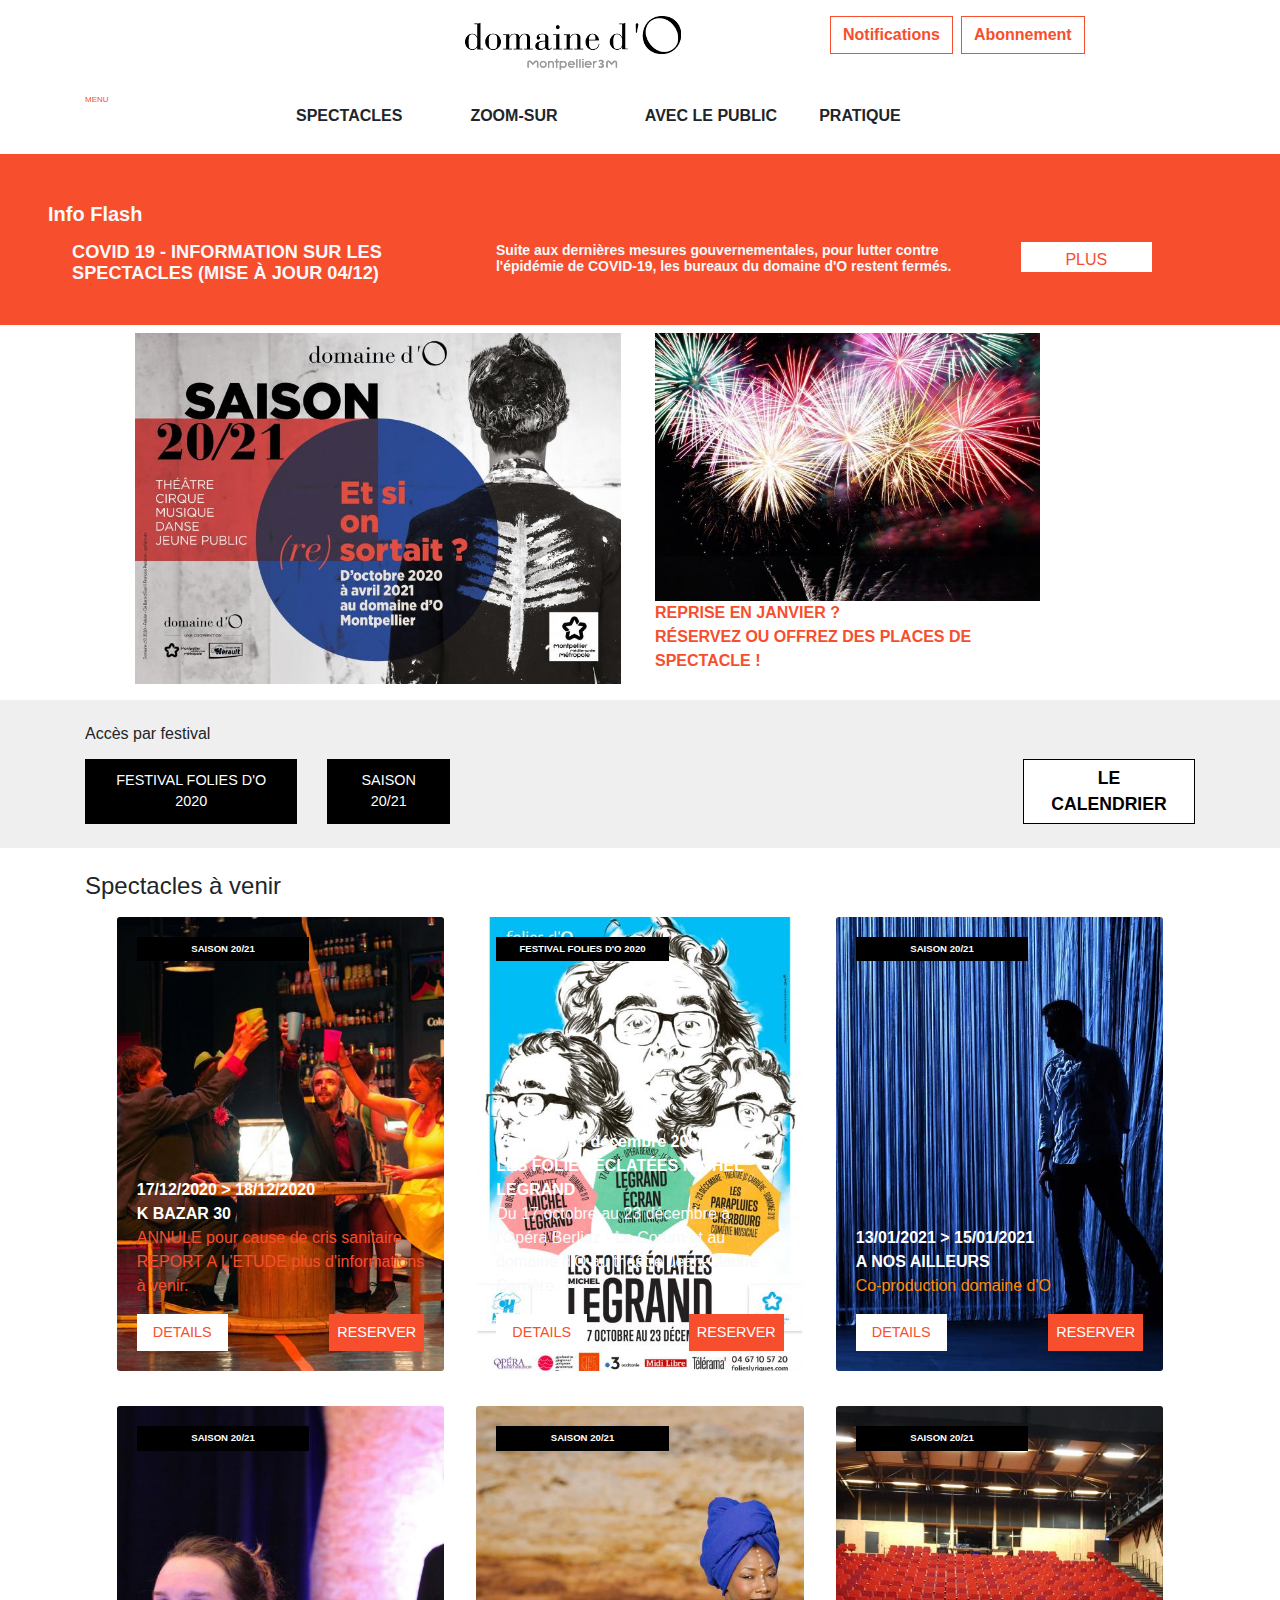
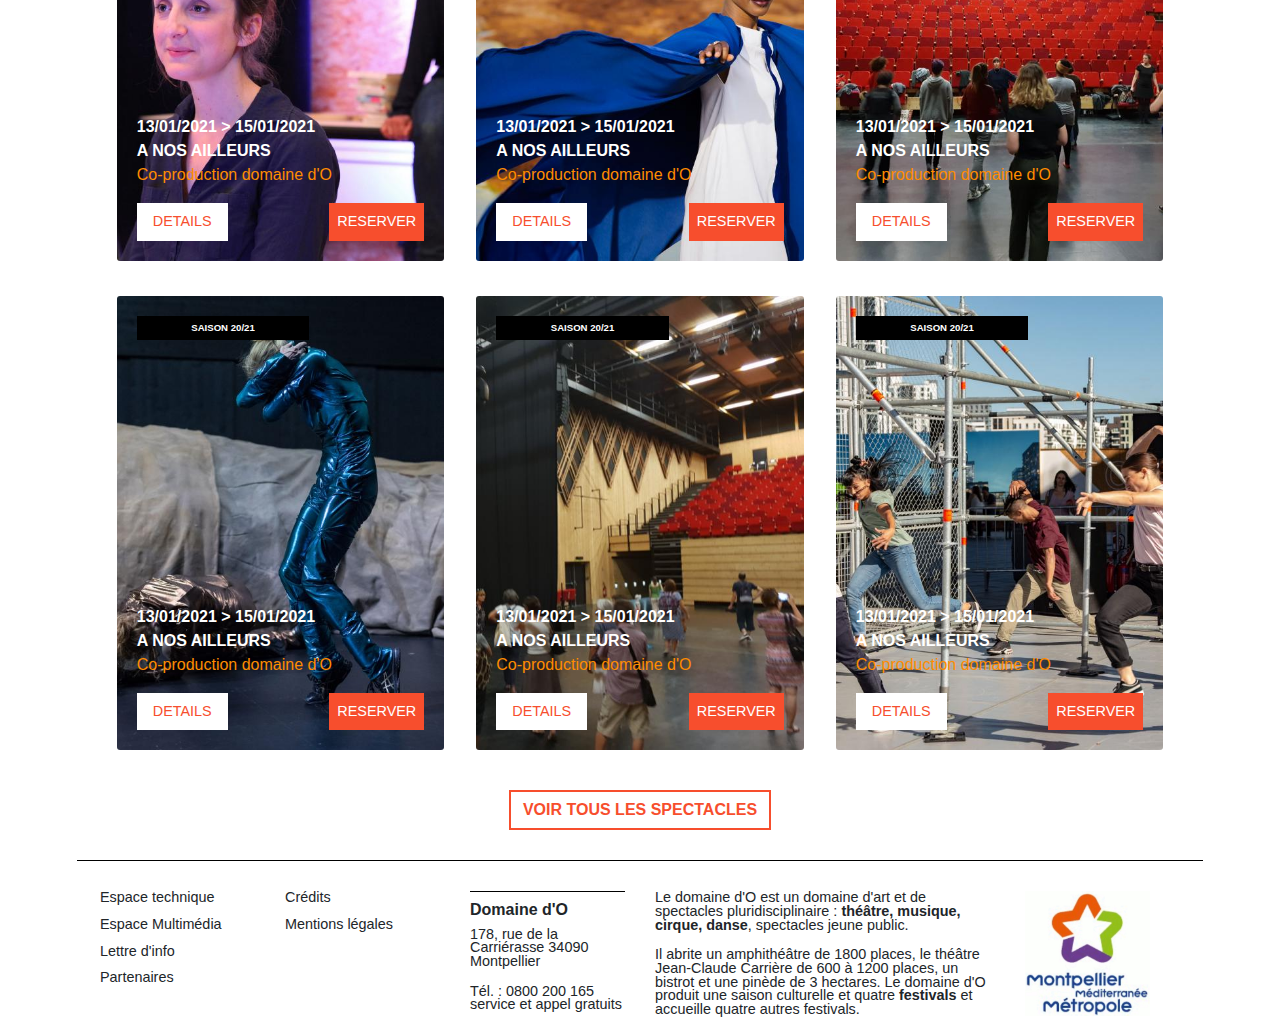
<file: domainedobootcompiled/index.html>
<!DOCTYPE html>
<html lang="fr">

<head>
    <meta charset="UTF-8">
    <meta name="viewport" content="width=device-width, initial-scale=1.0">
    <link rel="stylesheet" href="./css/style.css">
    <link rel="stylesheet" href="https://pro.fontawesome.com/releases/v5.10.0/css/all.css"
        integrity="sha384-AYmEC3Yw5cVb3ZcuHtOA93w35dYTsvhLPVnYs9eStHfGJvOvKxVfELGroGkvsg+p" crossorigin="anonymous" />
    <title>Domaine d'O - compiled bootstrap SASS</title>
</head>

<body>
    <header class="container">
        <div class="row mb-3 mt-3">
            <div class="col icones">
                <i class="fab fa-facebook-f fa-xs mr-2"><span class="sr-only">Facebook</span></i>
                <i class="fab fa-twitter fa-xs mr-2"><span class="sr-only">Twitter</span></i>
                <i class="fab fa-youtube fa-xs mr-2"><span class="sr-only">Youtube</span></i>
                <i class="fab fa-tripadvisor fa-xs mr-2"><span class="sr-only">Tripadvisor</span></i>
            </div>
            <h1 class="col">
                <a href=".">
                    <img src="./img/logo-domaine-d-o.png"
                        alt="logo Domaine d'O - Montpellier Métropole- retour accueil" />
                </a>
            </h1>
            <div id="notifs" class="col">
                <ul class="row list-unstyled">
                    <li>
                        <button class="btn btn-header rounded-0 mr-2">Notifications</button>
                    </li>
                    <li>
                        <button class="btn btn-header rounded-0">Abonnement</button>
                    </li>
                </ul>
            </div>
        </div>

        <nav class="d-flex flex-row justify-content-between">
            <p class="d-flex flex-col" id="menu">
                <i class="fas fa-bars"><span class="sr-only">Menu</span></i>
                <span class="text-uppercase">Menu</span>
            </p>
            <ul class="d-flex flex-fill justify-content-between list-unstyled font-weight-bold navbar">
                <li class="col">SPECTACLES</li>
                <li class="col">ZOOM-SUR</li>
                <li class="col">AVEC LE PUBLIC</li>
                <li class="col">PRATIQUE</li>
            </ul>
            <p class="col">
                <i class="fas fa-search"><span class="sr-only">recherche</span></i>
            </p>
        </nav>
    </header>

    <main>
        <!-- Section bannière rouge -->
        <section class="bg-warning d-flex flex-column align-items-start text-light">
            <h2 class="h5 font-weight-bold ml-5 pt-5">Info Flash</h2>
            <h3 class="d-flex flex-row justify-content-start mt-2 pb-3">
                <p id="p1" class="text-uppercase font-weight-bold ml-5 pl-4">
                    COVID 19 - Information sur les spectacles (Mise à jour 04/12)
                </p>
                <p id="p2" class="font-weight-bold pr-5">
                    Suite aux dernières mesures gouvernementales, pour lutter contre l'épidémie de COVID-19,
                    les bureaux du domaine d'O restent fermés.
                </p>
                <button class="btn btn-banniere rounded-0 text-uppercase">Plus d'infos</button>
            </h3>
        </section>

        <!-- Section aux 2 images (#section2) -->
        <section id="section2" class="container mt-2">
            <section class="row">
                <p class="col-md-6">
                    <img id="img1" src="./img/ouverture.png" alt="affiche edition 2020/2021" />
                </p>
                <p class="col-md-4 col text-uppercase text-warning font-weight-bold">
                    <img id="img2" src="./img/zoomsur.png" alt="photo feu d'articice" />
                    Reprise en janvier ? <br />
                    Réservez ou offrez des places de spectacle !
                </p>
            </section>
        </section>

        <!-- Section bannière grise -->
        <section class="bg-success d-flex flex-column align-items-start">
            <div class="container pt-4 pb-4">
                <h4 class="h6 pb-2">Accès par festival</h4>
                <div id="3_boutons" class="d-flex flex-row">
                    <button class="btn-festival text-uppercase">
                        Festival folies d'o 2020
                    </button>
                    <button class="btn-saison text-uppercase">
                        Saison 20/21
                    </button>
                    <button class="btn-calender text-uppercase font-weight-bold">
                        <i class="fas fa-calendar-alt"><span class="sr-only">Calendrier</span></i>
                        Le calendrier
                    </button>
                </div>
            </div>
        </section>

        <!-- Section mur d'images -->
        <section class="container mt-4 mb-3">
            <h4>Spectacles à venir</h4>
        </section>
        <section class="d-flex flex-row mt-3">
            <div class="row d-flex justify-content-center">
                <div class="card col-3 p-0 ml-3 mr-3">
                    <img src="./img/k-bazar.jpg" class="card-img" alt="photo spectacle K bazar">
                    <div class="card-img-overlay d-flex flex-column justify-content-between">
                        <button class="btn-card text-uppercase font-weight-bold">Saison 20/21</button>
                        <div class="texte_associe">
                            <p class="card-text text-white font-weight-bold m-0">
                                17/12/2020 > 18/12/2020
                            </p>
                            <p class="card-text text-white font-weight-bold m-0">
                                K BAZAR 30
                            </p>
                            <p class="card-text text-warning">
                                ANNULE pour cause de cris sanitaire REPORT A L'ETUDE plus d'informations à venir.
                            </p>
                            <div class="d-flex justify-content-between">
                                <button class="border-warning text-warning bg-white p-1 pl-3 pr-3">DETAILS</button>
                                <button class="border-0 text-white bg-warning p-2">RESERVER</button>
                            </div>
                        </div>
                    </div>
                </div>
                <div class="card col-3 p-0 ml-3 mr-3">
                    <img src="./img/folies_do2020.jpg" class="card-img" alt="Affiche Festival Folies 2020">
                    <div class="card-img-overlay d-flex flex-column justify-content-between">
                        <button class="btn-card text-uppercase font-weight-bold">Festival folies d'o 2020</button>
                        <div class="texte_associe">
                            <p class="card-text text-white font-weight-bold m-0">
                                Vendredi 18 décembre 20h00
                            </p>
                            <p class="card-text text-white font-weight-bold text-uppercase m-0">
                                Les Folies éclatées
                                Michel Legrand
                            </p>
                            <p class="card-text text-light">
                                Du 17 octobre au 23 décembre à l'Opéra Berlioz - Le Corum et
                                au domaine d'O au théâtre Jean-Claude Carrière.
                            </p>
                            <div class="d-flex justify-content-between">
                                <button class="border-warning text-warning bg-white p-1 pl-3 pr-3">DETAILS</button>
                                <button class="border-0 text-white bg-warning p-2">RESERVER</button>
                            </div>
                        </div>
                    </div>
                </div>
                <div class="card col-3 p-0 ml-3 mr-3">
                    <img src="./img/a_nos_ailleurs.jpg" class="card-img" alt="Photo spectacle A nos ailleurs">
                    <div class="card-img-overlay d-flex flex-column justify-content-between">
                        <button class="btn-card text-uppercase font-weight-bold">Saison 20/21</button>
                        <div class="texte_associe">
                            <p class="card-text text-white font-weight-bold m-0">
                                13/01/2021 > 15/01/2021
                            </p>
                            <p class="card-text text-white font-weight-bold text-uppercase m-0">
                                A nos ailleurs</p>
                            <p class="card-text text-secondary">
                                Co-production domaine d'O</p>
                            <div class="d-flex justify-content-between">
                                <button class="border-warning text-warning bg-white p-1 pl-3 pr-3">DETAILS</button>
                                <button class="border-0 text-white bg-warning p-2">RESERVER</button>
                            </div>
                        </div>
                    </div>
                </div>
                <div class="card col-3 p-0 ml-3 mr-3">
                    <img src="./img/denise-oliver-fierro.jpg" class="card-img" alt="Photo spectacle Il Faut dire">
                    <div class="card-img-overlay d-flex flex-column justify-content-between">
                        <button class="btn-card text-uppercase font-weight-bold">Saison 20/21</button>
                        <div class="texte_associe">
                            <p class="card-text text-white font-weight-bold m-0">13/01/2021 > 15/01/2021
                            </p>
                            <p class="card-text text-white font-weight-bold text-uppercase m-0">A nos ailleurs</p>
                            <p class="card-text text-secondary">Co-production domaine d'O</p>
                            <div class="d-flex justify-content-between">
                                <button class="border-warning text-warning bg-white p-1 pl-3 pr-3">DETAILS</button>
                                <button class="border-0 text-white bg-warning p-2">RESERVER</button>
                            </div>
                        </div>
                    </div>
                </div>
                <div class="card col-3 p-0 ml-3 mr-3">
                    <img src="./img/fatumata-diawara.jpg" class="card-img" alt="Photo de Fatumata Diawara">
                    <div class="card-img-overlay d-flex flex-column justify-content-between">
                        <button class="btn-card text-uppercase font-weight-bold">Saison 20/21</button>
                        <div class="texte_associe">
                            <p class="card-text text-white font-weight-bold m-0">13/01/2021 > 15/01/2021
                            </p>
                            <p class="card-text text-white font-weight-bold text-uppercase m-0">A nos ailleurs</p>
                            <p class="card-text text-secondary">Co-production domaine d'O</p>
                            <div class="d-flex justify-content-between">
                                <button class="border-warning text-warning bg-white p-1 pl-3 pr-3">DETAILS</button>
                                <button class="border-0 text-white bg-warning p-2">RESERVER</button>
                            </div>
                        </div>
                    </div>
                </div>
                <div class="card col-3 p-0 ml-3 mr-3">
                    <img src="./img/salle_spectacle.jpg" class="card-img" alt="Photo salle de spectacle">
                    <div class="card-img-overlay d-flex flex-column justify-content-between">
                        <button class="btn-card text-uppercase font-weight-bold">Saison 20/21</button>
                        <div class="texte_associe">
                            <p class="card-text text-white font-weight-bold m-0">13/01/2021 > 15/01/2021
                            </p>
                            <p class="card-text text-white font-weight-bold text-uppercase m-0">A nos ailleurs</p>
                            <p class="card-text text-secondary">Co-production domaine d'O</p>
                            <div class="d-flex justify-content-between">
                                <button class="border-warning text-warning bg-white p-1 pl-3 pr-3">DETAILS</button>
                                <button class="border-0 text-white bg-warning p-2">RESERVER</button>
                            </div>
                        </div>
                    </div>
                </div>
                <div class="card col-3 p-0 ml-3 mr-3">
                    <img src="./img/please-please-please.jpg" class="card-img"
                        alt="Photo spectacle Please Please Please">
                    <div class="card-img-overlay d-flex flex-column justify-content-between">
                        <button class="btn-card text-uppercase font-weight-bold">Saison 20/21</button>
                        <div class="texte_associe">
                            <p class="card-text text-white font-weight-bold m-0">13/01/2021 > 15/01/2021
                            </p>
                            <p class="card-text text-white font-weight-bold text-uppercase m-0">A nos ailleurs</p>
                            <p class="card-text text-secondary">Co-production domaine d'O</p>
                            <div class="d-flex justify-content-between">
                                <button class="border-warning text-warning bg-white p-1 pl-3 pr-3">DETAILS</button>
                                <button class="border-0 text-white bg-warning p-2">RESERVER</button>
                            </div>
                        </div>
                    </div>
                </div>
                <div class="card col-3 p-0 ml-3 mr-3">
                    <img src="./img/salle_spectacle_bis.jpg" class="card-img" alt="Photo salle de spectacle">
                    <div class="card-img-overlay d-flex flex-column justify-content-between">
                        <button class="btn-card text-uppercase font-weight-bold">Saison 20/21</button>
                        <div class="texte_associe">
                            <p class="card-text text-white font-weight-bold m-0">13/01/2021 > 15/01/2021
                            </p>
                            <p class="card-text text-white font-weight-bold text-uppercase m-0">A nos ailleurs</p>
                            <p class="card-text text-secondary">Co-production domaine d'O</p>
                            <div class="d-flex justify-content-between">
                                <button class="border-warning text-warning bg-white p-1 pl-3 pr-3">DETAILS</button>
                                <button class="border-0 text-white bg-warning p-2">RESERVER</button>
                            </div>
                        </div>
                    </div>
                </div>
                <div class="card col-3 p-0 ml-3 mr-3">
                    <img src="./img/d-construction.jpg" class="card-img" alt="Photo spectacle d-construction">
                    <div class="card-img-overlay d-flex flex-column justify-content-between">
                        <button class="btn-card text-uppercase font-weight-bold">Saison 20/21</button>
                        <div class="texte_associe">
                            <p class="card-text text-white font-weight-bold m-0">13/01/2021 > 15/01/2021
                            </p>
                            <p class="card-text text-white font-weight-bold text-uppercase m-0">A nos ailleurs</p>
                            <p class="card-text text-secondary">Co-production domaine d'O</p>
                            <div class="d-flex justify-content-between">
                                <button class="border-warning text-warning bg-white p-1 pl-3 pr-3">DETAILS</button>
                                <button class="border-0 text-white bg-warning p-2">RESERVER</button>
                            </div>
                        </div>
                    </div>
                </div>
            </div>
        </section>
        <button class="btn btn-spectacles text-uppercase">
            Voir tous les spectacles
            <i class="fas fa-chevron-right"><span class="sr-only">Chevron Droite</span></i>
        </button>
    </main>

    <footer>
        <hr />
        <section class="container d-flex ">
            <div class="col-2">
                <ul class="list-unstyled">
                    <li>Espace technique</li>
                    <li>Espace Multimédia</li>
                    <li>Lettre d'info</li>
                    <li>Partenaires</li>
                </ul>
            </div>
            <div class="col-2">
                <ul class="list-unstyled">
                    <li>Crédits</li>
                    <li>Mentions légales</li>
                </ul>
            </div>
            <div class="col-2">
                <hr class="w-100 m-0 mb-2" />
                <h4 class="h6 font-weight-bold">Domaine d'O</h4>
                <p>
                    178, rue de la Carriérasse
                    34090 Montpellier
                </p>
                <p>
                    Tél. : 0800 200 165
                    service et appel gratuits
                </p>
            </div>
            <div class="col-4">
                <p>
                    Le domaine d'O est un domaine d'art et de spectacles pluridisciplinaire :
                    <strong>théâtre, musique, cirque, danse</strong>, spectacles jeune public.
                </p>
                <p>
                    Il abrite un amphithéâtre de 1800 places, le théâtre Jean-Claude Carrière 
                    de 600 à 1200 places, un bistrot et une pinède de 3 hectares. 
                    Le domaine d'O produit une saison culturelle et quatre <strong>festivals</strong> et accueille 
                    quatre autres festivals.
                </p>
            </div>
            <div  class="col-1">
                <img id="logo_3m" src="./img/3M.png" alt="Logo de Montpellier Méditerranée Métropole">
            </div>
        </section>
    </footer>
</body>

</html>
</file>
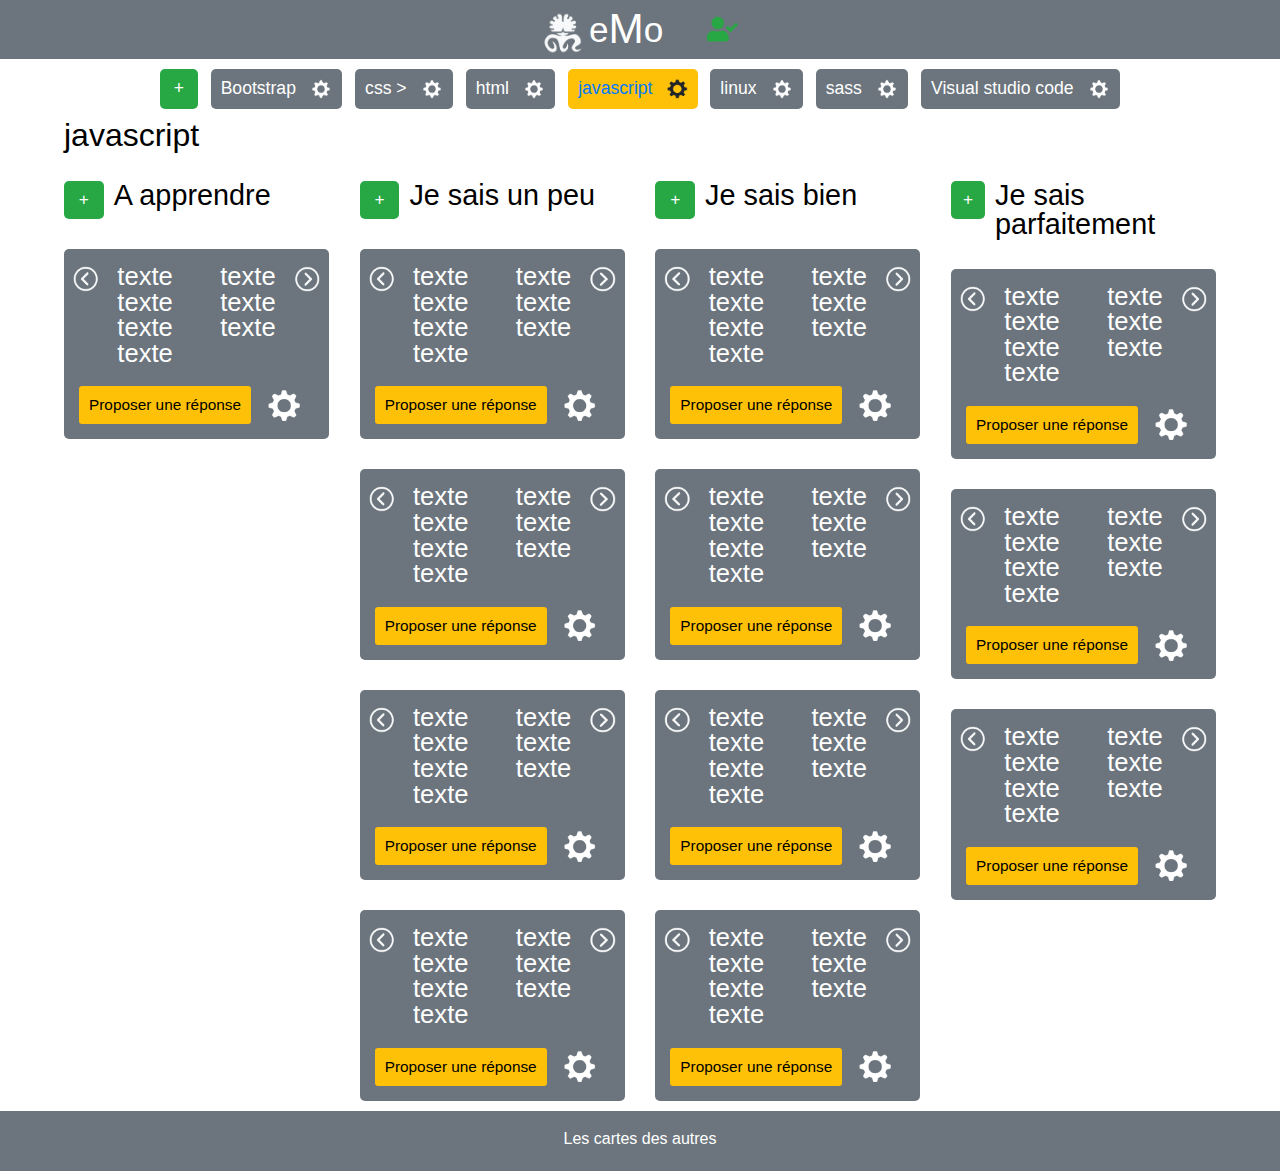
<file: memo/index.html>
<!DOCTYPE html>
<html>

<head>
	<meta charset="utf-8">
	<link rel="stylesheet" type="text/css" href="./css/reset.css">
	<link rel="stylesheet" type="text/css" href="./css/style.css">
	<title>Memopus - je sais, un peu, beaucoup, parfaitement</title>
</head>

<body>
	<header id="header">
		<h1>
			<a href="./index.html" id="logo">
				<img id="logo" src="img/logo.png" alt="Logo Memopus - eMo" />
			</a>
			e<em>M</em>o
			<img id="checked_profile" src="img/checked_profile.png" alt="" />
		</h1>

		<nav>
			<ul>
				<li class="plus"><a href="">+</a></li>
				<li><a href="">Bootstrap</a><img class="roue" src="img/roue.png" alt="" /></li>
				<li><a href="">css ></a><img class="roue" src="img/roue.png" alt="" /></li>
				<li><a href="">html</a><img class="roue" src="img/roue.png" alt="" /></li>
				<li class="selected"><a href="">javascript</a><img class="roue" src="img/roue_black.png" alt="" /></li>
				<li><a href="">linux</a><img class="roue" src="img/roue.png" alt="" /></li>
				<li><a href="">sass</a><img class="roue" src="img/roue.png" alt="" /></li>
				<li><a href="">Visual studio code</a><img class="roue" src="img/roue.png" alt="" /></li>
			</ul>
		</nav>
	</header>


	<main>
		<h2>javascript</h2>

		<section id="bloc_sections">
			<section>
				<!-- 1ère des 4 colonnes -->
				<h3><a class="plus" href="">+</a>A apprendre</h3>
				<article>
					<h4>
						<img class="arrow" src="img/leftarrow.png" alt="" />
						<p>texte texte texte texte texte texte texte</p>
						<img class="arrow" src="img/rightarrow.png" alt="" />
					</h4>
					<p>
						<button>Proposer une réponse</button>
						<img class="roue" src="img/roue.png" alt="" />
					</p>
				</article>
			</section>
			<section>
				<!-- 2ème colonnes -->
				<h3><a class="plus" href="">+</a>Je sais un peu</h3>
				<article>
					<h4>
						<img class="arrow" src="img/leftarrow.png" alt="" />
						<p>texte texte texte texte texte texte texte</p>
						<img class="arrow" src="img/rightarrow.png" alt="" />
					</h4>
					<p>
						<button>Proposer une réponse</button>
						<img class="roue" src="img/roue.png" alt="" />
					</p>
				</article>
				<article>
					<h4>
						<img class="arrow" src="img/leftarrow.png" alt="" />
						<p>texte texte texte texte texte texte texte</p>
						<img class="arrow" src="img/rightarrow.png" alt="" />
					</h4>
					<p>
						<button>Proposer une réponse</button>
						<img class="roue" src="img/roue.png" alt="" />
					</p>
				</article>
				<article>
					<h4>
						<img class="arrow" src="img/leftarrow.png" alt="" />
						<p>texte texte texte texte texte texte texte</p>
						<img class="arrow" src="img/rightarrow.png" alt="" />
					</h4>
					<p>
						<button>Proposer une réponse</button>
						<img class="roue" src="img/roue.png" alt="" />
					</p>
				</article>
				<article>
					<h4>
						<img class="arrow" src="img/leftarrow.png" alt="" />
						<p>texte texte texte texte texte texte texte</p>
						<img class="arrow" src="img/rightarrow.png" alt="" />
					</h4>
					<p>
						<button>Proposer une réponse</button>
						<img class="roue" src="img/roue.png" alt="" />
					</p>
				</article>
			</section>
			<section>
				<!-- 3ème colonnes -->
				<h3><a class="plus" href="">+</a>Je sais bien</h3>
				<article>
					<h4>
						<img class="arrow" src="img/leftarrow.png" alt="" />
						<p>texte texte texte texte texte texte texte</p>
						<img class="arrow" src="img/rightarrow.png" alt="" />
					</h4>
					<p>
						<button>Proposer une réponse</button>
						<img class="roue" src="img/roue.png" alt="" />
					</p>
				</article>
				<article>
					<h4>
						<img class="arrow" src="img/leftarrow.png" alt="" />
						<p>texte texte texte texte texte texte texte</p>
						<img class="arrow" src="img/rightarrow.png" alt="" />
					</h4>
					<p>
						<button>Proposer une réponse</button>
						<img class="roue" src="img/roue.png" alt="" />
					</p>
				</article>
				<article>
					<h4>
						<img class="arrow" src="img/leftarrow.png" alt="" />
						<p>texte texte texte texte texte texte texte</p>
						<img class="arrow" src="img/rightarrow.png" alt="" />
					</h4>
					<p>
						<button>Proposer une réponse</button>
						<img class="roue" src="img/roue.png" alt="" />
					</p>
				</article>
				<article>
					<h4>
						<img class="arrow" src="img/leftarrow.png" alt="" />
						<p>texte texte texte texte texte texte texte</p>
						<img class="arrow" src="img/rightarrow.png" alt="" />
					</h4>
					<p>
						<button>Proposer une réponse</button>
						<img class="roue" src="img/roue.png" alt="" />
					</p>
				</article>
			</section>
			<section>
				<!-- 4ème colonnes -->
				<h3><a class="plus" href="">+</a>Je sais parfaitement</h3>
				<article>
					<h4>
						<img class="arrow" src="img/leftarrow.png" alt="" />
						<p>texte texte texte texte texte texte texte</p>
						<img class="arrow" src="img/rightarrow.png" alt="" />
					</h4>
					<p>
						<button>Proposer une réponse</button>
						<img class="roue" src="img/roue.png" alt="" />
					</p>
				</article>
				<article>
					<h4>
						<img class="arrow" src="img/leftarrow.png" alt="" />
						<p>texte texte texte texte texte texte texte</p>
						<img class="arrow" src="img/rightarrow.png" alt="" />
					</h4>
					<p>
						<button>Proposer une réponse</button>
						<img class="roue" src="img/roue.png" alt="" />
					</p>
				</article>
				<article>
					<h4>
						<img class="arrow" src="img/leftarrow.png" alt="" />
						<p>texte texte texte texte texte texte texte</p>
						<img class="arrow" src="img/rightarrow.png" alt="" />
					</h4>
					<p>
						<button>Proposer une réponse</button>
						<img class="roue" src="img/roue.png" alt="" />
					</p>
				</article>
			</section>
		</section>
	</main>

	<footer id="footer">
		<p>
			<a href="#othersttables">Les cartes des autres</a>
		</p>
	</footer>
</body>

</html>
</file>
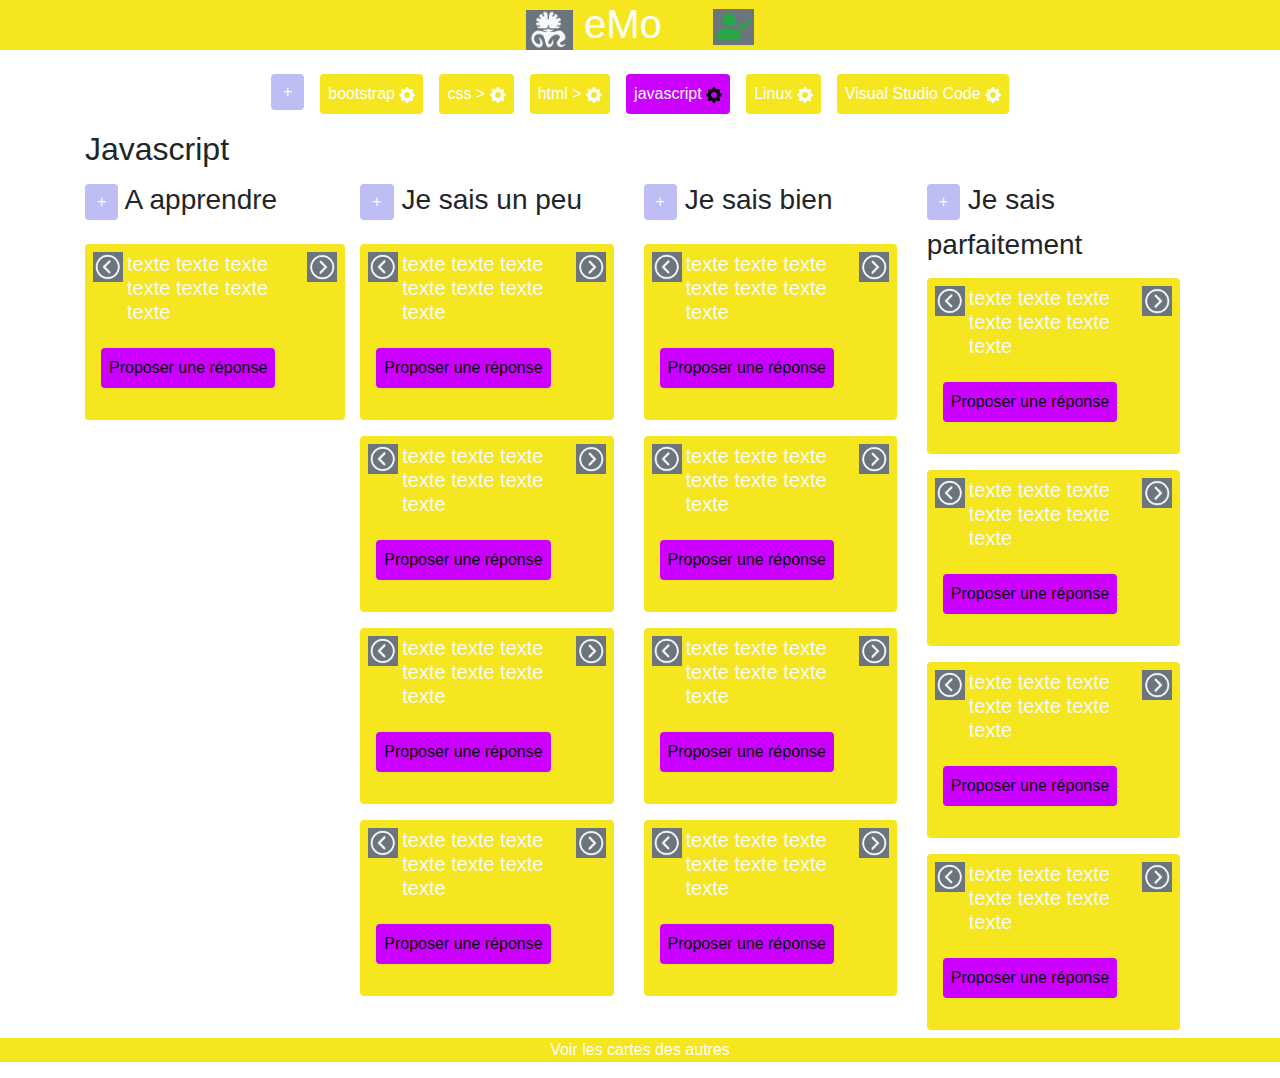
<file: memobootcompiled/index.html>
<!DOCTYPE html>
<html lang="fr">

<head>
    <meta charset="UTF-8">
    <meta name="viewport" content="width=device-width, initial-scale=1.0">
    <link rel="stylesheet" href="https://maxcdn.bootstrapcdn.com/bootstrap/4.0.0/css/bootstrap.min.css"
        integrity="sha384-Gn5384xqQ1aoWXA+058RXPxPg6fy4IWvTNh0E263XmFcJlSAwiGgFAW/dAiS6JXm" crossorigin="anonymous">
    <script src="https://maxcdn.bootstrapcdn.com/bootstrap/4.0.0/js/bootstrap.min.js"
        integrity="sha384-JZR6Spejh4U02d8jOt6vLEHfe/JQGiRRSQQxSfFWpi1MquVdAyjUar5+76PVCmYl"
        crossorigin="anonymous"></script>
    <link rel="stylesheet" href="https://pro.fontawesome.com/releases/v5.10.0/css/all.css"
        integrity="sha384-AYmEC3Yw5cVb3ZcuHtOA93w35dYTsvhLPVnYs9eStHfGJvOvKxVfELGroGkvsg+p" crossorigin="anonymous" />
    <link rel="stylesheet" href="./css/style.css">
    <title>Bootstrap Test</title>
</head>

<body>

    <body>
        <header class="text-center text-white">
            <h1 class="bg-secondary">
                <a href="./index.html">
                    <img src="img/logo.png" style="width: auto; height: 40px; margin-top: 5px" />
                </a>
                eMo
                <img src="img/checked_profile.png" alt="" style="height: 36px; padding-left: 40px" />
            </h1>
            <nav class="d-flex justify-content-center p-2">
                <ul class="d-flex justify-content-center m-0 list-unstyled">
                    <li>
                        <button type="button" class="btn bg-success m-2 rounded text-white border-0">+
                        </button>
                    </li>
                    <li>
                        <button type="button"
                            class="btn btn-info bg-secondary m-2 p-2 rounded text-white border-0">bootstrap
                            <svg width="1em" height="1em" viewBox="0 0 16 16" class="bi bi-gear-fill"
                                fill="currentColor" xmlns="http://www.w3.org/2000/svg">
                                <path fill-rule="evenodd"
                                    d="M9.405 1.05c-.413-1.4-2.397-1.4-2.81 0l-.1.34a1.464 1.464 0 0 1-2.105.872l-.31-.17c-1.283-.698-2.686.705-1.987 1.987l.169.311c.446.82.023 1.841-.872 2.105l-.34.1c-1.4.413-1.4 2.397 0 2.81l.34.1a1.464 1.464 0 0 1 .872 2.105l-.17.31c-.698 1.283.705 2.686 1.987 1.987l.311-.169a1.464 1.464 0 0 1 2.105.872l.1.34c.413 1.4 2.397 1.4 2.81 0l.1-.34a1.464 1.464 0 0 1 2.105-.872l.31.17c1.283.698 2.686-.705 1.987-1.987l-.169-.311a1.464 1.464 0 0 1 .872-2.105l.34-.1c1.4-.413 1.4-2.397 0-2.81l-.34-.1a1.464 1.464 0 0 1-.872-2.105l.17-.31c.698-1.283-.705-2.686-1.987-1.987l-.311.169a1.464 1.464 0 0 1-2.105-.872l-.1-.34zM8 10.93a2.929 2.929 0 1 0 0-5.86 2.929 2.929 0 0 0 0 5.858z" />
                            </svg>
                        </button>
                    </li>
                    <li>
                        <button type="button" class="btn btn-info bg-secondary m-2 p-2 rounded text-white border-0">css
                            >
                            <svg width="1em" height="1em" viewBox="0 0 16 16" class="bi bi-gear-fill"
                                fill="currentColor" xmlns="http://www.w3.org/2000/svg">
                                <path fill-rule="evenodd"
                                    d="M9.405 1.05c-.413-1.4-2.397-1.4-2.81 0l-.1.34a1.464 1.464 0 0 1-2.105.872l-.31-.17c-1.283-.698-2.686.705-1.987 1.987l.169.311c.446.82.023 1.841-.872 2.105l-.34.1c-1.4.413-1.4 2.397 0 2.81l.34.1a1.464 1.464 0 0 1 .872 2.105l-.17.31c-.698 1.283.705 2.686 1.987 1.987l.311-.169a1.464 1.464 0 0 1 2.105.872l.1.34c.413 1.4 2.397 1.4 2.81 0l.1-.34a1.464 1.464 0 0 1 2.105-.872l.31.17c1.283.698 2.686-.705 1.987-1.987l-.169-.311a1.464 1.464 0 0 1 .872-2.105l.34-.1c1.4-.413 1.4-2.397 0-2.81l-.34-.1a1.464 1.464 0 0 1-.872-2.105l.17-.31c.698-1.283-.705-2.686-1.987-1.987l-.311.169a1.464 1.464 0 0 1-2.105-.872l-.1-.34zM8 10.93a2.929 2.929 0 1 0 0-5.86 2.929 2.929 0 0 0 0 5.858z" />
                            </svg></button>
                    </li>
                    <li>
                        <button type="button" class="btn btn-info bg-secondary m-2 p-2 rounded text-white border-0">html
                            >
                            <svg width="1em" height="1em" viewBox="0 0 16 16" class="bi bi-gear-fill"
                                fill="currentColor" xmlns="http://www.w3.org/2000/svg">
                                <path fill-rule="evenodd"
                                    d="M9.405 1.05c-.413-1.4-2.397-1.4-2.81 0l-.1.34a1.464 1.464 0 0 1-2.105.872l-.31-.17c-1.283-.698-2.686.705-1.987 1.987l.169.311c.446.82.023 1.841-.872 2.105l-.34.1c-1.4.413-1.4 2.397 0 2.81l.34.1a1.464 1.464 0 0 1 .872 2.105l-.17.31c-.698 1.283.705 2.686 1.987 1.987l.311-.169a1.464 1.464 0 0 1 2.105.872l.1.34c.413 1.4 2.397 1.4 2.81 0l.1-.34a1.464 1.464 0 0 1 2.105-.872l.31.17c1.283.698 2.686-.705 1.987-1.987l-.169-.311a1.464 1.464 0 0 1 .872-2.105l.34-.1c1.4-.413 1.4-2.397 0-2.81l-.34-.1a1.464 1.464 0 0 1-.872-2.105l.17-.31c.698-1.283-.705-2.686-1.987-1.987l-.311.169a1.464 1.464 0 0 1-2.105-.872l-.1-.34zM8 10.93a2.929 2.929 0 1 0 0-5.86 2.929 2.929 0 0 0 0 5.858z" />
                            </svg></button>
                    </li>
                    <li>
                        <button type="button"
                            class="btn btn-info bg-warning m-2 p-2 rounded text-white border-0">javascript
                            <svg width="1em" height="1em" viewBox="0 0 16 16" class="bi bi-gear-fill" fill="black"
                                xmlns="http://www.w3.org/2000/svg">
                                <path fill-rule="evenodd"
                                    d="M9.405 1.05c-.413-1.4-2.397-1.4-2.81 0l-.1.34a1.464 1.464 0 0 1-2.105.872l-.31-.17c-1.283-.698-2.686.705-1.987 1.987l.169.311c.446.82.023 1.841-.872 2.105l-.34.1c-1.4.413-1.4 2.397 0 2.81l.34.1a1.464 1.464 0 0 1 .872 2.105l-.17.31c-.698 1.283.705 2.686 1.987 1.987l.311-.169a1.464 1.464 0 0 1 2.105.872l.1.34c.413 1.4 2.397 1.4 2.81 0l.1-.34a1.464 1.464 0 0 1 2.105-.872l.31.17c1.283.698 2.686-.705 1.987-1.987l-.169-.311a1.464 1.464 0 0 1 .872-2.105l.34-.1c1.4-.413 1.4-2.397 0-2.81l-.34-.1a1.464 1.464 0 0 1-.872-2.105l.17-.31c.698-1.283-.705-2.686-1.987-1.987l-.311.169a1.464 1.464 0 0 1-2.105-.872l-.1-.34zM8 10.93a2.929 2.929 0 1 0 0-5.86 2.929 2.929 0 0 0 0 5.858z" />
                            </svg></button>
                    </li>
                    <li>
                        <button type="button"
                            class="btn btn-info bg-secondary m-2 p-2 rounded text-white border-0">Linux
                            <svg width="1em" height="1em" viewBox="0 0 16 16" class="bi bi-gear-fill"
                                fill="currentColor" xmlns="http://www.w3.org/2000/svg">
                                <path fill-rule="evenodd"
                                    d="M9.405 1.05c-.413-1.4-2.397-1.4-2.81 0l-.1.34a1.464 1.464 0 0 1-2.105.872l-.31-.17c-1.283-.698-2.686.705-1.987 1.987l.169.311c.446.82.023 1.841-.872 2.105l-.34.1c-1.4.413-1.4 2.397 0 2.81l.34.1a1.464 1.464 0 0 1 .872 2.105l-.17.31c-.698 1.283.705 2.686 1.987 1.987l.311-.169a1.464 1.464 0 0 1 2.105.872l.1.34c.413 1.4 2.397 1.4 2.81 0l.1-.34a1.464 1.464 0 0 1 2.105-.872l.31.17c1.283.698 2.686-.705 1.987-1.987l-.169-.311a1.464 1.464 0 0 1 .872-2.105l.34-.1c1.4-.413 1.4-2.397 0-2.81l-.34-.1a1.464 1.464 0 0 1-.872-2.105l.17-.31c.698-1.283-.705-2.686-1.987-1.987l-.311.169a1.464 1.464 0 0 1-2.105-.872l-.1-.34zM8 10.93a2.929 2.929 0 1 0 0-5.86 2.929 2.929 0 0 0 0 5.858z" />
                            </svg></button>
                    </li>
                    <li>
                        <button type="button"
                            class="btn btn-info bg-secondary m-2 p-2 rounded text-white border-0">Visual
                            Studio Code
                            <svg width="1em" height="1em" viewBox="0 0 16 16" class="bi bi-gear-fill"
                                fill="currentColor" xmlns="http://www.w3.org/2000/svg">
                                <path fill-rule="evenodd"
                                    d="M9.405 1.05c-.413-1.4-2.397-1.4-2.81 0l-.1.34a1.464 1.464 0 0 1-2.105.872l-.31-.17c-1.283-.698-2.686.705-1.987 1.987l.169.311c.446.82.023 1.841-.872 2.105l-.34.1c-1.4.413-1.4 2.397 0 2.81l.34.1a1.464 1.464 0 0 1 .872 2.105l-.17.31c-.698 1.283.705 2.686 1.987 1.987l.311-.169a1.464 1.464 0 0 1 2.105.872l.1.34c.413 1.4 2.397 1.4 2.81 0l.1-.34a1.464 1.464 0 0 1 2.105-.872l.31.17c1.283.698 2.686-.705 1.987-1.987l-.169-.311a1.464 1.464 0 0 1 .872-2.105l.34-.1c1.4-.413 1.4-2.397 0-2.81l-.34-.1a1.464 1.464 0 0 1-.872-2.105l.17-.31c.698-1.283-.705-2.686-1.987-1.987l-.311.169a1.464 1.464 0 0 1-2.105-.872l-.1-.34zM8 10.93a2.929 2.929 0 1 0 0-5.86 2.929 2.929 0 0 0 0 5.858z" />
                            </svg></button>
                    </li>
                </ul>
            </nav>
        </header>

        <main class="container d-flex flex-column">
            <h2>Javascript</h2>
            <section id="bloc_des_sections" class="d-flex">
                <section class="container d-flex flex-column p-0">
                    <h3 class="p-0">
                        <button type="button" class="btn bg-success my-2 rounded text-white border-0">+
                        </button>
                        A apprendre
                    </h3>
                    <article class="d-flex flex-column bg-secondary text-white my-2 p-2 rounded">
                        <h4 class="d-flex justify-content-start align-items-start">
                            <img class="" style="width: 30px; height: auto" src="img/leftarrow.png" alt="" />
                            <p class="mx-1 pe-2 ps-2 text-light h5">texte texte texte texte texte texte texte</p>
                            <img class="" style="width: 30px; height: auto" src="img/rightarrow.png" alt="" />
                        </h4>
                        <p class="d-flex flex-row">
                            <button class="border-0 bg-warning m-2 p-2 rounded">Proposer une réponse</button>
                            <i class="fas fa-cog text-light h4 " aria-hidden="true"></i>
                        </p>
                    </article>
                </section>
                <section class="container d-flex flex-column">
                    <h3>
                        <button type="button" class="btn bg-success my-2 rounded text-white border-0">+
                        </button>
                        Je sais un peu
                    </h3>
                    <article class="bg-secondary text-white my-2 p-2 rounded">
                        <h4 class="d-flex justify-content-start align-items-start">
                            <img class="" style="width: 30px; height: auto" src="img/leftarrow.png" alt="" />
                            <p class="mx-1 pe-2 ps-2 text-light h5">texte texte texte texte texte texte texte</p>
                            <img class="" style="width: 30px; height: auto" src="img/rightarrow.png" alt="" />
                        </h4>
                        <p class="d-flex flex-row">
                            <button class="border-0 bg-warning m-2 p-2 rounded">Proposer une réponse</button>
                            <i class="fas fa-cog text-light h4 " aria-hidden="true"></i>
                        </p>
                    </article>
                    <article class="bg-secondary text-white my-2 p-2 rounded">
                        <h4 class="d-flex justify-content-start align-items-start">
                            <img class="" style="width: 30px; height: auto" src="img/leftarrow.png" alt="" />
                            <p class="mx-1 pe-2 ps-2 text-light h5">texte texte texte texte texte texte texte</p>
                            <img class="" style="width: 30px; height: auto" src="img/rightarrow.png" alt="" />
                        </h4>
                        <p class="d-flex flex-row">
                            <button class="border-0 bg-warning m-2 p-2 rounded">Proposer une réponse</button>
                            <i class="fas fa-cog text-light h4 " aria-hidden="true"></i>
                        </p>
                    </article>
                    <article class="bg-secondary text-white my-2 p-2 rounded">
                        <h4 class="d-flex justify-content-start align-items-start">
                            <img class="" style="width: 30px; height: auto" src="img/leftarrow.png" alt="" />
                            <p class="mx-1 pe-2 ps-2 text-light h5">texte texte texte texte texte texte texte</p>
                            <img class="" style="width: 30px; height: auto" src="img/rightarrow.png" alt="" />
                        </h4>
                        <p class="d-flex flex-row">
                            <button class="border-0 bg-warning m-2 p-2 rounded">Proposer une réponse</button>
                            <i class="fas fa-cog text-light h4 " aria-hidden="true"></i>
                        </p>
                    </article>
                    <article class="bg-secondary text-white my-2 p-2 rounded">
                        <h4 class="d-flex justify-content-start align-items-start">
                            <img class="" style="width: 30px; height: auto" src="img/leftarrow.png" alt="" />
                            <p class="mx-1 pe-2 ps-2 text-light h5">texte texte texte texte texte texte texte</p>
                            <img class="" style="width: 30px; height: auto" src="img/rightarrow.png" alt="" />
                        </h4>
                        <p class="d-flex flex-row">
                            <button class="border-0 bg-warning m-2 p-2 rounded">Proposer une réponse</button>
                            <i class="fas fa-cog text-light h4 " aria-hidden="true"></i>
                        </p>
                    </article>
                </section>
                <section class="container d-flex flex-column">
                    <h3>
                        <button type="button" class="btn bg-success my-2 rounded text-white border-0">+
                        </button>
                        Je sais bien
                    </h3>
                    <article class="bg-secondary text-white my-2 p-2 rounded">
                        <h4 class="d-flex justify-content-start align-items-start">
                            <img class="" style="width: 30px; height: auto" src="img/leftarrow.png" alt="" />
                            <p class="mx-1 pe-2 ps-2 text-light h5">texte texte texte texte texte texte texte</p>
                            <img class="" style="width: 30px; height: auto" src="img/rightarrow.png" alt="" />
                        </h4>
                        <p class="d-flex flex-row">
                            <button class="border-0 bg-warning m-2 p-2 rounded">Proposer une réponse</button>
                            <i class="fas fa-cog text-light h4 " aria-hidden="true"></i>
                        </p>
                    </article>
                    <article class="bg-secondary text-white my-2 p-2 rounded">
                        <h4 class="d-flex justify-content-start align-items-start">
                            <img class="" style="width: 30px; height: auto" src="img/leftarrow.png" alt="" />
                            <p class="mx-1 pe-2 ps-2 text-light h5">texte texte texte texte texte texte texte</p>
                            <img class="" style="width: 30px; height: auto" src="img/rightarrow.png" alt="" />
                        </h4>
                        <p class="d-flex flex-row">
                            <button class="border-0 bg-warning m-2 p-2 rounded">Proposer une réponse</button>
                            <i class="fas fa-cog text-light h4 " aria-hidden="true"></i>
                        </p>
                    </article>
                    <article class="bg-secondary text-white my-2 p-2 rounded">
                        <h4 class="d-flex justify-content-start align-items-start">
                            <img class="" style="width: 30px; height: auto" src="img/leftarrow.png" alt="" />
                            <p class="mx-1 pe-2 ps-2 text-light h5">texte texte texte texte texte texte texte</p>
                            <img class="" style="width: 30px; height: auto" src="img/rightarrow.png" alt="" />
                        </h4>
                        <p class="d-flex flex-row">
                            <button class="border-0 bg-warning m-2 p-2 rounded">Proposer une réponse</button>
                            <i class="fas fa-cog text-light h4 " aria-hidden="true"></i>
                        </p>
                    </article>
                    <article class="bg-secondary text-white my-2 p-2 rounded">
                        <h4 class="d-flex justify-content-start align-items-start">
                            <img class="" style="width: 30px; height: auto" src="img/leftarrow.png" alt="" />
                            <p class="mx-1 pe-2 ps-2 text-light h5">texte texte texte texte texte texte texte</p>
                            <img class="" style="width: 30px; height: auto" src="img/rightarrow.png" alt="" />
                        </h4>
                        <p class="d-flex flex-row">
                            <button class="border-0 bg-warning m-2 p-2 rounded">Proposer une réponse</button>
                            <i class="fas fa-cog text-light h4 " aria-hidden="true"></i>
                        </p>
                    </article>
                </section>
                <section class="container d-flex flex-column">
                    <h3>
                        <button type="button" class="btn bg-success my-2 rounded text-white border-0">+
                        </button>
                        Je sais parfaitement
                    </h3>
                    <article class="bg-secondary text-white my-2 p-2 rounded">
                        <h4 class="d-flex justify-content-start align-items-start">
                            <img class="" style="width: 30px; height: auto" src="img/leftarrow.png" alt="" />
                            <p class="mx-1 pe-2 ps-2 text-light h5">texte texte texte texte texte texte texte</p>
                            <img class="" style="width: 30px; height: auto" src="img/rightarrow.png" alt="" />
                        </h4>
                        <p class="d-flex flex-row">
                            <button class="border-0 bg-warning m-2 p-2 rounded">Proposer une réponse</button>
                            <i class="fas fa-cog text-light h4 " aria-hidden="true"></i>
                        </p>
                    </article>
                    <article class="bg-secondary text-white my-2 p-2 rounded">
                        <h4 class="d-flex justify-content-start align-items-start">
                            <img class="" style="width: 30px; height: auto" src="img/leftarrow.png" alt="" />
                            <p class="mx-1 pe-2 ps-2 text-light h5">texte texte texte texte texte texte texte</p>
                            <img class="" style="width: 30px; height: auto" src="img/rightarrow.png" alt="" />
                        </h4>
                        <p class="d-flex flex-row">
                            <button class="border-0 bg-warning m-2 p-2 rounded">Proposer une réponse</button>
                            <i class="fas fa-cog text-light h4 " aria-hidden="true"></i>
                        </p>
                    </article>
                    <article class="bg-secondary text-white my-2 p-2 rounded">
                        <h4 class="d-flex justify-content-start align-items-start">
                            <img class="" style="width: 30px; height: auto" src="img/leftarrow.png" alt="" />
                            <p class="mx-1 pe-2 ps-2 text-light h5">texte texte texte texte texte texte texte</p>
                            <img class="" style="width: 30px; height: auto" src="img/rightarrow.png" alt="" />
                        </h4>
                        <p class="d-flex flex-row">
                            <button class="border-0 bg-warning m-2 p-2 rounded">Proposer une réponse</button>
                            <i class="fas fa-cog text-light h4 " aria-hidden="true"></i>
                        </p>
                    </article>
                    <article class="bg-secondary text-white my-2 p-2 rounded">
                        <h4 class="d-flex justify-content-start align-items-start">
                            <img class="" style="width: 30px; height: auto" src="img/leftarrow.png" alt="" />
                            <p class="mx-1 pe-2 ps-2 text-light h5">texte texte texte texte texte texte texte</p>
                            <img class="" style="width: 30px; height: auto" src="img/rightarrow.png" alt="" />
                        </h4>
                        <p class="d-flex flex-row">
                            <button class="border-0 bg-warning m-2 p-2 rounded">Proposer une réponse</button>
                            <i class="fas fa-cog text-light h4 " aria-hidden="true"></i>
                        </p>
                    </article>
                </section>
            </section>
        </main>
        <footer class="bg-secondary m-0 text-center text-white site-footer bottom ">
            <p><a href="#" class="text-white text-unstyle">Voir les cartes des autres</a></p>
        </footer>
    </body>

</html>
</file>
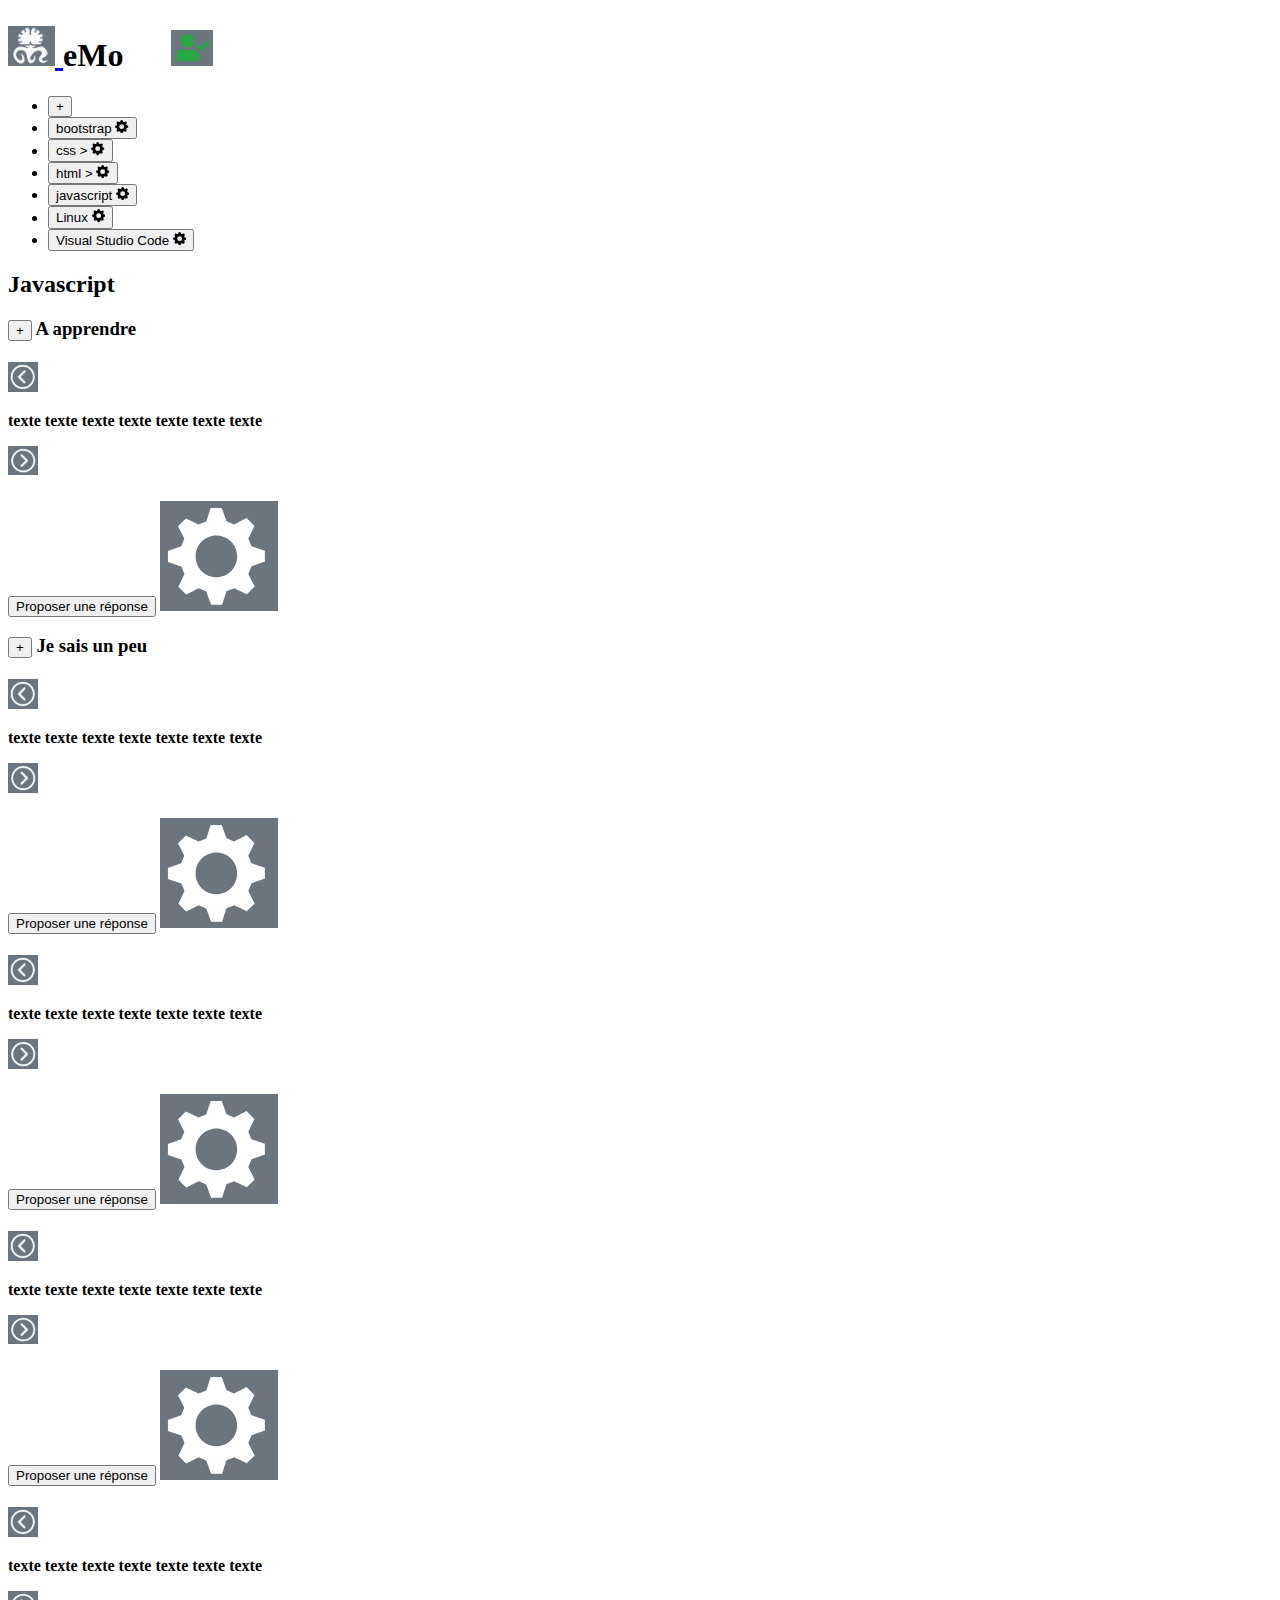
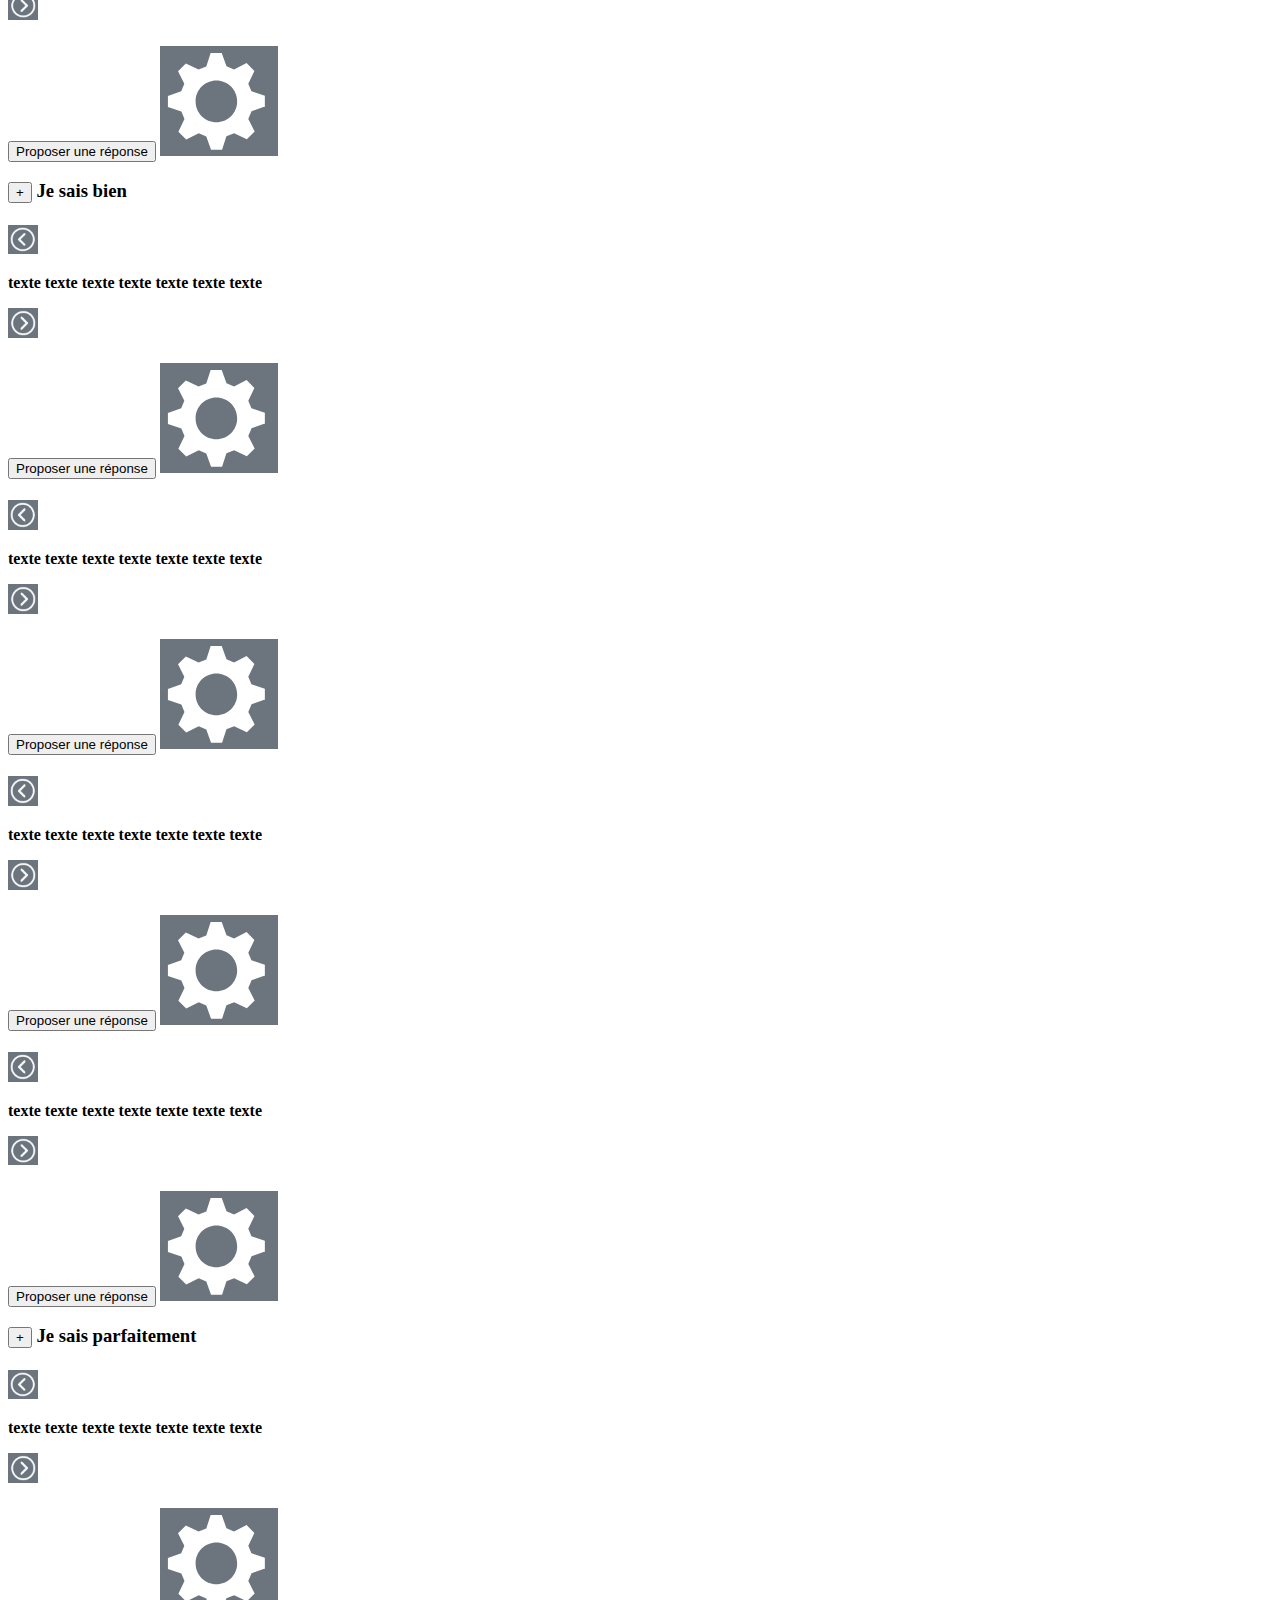
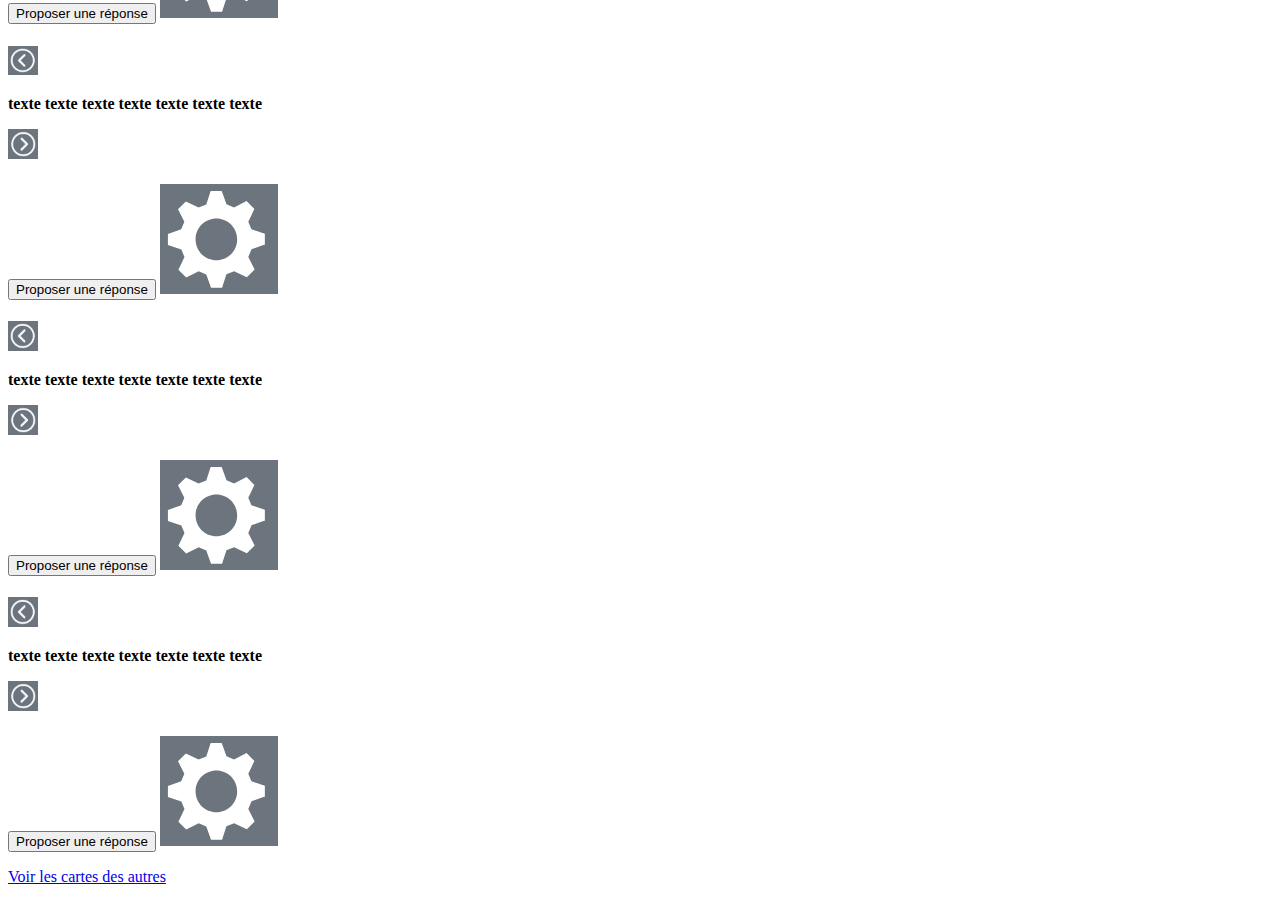
<file: memobootstrap/index.html>
<!DOCTYPE html>
<html lang="fr">

<head>
    <meta charset="UTF-8">
    <meta name="viewport" content="width=device-width, initial-scale=1.0">
    <title>Bootstrap Test</title>
    <link rel="stylesheet" href="https://pro.fontawesome.com/releases/v5.10.0/css/all.css"
        integrity="sha384-AYmEC3Yw5cVb3ZcuHtOA93w35dYTsvhLPVnYs9eStHfGJvOvKxVfELGroGkvsg+p" crossorigin="anonymous" />
    <link href="https://cdn.jsdelivr.net/npm/bootstrap@5.0.0-beta1/dist/css/bootstrap.min.css" rel="stylesheet"
        integrity="sha384-giJF6kkoqNQ00vy+HMDP7azOuL0xtbfIcaT9wjKHr8RbDVddVHyTfAAsrekwKmP1" crossorigin="anonymous">
    <script src="https://cdn.jsdelivr.net/npm/bootstrap@5.0.0-beta1/dist/js/bootstrap.bundle.min.js"
        integrity="sha384-ygbV9kiqUc6oa4msXn9868pTtWMgiQaeYH7/t7LECLbyPA2x65Kgf80OJFdroafW"
        crossorigin="anonymous"></script>
</head>

<body>

    <body>
        <header class="text-center text-white">
            <h1 class="bg-secondary">
                <a href="./index.html">
                    <img src="img/logo.png" style="width: auto; height: 40px; margin-top: 5px"/>
                </a>
                eMo
                <img src="img/checked_profile.png" alt="" style="height: 36px; padding-left: 40px"/>
            </h1>
            <nav class="d-flex justify-content-center p-2">
                <ul class="d-flex justify-content-center m-0 list-unstyled">
                    <li>
                        <button type="button" class="btn bg-success m-2 rounded text-white border-0">+
                        </button>
                    </li>
                    <li>
                        <button type="button"
                            class="btn btn-info bg-secondary m-2 p-2 rounded text-white border-0">bootstrap
                            <svg width="1em" height="1em" viewBox="0 0 16 16" class="bi bi-gear-fill"
                                fill="currentColor" xmlns="http://www.w3.org/2000/svg">
                                <path fill-rule="evenodd"
                                    d="M9.405 1.05c-.413-1.4-2.397-1.4-2.81 0l-.1.34a1.464 1.464 0 0 1-2.105.872l-.31-.17c-1.283-.698-2.686.705-1.987 1.987l.169.311c.446.82.023 1.841-.872 2.105l-.34.1c-1.4.413-1.4 2.397 0 2.81l.34.1a1.464 1.464 0 0 1 .872 2.105l-.17.31c-.698 1.283.705 2.686 1.987 1.987l.311-.169a1.464 1.464 0 0 1 2.105.872l.1.34c.413 1.4 2.397 1.4 2.81 0l.1-.34a1.464 1.464 0 0 1 2.105-.872l.31.17c1.283.698 2.686-.705 1.987-1.987l-.169-.311a1.464 1.464 0 0 1 .872-2.105l.34-.1c1.4-.413 1.4-2.397 0-2.81l-.34-.1a1.464 1.464 0 0 1-.872-2.105l.17-.31c.698-1.283-.705-2.686-1.987-1.987l-.311.169a1.464 1.464 0 0 1-2.105-.872l-.1-.34zM8 10.93a2.929 2.929 0 1 0 0-5.86 2.929 2.929 0 0 0 0 5.858z" />
                            </svg>
                        </button>
                    </li>
                    <li>
                        <button type="button" class="btn btn-info bg-secondary m-2 p-2 rounded text-white border-0">css
                            >
                            <svg width="1em" height="1em" viewBox="0 0 16 16" class="bi bi-gear-fill"
                                fill="currentColor" xmlns="http://www.w3.org/2000/svg">
                                <path fill-rule="evenodd"
                                    d="M9.405 1.05c-.413-1.4-2.397-1.4-2.81 0l-.1.34a1.464 1.464 0 0 1-2.105.872l-.31-.17c-1.283-.698-2.686.705-1.987 1.987l.169.311c.446.82.023 1.841-.872 2.105l-.34.1c-1.4.413-1.4 2.397 0 2.81l.34.1a1.464 1.464 0 0 1 .872 2.105l-.17.31c-.698 1.283.705 2.686 1.987 1.987l.311-.169a1.464 1.464 0 0 1 2.105.872l.1.34c.413 1.4 2.397 1.4 2.81 0l.1-.34a1.464 1.464 0 0 1 2.105-.872l.31.17c1.283.698 2.686-.705 1.987-1.987l-.169-.311a1.464 1.464 0 0 1 .872-2.105l.34-.1c1.4-.413 1.4-2.397 0-2.81l-.34-.1a1.464 1.464 0 0 1-.872-2.105l.17-.31c.698-1.283-.705-2.686-1.987-1.987l-.311.169a1.464 1.464 0 0 1-2.105-.872l-.1-.34zM8 10.93a2.929 2.929 0 1 0 0-5.86 2.929 2.929 0 0 0 0 5.858z" />
                            </svg></button>
                    </li>
                    <li>
                        <button type="button" class="btn btn-info bg-secondary m-2 p-2 rounded text-white border-0">html
                            >
                            <svg width="1em" height="1em" viewBox="0 0 16 16" class="bi bi-gear-fill"
                                fill="currentColor" xmlns="http://www.w3.org/2000/svg">
                                <path fill-rule="evenodd"
                                    d="M9.405 1.05c-.413-1.4-2.397-1.4-2.81 0l-.1.34a1.464 1.464 0 0 1-2.105.872l-.31-.17c-1.283-.698-2.686.705-1.987 1.987l.169.311c.446.82.023 1.841-.872 2.105l-.34.1c-1.4.413-1.4 2.397 0 2.81l.34.1a1.464 1.464 0 0 1 .872 2.105l-.17.31c-.698 1.283.705 2.686 1.987 1.987l.311-.169a1.464 1.464 0 0 1 2.105.872l.1.34c.413 1.4 2.397 1.4 2.81 0l.1-.34a1.464 1.464 0 0 1 2.105-.872l.31.17c1.283.698 2.686-.705 1.987-1.987l-.169-.311a1.464 1.464 0 0 1 .872-2.105l.34-.1c1.4-.413 1.4-2.397 0-2.81l-.34-.1a1.464 1.464 0 0 1-.872-2.105l.17-.31c.698-1.283-.705-2.686-1.987-1.987l-.311.169a1.464 1.464 0 0 1-2.105-.872l-.1-.34zM8 10.93a2.929 2.929 0 1 0 0-5.86 2.929 2.929 0 0 0 0 5.858z" />
                            </svg></button>
                    </li>
                    <li>
                        <button type="button"
                            class="btn btn-info bg-warning m-2 p-2 rounded text-white border-0">javascript
                            <svg width="1em" height="1em" viewBox="0 0 16 16" class="bi bi-gear-fill" fill="black"
                                xmlns="http://www.w3.org/2000/svg">
                                <path fill-rule="evenodd"
                                    d="M9.405 1.05c-.413-1.4-2.397-1.4-2.81 0l-.1.34a1.464 1.464 0 0 1-2.105.872l-.31-.17c-1.283-.698-2.686.705-1.987 1.987l.169.311c.446.82.023 1.841-.872 2.105l-.34.1c-1.4.413-1.4 2.397 0 2.81l.34.1a1.464 1.464 0 0 1 .872 2.105l-.17.31c-.698 1.283.705 2.686 1.987 1.987l.311-.169a1.464 1.464 0 0 1 2.105.872l.1.34c.413 1.4 2.397 1.4 2.81 0l.1-.34a1.464 1.464 0 0 1 2.105-.872l.31.17c1.283.698 2.686-.705 1.987-1.987l-.169-.311a1.464 1.464 0 0 1 .872-2.105l.34-.1c1.4-.413 1.4-2.397 0-2.81l-.34-.1a1.464 1.464 0 0 1-.872-2.105l.17-.31c.698-1.283-.705-2.686-1.987-1.987l-.311.169a1.464 1.464 0 0 1-2.105-.872l-.1-.34zM8 10.93a2.929 2.929 0 1 0 0-5.86 2.929 2.929 0 0 0 0 5.858z" />
                            </svg></button>
                    </li>
                    <li>
                        <button type="button"
                            class="btn btn-info bg-secondary m-2 p-2 rounded text-white border-0">Linux
                            <svg width="1em" height="1em" viewBox="0 0 16 16" class="bi bi-gear-fill"
                                fill="currentColor" xmlns="http://www.w3.org/2000/svg">
                                <path fill-rule="evenodd"
                                    d="M9.405 1.05c-.413-1.4-2.397-1.4-2.81 0l-.1.34a1.464 1.464 0 0 1-2.105.872l-.31-.17c-1.283-.698-2.686.705-1.987 1.987l.169.311c.446.82.023 1.841-.872 2.105l-.34.1c-1.4.413-1.4 2.397 0 2.81l.34.1a1.464 1.464 0 0 1 .872 2.105l-.17.31c-.698 1.283.705 2.686 1.987 1.987l.311-.169a1.464 1.464 0 0 1 2.105.872l.1.34c.413 1.4 2.397 1.4 2.81 0l.1-.34a1.464 1.464 0 0 1 2.105-.872l.31.17c1.283.698 2.686-.705 1.987-1.987l-.169-.311a1.464 1.464 0 0 1 .872-2.105l.34-.1c1.4-.413 1.4-2.397 0-2.81l-.34-.1a1.464 1.464 0 0 1-.872-2.105l.17-.31c.698-1.283-.705-2.686-1.987-1.987l-.311.169a1.464 1.464 0 0 1-2.105-.872l-.1-.34zM8 10.93a2.929 2.929 0 1 0 0-5.86 2.929 2.929 0 0 0 0 5.858z" />
                            </svg></button>
                    </li>
                    <li>
                        <button type="button"
                            class="btn btn-info bg-secondary m-2 p-2 rounded text-white border-0">Visual
                            Studio Code
                            <svg width="1em" height="1em" viewBox="0 0 16 16" class="bi bi-gear-fill"
                                fill="currentColor" xmlns="http://www.w3.org/2000/svg">
                                <path fill-rule="evenodd"
                                    d="M9.405 1.05c-.413-1.4-2.397-1.4-2.81 0l-.1.34a1.464 1.464 0 0 1-2.105.872l-.31-.17c-1.283-.698-2.686.705-1.987 1.987l.169.311c.446.82.023 1.841-.872 2.105l-.34.1c-1.4.413-1.4 2.397 0 2.81l.34.1a1.464 1.464 0 0 1 .872 2.105l-.17.31c-.698 1.283.705 2.686 1.987 1.987l.311-.169a1.464 1.464 0 0 1 2.105.872l.1.34c.413 1.4 2.397 1.4 2.81 0l.1-.34a1.464 1.464 0 0 1 2.105-.872l.31.17c1.283.698 2.686-.705 1.987-1.987l-.169-.311a1.464 1.464 0 0 1 .872-2.105l.34-.1c1.4-.413 1.4-2.397 0-2.81l-.34-.1a1.464 1.464 0 0 1-.872-2.105l.17-.31c.698-1.283-.705-2.686-1.987-1.987l-.311.169a1.464 1.464 0 0 1-2.105-.872l-.1-.34zM8 10.93a2.929 2.929 0 1 0 0-5.86 2.929 2.929 0 0 0 0 5.858z" />
                            </svg></button>
                    </li>
                </ul>
            </nav>
        </header>
        <main class="container d-flex flex-column">
            <h2>Javascript</h2>
            <section id="bloc_des_sections" class="d-flex">
                <section class="container d-flex flex-column p-0">
                    <h3 class="p-0">
                        <button type="button" class="btn bg-success my-2 rounded text-white border-0">+
                        </button>
                        A apprendre
                    </h3>
                    <article class="d-flex flex-column bg-secondary text-white my-2 p-2 rounded">
                        <h4 class="d-flex justify-content-start align-items-start">
                            <img class="" style="width: 30px; height: auto" src="img/leftarrow.png" alt="" />
                            <p class="mx-1 pe-2 ps-2 text-light h5">texte texte texte texte texte texte texte</p>
                            <img class="" style="width: 30px; height: auto" src="img/rightarrow.png" alt="" />
                        </h4>
                        <p class="d-flex flex-row">
                            <button class="border-0 bg-warning m-2 p-2 rounded">Proposer une réponse</button>
                            <img class="roue" src="img/roue.png" alt="" />
                        </p>
                    </article>
                </section>
                <section class="container d-flex flex-column">
                    <h3>
                        <button type="button" class="btn bg-success my-2 rounded text-white border-0">+
                        </button>
                        Je sais un peu
                    </h3>
                    <article class="bg-secondary text-white my-2 p-2 rounded">
                        <h4 class="d-flex justify-content-start align-items-start">
                            <img class="" style="width: 30px; height: auto" src="img/leftarrow.png" alt="" />
                            <p class="mx-1 pe-2 ps-2 text-light h5">texte texte texte texte texte texte texte</p>
                            <img class="" style="width: 30px; height: auto" src="img/rightarrow.png" alt="" />
                        </h4>
                        <p class="d-flex flex-row">
                            <button class="border-0 bg-warning m-2 p-2 rounded">Proposer une réponse</button>
                            <img class="roue" src="img/roue.png" alt="" />
                        </p>
                    </article>
                    <article class="bg-secondary text-white my-2 p-2 rounded">
                        <h4 class="d-flex justify-content-start align-items-start">
                            <img class="" style="width: 30px; height: auto" src="img/leftarrow.png" alt="" />
                            <p class="mx-1 pe-2 ps-2 text-light h5">texte texte texte texte texte texte texte</p>
                            <img class="" style="width: 30px; height: auto" src="img/rightarrow.png" alt="" />
                        </h4>
                        <p class="d-flex flex-row">
                            <button class="border-0 bg-warning m-2 p-2 rounded">Proposer une réponse</button>
                            <img class="roue" src="img/roue.png" alt="" />
                        </p>
                    </article>
                    <article class="bg-secondary text-white my-2 p-2 rounded">
                        <h4 class="d-flex justify-content-start align-items-start">
                            <img class="" style="width: 30px; height: auto" src="img/leftarrow.png" alt="" />
                            <p class="mx-1 pe-2 ps-2 text-light h5">texte texte texte texte texte texte texte</p>
                            <img class="" style="width: 30px; height: auto" src="img/rightarrow.png" alt="" />
                        </h4>
                        <p class="d-flex flex-row">
                            <button class="border-0 bg-warning m-2 p-2 rounded">Proposer une réponse</button>
                            <img class="roue" src="img/roue.png" alt="" />
                        </p>
                    </article>
                    <article class="bg-secondary text-white my-2 p-2 rounded">
                        <h4 class="d-flex justify-content-start align-items-start">
                            <img class="" style="width: 30px; height: auto" src="img/leftarrow.png" alt="" />
                            <p class="mx-1 pe-2 ps-2 text-light h5">texte texte texte texte texte texte texte</p>
                            <img class="" style="width: 30px; height: auto" src="img/rightarrow.png" alt="" />
                        </h4>
                        <p class="d-flex flex-row">
                            <button class="border-0 bg-warning m-2 p-2 rounded">Proposer une réponse</button>
                            <img class="roue" src="img/roue.png" alt="" />
                        </p>
                    </article>
                </section>
                <section class="container d-flex flex-column">
                    <h3>
                        <button type="button" class="btn bg-success my-2 rounded text-white border-0">+
                        </button>
                        Je sais bien
                    </h3>
                    <article class="bg-secondary text-white my-2 p-2 rounded">
                        <h4 class="d-flex justify-content-start align-items-start">
                            <img class="" style="width: 30px; height: auto" src="img/leftarrow.png" alt="" />
                            <p class="mx-1 pe-2 ps-2 text-light h5">texte texte texte texte texte texte texte</p>
                            <img class="" style="width: 30px; height: auto" src="img/rightarrow.png" alt="" />
                        </h4>
                        <p class="d-flex flex-row">
                            <button class="border-0 bg-warning m-2 p-2 rounded">Proposer une réponse</button>
                            <img class="roue" src="img/roue.png" alt="" />
                        </p>
                    </article>
                    <article class="bg-secondary text-white my-2 p-2 rounded">
                        <h4 class="d-flex justify-content-start align-items-start">
                            <img class="" style="width: 30px; height: auto" src="img/leftarrow.png" alt="" />
                            <p class="mx-1 pe-2 ps-2 text-light h5">texte texte texte texte texte texte texte</p>
                            <img class="" style="width: 30px; height: auto" src="img/rightarrow.png" alt="" />
                        </h4>
                        <p class="d-flex flex-row">
                            <button class="border-0 bg-warning m-2 p-2 rounded">Proposer une réponse</button>
                            <img class="roue" src="img/roue.png" alt="" />
                        </p>
                    </article>
                    <article class="bg-secondary text-white my-2 p-2 rounded">
                        <h4 class="d-flex justify-content-start align-items-start">
                            <img class="" style="width: 30px; height: auto" src="img/leftarrow.png" alt="" />
                            <p class="mx-1 pe-2 ps-2 text-light h5">texte texte texte texte texte texte texte</p>
                            <img class="" style="width: 30px; height: auto" src="img/rightarrow.png" alt="" />
                        </h4>
                        <p class="d-flex flex-row">
                            <button class="border-0 bg-warning m-2 p-2 rounded">Proposer une réponse</button>
                            <img class="roue" src="img/roue.png" alt="" />
                        </p>
                    </article>
                    <article class="bg-secondary text-white my-2 p-2 rounded">
                        <h4 class="d-flex justify-content-start align-items-start">
                            <img class="" style="width: 30px; height: auto" src="img/leftarrow.png" alt="" />
                            <p class="mx-1 pe-2 ps-2 text-light h5">texte texte texte texte texte texte texte</p>
                            <img class="" style="width: 30px; height: auto" src="img/rightarrow.png" alt="" />
                        </h4>
                        <p class="d-flex flex-row">
                            <button class="border-0 bg-warning m-2 p-2 rounded">Proposer une réponse</button>
                            <img class="roue" src="img/roue.png" alt="" />
                        </p>
                    </article>
                </section>
                <section class="container d-flex flex-column">
                    <h3>
                        <button type="button" class="btn bg-success my-2 rounded text-white border-0">+
                        </button>
                        Je sais parfaitement
                    </h3>
                    <article class="bg-secondary text-white my-2 p-2 rounded">
                        <h4 class="d-flex justify-content-start align-items-start">
                            <img class="" style="width: 30px; height: auto" src="img/leftarrow.png" alt="" />
                            <p class="mx-1 pe-2 ps-2 text-light h5">texte texte texte texte texte texte texte</p>
                            <img class="" style="width: 30px; height: auto" src="img/rightarrow.png" alt="" />
                        </h4>
                        <p class="d-flex flex-row">
                            <button class="border-0 bg-warning m-2 p-2 rounded">Proposer une réponse</button>
                            <img class="roue" src="img/roue.png" alt="" />
                        </p>
                    </article>
                    <article class="bg-secondary text-white my-2 p-2 rounded">
                        <h4 class="d-flex justify-content-start align-items-start">
                            <img class="" style="width: 30px; height: auto" src="img/leftarrow.png" alt="" />
                            <p class="mx-1 pe-2 ps-2 text-light h5">texte texte texte texte texte texte texte</p>
                            <img class="" style="width: 30px; height: auto" src="img/rightarrow.png" alt="" />
                        </h4>
                        <p class="d-flex flex-row">
                            <button class="border-0 bg-warning m-2 p-2 rounded">Proposer une réponse</button>
                            <img class="roue" src="img/roue.png" alt="" />
                        </p>
                    </article>
                    <article class="bg-secondary text-white my-2 p-2 rounded">
                        <h4 class="d-flex justify-content-start align-items-start">
                            <img class="" style="width: 30px; height: auto" src="img/leftarrow.png" alt="" />
                            <p class="mx-1 pe-2 ps-2 text-light h5">texte texte texte texte texte texte texte</p>
                            <img class="" style="width: 30px; height: auto" src="img/rightarrow.png" alt="" />
                        </h4>
                        <p class="d-flex flex-row">
                            <button class="border-0 bg-warning m-2 p-2 rounded">Proposer une réponse</button>
                            <img class="roue" src="img/roue.png" alt="" />
                        </p>
                    </article>
                    <article class="bg-secondary text-white my-2 p-2 rounded">
                        <h4 class="d-flex justify-content-start align-items-start">
                            <img class="" style="width: 30px; height: auto" src="img/leftarrow.png" alt="" />
                            <p class="mx-1 pe-2 ps-2 text-light h5">texte texte texte texte texte texte texte</p>
                            <img class="" style="width: 30px; height: auto" src="img/rightarrow.png" alt="" />
                        </h4>
                        <p class="d-flex flex-row">
                            <button class="border-0 bg-warning m-2 p-2 rounded">Proposer une réponse</button>
                            <img class="roue" src="img/roue.png" alt="" />
                        </p>
                    </article>
                </section>
            </section>
        </main>
        <footer class="bg-secondary m-0 text-center text-white site-footer bottom ">
            <p><a href="#" class="text-white text-unstyle">Voir les cartes des autres</a></p>
        </footer>
    </body>

</html>
</file>
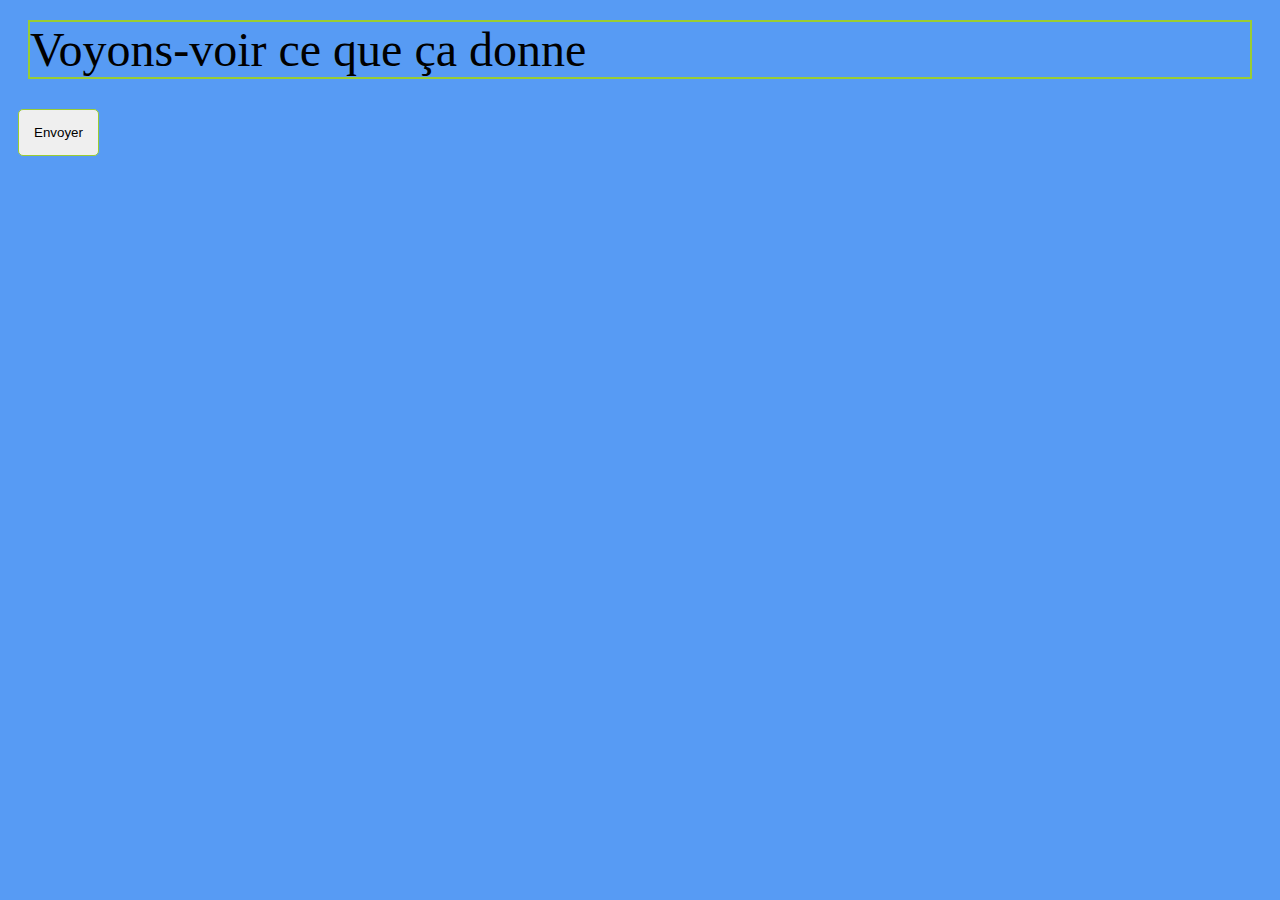
<file: testsass/index.html>
<!DOCTYPE html>
<html lang="fr">

<head>
    <meta charset="UTF-8">
    <meta name="viewport" content="width=device-width, initial-scale=1.0">
    <link rel="stylesheet" href="./css/style.css">
    <title>Test compilation SCSS</title>
</head>

<body>
    <p>Voyons-voir ce que ça donne</p>
    <button>Envoyer</button>
</body>

</html>
</file>
<file: memo/css/style.css>
/* ------- Body ------- */

* {
	font-family:  Helvetica, sans-serif; 
	font-weight: normal;
}

body {
	color : #000000;
	margin: 0;
	padding: 0;
}

a {
	text-decoration: none;
	color: white;
}
a:hover {
}
a:active {
}
a:focus {
}


/* ------- Header ------- */

header {
	color: white;
}

header h1 {
	background-color: #6c757d;
	padding-bottom: 10px;
	width: 100%;
	height: 59px;
	margin: 0;
	padding: 0;
	font-size: 2.2em;

	display: flex;
	flex-direction: row;
	justify-content: center;	
	align-items: center;
}

em {
	font-size: 1.2em;
	font-style: normal;
}

#logo {
	width: auto;
	height: 85%;
	margin-top: 5px;
}

#logo:hover {
	opacity: 80%;
}

#checked_profile {
	height: 56%;
	padding-left: 40px;
}

header nav {
	margin-top: 10px;

	display : flex;
	flex-direction: row;
	justify-content: center;
}

header nav ul {
	font-size: 1.1em;
	width: 76%;
	
	display: flex;
	flex-direction: row;
	justify-content: space-around;
	list-style-type: none;
	margin: 0;
}

nav ul li {
	height: 40px;
	background-color: #6c757d;
	border-radius: 5px;
	text-align: center;
	padding : 0 10px;

	display: flex;
	justify-content: center;
	align-items: center;
}

.plus {
	background-color: #28a745;
	border-radius: 5px;
	width: 18px;
}

.roue {
	height: 20px;
	padding-left: 15px;
}

.selected {
	background-color: #ffc107;
}

.selected a {
	color: #007bff;
}

/* ------- Main ------- */


main {
	/* background-color: rgb(176, 230, 179); */
	width: 90%;
	margin: auto;

	display: flex; 
	flex-direction: column; 
	justify-content: flex-start; 
	align-items: center;
	/* flex-wrap: wrap; */  
}

main h2 {
	width: 100%;
	text-align: left;
	font-size: 2.0em;
	margin: 10px 0 30px 0;
}

#bloc_sections {
	width: 100%;

	display: flex;
	flex-direction: row;
	justify-content: space-between;
	
}

section {
	display : flex;
	flex-direction: column;
	justify-content: flex-start;

	text-align: justify;
	width: 23%;
}

section h3 a {
	display: inline-block;
	margin-right: 10px;
	width: 22px;
}

h3 {
	display: flex;
	flex-direction: row;
	justify-content: flex-start;
	align-items: flex-start;
	font-size: 1.8em;
	text-align: left;
}

h3 .plus {
	display: flex;
	justify-content: center;
	align-items: center;
	flex-basis: 15%;
	height: 38px;	
	text-align: center;
	font-size: 0.6em;
}

article{
	display: flex;
	flex-direction: column;
	justify-content: space-between;
	margin-top: 30px;
	border-radius: 5px;
	background-color:  #6c757d;
	color: white;
	font-size: 1.6em;
	padding: 15px 15px;
} 

h4 {
	display: flex;
	flex-direction: row;
	justify-content: center;
	justify-items: flex-start;
	padding-bottom: 20px;
}

h4 p {
	padding: 0 24px;
}

.arrow {
	height: 30px;
	margin: 0 -8px;
}

article p {
	display: flex;
	justify-content: flex-start;
	align-items: center;
}

button {
	background-color: #ffc107;
	border-style: none;
	border-radius: 3px;
	padding: 10px;
	margin-top: 0px;
	font-size: 0.6em;
}

p .roue {
	height: 35px;
}


 /* ------- Footer ------- */

footer{
	
	text-align: center;
	height: 20px;
 	background-color: #6c757d;
	font-size: 1.0em;
	margin: 10px 0 0 0;
	padding: 20px 0;
}
</file>
<file: testsass/css/style.css>
@charset "UTF-8";
/* Test de variable */
/* Test d'imbrication */
body {
  background-color: #579BF4; }
  body p {
    border: 2px solid yellowgreen;
    margin: 20px;
    font-size: 3em; }

/* Test d'héritage */
/* Test Mixin */
button {
  border: 1px solid yellowgreen;
  border-radius: 5px;
  padding: 15px;
  margin: 10px; }
  button:hover {
    cursor: pointer;
    background-color: yellowgreen;
    color: wheat; }

/*# sourceMappingURL=style.css.map */
</file>
<file: domainedobootcompiled/css/style.css>
@charset "UTF-8";
/* Je redéfinis les variables de mon choix*/
/*!
 * Bootstrap v4.5.3 (https://getbootstrap.com/)
 * Copyright 2011-2020 The Bootstrap Authors
 * Copyright 2011-2020 Twitter, Inc.
 * Licensed under MIT (https://github.com/twbs/bootstrap/blob/main/LICENSE)
 */
:root {
  --blue: #007bff;
  --indigo: #6610f2;
  --purple: #6f42c1;
  --pink: #e83e8c;
  --red: #dc3545;
  --orange: #fd7e14;
  --yellow: #ffc107;
  --green: #28a745;
  --teal: #20c997;
  --cyan: #17a2b8;
  --white: #fff;
  --gray: #6c757d;
  --gray-dark: #343a40;
  --primary: #007bff;
  --secondary: #ff8c00;
  --success: #efefef;
  --info: #17a2b8;
  --warning: #f74e2d;
  --danger: #88ff00;
  --light: #f8f9fa;
  --dark: #000000;
  --breakpoint-xs: 0;
  --breakpoint-sm: 576px;
  --breakpoint-md: 768px;
  --breakpoint-lg: 992px;
  --breakpoint-xl: 1200px;
  --font-family-sans-serif: -apple-system, BlinkMacSystemFont, "Segoe UI", Roboto, "Helvetica Neue", Arial, "Noto Sans", sans-serif, "Apple Color Emoji", "Segoe UI Emoji", "Segoe UI Symbol", "Noto Color Emoji";
  --font-family-monospace: SFMono-Regular, Menlo, Monaco, Consolas, "Liberation Mono", "Courier New", monospace; }

*,
*::before,
*::after {
  box-sizing: border-box; }

html {
  font-family: sans-serif;
  line-height: 1.15;
  -webkit-text-size-adjust: 100%;
  -webkit-tap-highlight-color: rgba(0, 0, 0, 0); }

article, aside, figcaption, figure, footer, header, hgroup, main, nav, section {
  display: block; }

body {
  margin: 0;
  font-family: -apple-system, BlinkMacSystemFont, "Segoe UI", Roboto, "Helvetica Neue", Arial, "Noto Sans", sans-serif, "Apple Color Emoji", "Segoe UI Emoji", "Segoe UI Symbol", "Noto Color Emoji";
  font-size: 1rem;
  font-weight: 400;
  line-height: 1.5;
  color: #212529;
  text-align: left;
  background-color: #fff; }

[tabindex="-1"]:focus:not(:focus-visible) {
  outline: 0 !important; }

hr {
  box-sizing: content-box;
  height: 0;
  overflow: visible; }

h1, h2, h3, h4, h5, h6 {
  margin-top: 0;
  margin-bottom: 0.5rem; }

p {
  margin-top: 0;
  margin-bottom: 1rem; }

abbr[title],
abbr[data-original-title] {
  text-decoration: underline;
  text-decoration: underline dotted;
  cursor: help;
  border-bottom: 0;
  text-decoration-skip-ink: none; }

address {
  margin-bottom: 1rem;
  font-style: normal;
  line-height: inherit; }

ol,
ul,
dl {
  margin-top: 0;
  margin-bottom: 1rem; }

ol ol,
ul ul,
ol ul,
ul ol {
  margin-bottom: 0; }

dt {
  font-weight: 700; }

dd {
  margin-bottom: .5rem;
  margin-left: 0; }

blockquote {
  margin: 0 0 1rem; }

b,
strong {
  font-weight: bolder; }

small {
  font-size: 80%; }

sub,
sup {
  position: relative;
  font-size: 75%;
  line-height: 0;
  vertical-align: baseline; }

sub {
  bottom: -.25em; }

sup {
  top: -.5em; }

a {
  color: #007bff;
  text-decoration: none;
  background-color: transparent; }
  a:hover {
    color: #0056b3;
    text-decoration: underline; }

a:not([href]):not([class]) {
  color: inherit;
  text-decoration: none; }
  a:not([href]):not([class]):hover {
    color: inherit;
    text-decoration: none; }

pre,
code,
kbd,
samp {
  font-family: SFMono-Regular, Menlo, Monaco, Consolas, "Liberation Mono", "Courier New", monospace;
  font-size: 1em; }

pre {
  margin-top: 0;
  margin-bottom: 1rem;
  overflow: auto;
  -ms-overflow-style: scrollbar; }

figure {
  margin: 0 0 1rem; }

img {
  vertical-align: middle;
  border-style: none; }

svg {
  overflow: hidden;
  vertical-align: middle; }

table {
  border-collapse: collapse; }

caption {
  padding-top: 0.75rem;
  padding-bottom: 0.75rem;
  color: #6c757d;
  text-align: left;
  caption-side: bottom; }

th {
  text-align: inherit;
  text-align: -webkit-match-parent; }

label {
  display: inline-block;
  margin-bottom: 0.5rem; }

button {
  border-radius: 0; }

button:focus {
  outline: 1px dotted;
  outline: 5px auto -webkit-focus-ring-color; }

input,
button,
select,
optgroup,
textarea {
  margin: 0;
  font-family: inherit;
  font-size: inherit;
  line-height: inherit; }

button,
input {
  overflow: visible; }

button,
select {
  text-transform: none; }

[role="button"] {
  cursor: pointer; }

select {
  word-wrap: normal; }

button,
[type="button"],
[type="reset"],
[type="submit"] {
  -webkit-appearance: button; }

button:not(:disabled),
[type="button"]:not(:disabled),
[type="reset"]:not(:disabled),
[type="submit"]:not(:disabled) {
  cursor: pointer; }

button::-moz-focus-inner,
[type="button"]::-moz-focus-inner,
[type="reset"]::-moz-focus-inner,
[type="submit"]::-moz-focus-inner {
  padding: 0;
  border-style: none; }

input[type="radio"],
input[type="checkbox"] {
  box-sizing: border-box;
  padding: 0; }

textarea {
  overflow: auto;
  resize: vertical; }

fieldset {
  min-width: 0;
  padding: 0;
  margin: 0;
  border: 0; }

legend {
  display: block;
  width: 100%;
  max-width: 100%;
  padding: 0;
  margin-bottom: .5rem;
  font-size: 1.5rem;
  line-height: inherit;
  color: inherit;
  white-space: normal; }

progress {
  vertical-align: baseline; }

[type="number"]::-webkit-inner-spin-button,
[type="number"]::-webkit-outer-spin-button {
  height: auto; }

[type="search"] {
  outline-offset: -2px;
  -webkit-appearance: none; }

[type="search"]::-webkit-search-decoration {
  -webkit-appearance: none; }

::-webkit-file-upload-button {
  font: inherit;
  -webkit-appearance: button; }

output {
  display: inline-block; }

summary {
  display: list-item;
  cursor: pointer; }

template {
  display: none; }

[hidden] {
  display: none !important; }

h1, h2, h3, h4, h5, h6,
.h1, .h2, .h3, .h4, .h5, .h6 {
  margin-bottom: 0.5rem;
  font-weight: 500;
  line-height: 1.2; }

h1, .h1 {
  font-size: 2.5rem; }

h2, .h2 {
  font-size: 2rem; }

h3, .h3 {
  font-size: 1.75rem; }

h4, .h4 {
  font-size: 1.5rem; }

h5, .h5 {
  font-size: 1.25rem; }

h6, .h6 {
  font-size: 1rem; }

.lead {
  font-size: 1.25rem;
  font-weight: 300; }

.display-1 {
  font-size: 6rem;
  font-weight: 300;
  line-height: 1.2; }

.display-2 {
  font-size: 5.5rem;
  font-weight: 300;
  line-height: 1.2; }

.display-3 {
  font-size: 4.5rem;
  font-weight: 300;
  line-height: 1.2; }

.display-4 {
  font-size: 3.5rem;
  font-weight: 300;
  line-height: 1.2; }

hr {
  margin-top: 1rem;
  margin-bottom: 1rem;
  border: 0;
  border-top: 1px solid rgba(0, 0, 0, 0.1); }

small,
.small {
  font-size: 80%;
  font-weight: 400; }

mark,
.mark {
  padding: 0.2em;
  background-color: #fcf8e3; }

.list-unstyled {
  padding-left: 0;
  list-style: none; }

.list-inline {
  padding-left: 0;
  list-style: none; }

.list-inline-item {
  display: inline-block; }
  .list-inline-item:not(:last-child) {
    margin-right: 0.5rem; }

.initialism {
  font-size: 90%;
  text-transform: uppercase; }

.blockquote {
  margin-bottom: 1rem;
  font-size: 1.25rem; }

.blockquote-footer {
  display: block;
  font-size: 80%;
  color: #6c757d; }
  .blockquote-footer::before {
    content: "\2014\00A0"; }

.img-fluid {
  max-width: 100%;
  height: auto; }

.img-thumbnail {
  padding: 0.25rem;
  background-color: #fff;
  border: 1px solid #dee2e6;
  border-radius: 0.25rem;
  max-width: 100%;
  height: auto; }

.figure {
  display: inline-block; }

.figure-img {
  margin-bottom: 0.5rem;
  line-height: 1; }

.figure-caption {
  font-size: 90%;
  color: #6c757d; }

code {
  font-size: 87.5%;
  color: #e83e8c;
  word-wrap: break-word; }
  a > code {
    color: inherit; }

kbd {
  padding: 0.2rem 0.4rem;
  font-size: 87.5%;
  color: #fff;
  background-color: #212529;
  border-radius: 0.2rem; }
  kbd kbd {
    padding: 0;
    font-size: 100%;
    font-weight: 700; }

pre {
  display: block;
  font-size: 87.5%;
  color: #212529; }
  pre code {
    font-size: inherit;
    color: inherit;
    word-break: normal; }

.pre-scrollable {
  max-height: 340px;
  overflow-y: scroll; }

.container,
.container-fluid,
.container-sm,
.container-md,
.container-lg,
.container-xl {
  width: 100%;
  padding-right: 15px;
  padding-left: 15px;
  margin-right: auto;
  margin-left: auto; }

@media (min-width: 576px) {
  .container, .container-sm {
    max-width: 540px; } }
@media (min-width: 768px) {
  .container, .container-sm, .container-md {
    max-width: 720px; } }
@media (min-width: 992px) {
  .container, .container-sm, .container-md, .container-lg {
    max-width: 960px; } }
@media (min-width: 1200px) {
  .container, .container-sm, .container-md, .container-lg, .container-xl {
    max-width: 1140px; } }
.row {
  display: flex;
  flex-wrap: wrap;
  margin-right: -15px;
  margin-left: -15px; }

.no-gutters {
  margin-right: 0;
  margin-left: 0; }
  .no-gutters > .col,
  .no-gutters > [class*="col-"] {
    padding-right: 0;
    padding-left: 0; }

.col-1, .col-2, .col-3, .col-4, .col-5, .col-6, .col-7, .col-8, .col-9, .col-10, .col-11, .col-12, .col,
.col-auto, .col-sm-1, .col-sm-2, .col-sm-3, .col-sm-4, .col-sm-5, .col-sm-6, .col-sm-7, .col-sm-8, .col-sm-9, .col-sm-10, .col-sm-11, .col-sm-12, .col-sm,
.col-sm-auto, .col-md-1, .col-md-2, .col-md-3, .col-md-4, .col-md-5, .col-md-6, .col-md-7, .col-md-8, .col-md-9, .col-md-10, .col-md-11, .col-md-12, .col-md,
.col-md-auto, .col-lg-1, .col-lg-2, .col-lg-3, .col-lg-4, .col-lg-5, .col-lg-6, .col-lg-7, .col-lg-8, .col-lg-9, .col-lg-10, .col-lg-11, .col-lg-12, .col-lg,
.col-lg-auto, .col-xl-1, .col-xl-2, .col-xl-3, .col-xl-4, .col-xl-5, .col-xl-6, .col-xl-7, .col-xl-8, .col-xl-9, .col-xl-10, .col-xl-11, .col-xl-12, .col-xl,
.col-xl-auto {
  position: relative;
  width: 100%;
  padding-right: 15px;
  padding-left: 15px; }

.col {
  flex-basis: 0;
  flex-grow: 1;
  max-width: 100%; }

.row-cols-1 > * {
  flex: 0 0 100%;
  max-width: 100%; }

.row-cols-2 > * {
  flex: 0 0 50%;
  max-width: 50%; }

.row-cols-3 > * {
  flex: 0 0 33.3333333333%;
  max-width: 33.3333333333%; }

.row-cols-4 > * {
  flex: 0 0 25%;
  max-width: 25%; }

.row-cols-5 > * {
  flex: 0 0 20%;
  max-width: 20%; }

.row-cols-6 > * {
  flex: 0 0 16.6666666667%;
  max-width: 16.6666666667%; }

.col-auto {
  flex: 0 0 auto;
  width: auto;
  max-width: 100%; }

.col-1 {
  flex: 0 0 8.3333333333%;
  max-width: 8.3333333333%; }

.col-2 {
  flex: 0 0 16.6666666667%;
  max-width: 16.6666666667%; }

.col-3 {
  flex: 0 0 25%;
  max-width: 25%; }

.col-4 {
  flex: 0 0 33.3333333333%;
  max-width: 33.3333333333%; }

.col-5 {
  flex: 0 0 41.6666666667%;
  max-width: 41.6666666667%; }

.col-6 {
  flex: 0 0 50%;
  max-width: 50%; }

.col-7 {
  flex: 0 0 58.3333333333%;
  max-width: 58.3333333333%; }

.col-8 {
  flex: 0 0 66.6666666667%;
  max-width: 66.6666666667%; }

.col-9 {
  flex: 0 0 75%;
  max-width: 75%; }

.col-10 {
  flex: 0 0 83.3333333333%;
  max-width: 83.3333333333%; }

.col-11 {
  flex: 0 0 91.6666666667%;
  max-width: 91.6666666667%; }

.col-12 {
  flex: 0 0 100%;
  max-width: 100%; }

.order-first {
  order: -1; }

.order-last {
  order: 13; }

.order-0 {
  order: 0; }

.order-1 {
  order: 1; }

.order-2 {
  order: 2; }

.order-3 {
  order: 3; }

.order-4 {
  order: 4; }

.order-5 {
  order: 5; }

.order-6 {
  order: 6; }

.order-7 {
  order: 7; }

.order-8 {
  order: 8; }

.order-9 {
  order: 9; }

.order-10 {
  order: 10; }

.order-11 {
  order: 11; }

.order-12 {
  order: 12; }

.offset-1 {
  margin-left: 8.3333333333%; }

.offset-2 {
  margin-left: 16.6666666667%; }

.offset-3 {
  margin-left: 25%; }

.offset-4 {
  margin-left: 33.3333333333%; }

.offset-5 {
  margin-left: 41.6666666667%; }

.offset-6 {
  margin-left: 50%; }

.offset-7 {
  margin-left: 58.3333333333%; }

.offset-8 {
  margin-left: 66.6666666667%; }

.offset-9 {
  margin-left: 75%; }

.offset-10 {
  margin-left: 83.3333333333%; }

.offset-11 {
  margin-left: 91.6666666667%; }

@media (min-width: 576px) {
  .col-sm {
    flex-basis: 0;
    flex-grow: 1;
    max-width: 100%; }

  .row-cols-sm-1 > * {
    flex: 0 0 100%;
    max-width: 100%; }

  .row-cols-sm-2 > * {
    flex: 0 0 50%;
    max-width: 50%; }

  .row-cols-sm-3 > * {
    flex: 0 0 33.3333333333%;
    max-width: 33.3333333333%; }

  .row-cols-sm-4 > * {
    flex: 0 0 25%;
    max-width: 25%; }

  .row-cols-sm-5 > * {
    flex: 0 0 20%;
    max-width: 20%; }

  .row-cols-sm-6 > * {
    flex: 0 0 16.6666666667%;
    max-width: 16.6666666667%; }

  .col-sm-auto {
    flex: 0 0 auto;
    width: auto;
    max-width: 100%; }

  .col-sm-1 {
    flex: 0 0 8.3333333333%;
    max-width: 8.3333333333%; }

  .col-sm-2 {
    flex: 0 0 16.6666666667%;
    max-width: 16.6666666667%; }

  .col-sm-3 {
    flex: 0 0 25%;
    max-width: 25%; }

  .col-sm-4 {
    flex: 0 0 33.3333333333%;
    max-width: 33.3333333333%; }

  .col-sm-5 {
    flex: 0 0 41.6666666667%;
    max-width: 41.6666666667%; }

  .col-sm-6 {
    flex: 0 0 50%;
    max-width: 50%; }

  .col-sm-7 {
    flex: 0 0 58.3333333333%;
    max-width: 58.3333333333%; }

  .col-sm-8 {
    flex: 0 0 66.6666666667%;
    max-width: 66.6666666667%; }

  .col-sm-9 {
    flex: 0 0 75%;
    max-width: 75%; }

  .col-sm-10 {
    flex: 0 0 83.3333333333%;
    max-width: 83.3333333333%; }

  .col-sm-11 {
    flex: 0 0 91.6666666667%;
    max-width: 91.6666666667%; }

  .col-sm-12 {
    flex: 0 0 100%;
    max-width: 100%; }

  .order-sm-first {
    order: -1; }

  .order-sm-last {
    order: 13; }

  .order-sm-0 {
    order: 0; }

  .order-sm-1 {
    order: 1; }

  .order-sm-2 {
    order: 2; }

  .order-sm-3 {
    order: 3; }

  .order-sm-4 {
    order: 4; }

  .order-sm-5 {
    order: 5; }

  .order-sm-6 {
    order: 6; }

  .order-sm-7 {
    order: 7; }

  .order-sm-8 {
    order: 8; }

  .order-sm-9 {
    order: 9; }

  .order-sm-10 {
    order: 10; }

  .order-sm-11 {
    order: 11; }

  .order-sm-12 {
    order: 12; }

  .offset-sm-0 {
    margin-left: 0; }

  .offset-sm-1 {
    margin-left: 8.3333333333%; }

  .offset-sm-2 {
    margin-left: 16.6666666667%; }

  .offset-sm-3 {
    margin-left: 25%; }

  .offset-sm-4 {
    margin-left: 33.3333333333%; }

  .offset-sm-5 {
    margin-left: 41.6666666667%; }

  .offset-sm-6 {
    margin-left: 50%; }

  .offset-sm-7 {
    margin-left: 58.3333333333%; }

  .offset-sm-8 {
    margin-left: 66.6666666667%; }

  .offset-sm-9 {
    margin-left: 75%; }

  .offset-sm-10 {
    margin-left: 83.3333333333%; }

  .offset-sm-11 {
    margin-left: 91.6666666667%; } }
@media (min-width: 768px) {
  .col-md {
    flex-basis: 0;
    flex-grow: 1;
    max-width: 100%; }

  .row-cols-md-1 > * {
    flex: 0 0 100%;
    max-width: 100%; }

  .row-cols-md-2 > * {
    flex: 0 0 50%;
    max-width: 50%; }

  .row-cols-md-3 > * {
    flex: 0 0 33.3333333333%;
    max-width: 33.3333333333%; }

  .row-cols-md-4 > * {
    flex: 0 0 25%;
    max-width: 25%; }

  .row-cols-md-5 > * {
    flex: 0 0 20%;
    max-width: 20%; }

  .row-cols-md-6 > * {
    flex: 0 0 16.6666666667%;
    max-width: 16.6666666667%; }

  .col-md-auto {
    flex: 0 0 auto;
    width: auto;
    max-width: 100%; }

  .col-md-1 {
    flex: 0 0 8.3333333333%;
    max-width: 8.3333333333%; }

  .col-md-2 {
    flex: 0 0 16.6666666667%;
    max-width: 16.6666666667%; }

  .col-md-3 {
    flex: 0 0 25%;
    max-width: 25%; }

  .col-md-4 {
    flex: 0 0 33.3333333333%;
    max-width: 33.3333333333%; }

  .col-md-5 {
    flex: 0 0 41.6666666667%;
    max-width: 41.6666666667%; }

  .col-md-6 {
    flex: 0 0 50%;
    max-width: 50%; }

  .col-md-7 {
    flex: 0 0 58.3333333333%;
    max-width: 58.3333333333%; }

  .col-md-8 {
    flex: 0 0 66.6666666667%;
    max-width: 66.6666666667%; }

  .col-md-9 {
    flex: 0 0 75%;
    max-width: 75%; }

  .col-md-10 {
    flex: 0 0 83.3333333333%;
    max-width: 83.3333333333%; }

  .col-md-11 {
    flex: 0 0 91.6666666667%;
    max-width: 91.6666666667%; }

  .col-md-12 {
    flex: 0 0 100%;
    max-width: 100%; }

  .order-md-first {
    order: -1; }

  .order-md-last {
    order: 13; }

  .order-md-0 {
    order: 0; }

  .order-md-1 {
    order: 1; }

  .order-md-2 {
    order: 2; }

  .order-md-3 {
    order: 3; }

  .order-md-4 {
    order: 4; }

  .order-md-5 {
    order: 5; }

  .order-md-6 {
    order: 6; }

  .order-md-7 {
    order: 7; }

  .order-md-8 {
    order: 8; }

  .order-md-9 {
    order: 9; }

  .order-md-10 {
    order: 10; }

  .order-md-11 {
    order: 11; }

  .order-md-12 {
    order: 12; }

  .offset-md-0 {
    margin-left: 0; }

  .offset-md-1 {
    margin-left: 8.3333333333%; }

  .offset-md-2 {
    margin-left: 16.6666666667%; }

  .offset-md-3 {
    margin-left: 25%; }

  .offset-md-4 {
    margin-left: 33.3333333333%; }

  .offset-md-5 {
    margin-left: 41.6666666667%; }

  .offset-md-6 {
    margin-left: 50%; }

  .offset-md-7 {
    margin-left: 58.3333333333%; }

  .offset-md-8 {
    margin-left: 66.6666666667%; }

  .offset-md-9 {
    margin-left: 75%; }

  .offset-md-10 {
    margin-left: 83.3333333333%; }

  .offset-md-11 {
    margin-left: 91.6666666667%; } }
@media (min-width: 992px) {
  .col-lg {
    flex-basis: 0;
    flex-grow: 1;
    max-width: 100%; }

  .row-cols-lg-1 > * {
    flex: 0 0 100%;
    max-width: 100%; }

  .row-cols-lg-2 > * {
    flex: 0 0 50%;
    max-width: 50%; }

  .row-cols-lg-3 > * {
    flex: 0 0 33.3333333333%;
    max-width: 33.3333333333%; }

  .row-cols-lg-4 > * {
    flex: 0 0 25%;
    max-width: 25%; }

  .row-cols-lg-5 > * {
    flex: 0 0 20%;
    max-width: 20%; }

  .row-cols-lg-6 > * {
    flex: 0 0 16.6666666667%;
    max-width: 16.6666666667%; }

  .col-lg-auto {
    flex: 0 0 auto;
    width: auto;
    max-width: 100%; }

  .col-lg-1 {
    flex: 0 0 8.3333333333%;
    max-width: 8.3333333333%; }

  .col-lg-2 {
    flex: 0 0 16.6666666667%;
    max-width: 16.6666666667%; }

  .col-lg-3 {
    flex: 0 0 25%;
    max-width: 25%; }

  .col-lg-4 {
    flex: 0 0 33.3333333333%;
    max-width: 33.3333333333%; }

  .col-lg-5 {
    flex: 0 0 41.6666666667%;
    max-width: 41.6666666667%; }

  .col-lg-6 {
    flex: 0 0 50%;
    max-width: 50%; }

  .col-lg-7 {
    flex: 0 0 58.3333333333%;
    max-width: 58.3333333333%; }

  .col-lg-8 {
    flex: 0 0 66.6666666667%;
    max-width: 66.6666666667%; }

  .col-lg-9 {
    flex: 0 0 75%;
    max-width: 75%; }

  .col-lg-10 {
    flex: 0 0 83.3333333333%;
    max-width: 83.3333333333%; }

  .col-lg-11 {
    flex: 0 0 91.6666666667%;
    max-width: 91.6666666667%; }

  .col-lg-12 {
    flex: 0 0 100%;
    max-width: 100%; }

  .order-lg-first {
    order: -1; }

  .order-lg-last {
    order: 13; }

  .order-lg-0 {
    order: 0; }

  .order-lg-1 {
    order: 1; }

  .order-lg-2 {
    order: 2; }

  .order-lg-3 {
    order: 3; }

  .order-lg-4 {
    order: 4; }

  .order-lg-5 {
    order: 5; }

  .order-lg-6 {
    order: 6; }

  .order-lg-7 {
    order: 7; }

  .order-lg-8 {
    order: 8; }

  .order-lg-9 {
    order: 9; }

  .order-lg-10 {
    order: 10; }

  .order-lg-11 {
    order: 11; }

  .order-lg-12 {
    order: 12; }

  .offset-lg-0 {
    margin-left: 0; }

  .offset-lg-1 {
    margin-left: 8.3333333333%; }

  .offset-lg-2 {
    margin-left: 16.6666666667%; }

  .offset-lg-3 {
    margin-left: 25%; }

  .offset-lg-4 {
    margin-left: 33.3333333333%; }

  .offset-lg-5 {
    margin-left: 41.6666666667%; }

  .offset-lg-6 {
    margin-left: 50%; }

  .offset-lg-7 {
    margin-left: 58.3333333333%; }

  .offset-lg-8 {
    margin-left: 66.6666666667%; }

  .offset-lg-9 {
    margin-left: 75%; }

  .offset-lg-10 {
    margin-left: 83.3333333333%; }

  .offset-lg-11 {
    margin-left: 91.6666666667%; } }
@media (min-width: 1200px) {
  .col-xl {
    flex-basis: 0;
    flex-grow: 1;
    max-width: 100%; }

  .row-cols-xl-1 > * {
    flex: 0 0 100%;
    max-width: 100%; }

  .row-cols-xl-2 > * {
    flex: 0 0 50%;
    max-width: 50%; }

  .row-cols-xl-3 > * {
    flex: 0 0 33.3333333333%;
    max-width: 33.3333333333%; }

  .row-cols-xl-4 > * {
    flex: 0 0 25%;
    max-width: 25%; }

  .row-cols-xl-5 > * {
    flex: 0 0 20%;
    max-width: 20%; }

  .row-cols-xl-6 > * {
    flex: 0 0 16.6666666667%;
    max-width: 16.6666666667%; }

  .col-xl-auto {
    flex: 0 0 auto;
    width: auto;
    max-width: 100%; }

  .col-xl-1 {
    flex: 0 0 8.3333333333%;
    max-width: 8.3333333333%; }

  .col-xl-2 {
    flex: 0 0 16.6666666667%;
    max-width: 16.6666666667%; }

  .col-xl-3 {
    flex: 0 0 25%;
    max-width: 25%; }

  .col-xl-4 {
    flex: 0 0 33.3333333333%;
    max-width: 33.3333333333%; }

  .col-xl-5 {
    flex: 0 0 41.6666666667%;
    max-width: 41.6666666667%; }

  .col-xl-6 {
    flex: 0 0 50%;
    max-width: 50%; }

  .col-xl-7 {
    flex: 0 0 58.3333333333%;
    max-width: 58.3333333333%; }

  .col-xl-8 {
    flex: 0 0 66.6666666667%;
    max-width: 66.6666666667%; }

  .col-xl-9 {
    flex: 0 0 75%;
    max-width: 75%; }

  .col-xl-10 {
    flex: 0 0 83.3333333333%;
    max-width: 83.3333333333%; }

  .col-xl-11 {
    flex: 0 0 91.6666666667%;
    max-width: 91.6666666667%; }

  .col-xl-12 {
    flex: 0 0 100%;
    max-width: 100%; }

  .order-xl-first {
    order: -1; }

  .order-xl-last {
    order: 13; }

  .order-xl-0 {
    order: 0; }

  .order-xl-1 {
    order: 1; }

  .order-xl-2 {
    order: 2; }

  .order-xl-3 {
    order: 3; }

  .order-xl-4 {
    order: 4; }

  .order-xl-5 {
    order: 5; }

  .order-xl-6 {
    order: 6; }

  .order-xl-7 {
    order: 7; }

  .order-xl-8 {
    order: 8; }

  .order-xl-9 {
    order: 9; }

  .order-xl-10 {
    order: 10; }

  .order-xl-11 {
    order: 11; }

  .order-xl-12 {
    order: 12; }

  .offset-xl-0 {
    margin-left: 0; }

  .offset-xl-1 {
    margin-left: 8.3333333333%; }

  .offset-xl-2 {
    margin-left: 16.6666666667%; }

  .offset-xl-3 {
    margin-left: 25%; }

  .offset-xl-4 {
    margin-left: 33.3333333333%; }

  .offset-xl-5 {
    margin-left: 41.6666666667%; }

  .offset-xl-6 {
    margin-left: 50%; }

  .offset-xl-7 {
    margin-left: 58.3333333333%; }

  .offset-xl-8 {
    margin-left: 66.6666666667%; }

  .offset-xl-9 {
    margin-left: 75%; }

  .offset-xl-10 {
    margin-left: 83.3333333333%; }

  .offset-xl-11 {
    margin-left: 91.6666666667%; } }
.table {
  width: 100%;
  margin-bottom: 1rem;
  color: #212529; }
  .table th,
  .table td {
    padding: 0.75rem;
    vertical-align: top;
    border-top: 1px solid #dee2e6; }
  .table thead th {
    vertical-align: bottom;
    border-bottom: 2px solid #dee2e6; }
  .table tbody + tbody {
    border-top: 2px solid #dee2e6; }

.table-sm th,
.table-sm td {
  padding: 0.3rem; }

.table-bordered {
  border: 1px solid #dee2e6; }
  .table-bordered th,
  .table-bordered td {
    border: 1px solid #dee2e6; }
  .table-bordered thead th,
  .table-bordered thead td {
    border-bottom-width: 2px; }

.table-borderless th,
.table-borderless td,
.table-borderless thead th,
.table-borderless tbody + tbody {
  border: 0; }

.table-striped tbody tr:nth-of-type(odd) {
  background-color: rgba(0, 0, 0, 0.05); }

.table-hover tbody tr:hover {
  color: #212529;
  background-color: rgba(0, 0, 0, 0.075); }

.table-primary,
.table-primary > th,
.table-primary > td {
  background-color: #b8daff; }
.table-primary th,
.table-primary td,
.table-primary thead th,
.table-primary tbody + tbody {
  border-color: #7abaff; }

.table-hover .table-primary:hover {
  background-color: #9fcdff; }
  .table-hover .table-primary:hover > td,
  .table-hover .table-primary:hover > th {
    background-color: #9fcdff; }

.table-secondary,
.table-secondary > th,
.table-secondary > td {
  background-color: #ffdfb8; }
.table-secondary th,
.table-secondary td,
.table-secondary thead th,
.table-secondary tbody + tbody {
  border-color: #ffc37a; }

.table-hover .table-secondary:hover {
  background-color: #ffd49f; }
  .table-hover .table-secondary:hover > td,
  .table-hover .table-secondary:hover > th {
    background-color: #ffd49f; }

.table-success,
.table-success > th,
.table-success > td {
  background-color: #fbfbfb; }
.table-success th,
.table-success td,
.table-success thead th,
.table-success tbody + tbody {
  border-color: #f7f7f7; }

.table-hover .table-success:hover {
  background-color: #eeeeee; }
  .table-hover .table-success:hover > td,
  .table-hover .table-success:hover > th {
    background-color: #eeeeee; }

.table-info,
.table-info > th,
.table-info > td {
  background-color: #bee5eb; }
.table-info th,
.table-info td,
.table-info thead th,
.table-info tbody + tbody {
  border-color: #86cfda; }

.table-hover .table-info:hover {
  background-color: #abdde5; }
  .table-hover .table-info:hover > td,
  .table-hover .table-info:hover > th {
    background-color: #abdde5; }

.table-warning,
.table-warning > th,
.table-warning > td {
  background-color: #fdcdc4; }
.table-warning th,
.table-warning td,
.table-warning thead th,
.table-warning tbody + tbody {
  border-color: #fba392; }

.table-hover .table-warning:hover {
  background-color: #fcb8ab; }
  .table-hover .table-warning:hover > td,
  .table-hover .table-warning:hover > th {
    background-color: #fcb8ab; }

.table-danger,
.table-danger > th,
.table-danger > td {
  background-color: #deffb8; }
.table-danger th,
.table-danger td,
.table-danger thead th,
.table-danger tbody + tbody {
  border-color: #c1ff7a; }

.table-hover .table-danger:hover {
  background-color: #d2ff9f; }
  .table-hover .table-danger:hover > td,
  .table-hover .table-danger:hover > th {
    background-color: #d2ff9f; }

.table-light,
.table-light > th,
.table-light > td {
  background-color: #fdfdfe; }
.table-light th,
.table-light td,
.table-light thead th,
.table-light tbody + tbody {
  border-color: #fbfcfc; }

.table-hover .table-light:hover {
  background-color: #ececf6; }
  .table-hover .table-light:hover > td,
  .table-hover .table-light:hover > th {
    background-color: #ececf6; }

.table-dark,
.table-dark > th,
.table-dark > td {
  background-color: #b8b8b8; }
.table-dark th,
.table-dark td,
.table-dark thead th,
.table-dark tbody + tbody {
  border-color: #7a7a7a; }

.table-hover .table-dark:hover {
  background-color: #ababab; }
  .table-hover .table-dark:hover > td,
  .table-hover .table-dark:hover > th {
    background-color: #ababab; }

.table-active,
.table-active > th,
.table-active > td {
  background-color: rgba(0, 0, 0, 0.075); }

.table-hover .table-active:hover {
  background-color: rgba(0, 0, 0, 0.075); }
  .table-hover .table-active:hover > td,
  .table-hover .table-active:hover > th {
    background-color: rgba(0, 0, 0, 0.075); }

.table .thead-dark th {
  color: #fff;
  background-color: #343a40;
  border-color: #454d55; }
.table .thead-light th {
  color: #495057;
  background-color: #e9ecef;
  border-color: #dee2e6; }

.table-dark {
  color: #fff;
  background-color: #343a40; }
  .table-dark th,
  .table-dark td,
  .table-dark thead th {
    border-color: #454d55; }
  .table-dark.table-bordered {
    border: 0; }
  .table-dark.table-striped tbody tr:nth-of-type(odd) {
    background-color: rgba(255, 255, 255, 0.05); }
  .table-dark.table-hover tbody tr:hover {
    color: #fff;
    background-color: rgba(255, 255, 255, 0.075); }

@media (max-width: 575.98px) {
  .table-responsive-sm {
    display: block;
    width: 100%;
    overflow-x: auto;
    -webkit-overflow-scrolling: touch; }
    .table-responsive-sm > .table-bordered {
      border: 0; } }
@media (max-width: 767.98px) {
  .table-responsive-md {
    display: block;
    width: 100%;
    overflow-x: auto;
    -webkit-overflow-scrolling: touch; }
    .table-responsive-md > .table-bordered {
      border: 0; } }
@media (max-width: 991.98px) {
  .table-responsive-lg {
    display: block;
    width: 100%;
    overflow-x: auto;
    -webkit-overflow-scrolling: touch; }
    .table-responsive-lg > .table-bordered {
      border: 0; } }
@media (max-width: 1199.98px) {
  .table-responsive-xl {
    display: block;
    width: 100%;
    overflow-x: auto;
    -webkit-overflow-scrolling: touch; }
    .table-responsive-xl > .table-bordered {
      border: 0; } }
.table-responsive {
  display: block;
  width: 100%;
  overflow-x: auto;
  -webkit-overflow-scrolling: touch; }
  .table-responsive > .table-bordered {
    border: 0; }

.form-control {
  display: block;
  width: 100%;
  height: calc(1.5em + 0.75rem + 2px);
  padding: 0.375rem 0.75rem;
  font-size: 1rem;
  font-weight: 400;
  line-height: 1.5;
  color: #495057;
  background-color: #fff;
  background-clip: padding-box;
  border: 1px solid #ced4da;
  border-radius: 0.25rem;
  transition: border-color 0.15s ease-in-out, box-shadow 0.15s ease-in-out; }
  @media (prefers-reduced-motion: reduce) {
    .form-control {
      transition: none; } }
  .form-control::-ms-expand {
    background-color: transparent;
    border: 0; }
  .form-control:-moz-focusring {
    color: transparent;
    text-shadow: 0 0 0 #495057; }
  .form-control:focus {
    color: #495057;
    background-color: #fff;
    border-color: #80bdff;
    outline: 0;
    box-shadow: 0 0 0 0.2rem rgba(0, 123, 255, 0.25); }
  .form-control::placeholder {
    color: #6c757d;
    opacity: 1; }
  .form-control:disabled, .form-control[readonly] {
    background-color: #e9ecef;
    opacity: 1; }

input[type="date"].form-control,
input[type="time"].form-control,
input[type="datetime-local"].form-control,
input[type="month"].form-control {
  appearance: none; }

select.form-control:focus::-ms-value {
  color: #495057;
  background-color: #fff; }

.form-control-file,
.form-control-range {
  display: block;
  width: 100%; }

.col-form-label {
  padding-top: calc(0.375rem + 1px);
  padding-bottom: calc(0.375rem + 1px);
  margin-bottom: 0;
  font-size: inherit;
  line-height: 1.5; }

.col-form-label-lg {
  padding-top: calc(0.5rem + 1px);
  padding-bottom: calc(0.5rem + 1px);
  font-size: 1.25rem;
  line-height: 1.5; }

.col-form-label-sm {
  padding-top: calc(0.25rem + 1px);
  padding-bottom: calc(0.25rem + 1px);
  font-size: 0.875rem;
  line-height: 1.5; }

.form-control-plaintext {
  display: block;
  width: 100%;
  padding: 0.375rem 0;
  margin-bottom: 0;
  font-size: 1rem;
  line-height: 1.5;
  color: #212529;
  background-color: transparent;
  border: solid transparent;
  border-width: 1px 0; }
  .form-control-plaintext.form-control-sm, .form-control-plaintext.form-control-lg {
    padding-right: 0;
    padding-left: 0; }

.form-control-sm {
  height: calc(1.5em + 0.5rem + 2px);
  padding: 0.25rem 0.5rem;
  font-size: 0.875rem;
  line-height: 1.5;
  border-radius: 0.2rem; }

.form-control-lg {
  height: calc(1.5em + 1rem + 2px);
  padding: 0.5rem 1rem;
  font-size: 1.25rem;
  line-height: 1.5;
  border-radius: 0.3rem; }

select.form-control[size], select.form-control[multiple] {
  height: auto; }

textarea.form-control {
  height: auto; }

.form-group {
  margin-bottom: 1rem; }

.form-text {
  display: block;
  margin-top: 0.25rem; }

.form-row {
  display: flex;
  flex-wrap: wrap;
  margin-right: -5px;
  margin-left: -5px; }
  .form-row > .col,
  .form-row > [class*="col-"] {
    padding-right: 5px;
    padding-left: 5px; }

.form-check {
  position: relative;
  display: block;
  padding-left: 1.25rem; }

.form-check-input {
  position: absolute;
  margin-top: 0.3rem;
  margin-left: -1.25rem; }
  .form-check-input[disabled] ~ .form-check-label, .form-check-input:disabled ~ .form-check-label {
    color: #6c757d; }

.form-check-label {
  margin-bottom: 0; }

.form-check-inline {
  display: inline-flex;
  align-items: center;
  padding-left: 0;
  margin-right: 0.75rem; }
  .form-check-inline .form-check-input {
    position: static;
    margin-top: 0;
    margin-right: 0.3125rem;
    margin-left: 0; }

.valid-feedback {
  display: none;
  width: 100%;
  margin-top: 0.25rem;
  font-size: 80%;
  color: #efefef; }

.valid-tooltip {
  position: absolute;
  top: 100%;
  left: 0;
  z-index: 5;
  display: none;
  max-width: 100%;
  padding: 0.25rem 0.5rem;
  margin-top: .1rem;
  font-size: 0.875rem;
  line-height: 1.5;
  color: #212529;
  background-color: rgba(239, 239, 239, 0.9);
  border-radius: 0.25rem; }

.was-validated :valid ~ .valid-feedback,
.was-validated :valid ~ .valid-tooltip,
.is-valid ~ .valid-feedback,
.is-valid ~ .valid-tooltip {
  display: block; }

.was-validated .form-control:valid, .form-control.is-valid {
  border-color: #efefef;
  padding-right: calc(1.5em + 0.75rem);
  background-image: url("data:image/svg+xml,%3csvg xmlns='http://www.w3.org/2000/svg' width='8' height='8' viewBox='0 0 8 8'%3e%3cpath fill='%23efefef' d='M2.3 6.73L.6 4.53c-.4-1.04.46-1.4 1.1-.8l1.1 1.4 3.4-3.8c.6-.63 1.6-.27 1.2.7l-4 4.6c-.43.5-.8.4-1.1.1z'/%3e%3c/svg%3e");
  background-repeat: no-repeat;
  background-position: right calc(0.375em + 0.1875rem) center;
  background-size: calc(0.75em + 0.375rem) calc(0.75em + 0.375rem); }
  .was-validated .form-control:valid:focus, .form-control.is-valid:focus {
    border-color: #efefef;
    box-shadow: 0 0 0 0.2rem rgba(239, 239, 239, 0.25); }

.was-validated textarea.form-control:valid, textarea.form-control.is-valid {
  padding-right: calc(1.5em + 0.75rem);
  background-position: top calc(0.375em + 0.1875rem) right calc(0.375em + 0.1875rem); }

.was-validated .custom-select:valid, .custom-select.is-valid {
  border-color: #efefef;
  padding-right: calc(0.75em + 2.3125rem);
  background: url("data:image/svg+xml,%3csvg xmlns='http://www.w3.org/2000/svg' width='4' height='5' viewBox='0 0 4 5'%3e%3cpath fill='%23343a40' d='M2 0L0 2h4zm0 5L0 3h4z'/%3e%3c/svg%3e") no-repeat right 0.75rem center/8px 10px, url("data:image/svg+xml,%3csvg xmlns='http://www.w3.org/2000/svg' width='8' height='8' viewBox='0 0 8 8'%3e%3cpath fill='%23efefef' d='M2.3 6.73L.6 4.53c-.4-1.04.46-1.4 1.1-.8l1.1 1.4 3.4-3.8c.6-.63 1.6-.27 1.2.7l-4 4.6c-.43.5-.8.4-1.1.1z'/%3e%3c/svg%3e") #fff no-repeat center right 1.75rem/calc(0.75em + 0.375rem) calc(0.75em + 0.375rem); }
  .was-validated .custom-select:valid:focus, .custom-select.is-valid:focus {
    border-color: #efefef;
    box-shadow: 0 0 0 0.2rem rgba(239, 239, 239, 0.25); }

.was-validated .form-check-input:valid ~ .form-check-label, .form-check-input.is-valid ~ .form-check-label {
  color: #efefef; }
.was-validated .form-check-input:valid ~ .valid-feedback,
.was-validated .form-check-input:valid ~ .valid-tooltip, .form-check-input.is-valid ~ .valid-feedback,
.form-check-input.is-valid ~ .valid-tooltip {
  display: block; }

.was-validated .custom-control-input:valid ~ .custom-control-label, .custom-control-input.is-valid ~ .custom-control-label {
  color: #efefef; }
  .was-validated .custom-control-input:valid ~ .custom-control-label::before, .custom-control-input.is-valid ~ .custom-control-label::before {
    border-color: #efefef; }
.was-validated .custom-control-input:valid:checked ~ .custom-control-label::before, .custom-control-input.is-valid:checked ~ .custom-control-label::before {
  border-color: white;
  background-color: white; }
.was-validated .custom-control-input:valid:focus ~ .custom-control-label::before, .custom-control-input.is-valid:focus ~ .custom-control-label::before {
  box-shadow: 0 0 0 0.2rem rgba(239, 239, 239, 0.25); }
.was-validated .custom-control-input:valid:focus:not(:checked) ~ .custom-control-label::before, .custom-control-input.is-valid:focus:not(:checked) ~ .custom-control-label::before {
  border-color: #efefef; }

.was-validated .custom-file-input:valid ~ .custom-file-label, .custom-file-input.is-valid ~ .custom-file-label {
  border-color: #efefef; }
.was-validated .custom-file-input:valid:focus ~ .custom-file-label, .custom-file-input.is-valid:focus ~ .custom-file-label {
  border-color: #efefef;
  box-shadow: 0 0 0 0.2rem rgba(239, 239, 239, 0.25); }

.invalid-feedback {
  display: none;
  width: 100%;
  margin-top: 0.25rem;
  font-size: 80%;
  color: #88ff00; }

.invalid-tooltip {
  position: absolute;
  top: 100%;
  left: 0;
  z-index: 5;
  display: none;
  max-width: 100%;
  padding: 0.25rem 0.5rem;
  margin-top: .1rem;
  font-size: 0.875rem;
  line-height: 1.5;
  color: #212529;
  background-color: rgba(136, 255, 0, 0.9);
  border-radius: 0.25rem; }

.was-validated :invalid ~ .invalid-feedback,
.was-validated :invalid ~ .invalid-tooltip,
.is-invalid ~ .invalid-feedback,
.is-invalid ~ .invalid-tooltip {
  display: block; }

.was-validated .form-control:invalid, .form-control.is-invalid {
  border-color: #88ff00;
  padding-right: calc(1.5em + 0.75rem);
  background-image: url("data:image/svg+xml,%3csvg xmlns='http://www.w3.org/2000/svg' width='12' height='12' fill='none' stroke='%2388ff00' viewBox='0 0 12 12'%3e%3ccircle cx='6' cy='6' r='4.5'/%3e%3cpath stroke-linejoin='round' d='M5.8 3.6h.4L6 6.5z'/%3e%3ccircle cx='6' cy='8.2' r='.6' fill='%2388ff00' stroke='none'/%3e%3c/svg%3e");
  background-repeat: no-repeat;
  background-position: right calc(0.375em + 0.1875rem) center;
  background-size: calc(0.75em + 0.375rem) calc(0.75em + 0.375rem); }
  .was-validated .form-control:invalid:focus, .form-control.is-invalid:focus {
    border-color: #88ff00;
    box-shadow: 0 0 0 0.2rem rgba(136, 255, 0, 0.25); }

.was-validated textarea.form-control:invalid, textarea.form-control.is-invalid {
  padding-right: calc(1.5em + 0.75rem);
  background-position: top calc(0.375em + 0.1875rem) right calc(0.375em + 0.1875rem); }

.was-validated .custom-select:invalid, .custom-select.is-invalid {
  border-color: #88ff00;
  padding-right: calc(0.75em + 2.3125rem);
  background: url("data:image/svg+xml,%3csvg xmlns='http://www.w3.org/2000/svg' width='4' height='5' viewBox='0 0 4 5'%3e%3cpath fill='%23343a40' d='M2 0L0 2h4zm0 5L0 3h4z'/%3e%3c/svg%3e") no-repeat right 0.75rem center/8px 10px, url("data:image/svg+xml,%3csvg xmlns='http://www.w3.org/2000/svg' width='12' height='12' fill='none' stroke='%2388ff00' viewBox='0 0 12 12'%3e%3ccircle cx='6' cy='6' r='4.5'/%3e%3cpath stroke-linejoin='round' d='M5.8 3.6h.4L6 6.5z'/%3e%3ccircle cx='6' cy='8.2' r='.6' fill='%2388ff00' stroke='none'/%3e%3c/svg%3e") #fff no-repeat center right 1.75rem/calc(0.75em + 0.375rem) calc(0.75em + 0.375rem); }
  .was-validated .custom-select:invalid:focus, .custom-select.is-invalid:focus {
    border-color: #88ff00;
    box-shadow: 0 0 0 0.2rem rgba(136, 255, 0, 0.25); }

.was-validated .form-check-input:invalid ~ .form-check-label, .form-check-input.is-invalid ~ .form-check-label {
  color: #88ff00; }
.was-validated .form-check-input:invalid ~ .invalid-feedback,
.was-validated .form-check-input:invalid ~ .invalid-tooltip, .form-check-input.is-invalid ~ .invalid-feedback,
.form-check-input.is-invalid ~ .invalid-tooltip {
  display: block; }

.was-validated .custom-control-input:invalid ~ .custom-control-label, .custom-control-input.is-invalid ~ .custom-control-label {
  color: #88ff00; }
  .was-validated .custom-control-input:invalid ~ .custom-control-label::before, .custom-control-input.is-invalid ~ .custom-control-label::before {
    border-color: #88ff00; }
.was-validated .custom-control-input:invalid:checked ~ .custom-control-label::before, .custom-control-input.is-invalid:checked ~ .custom-control-label::before {
  border-color: #a0ff33;
  background-color: #a0ff33; }
.was-validated .custom-control-input:invalid:focus ~ .custom-control-label::before, .custom-control-input.is-invalid:focus ~ .custom-control-label::before {
  box-shadow: 0 0 0 0.2rem rgba(136, 255, 0, 0.25); }
.was-validated .custom-control-input:invalid:focus:not(:checked) ~ .custom-control-label::before, .custom-control-input.is-invalid:focus:not(:checked) ~ .custom-control-label::before {
  border-color: #88ff00; }

.was-validated .custom-file-input:invalid ~ .custom-file-label, .custom-file-input.is-invalid ~ .custom-file-label {
  border-color: #88ff00; }
.was-validated .custom-file-input:invalid:focus ~ .custom-file-label, .custom-file-input.is-invalid:focus ~ .custom-file-label {
  border-color: #88ff00;
  box-shadow: 0 0 0 0.2rem rgba(136, 255, 0, 0.25); }

.form-inline {
  display: flex;
  flex-flow: row wrap;
  align-items: center; }
  .form-inline .form-check {
    width: 100%; }
  @media (min-width: 576px) {
    .form-inline label {
      display: flex;
      align-items: center;
      justify-content: center;
      margin-bottom: 0; }
    .form-inline .form-group {
      display: flex;
      flex: 0 0 auto;
      flex-flow: row wrap;
      align-items: center;
      margin-bottom: 0; }
    .form-inline .form-control {
      display: inline-block;
      width: auto;
      vertical-align: middle; }
    .form-inline .form-control-plaintext {
      display: inline-block; }
    .form-inline .input-group,
    .form-inline .custom-select {
      width: auto; }
    .form-inline .form-check {
      display: flex;
      align-items: center;
      justify-content: center;
      width: auto;
      padding-left: 0; }
    .form-inline .form-check-input {
      position: relative;
      flex-shrink: 0;
      margin-top: 0;
      margin-right: 0.25rem;
      margin-left: 0; }
    .form-inline .custom-control {
      align-items: center;
      justify-content: center; }
    .form-inline .custom-control-label {
      margin-bottom: 0; } }

.btn {
  display: inline-block;
  font-weight: 400;
  color: #212529;
  text-align: center;
  vertical-align: middle;
  user-select: none;
  background-color: transparent;
  border: 1px solid transparent;
  padding: 0.375rem 0.75rem;
  font-size: 1rem;
  line-height: 1.5;
  border-radius: 0.25rem;
  transition: color 0.15s ease-in-out, background-color 0.15s ease-in-out, border-color 0.15s ease-in-out, box-shadow 0.15s ease-in-out; }
  @media (prefers-reduced-motion: reduce) {
    .btn {
      transition: none; } }
  .btn:hover {
    color: #212529;
    text-decoration: none; }
  .btn:focus, .btn.focus {
    outline: 0;
    box-shadow: 0 0 0 0.2rem rgba(0, 123, 255, 0.25); }
  .btn.disabled, .btn:disabled {
    opacity: 0.65; }
  .btn:not(:disabled):not(.disabled) {
    cursor: pointer; }

a.btn.disabled,
fieldset:disabled a.btn {
  pointer-events: none; }

.btn-primary {
  color: #fff;
  background-color: #007bff;
  border-color: #007bff; }
  .btn-primary:hover {
    color: #fff;
    background-color: #0069d9;
    border-color: #0062cc; }
  .btn-primary:focus, .btn-primary.focus {
    color: #fff;
    background-color: #0069d9;
    border-color: #0062cc;
    box-shadow: 0 0 0 0.2rem rgba(38, 143, 255, 0.5); }
  .btn-primary.disabled, .btn-primary:disabled {
    color: #fff;
    background-color: #007bff;
    border-color: #007bff; }
  .btn-primary:not(:disabled):not(.disabled):active, .btn-primary:not(:disabled):not(.disabled).active, .show > .btn-primary.dropdown-toggle {
    color: #fff;
    background-color: #0062cc;
    border-color: #005cbf; }
    .btn-primary:not(:disabled):not(.disabled):active:focus, .btn-primary:not(:disabled):not(.disabled).active:focus, .show > .btn-primary.dropdown-toggle:focus {
      box-shadow: 0 0 0 0.2rem rgba(38, 143, 255, 0.5); }

.btn-secondary {
  color: #212529;
  background-color: #ff8c00;
  border-color: #ff8c00; }
  .btn-secondary:hover {
    color: #fff;
    background-color: #d97700;
    border-color: #cc7000; }
  .btn-secondary:focus, .btn-secondary.focus {
    color: #fff;
    background-color: #d97700;
    border-color: #cc7000;
    box-shadow: 0 0 0 0.2rem rgba(222, 125, 6, 0.5); }
  .btn-secondary.disabled, .btn-secondary:disabled {
    color: #212529;
    background-color: #ff8c00;
    border-color: #ff8c00; }
  .btn-secondary:not(:disabled):not(.disabled):active, .btn-secondary:not(:disabled):not(.disabled).active, .show > .btn-secondary.dropdown-toggle {
    color: #fff;
    background-color: #cc7000;
    border-color: #bf6900; }
    .btn-secondary:not(:disabled):not(.disabled):active:focus, .btn-secondary:not(:disabled):not(.disabled).active:focus, .show > .btn-secondary.dropdown-toggle:focus {
      box-shadow: 0 0 0 0.2rem rgba(222, 125, 6, 0.5); }

.btn-success {
  color: #212529;
  background-color: #efefef;
  border-color: #efefef; }
  .btn-success:hover {
    color: #212529;
    background-color: gainsboro;
    border-color: #d6d6d6; }
  .btn-success:focus, .btn-success.focus {
    color: #212529;
    background-color: gainsboro;
    border-color: #d6d6d6;
    box-shadow: 0 0 0 0.2rem rgba(208, 209, 209, 0.5); }
  .btn-success.disabled, .btn-success:disabled {
    color: #212529;
    background-color: #efefef;
    border-color: #efefef; }
  .btn-success:not(:disabled):not(.disabled):active, .btn-success:not(:disabled):not(.disabled).active, .show > .btn-success.dropdown-toggle {
    color: #212529;
    background-color: #d6d6d6;
    border-color: #cfcfcf; }
    .btn-success:not(:disabled):not(.disabled):active:focus, .btn-success:not(:disabled):not(.disabled).active:focus, .show > .btn-success.dropdown-toggle:focus {
      box-shadow: 0 0 0 0.2rem rgba(208, 209, 209, 0.5); }

.btn-info {
  color: #fff;
  background-color: #17a2b8;
  border-color: #17a2b8; }
  .btn-info:hover {
    color: #fff;
    background-color: #138496;
    border-color: #117a8b; }
  .btn-info:focus, .btn-info.focus {
    color: #fff;
    background-color: #138496;
    border-color: #117a8b;
    box-shadow: 0 0 0 0.2rem rgba(58, 176, 195, 0.5); }
  .btn-info.disabled, .btn-info:disabled {
    color: #fff;
    background-color: #17a2b8;
    border-color: #17a2b8; }
  .btn-info:not(:disabled):not(.disabled):active, .btn-info:not(:disabled):not(.disabled).active, .show > .btn-info.dropdown-toggle {
    color: #fff;
    background-color: #117a8b;
    border-color: #10707f; }
    .btn-info:not(:disabled):not(.disabled):active:focus, .btn-info:not(:disabled):not(.disabled).active:focus, .show > .btn-info.dropdown-toggle:focus {
      box-shadow: 0 0 0 0.2rem rgba(58, 176, 195, 0.5); }

.btn-warning {
  color: #fff;
  background-color: #f74e2d;
  border-color: #f74e2d; }
  .btn-warning:hover {
    color: #fff;
    background-color: #f43009;
    border-color: #e82d09; }
  .btn-warning:focus, .btn-warning.focus {
    color: #fff;
    background-color: #f43009;
    border-color: #e82d09;
    box-shadow: 0 0 0 0.2rem rgba(248, 105, 77, 0.5); }
  .btn-warning.disabled, .btn-warning:disabled {
    color: #fff;
    background-color: #f74e2d;
    border-color: #f74e2d; }
  .btn-warning:not(:disabled):not(.disabled):active, .btn-warning:not(:disabled):not(.disabled).active, .show > .btn-warning.dropdown-toggle {
    color: #fff;
    background-color: #e82d09;
    border-color: #dc2b08; }
    .btn-warning:not(:disabled):not(.disabled):active:focus, .btn-warning:not(:disabled):not(.disabled).active:focus, .show > .btn-warning.dropdown-toggle:focus {
      box-shadow: 0 0 0 0.2rem rgba(248, 105, 77, 0.5); }

.btn-danger {
  color: #212529;
  background-color: #88ff00;
  border-color: #88ff00; }
  .btn-danger:hover {
    color: #212529;
    background-color: #74d900;
    border-color: #6dcc00; }
  .btn-danger:focus, .btn-danger.focus {
    color: #212529;
    background-color: #74d900;
    border-color: #6dcc00;
    box-shadow: 0 0 0 0.2rem rgba(121, 222, 6, 0.5); }
  .btn-danger.disabled, .btn-danger:disabled {
    color: #212529;
    background-color: #88ff00;
    border-color: #88ff00; }
  .btn-danger:not(:disabled):not(.disabled):active, .btn-danger:not(:disabled):not(.disabled).active, .show > .btn-danger.dropdown-toggle {
    color: #212529;
    background-color: #6dcc00;
    border-color: #66bf00; }
    .btn-danger:not(:disabled):not(.disabled):active:focus, .btn-danger:not(:disabled):not(.disabled).active:focus, .show > .btn-danger.dropdown-toggle:focus {
      box-shadow: 0 0 0 0.2rem rgba(121, 222, 6, 0.5); }

.btn-light {
  color: #212529;
  background-color: #f8f9fa;
  border-color: #f8f9fa; }
  .btn-light:hover {
    color: #212529;
    background-color: #e2e6ea;
    border-color: #dae0e5; }
  .btn-light:focus, .btn-light.focus {
    color: #212529;
    background-color: #e2e6ea;
    border-color: #dae0e5;
    box-shadow: 0 0 0 0.2rem rgba(216, 217, 219, 0.5); }
  .btn-light.disabled, .btn-light:disabled {
    color: #212529;
    background-color: #f8f9fa;
    border-color: #f8f9fa; }
  .btn-light:not(:disabled):not(.disabled):active, .btn-light:not(:disabled):not(.disabled).active, .show > .btn-light.dropdown-toggle {
    color: #212529;
    background-color: #dae0e5;
    border-color: #d3d9df; }
    .btn-light:not(:disabled):not(.disabled):active:focus, .btn-light:not(:disabled):not(.disabled).active:focus, .show > .btn-light.dropdown-toggle:focus {
      box-shadow: 0 0 0 0.2rem rgba(216, 217, 219, 0.5); }

.btn-dark {
  color: #fff;
  background-color: #000000;
  border-color: #000000; }
  .btn-dark:hover {
    color: #fff;
    background-color: black;
    border-color: black; }
  .btn-dark:focus, .btn-dark.focus {
    color: #fff;
    background-color: black;
    border-color: black;
    box-shadow: 0 0 0 0.2rem rgba(38, 38, 38, 0.5); }
  .btn-dark.disabled, .btn-dark:disabled {
    color: #fff;
    background-color: #000000;
    border-color: #000000; }
  .btn-dark:not(:disabled):not(.disabled):active, .btn-dark:not(:disabled):not(.disabled).active, .show > .btn-dark.dropdown-toggle {
    color: #fff;
    background-color: black;
    border-color: black; }
    .btn-dark:not(:disabled):not(.disabled):active:focus, .btn-dark:not(:disabled):not(.disabled).active:focus, .show > .btn-dark.dropdown-toggle:focus {
      box-shadow: 0 0 0 0.2rem rgba(38, 38, 38, 0.5); }

.btn-outline-primary {
  color: #007bff;
  border-color: #007bff; }
  .btn-outline-primary:hover {
    color: #fff;
    background-color: #007bff;
    border-color: #007bff; }
  .btn-outline-primary:focus, .btn-outline-primary.focus {
    box-shadow: 0 0 0 0.2rem rgba(0, 123, 255, 0.5); }
  .btn-outline-primary.disabled, .btn-outline-primary:disabled {
    color: #007bff;
    background-color: transparent; }
  .btn-outline-primary:not(:disabled):not(.disabled):active, .btn-outline-primary:not(:disabled):not(.disabled).active, .show > .btn-outline-primary.dropdown-toggle {
    color: #fff;
    background-color: #007bff;
    border-color: #007bff; }
    .btn-outline-primary:not(:disabled):not(.disabled):active:focus, .btn-outline-primary:not(:disabled):not(.disabled).active:focus, .show > .btn-outline-primary.dropdown-toggle:focus {
      box-shadow: 0 0 0 0.2rem rgba(0, 123, 255, 0.5); }

.btn-outline-secondary {
  color: #ff8c00;
  border-color: #ff8c00; }
  .btn-outline-secondary:hover {
    color: #212529;
    background-color: #ff8c00;
    border-color: #ff8c00; }
  .btn-outline-secondary:focus, .btn-outline-secondary.focus {
    box-shadow: 0 0 0 0.2rem rgba(255, 140, 0, 0.5); }
  .btn-outline-secondary.disabled, .btn-outline-secondary:disabled {
    color: #ff8c00;
    background-color: transparent; }
  .btn-outline-secondary:not(:disabled):not(.disabled):active, .btn-outline-secondary:not(:disabled):not(.disabled).active, .show > .btn-outline-secondary.dropdown-toggle {
    color: #212529;
    background-color: #ff8c00;
    border-color: #ff8c00; }
    .btn-outline-secondary:not(:disabled):not(.disabled):active:focus, .btn-outline-secondary:not(:disabled):not(.disabled).active:focus, .show > .btn-outline-secondary.dropdown-toggle:focus {
      box-shadow: 0 0 0 0.2rem rgba(255, 140, 0, 0.5); }

.btn-outline-success {
  color: #efefef;
  border-color: #efefef; }
  .btn-outline-success:hover {
    color: #212529;
    background-color: #efefef;
    border-color: #efefef; }
  .btn-outline-success:focus, .btn-outline-success.focus {
    box-shadow: 0 0 0 0.2rem rgba(239, 239, 239, 0.5); }
  .btn-outline-success.disabled, .btn-outline-success:disabled {
    color: #efefef;
    background-color: transparent; }
  .btn-outline-success:not(:disabled):not(.disabled):active, .btn-outline-success:not(:disabled):not(.disabled).active, .show > .btn-outline-success.dropdown-toggle {
    color: #212529;
    background-color: #efefef;
    border-color: #efefef; }
    .btn-outline-success:not(:disabled):not(.disabled):active:focus, .btn-outline-success:not(:disabled):not(.disabled).active:focus, .show > .btn-outline-success.dropdown-toggle:focus {
      box-shadow: 0 0 0 0.2rem rgba(239, 239, 239, 0.5); }

.btn-outline-info {
  color: #17a2b8;
  border-color: #17a2b8; }
  .btn-outline-info:hover {
    color: #fff;
    background-color: #17a2b8;
    border-color: #17a2b8; }
  .btn-outline-info:focus, .btn-outline-info.focus {
    box-shadow: 0 0 0 0.2rem rgba(23, 162, 184, 0.5); }
  .btn-outline-info.disabled, .btn-outline-info:disabled {
    color: #17a2b8;
    background-color: transparent; }
  .btn-outline-info:not(:disabled):not(.disabled):active, .btn-outline-info:not(:disabled):not(.disabled).active, .show > .btn-outline-info.dropdown-toggle {
    color: #fff;
    background-color: #17a2b8;
    border-color: #17a2b8; }
    .btn-outline-info:not(:disabled):not(.disabled):active:focus, .btn-outline-info:not(:disabled):not(.disabled).active:focus, .show > .btn-outline-info.dropdown-toggle:focus {
      box-shadow: 0 0 0 0.2rem rgba(23, 162, 184, 0.5); }

.btn-outline-warning {
  color: #f74e2d;
  border-color: #f74e2d; }
  .btn-outline-warning:hover {
    color: #fff;
    background-color: #f74e2d;
    border-color: #f74e2d; }
  .btn-outline-warning:focus, .btn-outline-warning.focus {
    box-shadow: 0 0 0 0.2rem rgba(247, 78, 45, 0.5); }
  .btn-outline-warning.disabled, .btn-outline-warning:disabled {
    color: #f74e2d;
    background-color: transparent; }
  .btn-outline-warning:not(:disabled):not(.disabled):active, .btn-outline-warning:not(:disabled):not(.disabled).active, .show > .btn-outline-warning.dropdown-toggle {
    color: #fff;
    background-color: #f74e2d;
    border-color: #f74e2d; }
    .btn-outline-warning:not(:disabled):not(.disabled):active:focus, .btn-outline-warning:not(:disabled):not(.disabled).active:focus, .show > .btn-outline-warning.dropdown-toggle:focus {
      box-shadow: 0 0 0 0.2rem rgba(247, 78, 45, 0.5); }

.btn-outline-danger {
  color: #88ff00;
  border-color: #88ff00; }
  .btn-outline-danger:hover {
    color: #212529;
    background-color: #88ff00;
    border-color: #88ff00; }
  .btn-outline-danger:focus, .btn-outline-danger.focus {
    box-shadow: 0 0 0 0.2rem rgba(136, 255, 0, 0.5); }
  .btn-outline-danger.disabled, .btn-outline-danger:disabled {
    color: #88ff00;
    background-color: transparent; }
  .btn-outline-danger:not(:disabled):not(.disabled):active, .btn-outline-danger:not(:disabled):not(.disabled).active, .show > .btn-outline-danger.dropdown-toggle {
    color: #212529;
    background-color: #88ff00;
    border-color: #88ff00; }
    .btn-outline-danger:not(:disabled):not(.disabled):active:focus, .btn-outline-danger:not(:disabled):not(.disabled).active:focus, .show > .btn-outline-danger.dropdown-toggle:focus {
      box-shadow: 0 0 0 0.2rem rgba(136, 255, 0, 0.5); }

.btn-outline-light {
  color: #f8f9fa;
  border-color: #f8f9fa; }
  .btn-outline-light:hover {
    color: #212529;
    background-color: #f8f9fa;
    border-color: #f8f9fa; }
  .btn-outline-light:focus, .btn-outline-light.focus {
    box-shadow: 0 0 0 0.2rem rgba(248, 249, 250, 0.5); }
  .btn-outline-light.disabled, .btn-outline-light:disabled {
    color: #f8f9fa;
    background-color: transparent; }
  .btn-outline-light:not(:disabled):not(.disabled):active, .btn-outline-light:not(:disabled):not(.disabled).active, .show > .btn-outline-light.dropdown-toggle {
    color: #212529;
    background-color: #f8f9fa;
    border-color: #f8f9fa; }
    .btn-outline-light:not(:disabled):not(.disabled):active:focus, .btn-outline-light:not(:disabled):not(.disabled).active:focus, .show > .btn-outline-light.dropdown-toggle:focus {
      box-shadow: 0 0 0 0.2rem rgba(248, 249, 250, 0.5); }

.btn-outline-dark {
  color: #000000;
  border-color: #000000; }
  .btn-outline-dark:hover {
    color: #fff;
    background-color: #000000;
    border-color: #000000; }
  .btn-outline-dark:focus, .btn-outline-dark.focus {
    box-shadow: 0 0 0 0.2rem rgba(0, 0, 0, 0.5); }
  .btn-outline-dark.disabled, .btn-outline-dark:disabled {
    color: #000000;
    background-color: transparent; }
  .btn-outline-dark:not(:disabled):not(.disabled):active, .btn-outline-dark:not(:disabled):not(.disabled).active, .show > .btn-outline-dark.dropdown-toggle {
    color: #fff;
    background-color: #000000;
    border-color: #000000; }
    .btn-outline-dark:not(:disabled):not(.disabled):active:focus, .btn-outline-dark:not(:disabled):not(.disabled).active:focus, .show > .btn-outline-dark.dropdown-toggle:focus {
      box-shadow: 0 0 0 0.2rem rgba(0, 0, 0, 0.5); }

.btn-link {
  font-weight: 400;
  color: #007bff;
  text-decoration: none; }
  .btn-link:hover {
    color: #0056b3;
    text-decoration: underline; }
  .btn-link:focus, .btn-link.focus {
    text-decoration: underline; }
  .btn-link:disabled, .btn-link.disabled {
    color: #6c757d;
    pointer-events: none; }

.btn-lg, .btn-group-lg > .btn {
  padding: 0.5rem 1rem;
  font-size: 1.25rem;
  line-height: 1.5;
  border-radius: 0.3rem; }

.btn-sm, .btn-group-sm > .btn {
  padding: 0.25rem 0.5rem;
  font-size: 0.875rem;
  line-height: 1.5;
  border-radius: 0.2rem; }

.btn-block {
  display: block;
  width: 100%; }
  .btn-block + .btn-block {
    margin-top: 0.5rem; }

input[type="submit"].btn-block,
input[type="reset"].btn-block,
input[type="button"].btn-block {
  width: 100%; }

.fade {
  transition: opacity 0.15s linear; }
  @media (prefers-reduced-motion: reduce) {
    .fade {
      transition: none; } }
  .fade:not(.show) {
    opacity: 0; }

.collapse:not(.show) {
  display: none; }

.collapsing {
  position: relative;
  height: 0;
  overflow: hidden;
  transition: height 0.35s ease; }
  @media (prefers-reduced-motion: reduce) {
    .collapsing {
      transition: none; } }

.dropup,
.dropright,
.dropdown,
.dropleft {
  position: relative; }

.dropdown-toggle {
  white-space: nowrap; }
  .dropdown-toggle::after {
    display: inline-block;
    margin-left: 0.255em;
    vertical-align: 0.255em;
    content: "";
    border-top: 0.3em solid;
    border-right: 0.3em solid transparent;
    border-bottom: 0;
    border-left: 0.3em solid transparent; }
  .dropdown-toggle:empty::after {
    margin-left: 0; }

.dropdown-menu {
  position: absolute;
  top: 100%;
  left: 0;
  z-index: 1000;
  display: none;
  float: left;
  min-width: 10rem;
  padding: 0.5rem 0;
  margin: 0.125rem 0 0;
  font-size: 1rem;
  color: #212529;
  text-align: left;
  list-style: none;
  background-color: #fff;
  background-clip: padding-box;
  border: 1px solid rgba(0, 0, 0, 0.15);
  border-radius: 0.25rem; }

.dropdown-menu-left {
  right: auto;
  left: 0; }

.dropdown-menu-right {
  right: 0;
  left: auto; }

@media (min-width: 576px) {
  .dropdown-menu-sm-left {
    right: auto;
    left: 0; }

  .dropdown-menu-sm-right {
    right: 0;
    left: auto; } }
@media (min-width: 768px) {
  .dropdown-menu-md-left {
    right: auto;
    left: 0; }

  .dropdown-menu-md-right {
    right: 0;
    left: auto; } }
@media (min-width: 992px) {
  .dropdown-menu-lg-left {
    right: auto;
    left: 0; }

  .dropdown-menu-lg-right {
    right: 0;
    left: auto; } }
@media (min-width: 1200px) {
  .dropdown-menu-xl-left {
    right: auto;
    left: 0; }

  .dropdown-menu-xl-right {
    right: 0;
    left: auto; } }
.dropup .dropdown-menu {
  top: auto;
  bottom: 100%;
  margin-top: 0;
  margin-bottom: 0.125rem; }
.dropup .dropdown-toggle::after {
  display: inline-block;
  margin-left: 0.255em;
  vertical-align: 0.255em;
  content: "";
  border-top: 0;
  border-right: 0.3em solid transparent;
  border-bottom: 0.3em solid;
  border-left: 0.3em solid transparent; }
.dropup .dropdown-toggle:empty::after {
  margin-left: 0; }

.dropright .dropdown-menu {
  top: 0;
  right: auto;
  left: 100%;
  margin-top: 0;
  margin-left: 0.125rem; }
.dropright .dropdown-toggle::after {
  display: inline-block;
  margin-left: 0.255em;
  vertical-align: 0.255em;
  content: "";
  border-top: 0.3em solid transparent;
  border-right: 0;
  border-bottom: 0.3em solid transparent;
  border-left: 0.3em solid; }
.dropright .dropdown-toggle:empty::after {
  margin-left: 0; }
.dropright .dropdown-toggle::after {
  vertical-align: 0; }

.dropleft .dropdown-menu {
  top: 0;
  right: 100%;
  left: auto;
  margin-top: 0;
  margin-right: 0.125rem; }
.dropleft .dropdown-toggle::after {
  display: inline-block;
  margin-left: 0.255em;
  vertical-align: 0.255em;
  content: ""; }
.dropleft .dropdown-toggle::after {
  display: none; }
.dropleft .dropdown-toggle::before {
  display: inline-block;
  margin-right: 0.255em;
  vertical-align: 0.255em;
  content: "";
  border-top: 0.3em solid transparent;
  border-right: 0.3em solid;
  border-bottom: 0.3em solid transparent; }
.dropleft .dropdown-toggle:empty::after {
  margin-left: 0; }
.dropleft .dropdown-toggle::before {
  vertical-align: 0; }

.dropdown-menu[x-placement^="top"], .dropdown-menu[x-placement^="right"], .dropdown-menu[x-placement^="bottom"], .dropdown-menu[x-placement^="left"] {
  right: auto;
  bottom: auto; }

.dropdown-divider {
  height: 0;
  margin: 0.5rem 0;
  overflow: hidden;
  border-top: 1px solid #e9ecef; }

.dropdown-item {
  display: block;
  width: 100%;
  padding: 0.25rem 1.5rem;
  clear: both;
  font-weight: 400;
  color: #212529;
  text-align: inherit;
  white-space: nowrap;
  background-color: transparent;
  border: 0; }
  .dropdown-item:hover, .dropdown-item:focus {
    color: #16181b;
    text-decoration: none;
    background-color: #f8f9fa; }
  .dropdown-item.active, .dropdown-item:active {
    color: #fff;
    text-decoration: none;
    background-color: #007bff; }
  .dropdown-item.disabled, .dropdown-item:disabled {
    color: #6c757d;
    pointer-events: none;
    background-color: transparent; }

.dropdown-menu.show {
  display: block; }

.dropdown-header {
  display: block;
  padding: 0.5rem 1.5rem;
  margin-bottom: 0;
  font-size: 0.875rem;
  color: #6c757d;
  white-space: nowrap; }

.dropdown-item-text {
  display: block;
  padding: 0.25rem 1.5rem;
  color: #212529; }

.btn-group,
.btn-group-vertical {
  position: relative;
  display: inline-flex;
  vertical-align: middle; }
  .btn-group > .btn,
  .btn-group-vertical > .btn {
    position: relative;
    flex: 1 1 auto; }
    .btn-group > .btn:hover,
    .btn-group-vertical > .btn:hover {
      z-index: 1; }
    .btn-group > .btn:focus, .btn-group > .btn:active, .btn-group > .btn.active,
    .btn-group-vertical > .btn:focus,
    .btn-group-vertical > .btn:active,
    .btn-group-vertical > .btn.active {
      z-index: 1; }

.btn-toolbar {
  display: flex;
  flex-wrap: wrap;
  justify-content: flex-start; }
  .btn-toolbar .input-group {
    width: auto; }

.btn-group > .btn:not(:first-child),
.btn-group > .btn-group:not(:first-child) {
  margin-left: -1px; }
.btn-group > .btn:not(:last-child):not(.dropdown-toggle),
.btn-group > .btn-group:not(:last-child) > .btn {
  border-top-right-radius: 0;
  border-bottom-right-radius: 0; }
.btn-group > .btn:not(:first-child),
.btn-group > .btn-group:not(:first-child) > .btn {
  border-top-left-radius: 0;
  border-bottom-left-radius: 0; }

.dropdown-toggle-split {
  padding-right: 0.5625rem;
  padding-left: 0.5625rem; }
  .dropdown-toggle-split::after, .dropup .dropdown-toggle-split::after, .dropright .dropdown-toggle-split::after {
    margin-left: 0; }
  .dropleft .dropdown-toggle-split::before {
    margin-right: 0; }

.btn-sm + .dropdown-toggle-split, .btn-group-sm > .btn + .dropdown-toggle-split {
  padding-right: 0.375rem;
  padding-left: 0.375rem; }

.btn-lg + .dropdown-toggle-split, .btn-group-lg > .btn + .dropdown-toggle-split {
  padding-right: 0.75rem;
  padding-left: 0.75rem; }

.btn-group-vertical {
  flex-direction: column;
  align-items: flex-start;
  justify-content: center; }
  .btn-group-vertical > .btn,
  .btn-group-vertical > .btn-group {
    width: 100%; }
  .btn-group-vertical > .btn:not(:first-child),
  .btn-group-vertical > .btn-group:not(:first-child) {
    margin-top: -1px; }
  .btn-group-vertical > .btn:not(:last-child):not(.dropdown-toggle),
  .btn-group-vertical > .btn-group:not(:last-child) > .btn {
    border-bottom-right-radius: 0;
    border-bottom-left-radius: 0; }
  .btn-group-vertical > .btn:not(:first-child),
  .btn-group-vertical > .btn-group:not(:first-child) > .btn {
    border-top-left-radius: 0;
    border-top-right-radius: 0; }

.btn-group-toggle > .btn,
.btn-group-toggle > .btn-group > .btn {
  margin-bottom: 0; }
  .btn-group-toggle > .btn input[type="radio"],
  .btn-group-toggle > .btn input[type="checkbox"],
  .btn-group-toggle > .btn-group > .btn input[type="radio"],
  .btn-group-toggle > .btn-group > .btn input[type="checkbox"] {
    position: absolute;
    clip: rect(0, 0, 0, 0);
    pointer-events: none; }

.input-group {
  position: relative;
  display: flex;
  flex-wrap: wrap;
  align-items: stretch;
  width: 100%; }
  .input-group > .form-control,
  .input-group > .form-control-plaintext,
  .input-group > .custom-select,
  .input-group > .custom-file {
    position: relative;
    flex: 1 1 auto;
    width: 1%;
    min-width: 0;
    margin-bottom: 0; }
    .input-group > .form-control + .form-control,
    .input-group > .form-control + .custom-select,
    .input-group > .form-control + .custom-file,
    .input-group > .form-control-plaintext + .form-control,
    .input-group > .form-control-plaintext + .custom-select,
    .input-group > .form-control-plaintext + .custom-file,
    .input-group > .custom-select + .form-control,
    .input-group > .custom-select + .custom-select,
    .input-group > .custom-select + .custom-file,
    .input-group > .custom-file + .form-control,
    .input-group > .custom-file + .custom-select,
    .input-group > .custom-file + .custom-file {
      margin-left: -1px; }
  .input-group > .form-control:focus,
  .input-group > .custom-select:focus,
  .input-group > .custom-file .custom-file-input:focus ~ .custom-file-label {
    z-index: 3; }
  .input-group > .custom-file .custom-file-input:focus {
    z-index: 4; }
  .input-group > .form-control:not(:last-child),
  .input-group > .custom-select:not(:last-child) {
    border-top-right-radius: 0;
    border-bottom-right-radius: 0; }
  .input-group > .form-control:not(:first-child),
  .input-group > .custom-select:not(:first-child) {
    border-top-left-radius: 0;
    border-bottom-left-radius: 0; }
  .input-group > .custom-file {
    display: flex;
    align-items: center; }
    .input-group > .custom-file:not(:last-child) .custom-file-label, .input-group > .custom-file:not(:last-child) .custom-file-label::after {
      border-top-right-radius: 0;
      border-bottom-right-radius: 0; }
    .input-group > .custom-file:not(:first-child) .custom-file-label {
      border-top-left-radius: 0;
      border-bottom-left-radius: 0; }

.input-group-prepend,
.input-group-append {
  display: flex; }
  .input-group-prepend .btn,
  .input-group-append .btn {
    position: relative;
    z-index: 2; }
    .input-group-prepend .btn:focus,
    .input-group-append .btn:focus {
      z-index: 3; }
  .input-group-prepend .btn + .btn,
  .input-group-prepend .btn + .input-group-text,
  .input-group-prepend .input-group-text + .input-group-text,
  .input-group-prepend .input-group-text + .btn,
  .input-group-append .btn + .btn,
  .input-group-append .btn + .input-group-text,
  .input-group-append .input-group-text + .input-group-text,
  .input-group-append .input-group-text + .btn {
    margin-left: -1px; }

.input-group-prepend {
  margin-right: -1px; }

.input-group-append {
  margin-left: -1px; }

.input-group-text {
  display: flex;
  align-items: center;
  padding: 0.375rem 0.75rem;
  margin-bottom: 0;
  font-size: 1rem;
  font-weight: 400;
  line-height: 1.5;
  color: #495057;
  text-align: center;
  white-space: nowrap;
  background-color: #e9ecef;
  border: 1px solid #ced4da;
  border-radius: 0.25rem; }
  .input-group-text input[type="radio"],
  .input-group-text input[type="checkbox"] {
    margin-top: 0; }

.input-group-lg > .form-control:not(textarea),
.input-group-lg > .custom-select {
  height: calc(1.5em + 1rem + 2px); }

.input-group-lg > .form-control,
.input-group-lg > .custom-select,
.input-group-lg > .input-group-prepend > .input-group-text,
.input-group-lg > .input-group-append > .input-group-text,
.input-group-lg > .input-group-prepend > .btn,
.input-group-lg > .input-group-append > .btn {
  padding: 0.5rem 1rem;
  font-size: 1.25rem;
  line-height: 1.5;
  border-radius: 0.3rem; }

.input-group-sm > .form-control:not(textarea),
.input-group-sm > .custom-select {
  height: calc(1.5em + 0.5rem + 2px); }

.input-group-sm > .form-control,
.input-group-sm > .custom-select,
.input-group-sm > .input-group-prepend > .input-group-text,
.input-group-sm > .input-group-append > .input-group-text,
.input-group-sm > .input-group-prepend > .btn,
.input-group-sm > .input-group-append > .btn {
  padding: 0.25rem 0.5rem;
  font-size: 0.875rem;
  line-height: 1.5;
  border-radius: 0.2rem; }

.input-group-lg > .custom-select,
.input-group-sm > .custom-select {
  padding-right: 1.75rem; }

.input-group > .input-group-prepend > .btn,
.input-group > .input-group-prepend > .input-group-text,
.input-group > .input-group-append:not(:last-child) > .btn,
.input-group > .input-group-append:not(:last-child) > .input-group-text,
.input-group > .input-group-append:last-child > .btn:not(:last-child):not(.dropdown-toggle),
.input-group > .input-group-append:last-child > .input-group-text:not(:last-child) {
  border-top-right-radius: 0;
  border-bottom-right-radius: 0; }

.input-group > .input-group-append > .btn,
.input-group > .input-group-append > .input-group-text,
.input-group > .input-group-prepend:not(:first-child) > .btn,
.input-group > .input-group-prepend:not(:first-child) > .input-group-text,
.input-group > .input-group-prepend:first-child > .btn:not(:first-child),
.input-group > .input-group-prepend:first-child > .input-group-text:not(:first-child) {
  border-top-left-radius: 0;
  border-bottom-left-radius: 0; }

.custom-control {
  position: relative;
  z-index: 1;
  display: block;
  min-height: 1.5rem;
  padding-left: 1.5rem;
  color-adjust: exact; }

.custom-control-inline {
  display: inline-flex;
  margin-right: 1rem; }

.custom-control-input {
  position: absolute;
  left: 0;
  z-index: -1;
  width: 1rem;
  height: 1.25rem;
  opacity: 0; }
  .custom-control-input:checked ~ .custom-control-label::before {
    color: #fff;
    border-color: #007bff;
    background-color: #007bff; }
  .custom-control-input:focus ~ .custom-control-label::before {
    box-shadow: 0 0 0 0.2rem rgba(0, 123, 255, 0.25); }
  .custom-control-input:focus:not(:checked) ~ .custom-control-label::before {
    border-color: #80bdff; }
  .custom-control-input:not(:disabled):active ~ .custom-control-label::before {
    color: #fff;
    background-color: #b3d7ff;
    border-color: #b3d7ff; }
  .custom-control-input[disabled] ~ .custom-control-label, .custom-control-input:disabled ~ .custom-control-label {
    color: #6c757d; }
    .custom-control-input[disabled] ~ .custom-control-label::before, .custom-control-input:disabled ~ .custom-control-label::before {
      background-color: #e9ecef; }

.custom-control-label {
  position: relative;
  margin-bottom: 0;
  vertical-align: top; }
  .custom-control-label::before {
    position: absolute;
    top: 0.25rem;
    left: -1.5rem;
    display: block;
    width: 1rem;
    height: 1rem;
    pointer-events: none;
    content: "";
    background-color: #fff;
    border: #adb5bd solid 1px; }
  .custom-control-label::after {
    position: absolute;
    top: 0.25rem;
    left: -1.5rem;
    display: block;
    width: 1rem;
    height: 1rem;
    content: "";
    background: no-repeat 50% / 50% 50%; }

.custom-checkbox .custom-control-label::before {
  border-radius: 0.25rem; }
.custom-checkbox .custom-control-input:checked ~ .custom-control-label::after {
  background-image: url("data:image/svg+xml,%3csvg xmlns='http://www.w3.org/2000/svg' width='8' height='8' viewBox='0 0 8 8'%3e%3cpath fill='%23fff' d='M6.564.75l-3.59 3.612-1.538-1.55L0 4.26l2.974 2.99L8 2.193z'/%3e%3c/svg%3e"); }
.custom-checkbox .custom-control-input:indeterminate ~ .custom-control-label::before {
  border-color: #007bff;
  background-color: #007bff; }
.custom-checkbox .custom-control-input:indeterminate ~ .custom-control-label::after {
  background-image: url("data:image/svg+xml,%3csvg xmlns='http://www.w3.org/2000/svg' width='4' height='4' viewBox='0 0 4 4'%3e%3cpath stroke='%23fff' d='M0 2h4'/%3e%3c/svg%3e"); }
.custom-checkbox .custom-control-input:disabled:checked ~ .custom-control-label::before {
  background-color: rgba(0, 123, 255, 0.5); }
.custom-checkbox .custom-control-input:disabled:indeterminate ~ .custom-control-label::before {
  background-color: rgba(0, 123, 255, 0.5); }

.custom-radio .custom-control-label::before {
  border-radius: 50%; }
.custom-radio .custom-control-input:checked ~ .custom-control-label::after {
  background-image: url("data:image/svg+xml,%3csvg xmlns='http://www.w3.org/2000/svg' width='12' height='12' viewBox='-4 -4 8 8'%3e%3ccircle r='3' fill='%23fff'/%3e%3c/svg%3e"); }
.custom-radio .custom-control-input:disabled:checked ~ .custom-control-label::before {
  background-color: rgba(0, 123, 255, 0.5); }

.custom-switch {
  padding-left: 2.25rem; }
  .custom-switch .custom-control-label::before {
    left: -2.25rem;
    width: 1.75rem;
    pointer-events: all;
    border-radius: 0.5rem; }
  .custom-switch .custom-control-label::after {
    top: calc(0.25rem + 2px);
    left: calc(-2.25rem + 2px);
    width: calc(1rem - 4px);
    height: calc(1rem - 4px);
    background-color: #adb5bd;
    border-radius: 0.5rem;
    transition: transform 0.15s ease-in-out, background-color 0.15s ease-in-out, border-color 0.15s ease-in-out, box-shadow 0.15s ease-in-out; }
    @media (prefers-reduced-motion: reduce) {
      .custom-switch .custom-control-label::after {
        transition: none; } }
  .custom-switch .custom-control-input:checked ~ .custom-control-label::after {
    background-color: #fff;
    transform: translateX(0.75rem); }
  .custom-switch .custom-control-input:disabled:checked ~ .custom-control-label::before {
    background-color: rgba(0, 123, 255, 0.5); }

.custom-select {
  display: inline-block;
  width: 100%;
  height: calc(1.5em + 0.75rem + 2px);
  padding: 0.375rem 1.75rem 0.375rem 0.75rem;
  font-size: 1rem;
  font-weight: 400;
  line-height: 1.5;
  color: #495057;
  vertical-align: middle;
  background: #fff url("data:image/svg+xml,%3csvg xmlns='http://www.w3.org/2000/svg' width='4' height='5' viewBox='0 0 4 5'%3e%3cpath fill='%23343a40' d='M2 0L0 2h4zm0 5L0 3h4z'/%3e%3c/svg%3e") no-repeat right 0.75rem center/8px 10px;
  border: 1px solid #ced4da;
  border-radius: 0.25rem;
  appearance: none; }
  .custom-select:focus {
    border-color: #80bdff;
    outline: 0;
    box-shadow: 0 0 0 0.2rem rgba(0, 123, 255, 0.25); }
    .custom-select:focus::-ms-value {
      color: #495057;
      background-color: #fff; }
  .custom-select[multiple], .custom-select[size]:not([size="1"]) {
    height: auto;
    padding-right: 0.75rem;
    background-image: none; }
  .custom-select:disabled {
    color: #6c757d;
    background-color: #e9ecef; }
  .custom-select::-ms-expand {
    display: none; }
  .custom-select:-moz-focusring {
    color: transparent;
    text-shadow: 0 0 0 #495057; }

.custom-select-sm {
  height: calc(1.5em + 0.5rem + 2px);
  padding-top: 0.25rem;
  padding-bottom: 0.25rem;
  padding-left: 0.5rem;
  font-size: 0.875rem; }

.custom-select-lg {
  height: calc(1.5em + 1rem + 2px);
  padding-top: 0.5rem;
  padding-bottom: 0.5rem;
  padding-left: 1rem;
  font-size: 1.25rem; }

.custom-file {
  position: relative;
  display: inline-block;
  width: 100%;
  height: calc(1.5em + 0.75rem + 2px);
  margin-bottom: 0; }

.custom-file-input {
  position: relative;
  z-index: 2;
  width: 100%;
  height: calc(1.5em + 0.75rem + 2px);
  margin: 0;
  opacity: 0; }
  .custom-file-input:focus ~ .custom-file-label {
    border-color: #80bdff;
    box-shadow: 0 0 0 0.2rem rgba(0, 123, 255, 0.25); }
  .custom-file-input[disabled] ~ .custom-file-label, .custom-file-input:disabled ~ .custom-file-label {
    background-color: #e9ecef; }
  .custom-file-input:lang(en) ~ .custom-file-label::after {
    content: "Browse"; }
  .custom-file-input ~ .custom-file-label[data-browse]::after {
    content: attr(data-browse); }

.custom-file-label {
  position: absolute;
  top: 0;
  right: 0;
  left: 0;
  z-index: 1;
  height: calc(1.5em + 0.75rem + 2px);
  padding: 0.375rem 0.75rem;
  font-weight: 400;
  line-height: 1.5;
  color: #495057;
  background-color: #fff;
  border: 1px solid #ced4da;
  border-radius: 0.25rem; }
  .custom-file-label::after {
    position: absolute;
    top: 0;
    right: 0;
    bottom: 0;
    z-index: 3;
    display: block;
    height: calc(1.5em + 0.75rem);
    padding: 0.375rem 0.75rem;
    line-height: 1.5;
    color: #495057;
    content: "Browse";
    background-color: #e9ecef;
    border-left: inherit;
    border-radius: 0 0.25rem 0.25rem 0; }

.custom-range {
  width: 100%;
  height: 1.4rem;
  padding: 0;
  background-color: transparent;
  appearance: none; }
  .custom-range:focus {
    outline: none; }
    .custom-range:focus::-webkit-slider-thumb {
      box-shadow: 0 0 0 1px #fff, 0 0 0 0.2rem rgba(0, 123, 255, 0.25); }
    .custom-range:focus::-moz-range-thumb {
      box-shadow: 0 0 0 1px #fff, 0 0 0 0.2rem rgba(0, 123, 255, 0.25); }
    .custom-range:focus::-ms-thumb {
      box-shadow: 0 0 0 1px #fff, 0 0 0 0.2rem rgba(0, 123, 255, 0.25); }
  .custom-range::-moz-focus-outer {
    border: 0; }
  .custom-range::-webkit-slider-thumb {
    width: 1rem;
    height: 1rem;
    margin-top: -0.25rem;
    background-color: #007bff;
    border: 0;
    border-radius: 1rem;
    transition: background-color 0.15s ease-in-out, border-color 0.15s ease-in-out, box-shadow 0.15s ease-in-out;
    appearance: none; }
    @media (prefers-reduced-motion: reduce) {
      .custom-range::-webkit-slider-thumb {
        transition: none; } }
    .custom-range::-webkit-slider-thumb:active {
      background-color: #b3d7ff; }
  .custom-range::-webkit-slider-runnable-track {
    width: 100%;
    height: 0.5rem;
    color: transparent;
    cursor: pointer;
    background-color: #dee2e6;
    border-color: transparent;
    border-radius: 1rem; }
  .custom-range::-moz-range-thumb {
    width: 1rem;
    height: 1rem;
    background-color: #007bff;
    border: 0;
    border-radius: 1rem;
    transition: background-color 0.15s ease-in-out, border-color 0.15s ease-in-out, box-shadow 0.15s ease-in-out;
    appearance: none; }
    @media (prefers-reduced-motion: reduce) {
      .custom-range::-moz-range-thumb {
        transition: none; } }
    .custom-range::-moz-range-thumb:active {
      background-color: #b3d7ff; }
  .custom-range::-moz-range-track {
    width: 100%;
    height: 0.5rem;
    color: transparent;
    cursor: pointer;
    background-color: #dee2e6;
    border-color: transparent;
    border-radius: 1rem; }
  .custom-range::-ms-thumb {
    width: 1rem;
    height: 1rem;
    margin-top: 0;
    margin-right: 0.2rem;
    margin-left: 0.2rem;
    background-color: #007bff;
    border: 0;
    border-radius: 1rem;
    transition: background-color 0.15s ease-in-out, border-color 0.15s ease-in-out, box-shadow 0.15s ease-in-out;
    appearance: none; }
    @media (prefers-reduced-motion: reduce) {
      .custom-range::-ms-thumb {
        transition: none; } }
    .custom-range::-ms-thumb:active {
      background-color: #b3d7ff; }
  .custom-range::-ms-track {
    width: 100%;
    height: 0.5rem;
    color: transparent;
    cursor: pointer;
    background-color: transparent;
    border-color: transparent;
    border-width: 0.5rem; }
  .custom-range::-ms-fill-lower {
    background-color: #dee2e6;
    border-radius: 1rem; }
  .custom-range::-ms-fill-upper {
    margin-right: 15px;
    background-color: #dee2e6;
    border-radius: 1rem; }
  .custom-range:disabled::-webkit-slider-thumb {
    background-color: #adb5bd; }
  .custom-range:disabled::-webkit-slider-runnable-track {
    cursor: default; }
  .custom-range:disabled::-moz-range-thumb {
    background-color: #adb5bd; }
  .custom-range:disabled::-moz-range-track {
    cursor: default; }
  .custom-range:disabled::-ms-thumb {
    background-color: #adb5bd; }

.custom-control-label::before,
.custom-file-label,
.custom-select {
  transition: background-color 0.15s ease-in-out, border-color 0.15s ease-in-out, box-shadow 0.15s ease-in-out; }
  @media (prefers-reduced-motion: reduce) {
    .custom-control-label::before,
    .custom-file-label,
    .custom-select {
      transition: none; } }

.nav {
  display: flex;
  flex-wrap: wrap;
  padding-left: 0;
  margin-bottom: 0;
  list-style: none; }

.nav-link {
  display: block;
  padding: 0.5rem 1rem; }
  .nav-link:hover, .nav-link:focus {
    text-decoration: none; }
  .nav-link.disabled {
    color: #6c757d;
    pointer-events: none;
    cursor: default; }

.nav-tabs {
  border-bottom: 1px solid #dee2e6; }
  .nav-tabs .nav-item {
    margin-bottom: -1px; }
  .nav-tabs .nav-link {
    border: 1px solid transparent;
    border-top-left-radius: 0.25rem;
    border-top-right-radius: 0.25rem; }
    .nav-tabs .nav-link:hover, .nav-tabs .nav-link:focus {
      border-color: #e9ecef #e9ecef #dee2e6; }
    .nav-tabs .nav-link.disabled {
      color: #6c757d;
      background-color: transparent;
      border-color: transparent; }
  .nav-tabs .nav-link.active,
  .nav-tabs .nav-item.show .nav-link {
    color: #495057;
    background-color: #fff;
    border-color: #dee2e6 #dee2e6 #fff; }
  .nav-tabs .dropdown-menu {
    margin-top: -1px;
    border-top-left-radius: 0;
    border-top-right-radius: 0; }

.nav-pills .nav-link {
  border-radius: 0.25rem; }
.nav-pills .nav-link.active,
.nav-pills .show > .nav-link {
  color: #fff;
  background-color: #007bff; }

.nav-fill > .nav-link,
.nav-fill .nav-item {
  flex: 1 1 auto;
  text-align: center; }

.nav-justified > .nav-link,
.nav-justified .nav-item {
  flex-basis: 0;
  flex-grow: 1;
  text-align: center; }

.tab-content > .tab-pane {
  display: none; }
.tab-content > .active {
  display: block; }

.navbar {
  position: relative;
  display: flex;
  flex-wrap: wrap;
  align-items: center;
  justify-content: space-between;
  padding: 0.5rem 1rem; }
  .navbar .container,
  .navbar .container-fluid,
  .navbar .container-sm,
  .navbar .container-md,
  .navbar .container-lg,
  .navbar .container-xl {
    display: flex;
    flex-wrap: wrap;
    align-items: center;
    justify-content: space-between; }

.navbar-brand {
  display: inline-block;
  padding-top: 0.3125rem;
  padding-bottom: 0.3125rem;
  margin-right: 1rem;
  font-size: 1.25rem;
  line-height: inherit;
  white-space: nowrap; }
  .navbar-brand:hover, .navbar-brand:focus {
    text-decoration: none; }

.navbar-nav {
  display: flex;
  flex-direction: column;
  padding-left: 0;
  margin-bottom: 0;
  list-style: none; }
  .navbar-nav .nav-link {
    padding-right: 0;
    padding-left: 0; }
  .navbar-nav .dropdown-menu {
    position: static;
    float: none; }

.navbar-text {
  display: inline-block;
  padding-top: 0.5rem;
  padding-bottom: 0.5rem; }

.navbar-collapse {
  flex-basis: 100%;
  flex-grow: 1;
  align-items: center; }

.navbar-toggler {
  padding: 0.25rem 0.75rem;
  font-size: 1.25rem;
  line-height: 1;
  background-color: transparent;
  border: 1px solid transparent;
  border-radius: 0.25rem; }
  .navbar-toggler:hover, .navbar-toggler:focus {
    text-decoration: none; }

.navbar-toggler-icon {
  display: inline-block;
  width: 1.5em;
  height: 1.5em;
  vertical-align: middle;
  content: "";
  background: no-repeat center center;
  background-size: 100% 100%; }

@media (max-width: 575.98px) {
  .navbar-expand-sm > .container,
  .navbar-expand-sm > .container-fluid,
  .navbar-expand-sm > .container-sm,
  .navbar-expand-sm > .container-md,
  .navbar-expand-sm > .container-lg,
  .navbar-expand-sm > .container-xl {
    padding-right: 0;
    padding-left: 0; } }
@media (min-width: 576px) {
  .navbar-expand-sm {
    flex-flow: row nowrap;
    justify-content: flex-start; }
    .navbar-expand-sm .navbar-nav {
      flex-direction: row; }
      .navbar-expand-sm .navbar-nav .dropdown-menu {
        position: absolute; }
      .navbar-expand-sm .navbar-nav .nav-link {
        padding-right: 0.5rem;
        padding-left: 0.5rem; }
    .navbar-expand-sm > .container,
    .navbar-expand-sm > .container-fluid,
    .navbar-expand-sm > .container-sm,
    .navbar-expand-sm > .container-md,
    .navbar-expand-sm > .container-lg,
    .navbar-expand-sm > .container-xl {
      flex-wrap: nowrap; }
    .navbar-expand-sm .navbar-collapse {
      display: flex !important;
      flex-basis: auto; }
    .navbar-expand-sm .navbar-toggler {
      display: none; } }
@media (max-width: 767.98px) {
  .navbar-expand-md > .container,
  .navbar-expand-md > .container-fluid,
  .navbar-expand-md > .container-sm,
  .navbar-expand-md > .container-md,
  .navbar-expand-md > .container-lg,
  .navbar-expand-md > .container-xl {
    padding-right: 0;
    padding-left: 0; } }
@media (min-width: 768px) {
  .navbar-expand-md {
    flex-flow: row nowrap;
    justify-content: flex-start; }
    .navbar-expand-md .navbar-nav {
      flex-direction: row; }
      .navbar-expand-md .navbar-nav .dropdown-menu {
        position: absolute; }
      .navbar-expand-md .navbar-nav .nav-link {
        padding-right: 0.5rem;
        padding-left: 0.5rem; }
    .navbar-expand-md > .container,
    .navbar-expand-md > .container-fluid,
    .navbar-expand-md > .container-sm,
    .navbar-expand-md > .container-md,
    .navbar-expand-md > .container-lg,
    .navbar-expand-md > .container-xl {
      flex-wrap: nowrap; }
    .navbar-expand-md .navbar-collapse {
      display: flex !important;
      flex-basis: auto; }
    .navbar-expand-md .navbar-toggler {
      display: none; } }
@media (max-width: 991.98px) {
  .navbar-expand-lg > .container,
  .navbar-expand-lg > .container-fluid,
  .navbar-expand-lg > .container-sm,
  .navbar-expand-lg > .container-md,
  .navbar-expand-lg > .container-lg,
  .navbar-expand-lg > .container-xl {
    padding-right: 0;
    padding-left: 0; } }
@media (min-width: 992px) {
  .navbar-expand-lg {
    flex-flow: row nowrap;
    justify-content: flex-start; }
    .navbar-expand-lg .navbar-nav {
      flex-direction: row; }
      .navbar-expand-lg .navbar-nav .dropdown-menu {
        position: absolute; }
      .navbar-expand-lg .navbar-nav .nav-link {
        padding-right: 0.5rem;
        padding-left: 0.5rem; }
    .navbar-expand-lg > .container,
    .navbar-expand-lg > .container-fluid,
    .navbar-expand-lg > .container-sm,
    .navbar-expand-lg > .container-md,
    .navbar-expand-lg > .container-lg,
    .navbar-expand-lg > .container-xl {
      flex-wrap: nowrap; }
    .navbar-expand-lg .navbar-collapse {
      display: flex !important;
      flex-basis: auto; }
    .navbar-expand-lg .navbar-toggler {
      display: none; } }
@media (max-width: 1199.98px) {
  .navbar-expand-xl > .container,
  .navbar-expand-xl > .container-fluid,
  .navbar-expand-xl > .container-sm,
  .navbar-expand-xl > .container-md,
  .navbar-expand-xl > .container-lg,
  .navbar-expand-xl > .container-xl {
    padding-right: 0;
    padding-left: 0; } }
@media (min-width: 1200px) {
  .navbar-expand-xl {
    flex-flow: row nowrap;
    justify-content: flex-start; }
    .navbar-expand-xl .navbar-nav {
      flex-direction: row; }
      .navbar-expand-xl .navbar-nav .dropdown-menu {
        position: absolute; }
      .navbar-expand-xl .navbar-nav .nav-link {
        padding-right: 0.5rem;
        padding-left: 0.5rem; }
    .navbar-expand-xl > .container,
    .navbar-expand-xl > .container-fluid,
    .navbar-expand-xl > .container-sm,
    .navbar-expand-xl > .container-md,
    .navbar-expand-xl > .container-lg,
    .navbar-expand-xl > .container-xl {
      flex-wrap: nowrap; }
    .navbar-expand-xl .navbar-collapse {
      display: flex !important;
      flex-basis: auto; }
    .navbar-expand-xl .navbar-toggler {
      display: none; } }
.navbar-expand {
  flex-flow: row nowrap;
  justify-content: flex-start; }
  .navbar-expand > .container,
  .navbar-expand > .container-fluid,
  .navbar-expand > .container-sm,
  .navbar-expand > .container-md,
  .navbar-expand > .container-lg,
  .navbar-expand > .container-xl {
    padding-right: 0;
    padding-left: 0; }
  .navbar-expand .navbar-nav {
    flex-direction: row; }
    .navbar-expand .navbar-nav .dropdown-menu {
      position: absolute; }
    .navbar-expand .navbar-nav .nav-link {
      padding-right: 0.5rem;
      padding-left: 0.5rem; }
  .navbar-expand > .container,
  .navbar-expand > .container-fluid,
  .navbar-expand > .container-sm,
  .navbar-expand > .container-md,
  .navbar-expand > .container-lg,
  .navbar-expand > .container-xl {
    flex-wrap: nowrap; }
  .navbar-expand .navbar-collapse {
    display: flex !important;
    flex-basis: auto; }
  .navbar-expand .navbar-toggler {
    display: none; }

.navbar-light .navbar-brand {
  color: rgba(0, 0, 0, 0.9); }
  .navbar-light .navbar-brand:hover, .navbar-light .navbar-brand:focus {
    color: rgba(0, 0, 0, 0.9); }
.navbar-light .navbar-nav .nav-link {
  color: rgba(0, 0, 0, 0.5); }
  .navbar-light .navbar-nav .nav-link:hover, .navbar-light .navbar-nav .nav-link:focus {
    color: rgba(0, 0, 0, 0.7); }
  .navbar-light .navbar-nav .nav-link.disabled {
    color: rgba(0, 0, 0, 0.3); }
.navbar-light .navbar-nav .show > .nav-link,
.navbar-light .navbar-nav .active > .nav-link,
.navbar-light .navbar-nav .nav-link.show,
.navbar-light .navbar-nav .nav-link.active {
  color: rgba(0, 0, 0, 0.9); }
.navbar-light .navbar-toggler {
  color: rgba(0, 0, 0, 0.5);
  border-color: rgba(0, 0, 0, 0.1); }
.navbar-light .navbar-toggler-icon {
  background-image: url("data:image/svg+xml,%3csvg xmlns='http://www.w3.org/2000/svg' width='30' height='30' viewBox='0 0 30 30'%3e%3cpath stroke='rgba%280, 0, 0, 0.5%29' stroke-linecap='round' stroke-miterlimit='10' stroke-width='2' d='M4 7h22M4 15h22M4 23h22'/%3e%3c/svg%3e"); }
.navbar-light .navbar-text {
  color: rgba(0, 0, 0, 0.5); }
  .navbar-light .navbar-text a {
    color: rgba(0, 0, 0, 0.9); }
    .navbar-light .navbar-text a:hover, .navbar-light .navbar-text a:focus {
      color: rgba(0, 0, 0, 0.9); }

.navbar-dark .navbar-brand {
  color: #fff; }
  .navbar-dark .navbar-brand:hover, .navbar-dark .navbar-brand:focus {
    color: #fff; }
.navbar-dark .navbar-nav .nav-link {
  color: rgba(255, 255, 255, 0.5); }
  .navbar-dark .navbar-nav .nav-link:hover, .navbar-dark .navbar-nav .nav-link:focus {
    color: rgba(255, 255, 255, 0.75); }
  .navbar-dark .navbar-nav .nav-link.disabled {
    color: rgba(255, 255, 255, 0.25); }
.navbar-dark .navbar-nav .show > .nav-link,
.navbar-dark .navbar-nav .active > .nav-link,
.navbar-dark .navbar-nav .nav-link.show,
.navbar-dark .navbar-nav .nav-link.active {
  color: #fff; }
.navbar-dark .navbar-toggler {
  color: rgba(255, 255, 255, 0.5);
  border-color: rgba(255, 255, 255, 0.1); }
.navbar-dark .navbar-toggler-icon {
  background-image: url("data:image/svg+xml,%3csvg xmlns='http://www.w3.org/2000/svg' width='30' height='30' viewBox='0 0 30 30'%3e%3cpath stroke='rgba%28255, 255, 255, 0.5%29' stroke-linecap='round' stroke-miterlimit='10' stroke-width='2' d='M4 7h22M4 15h22M4 23h22'/%3e%3c/svg%3e"); }
.navbar-dark .navbar-text {
  color: rgba(255, 255, 255, 0.5); }
  .navbar-dark .navbar-text a {
    color: #fff; }
    .navbar-dark .navbar-text a:hover, .navbar-dark .navbar-text a:focus {
      color: #fff; }

.card {
  position: relative;
  display: flex;
  flex-direction: column;
  min-width: 0;
  word-wrap: break-word;
  background-color: #fff;
  background-clip: border-box;
  border: 1px solid rgba(0, 0, 0, 0.125);
  border-radius: 0.25rem; }
  .card > hr {
    margin-right: 0;
    margin-left: 0; }
  .card > .list-group {
    border-top: inherit;
    border-bottom: inherit; }
    .card > .list-group:first-child {
      border-top-width: 0;
      border-top-left-radius: calc(0.25rem - 1px);
      border-top-right-radius: calc(0.25rem - 1px); }
    .card > .list-group:last-child {
      border-bottom-width: 0;
      border-bottom-right-radius: calc(0.25rem - 1px);
      border-bottom-left-radius: calc(0.25rem - 1px); }
  .card > .card-header + .list-group,
  .card > .list-group + .card-footer {
    border-top: 0; }

.card-body {
  flex: 1 1 auto;
  min-height: 1px;
  padding: 1.25rem; }

.card-title {
  margin-bottom: 0.75rem; }

.card-subtitle {
  margin-top: -0.375rem;
  margin-bottom: 0; }

.card-text:last-child {
  margin-bottom: 0; }

.card-link:hover {
  text-decoration: none; }
.card-link + .card-link {
  margin-left: 1.25rem; }

.card-header {
  padding: 0.75rem 1.25rem;
  margin-bottom: 0;
  background-color: rgba(0, 0, 0, 0.03);
  border-bottom: 1px solid rgba(0, 0, 0, 0.125); }
  .card-header:first-child {
    border-radius: calc(0.25rem - 1px) calc(0.25rem - 1px) 0 0; }

.card-footer {
  padding: 0.75rem 1.25rem;
  background-color: rgba(0, 0, 0, 0.03);
  border-top: 1px solid rgba(0, 0, 0, 0.125); }
  .card-footer:last-child {
    border-radius: 0 0 calc(0.25rem - 1px) calc(0.25rem - 1px); }

.card-header-tabs {
  margin-right: -0.625rem;
  margin-bottom: -0.75rem;
  margin-left: -0.625rem;
  border-bottom: 0; }

.card-header-pills {
  margin-right: -0.625rem;
  margin-left: -0.625rem; }

.card-img-overlay {
  position: absolute;
  top: 0;
  right: 0;
  bottom: 0;
  left: 0;
  padding: 1.25rem;
  border-radius: calc(0.25rem - 1px); }

.card-img,
.card-img-top,
.card-img-bottom {
  flex-shrink: 0;
  width: 100%; }

.card-img,
.card-img-top {
  border-top-left-radius: calc(0.25rem - 1px);
  border-top-right-radius: calc(0.25rem - 1px); }

.card-img,
.card-img-bottom {
  border-bottom-right-radius: calc(0.25rem - 1px);
  border-bottom-left-radius: calc(0.25rem - 1px); }

.card-deck .card {
  margin-bottom: 15px; }
@media (min-width: 576px) {
  .card-deck {
    display: flex;
    flex-flow: row wrap;
    margin-right: -15px;
    margin-left: -15px; }
    .card-deck .card {
      flex: 1 0 0%;
      margin-right: 15px;
      margin-bottom: 0;
      margin-left: 15px; } }

.card-group > .card {
  margin-bottom: 15px; }
@media (min-width: 576px) {
  .card-group {
    display: flex;
    flex-flow: row wrap; }
    .card-group > .card {
      flex: 1 0 0%;
      margin-bottom: 0; }
      .card-group > .card + .card {
        margin-left: 0;
        border-left: 0; }
      .card-group > .card:not(:last-child) {
        border-top-right-radius: 0;
        border-bottom-right-radius: 0; }
        .card-group > .card:not(:last-child) .card-img-top,
        .card-group > .card:not(:last-child) .card-header {
          border-top-right-radius: 0; }
        .card-group > .card:not(:last-child) .card-img-bottom,
        .card-group > .card:not(:last-child) .card-footer {
          border-bottom-right-radius: 0; }
      .card-group > .card:not(:first-child) {
        border-top-left-radius: 0;
        border-bottom-left-radius: 0; }
        .card-group > .card:not(:first-child) .card-img-top,
        .card-group > .card:not(:first-child) .card-header {
          border-top-left-radius: 0; }
        .card-group > .card:not(:first-child) .card-img-bottom,
        .card-group > .card:not(:first-child) .card-footer {
          border-bottom-left-radius: 0; } }

.card-columns .card {
  margin-bottom: 0.75rem; }
@media (min-width: 576px) {
  .card-columns {
    column-count: 3;
    column-gap: 1.25rem;
    orphans: 1;
    widows: 1; }
    .card-columns .card {
      display: inline-block;
      width: 100%; } }

.accordion {
  overflow-anchor: none; }
  .accordion > .card {
    overflow: hidden; }
    .accordion > .card:not(:last-of-type) {
      border-bottom: 0;
      border-bottom-right-radius: 0;
      border-bottom-left-radius: 0; }
    .accordion > .card:not(:first-of-type) {
      border-top-left-radius: 0;
      border-top-right-radius: 0; }
    .accordion > .card > .card-header {
      border-radius: 0;
      margin-bottom: -1px; }

.breadcrumb {
  display: flex;
  flex-wrap: wrap;
  padding: 0.75rem 1rem;
  margin-bottom: 1rem;
  list-style: none;
  background-color: #e9ecef;
  border-radius: 0.25rem; }

.breadcrumb-item {
  display: flex; }
  .breadcrumb-item + .breadcrumb-item {
    padding-left: 0.5rem; }
    .breadcrumb-item + .breadcrumb-item::before {
      display: inline-block;
      padding-right: 0.5rem;
      color: #6c757d;
      content: "/"; }
  .breadcrumb-item + .breadcrumb-item:hover::before {
    text-decoration: underline; }
  .breadcrumb-item + .breadcrumb-item:hover::before {
    text-decoration: none; }
  .breadcrumb-item.active {
    color: #6c757d; }

.pagination {
  display: flex;
  padding-left: 0;
  list-style: none;
  border-radius: 0.25rem; }

.page-link {
  position: relative;
  display: block;
  padding: 0.5rem 0.75rem;
  margin-left: -1px;
  line-height: 1.25;
  color: #007bff;
  background-color: #fff;
  border: 1px solid #dee2e6; }
  .page-link:hover {
    z-index: 2;
    color: #0056b3;
    text-decoration: none;
    background-color: #e9ecef;
    border-color: #dee2e6; }
  .page-link:focus {
    z-index: 3;
    outline: 0;
    box-shadow: 0 0 0 0.2rem rgba(0, 123, 255, 0.25); }

.page-item:first-child .page-link {
  margin-left: 0;
  border-top-left-radius: 0.25rem;
  border-bottom-left-radius: 0.25rem; }
.page-item:last-child .page-link {
  border-top-right-radius: 0.25rem;
  border-bottom-right-radius: 0.25rem; }
.page-item.active .page-link {
  z-index: 3;
  color: #fff;
  background-color: #007bff;
  border-color: #007bff; }
.page-item.disabled .page-link {
  color: #6c757d;
  pointer-events: none;
  cursor: auto;
  background-color: #fff;
  border-color: #dee2e6; }

.pagination-lg .page-link {
  padding: 0.75rem 1.5rem;
  font-size: 1.25rem;
  line-height: 1.5; }
.pagination-lg .page-item:first-child .page-link {
  border-top-left-radius: 0.3rem;
  border-bottom-left-radius: 0.3rem; }
.pagination-lg .page-item:last-child .page-link {
  border-top-right-radius: 0.3rem;
  border-bottom-right-radius: 0.3rem; }

.pagination-sm .page-link {
  padding: 0.25rem 0.5rem;
  font-size: 0.875rem;
  line-height: 1.5; }
.pagination-sm .page-item:first-child .page-link {
  border-top-left-radius: 0.2rem;
  border-bottom-left-radius: 0.2rem; }
.pagination-sm .page-item:last-child .page-link {
  border-top-right-radius: 0.2rem;
  border-bottom-right-radius: 0.2rem; }

.badge {
  display: inline-block;
  padding: 0.25em 0.4em;
  font-size: 75%;
  font-weight: 700;
  line-height: 1;
  text-align: center;
  white-space: nowrap;
  vertical-align: baseline;
  border-radius: 0.25rem;
  transition: color 0.15s ease-in-out, background-color 0.15s ease-in-out, border-color 0.15s ease-in-out, box-shadow 0.15s ease-in-out; }
  @media (prefers-reduced-motion: reduce) {
    .badge {
      transition: none; } }
  a.badge:hover, a.badge:focus {
    text-decoration: none; }
  .badge:empty {
    display: none; }

.btn .badge {
  position: relative;
  top: -1px; }

.badge-pill {
  padding-right: 0.6em;
  padding-left: 0.6em;
  border-radius: 10rem; }

.badge-primary {
  color: #fff;
  background-color: #007bff; }
  a.badge-primary:hover, a.badge-primary:focus {
    color: #fff;
    background-color: #0062cc; }
  a.badge-primary:focus, a.badge-primary.focus {
    outline: 0;
    box-shadow: 0 0 0 0.2rem rgba(0, 123, 255, 0.5); }

.badge-secondary {
  color: #212529;
  background-color: #ff8c00; }
  a.badge-secondary:hover, a.badge-secondary:focus {
    color: #212529;
    background-color: #cc7000; }
  a.badge-secondary:focus, a.badge-secondary.focus {
    outline: 0;
    box-shadow: 0 0 0 0.2rem rgba(255, 140, 0, 0.5); }

.badge-success {
  color: #212529;
  background-color: #efefef; }
  a.badge-success:hover, a.badge-success:focus {
    color: #212529;
    background-color: #d6d6d6; }
  a.badge-success:focus, a.badge-success.focus {
    outline: 0;
    box-shadow: 0 0 0 0.2rem rgba(239, 239, 239, 0.5); }

.badge-info {
  color: #fff;
  background-color: #17a2b8; }
  a.badge-info:hover, a.badge-info:focus {
    color: #fff;
    background-color: #117a8b; }
  a.badge-info:focus, a.badge-info.focus {
    outline: 0;
    box-shadow: 0 0 0 0.2rem rgba(23, 162, 184, 0.5); }

.badge-warning {
  color: #fff;
  background-color: #f74e2d; }
  a.badge-warning:hover, a.badge-warning:focus {
    color: #fff;
    background-color: #e82d09; }
  a.badge-warning:focus, a.badge-warning.focus {
    outline: 0;
    box-shadow: 0 0 0 0.2rem rgba(247, 78, 45, 0.5); }

.badge-danger {
  color: #212529;
  background-color: #88ff00; }
  a.badge-danger:hover, a.badge-danger:focus {
    color: #212529;
    background-color: #6dcc00; }
  a.badge-danger:focus, a.badge-danger.focus {
    outline: 0;
    box-shadow: 0 0 0 0.2rem rgba(136, 255, 0, 0.5); }

.badge-light {
  color: #212529;
  background-color: #f8f9fa; }
  a.badge-light:hover, a.badge-light:focus {
    color: #212529;
    background-color: #dae0e5; }
  a.badge-light:focus, a.badge-light.focus {
    outline: 0;
    box-shadow: 0 0 0 0.2rem rgba(248, 249, 250, 0.5); }

.badge-dark {
  color: #fff;
  background-color: #000000; }
  a.badge-dark:hover, a.badge-dark:focus {
    color: #fff;
    background-color: black; }
  a.badge-dark:focus, a.badge-dark.focus {
    outline: 0;
    box-shadow: 0 0 0 0.2rem rgba(0, 0, 0, 0.5); }

.jumbotron {
  padding: 2rem 1rem;
  margin-bottom: 2rem;
  background-color: #e9ecef;
  border-radius: 0.3rem; }
  @media (min-width: 576px) {
    .jumbotron {
      padding: 4rem 2rem; } }

.jumbotron-fluid {
  padding-right: 0;
  padding-left: 0;
  border-radius: 0; }

.alert {
  position: relative;
  padding: 0.75rem 1.25rem;
  margin-bottom: 1rem;
  border: 1px solid transparent;
  border-radius: 0.25rem; }

.alert-heading {
  color: inherit; }

.alert-link {
  font-weight: 700; }

.alert-dismissible {
  padding-right: 4rem; }
  .alert-dismissible .close {
    position: absolute;
    top: 0;
    right: 0;
    z-index: 2;
    padding: 0.75rem 1.25rem;
    color: inherit; }

.alert-primary {
  color: #004085;
  background-color: #cce5ff;
  border-color: #b8daff; }
  .alert-primary hr {
    border-top-color: #9fcdff; }
  .alert-primary .alert-link {
    color: #002752; }

.alert-secondary {
  color: #854900;
  background-color: #ffe8cc;
  border-color: #ffdfb8; }
  .alert-secondary hr {
    border-top-color: #ffd49f; }
  .alert-secondary .alert-link {
    color: #522d00; }

.alert-success {
  color: #7c7c7c;
  background-color: #fcfcfc;
  border-color: #fbfbfb; }
  .alert-success hr {
    border-top-color: #eeeeee; }
  .alert-success .alert-link {
    color: #636363; }

.alert-info {
  color: #0c5460;
  background-color: #d1ecf1;
  border-color: #bee5eb; }
  .alert-info hr {
    border-top-color: #abdde5; }
  .alert-info .alert-link {
    color: #062c33; }

.alert-warning {
  color: #802917;
  background-color: #fddcd5;
  border-color: #fdcdc4; }
  .alert-warning hr {
    border-top-color: #fcb8ab; }
  .alert-warning .alert-link {
    color: #551b0f; }

.alert-danger {
  color: #478500;
  background-color: #e7ffcc;
  border-color: #deffb8; }
  .alert-danger hr {
    border-top-color: #d2ff9f; }
  .alert-danger .alert-link {
    color: #2c5200; }

.alert-light {
  color: #818182;
  background-color: #fefefe;
  border-color: #fdfdfe; }
  .alert-light hr {
    border-top-color: #ececf6; }
  .alert-light .alert-link {
    color: #686868; }

.alert-dark {
  color: black;
  background-color: #cccccc;
  border-color: #b8b8b8; }
  .alert-dark hr {
    border-top-color: #ababab; }
  .alert-dark .alert-link {
    color: black; }

@keyframes progress-bar-stripes {
  from {
    background-position: 1rem 0; }
  to {
    background-position: 0 0; } }
.progress {
  display: flex;
  height: 1rem;
  overflow: hidden;
  line-height: 0;
  font-size: 0.75rem;
  background-color: #e9ecef;
  border-radius: 0.25rem; }

.progress-bar {
  display: flex;
  flex-direction: column;
  justify-content: center;
  overflow: hidden;
  color: #fff;
  text-align: center;
  white-space: nowrap;
  background-color: #007bff;
  transition: width 0.6s ease; }
  @media (prefers-reduced-motion: reduce) {
    .progress-bar {
      transition: none; } }

.progress-bar-striped {
  background-image: linear-gradient(45deg, rgba(255, 255, 255, 0.15) 25%, transparent 25%, transparent 50%, rgba(255, 255, 255, 0.15) 50%, rgba(255, 255, 255, 0.15) 75%, transparent 75%, transparent);
  background-size: 1rem 1rem; }

.progress-bar-animated {
  animation: progress-bar-stripes 1s linear infinite; }
  @media (prefers-reduced-motion: reduce) {
    .progress-bar-animated {
      animation: none; } }

.media {
  display: flex;
  align-items: flex-start; }

.media-body {
  flex: 1; }

.list-group {
  display: flex;
  flex-direction: column;
  padding-left: 0;
  margin-bottom: 0;
  border-radius: 0.25rem; }

.list-group-item-action {
  width: 100%;
  color: #495057;
  text-align: inherit; }
  .list-group-item-action:hover, .list-group-item-action:focus {
    z-index: 1;
    color: #495057;
    text-decoration: none;
    background-color: #f8f9fa; }
  .list-group-item-action:active {
    color: #212529;
    background-color: #e9ecef; }

.list-group-item {
  position: relative;
  display: block;
  padding: 0.75rem 1.25rem;
  background-color: #fff;
  border: 1px solid rgba(0, 0, 0, 0.125); }
  .list-group-item:first-child {
    border-top-left-radius: inherit;
    border-top-right-radius: inherit; }
  .list-group-item:last-child {
    border-bottom-right-radius: inherit;
    border-bottom-left-radius: inherit; }
  .list-group-item.disabled, .list-group-item:disabled {
    color: #6c757d;
    pointer-events: none;
    background-color: #fff; }
  .list-group-item.active {
    z-index: 2;
    color: #fff;
    background-color: #007bff;
    border-color: #007bff; }
  .list-group-item + .list-group-item {
    border-top-width: 0; }
    .list-group-item + .list-group-item.active {
      margin-top: -1px;
      border-top-width: 1px; }

.list-group-horizontal {
  flex-direction: row; }
  .list-group-horizontal > .list-group-item:first-child {
    border-bottom-left-radius: 0.25rem;
    border-top-right-radius: 0; }
  .list-group-horizontal > .list-group-item:last-child {
    border-top-right-radius: 0.25rem;
    border-bottom-left-radius: 0; }
  .list-group-horizontal > .list-group-item.active {
    margin-top: 0; }
  .list-group-horizontal > .list-group-item + .list-group-item {
    border-top-width: 1px;
    border-left-width: 0; }
    .list-group-horizontal > .list-group-item + .list-group-item.active {
      margin-left: -1px;
      border-left-width: 1px; }

@media (min-width: 576px) {
  .list-group-horizontal-sm {
    flex-direction: row; }
    .list-group-horizontal-sm > .list-group-item:first-child {
      border-bottom-left-radius: 0.25rem;
      border-top-right-radius: 0; }
    .list-group-horizontal-sm > .list-group-item:last-child {
      border-top-right-radius: 0.25rem;
      border-bottom-left-radius: 0; }
    .list-group-horizontal-sm > .list-group-item.active {
      margin-top: 0; }
    .list-group-horizontal-sm > .list-group-item + .list-group-item {
      border-top-width: 1px;
      border-left-width: 0; }
      .list-group-horizontal-sm > .list-group-item + .list-group-item.active {
        margin-left: -1px;
        border-left-width: 1px; } }
@media (min-width: 768px) {
  .list-group-horizontal-md {
    flex-direction: row; }
    .list-group-horizontal-md > .list-group-item:first-child {
      border-bottom-left-radius: 0.25rem;
      border-top-right-radius: 0; }
    .list-group-horizontal-md > .list-group-item:last-child {
      border-top-right-radius: 0.25rem;
      border-bottom-left-radius: 0; }
    .list-group-horizontal-md > .list-group-item.active {
      margin-top: 0; }
    .list-group-horizontal-md > .list-group-item + .list-group-item {
      border-top-width: 1px;
      border-left-width: 0; }
      .list-group-horizontal-md > .list-group-item + .list-group-item.active {
        margin-left: -1px;
        border-left-width: 1px; } }
@media (min-width: 992px) {
  .list-group-horizontal-lg {
    flex-direction: row; }
    .list-group-horizontal-lg > .list-group-item:first-child {
      border-bottom-left-radius: 0.25rem;
      border-top-right-radius: 0; }
    .list-group-horizontal-lg > .list-group-item:last-child {
      border-top-right-radius: 0.25rem;
      border-bottom-left-radius: 0; }
    .list-group-horizontal-lg > .list-group-item.active {
      margin-top: 0; }
    .list-group-horizontal-lg > .list-group-item + .list-group-item {
      border-top-width: 1px;
      border-left-width: 0; }
      .list-group-horizontal-lg > .list-group-item + .list-group-item.active {
        margin-left: -1px;
        border-left-width: 1px; } }
@media (min-width: 1200px) {
  .list-group-horizontal-xl {
    flex-direction: row; }
    .list-group-horizontal-xl > .list-group-item:first-child {
      border-bottom-left-radius: 0.25rem;
      border-top-right-radius: 0; }
    .list-group-horizontal-xl > .list-group-item:last-child {
      border-top-right-radius: 0.25rem;
      border-bottom-left-radius: 0; }
    .list-group-horizontal-xl > .list-group-item.active {
      margin-top: 0; }
    .list-group-horizontal-xl > .list-group-item + .list-group-item {
      border-top-width: 1px;
      border-left-width: 0; }
      .list-group-horizontal-xl > .list-group-item + .list-group-item.active {
        margin-left: -1px;
        border-left-width: 1px; } }
.list-group-flush {
  border-radius: 0; }
  .list-group-flush > .list-group-item {
    border-width: 0 0 1px; }
    .list-group-flush > .list-group-item:last-child {
      border-bottom-width: 0; }

.list-group-item-primary {
  color: #004085;
  background-color: #b8daff; }
  .list-group-item-primary.list-group-item-action:hover, .list-group-item-primary.list-group-item-action:focus {
    color: #004085;
    background-color: #9fcdff; }
  .list-group-item-primary.list-group-item-action.active {
    color: #fff;
    background-color: #004085;
    border-color: #004085; }

.list-group-item-secondary {
  color: #854900;
  background-color: #ffdfb8; }
  .list-group-item-secondary.list-group-item-action:hover, .list-group-item-secondary.list-group-item-action:focus {
    color: #854900;
    background-color: #ffd49f; }
  .list-group-item-secondary.list-group-item-action.active {
    color: #fff;
    background-color: #854900;
    border-color: #854900; }

.list-group-item-success {
  color: #7c7c7c;
  background-color: #fbfbfb; }
  .list-group-item-success.list-group-item-action:hover, .list-group-item-success.list-group-item-action:focus {
    color: #7c7c7c;
    background-color: #eeeeee; }
  .list-group-item-success.list-group-item-action.active {
    color: #fff;
    background-color: #7c7c7c;
    border-color: #7c7c7c; }

.list-group-item-info {
  color: #0c5460;
  background-color: #bee5eb; }
  .list-group-item-info.list-group-item-action:hover, .list-group-item-info.list-group-item-action:focus {
    color: #0c5460;
    background-color: #abdde5; }
  .list-group-item-info.list-group-item-action.active {
    color: #fff;
    background-color: #0c5460;
    border-color: #0c5460; }

.list-group-item-warning {
  color: #802917;
  background-color: #fdcdc4; }
  .list-group-item-warning.list-group-item-action:hover, .list-group-item-warning.list-group-item-action:focus {
    color: #802917;
    background-color: #fcb8ab; }
  .list-group-item-warning.list-group-item-action.active {
    color: #fff;
    background-color: #802917;
    border-color: #802917; }

.list-group-item-danger {
  color: #478500;
  background-color: #deffb8; }
  .list-group-item-danger.list-group-item-action:hover, .list-group-item-danger.list-group-item-action:focus {
    color: #478500;
    background-color: #d2ff9f; }
  .list-group-item-danger.list-group-item-action.active {
    color: #fff;
    background-color: #478500;
    border-color: #478500; }

.list-group-item-light {
  color: #818182;
  background-color: #fdfdfe; }
  .list-group-item-light.list-group-item-action:hover, .list-group-item-light.list-group-item-action:focus {
    color: #818182;
    background-color: #ececf6; }
  .list-group-item-light.list-group-item-action.active {
    color: #fff;
    background-color: #818182;
    border-color: #818182; }

.list-group-item-dark {
  color: black;
  background-color: #b8b8b8; }
  .list-group-item-dark.list-group-item-action:hover, .list-group-item-dark.list-group-item-action:focus {
    color: black;
    background-color: #ababab; }
  .list-group-item-dark.list-group-item-action.active {
    color: #fff;
    background-color: black;
    border-color: black; }

.close {
  float: right;
  font-size: 1.5rem;
  font-weight: 700;
  line-height: 1;
  color: #000;
  text-shadow: 0 1px 0 #fff;
  opacity: .5; }
  .close:hover {
    color: #000;
    text-decoration: none; }
  .close:not(:disabled):not(.disabled):hover, .close:not(:disabled):not(.disabled):focus {
    opacity: .75; }

button.close {
  padding: 0;
  background-color: transparent;
  border: 0; }

a.close.disabled {
  pointer-events: none; }

.toast {
  flex-basis: 350px;
  max-width: 350px;
  font-size: 0.875rem;
  background-color: rgba(255, 255, 255, 0.85);
  background-clip: padding-box;
  border: 1px solid rgba(0, 0, 0, 0.1);
  box-shadow: 0 0.25rem 0.75rem rgba(0, 0, 0, 0.1);
  opacity: 0;
  border-radius: 0.25rem; }
  .toast:not(:last-child) {
    margin-bottom: 0.75rem; }
  .toast.showing {
    opacity: 1; }
  .toast.show {
    display: block;
    opacity: 1; }
  .toast.hide {
    display: none; }

.toast-header {
  display: flex;
  align-items: center;
  padding: 0.25rem 0.75rem;
  color: #6c757d;
  background-color: rgba(255, 255, 255, 0.85);
  background-clip: padding-box;
  border-bottom: 1px solid rgba(0, 0, 0, 0.05);
  border-top-left-radius: calc(0.25rem - 1px);
  border-top-right-radius: calc(0.25rem - 1px); }

.toast-body {
  padding: 0.75rem; }

.modal-open {
  overflow: hidden; }
  .modal-open .modal {
    overflow-x: hidden;
    overflow-y: auto; }

.modal {
  position: fixed;
  top: 0;
  left: 0;
  z-index: 1050;
  display: none;
  width: 100%;
  height: 100%;
  overflow: hidden;
  outline: 0; }

.modal-dialog {
  position: relative;
  width: auto;
  margin: 0.5rem;
  pointer-events: none; }
  .modal.fade .modal-dialog {
    transition: transform 0.3s ease-out;
    transform: translate(0, -50px); }
    @media (prefers-reduced-motion: reduce) {
      .modal.fade .modal-dialog {
        transition: none; } }
  .modal.show .modal-dialog {
    transform: none; }
  .modal.modal-static .modal-dialog {
    transform: scale(1.02); }

.modal-dialog-scrollable {
  display: flex;
  max-height: calc(100% - 1rem); }
  .modal-dialog-scrollable .modal-content {
    max-height: calc(100vh - 1rem);
    overflow: hidden; }
  .modal-dialog-scrollable .modal-header,
  .modal-dialog-scrollable .modal-footer {
    flex-shrink: 0; }
  .modal-dialog-scrollable .modal-body {
    overflow-y: auto; }

.modal-dialog-centered {
  display: flex;
  align-items: center;
  min-height: calc(100% - 1rem); }
  .modal-dialog-centered::before {
    display: block;
    height: calc(100vh - 1rem);
    height: min-content;
    content: ""; }
  .modal-dialog-centered.modal-dialog-scrollable {
    flex-direction: column;
    justify-content: center;
    height: 100%; }
    .modal-dialog-centered.modal-dialog-scrollable .modal-content {
      max-height: none; }
    .modal-dialog-centered.modal-dialog-scrollable::before {
      content: none; }

.modal-content {
  position: relative;
  display: flex;
  flex-direction: column;
  width: 100%;
  pointer-events: auto;
  background-color: #fff;
  background-clip: padding-box;
  border: 1px solid rgba(0, 0, 0, 0.2);
  border-radius: 0.3rem;
  outline: 0; }

.modal-backdrop {
  position: fixed;
  top: 0;
  left: 0;
  z-index: 1040;
  width: 100vw;
  height: 100vh;
  background-color: #000; }
  .modal-backdrop.fade {
    opacity: 0; }
  .modal-backdrop.show {
    opacity: 0.5; }

.modal-header {
  display: flex;
  align-items: flex-start;
  justify-content: space-between;
  padding: 1rem 1rem;
  border-bottom: 1px solid #dee2e6;
  border-top-left-radius: calc(0.3rem - 1px);
  border-top-right-radius: calc(0.3rem - 1px); }
  .modal-header .close {
    padding: 1rem 1rem;
    margin: -1rem -1rem -1rem auto; }

.modal-title {
  margin-bottom: 0;
  line-height: 1.5; }

.modal-body {
  position: relative;
  flex: 1 1 auto;
  padding: 1rem; }

.modal-footer {
  display: flex;
  flex-wrap: wrap;
  align-items: center;
  justify-content: flex-end;
  padding: 0.75rem;
  border-top: 1px solid #dee2e6;
  border-bottom-right-radius: calc(0.3rem - 1px);
  border-bottom-left-radius: calc(0.3rem - 1px); }
  .modal-footer > * {
    margin: 0.25rem; }

.modal-scrollbar-measure {
  position: absolute;
  top: -9999px;
  width: 50px;
  height: 50px;
  overflow: scroll; }

@media (min-width: 576px) {
  .modal-dialog {
    max-width: 500px;
    margin: 1.75rem auto; }

  .modal-dialog-scrollable {
    max-height: calc(100% - 3.5rem); }
    .modal-dialog-scrollable .modal-content {
      max-height: calc(100vh - 3.5rem); }

  .modal-dialog-centered {
    min-height: calc(100% - 3.5rem); }
    .modal-dialog-centered::before {
      height: calc(100vh - 3.5rem);
      height: min-content; }

  .modal-sm {
    max-width: 300px; } }
@media (min-width: 992px) {
  .modal-lg,
  .modal-xl {
    max-width: 800px; } }
@media (min-width: 1200px) {
  .modal-xl {
    max-width: 1140px; } }
.tooltip {
  position: absolute;
  z-index: 1070;
  display: block;
  margin: 0;
  font-family: -apple-system, BlinkMacSystemFont, "Segoe UI", Roboto, "Helvetica Neue", Arial, "Noto Sans", sans-serif, "Apple Color Emoji", "Segoe UI Emoji", "Segoe UI Symbol", "Noto Color Emoji";
  font-style: normal;
  font-weight: 400;
  line-height: 1.5;
  text-align: left;
  text-align: start;
  text-decoration: none;
  text-shadow: none;
  text-transform: none;
  letter-spacing: normal;
  word-break: normal;
  word-spacing: normal;
  white-space: normal;
  line-break: auto;
  font-size: 0.875rem;
  word-wrap: break-word;
  opacity: 0; }
  .tooltip.show {
    opacity: 0.9; }
  .tooltip .arrow {
    position: absolute;
    display: block;
    width: 0.8rem;
    height: 0.4rem; }
    .tooltip .arrow::before {
      position: absolute;
      content: "";
      border-color: transparent;
      border-style: solid; }

.bs-tooltip-top, .bs-tooltip-auto[x-placement^="top"] {
  padding: 0.4rem 0; }
  .bs-tooltip-top .arrow, .bs-tooltip-auto[x-placement^="top"] .arrow {
    bottom: 0; }
    .bs-tooltip-top .arrow::before, .bs-tooltip-auto[x-placement^="top"] .arrow::before {
      top: 0;
      border-width: 0.4rem 0.4rem 0;
      border-top-color: #000; }

.bs-tooltip-right, .bs-tooltip-auto[x-placement^="right"] {
  padding: 0 0.4rem; }
  .bs-tooltip-right .arrow, .bs-tooltip-auto[x-placement^="right"] .arrow {
    left: 0;
    width: 0.4rem;
    height: 0.8rem; }
    .bs-tooltip-right .arrow::before, .bs-tooltip-auto[x-placement^="right"] .arrow::before {
      right: 0;
      border-width: 0.4rem 0.4rem 0.4rem 0;
      border-right-color: #000; }

.bs-tooltip-bottom, .bs-tooltip-auto[x-placement^="bottom"] {
  padding: 0.4rem 0; }
  .bs-tooltip-bottom .arrow, .bs-tooltip-auto[x-placement^="bottom"] .arrow {
    top: 0; }
    .bs-tooltip-bottom .arrow::before, .bs-tooltip-auto[x-placement^="bottom"] .arrow::before {
      bottom: 0;
      border-width: 0 0.4rem 0.4rem;
      border-bottom-color: #000; }

.bs-tooltip-left, .bs-tooltip-auto[x-placement^="left"] {
  padding: 0 0.4rem; }
  .bs-tooltip-left .arrow, .bs-tooltip-auto[x-placement^="left"] .arrow {
    right: 0;
    width: 0.4rem;
    height: 0.8rem; }
    .bs-tooltip-left .arrow::before, .bs-tooltip-auto[x-placement^="left"] .arrow::before {
      left: 0;
      border-width: 0.4rem 0 0.4rem 0.4rem;
      border-left-color: #000; }

.tooltip-inner {
  max-width: 200px;
  padding: 0.25rem 0.5rem;
  color: #fff;
  text-align: center;
  background-color: #000;
  border-radius: 0.25rem; }

.popover {
  position: absolute;
  top: 0;
  left: 0;
  z-index: 1060;
  display: block;
  max-width: 276px;
  font-family: -apple-system, BlinkMacSystemFont, "Segoe UI", Roboto, "Helvetica Neue", Arial, "Noto Sans", sans-serif, "Apple Color Emoji", "Segoe UI Emoji", "Segoe UI Symbol", "Noto Color Emoji";
  font-style: normal;
  font-weight: 400;
  line-height: 1.5;
  text-align: left;
  text-align: start;
  text-decoration: none;
  text-shadow: none;
  text-transform: none;
  letter-spacing: normal;
  word-break: normal;
  word-spacing: normal;
  white-space: normal;
  line-break: auto;
  font-size: 0.875rem;
  word-wrap: break-word;
  background-color: #fff;
  background-clip: padding-box;
  border: 1px solid rgba(0, 0, 0, 0.2);
  border-radius: 0.3rem; }
  .popover .arrow {
    position: absolute;
    display: block;
    width: 1rem;
    height: 0.5rem;
    margin: 0 0.3rem; }
    .popover .arrow::before, .popover .arrow::after {
      position: absolute;
      display: block;
      content: "";
      border-color: transparent;
      border-style: solid; }

.bs-popover-top, .bs-popover-auto[x-placement^="top"] {
  margin-bottom: 0.5rem; }
  .bs-popover-top > .arrow, .bs-popover-auto[x-placement^="top"] > .arrow {
    bottom: calc(-0.5rem - 1px); }
    .bs-popover-top > .arrow::before, .bs-popover-auto[x-placement^="top"] > .arrow::before {
      bottom: 0;
      border-width: 0.5rem 0.5rem 0;
      border-top-color: rgba(0, 0, 0, 0.25); }
    .bs-popover-top > .arrow::after, .bs-popover-auto[x-placement^="top"] > .arrow::after {
      bottom: 1px;
      border-width: 0.5rem 0.5rem 0;
      border-top-color: #fff; }

.bs-popover-right, .bs-popover-auto[x-placement^="right"] {
  margin-left: 0.5rem; }
  .bs-popover-right > .arrow, .bs-popover-auto[x-placement^="right"] > .arrow {
    left: calc(-0.5rem - 1px);
    width: 0.5rem;
    height: 1rem;
    margin: 0.3rem 0; }
    .bs-popover-right > .arrow::before, .bs-popover-auto[x-placement^="right"] > .arrow::before {
      left: 0;
      border-width: 0.5rem 0.5rem 0.5rem 0;
      border-right-color: rgba(0, 0, 0, 0.25); }
    .bs-popover-right > .arrow::after, .bs-popover-auto[x-placement^="right"] > .arrow::after {
      left: 1px;
      border-width: 0.5rem 0.5rem 0.5rem 0;
      border-right-color: #fff; }

.bs-popover-bottom, .bs-popover-auto[x-placement^="bottom"] {
  margin-top: 0.5rem; }
  .bs-popover-bottom > .arrow, .bs-popover-auto[x-placement^="bottom"] > .arrow {
    top: calc(-0.5rem - 1px); }
    .bs-popover-bottom > .arrow::before, .bs-popover-auto[x-placement^="bottom"] > .arrow::before {
      top: 0;
      border-width: 0 0.5rem 0.5rem 0.5rem;
      border-bottom-color: rgba(0, 0, 0, 0.25); }
    .bs-popover-bottom > .arrow::after, .bs-popover-auto[x-placement^="bottom"] > .arrow::after {
      top: 1px;
      border-width: 0 0.5rem 0.5rem 0.5rem;
      border-bottom-color: #fff; }
  .bs-popover-bottom .popover-header::before, .bs-popover-auto[x-placement^="bottom"] .popover-header::before {
    position: absolute;
    top: 0;
    left: 50%;
    display: block;
    width: 1rem;
    margin-left: -0.5rem;
    content: "";
    border-bottom: 1px solid #f7f7f7; }

.bs-popover-left, .bs-popover-auto[x-placement^="left"] {
  margin-right: 0.5rem; }
  .bs-popover-left > .arrow, .bs-popover-auto[x-placement^="left"] > .arrow {
    right: calc(-0.5rem - 1px);
    width: 0.5rem;
    height: 1rem;
    margin: 0.3rem 0; }
    .bs-popover-left > .arrow::before, .bs-popover-auto[x-placement^="left"] > .arrow::before {
      right: 0;
      border-width: 0.5rem 0 0.5rem 0.5rem;
      border-left-color: rgba(0, 0, 0, 0.25); }
    .bs-popover-left > .arrow::after, .bs-popover-auto[x-placement^="left"] > .arrow::after {
      right: 1px;
      border-width: 0.5rem 0 0.5rem 0.5rem;
      border-left-color: #fff; }

.popover-header {
  padding: 0.5rem 0.75rem;
  margin-bottom: 0;
  font-size: 1rem;
  background-color: #f7f7f7;
  border-bottom: 1px solid #ebebeb;
  border-top-left-radius: calc(0.3rem - 1px);
  border-top-right-radius: calc(0.3rem - 1px); }
  .popover-header:empty {
    display: none; }

.popover-body {
  padding: 0.5rem 0.75rem;
  color: #212529; }

.carousel {
  position: relative; }

.carousel.pointer-event {
  touch-action: pan-y; }

.carousel-inner {
  position: relative;
  width: 100%;
  overflow: hidden; }
  .carousel-inner::after {
    display: block;
    clear: both;
    content: ""; }

.carousel-item {
  position: relative;
  display: none;
  float: left;
  width: 100%;
  margin-right: -100%;
  backface-visibility: hidden;
  transition: transform 0.6s ease-in-out; }
  @media (prefers-reduced-motion: reduce) {
    .carousel-item {
      transition: none; } }

.carousel-item.active,
.carousel-item-next,
.carousel-item-prev {
  display: block; }

.carousel-item-next:not(.carousel-item-left),
.active.carousel-item-right {
  transform: translateX(100%); }

.carousel-item-prev:not(.carousel-item-right),
.active.carousel-item-left {
  transform: translateX(-100%); }

.carousel-fade .carousel-item {
  opacity: 0;
  transition-property: opacity;
  transform: none; }
.carousel-fade .carousel-item.active,
.carousel-fade .carousel-item-next.carousel-item-left,
.carousel-fade .carousel-item-prev.carousel-item-right {
  z-index: 1;
  opacity: 1; }
.carousel-fade .active.carousel-item-left,
.carousel-fade .active.carousel-item-right {
  z-index: 0;
  opacity: 0;
  transition: opacity 0s 0.6s; }
  @media (prefers-reduced-motion: reduce) {
    .carousel-fade .active.carousel-item-left,
    .carousel-fade .active.carousel-item-right {
      transition: none; } }

.carousel-control-prev,
.carousel-control-next {
  position: absolute;
  top: 0;
  bottom: 0;
  z-index: 1;
  display: flex;
  align-items: center;
  justify-content: center;
  width: 15%;
  color: #fff;
  text-align: center;
  opacity: 0.5;
  transition: opacity 0.15s ease; }
  @media (prefers-reduced-motion: reduce) {
    .carousel-control-prev,
    .carousel-control-next {
      transition: none; } }
  .carousel-control-prev:hover, .carousel-control-prev:focus,
  .carousel-control-next:hover,
  .carousel-control-next:focus {
    color: #fff;
    text-decoration: none;
    outline: 0;
    opacity: 0.9; }

.carousel-control-prev {
  left: 0; }

.carousel-control-next {
  right: 0; }

.carousel-control-prev-icon,
.carousel-control-next-icon {
  display: inline-block;
  width: 20px;
  height: 20px;
  background: no-repeat 50% / 100% 100%; }

.carousel-control-prev-icon {
  background-image: url("data:image/svg+xml,%3csvg xmlns='http://www.w3.org/2000/svg' fill='%23fff' width='8' height='8' viewBox='0 0 8 8'%3e%3cpath d='M5.25 0l-4 4 4 4 1.5-1.5L4.25 4l2.5-2.5L5.25 0z'/%3e%3c/svg%3e"); }

.carousel-control-next-icon {
  background-image: url("data:image/svg+xml,%3csvg xmlns='http://www.w3.org/2000/svg' fill='%23fff' width='8' height='8' viewBox='0 0 8 8'%3e%3cpath d='M2.75 0l-1.5 1.5L3.75 4l-2.5 2.5L2.75 8l4-4-4-4z'/%3e%3c/svg%3e"); }

.carousel-indicators {
  position: absolute;
  right: 0;
  bottom: 0;
  left: 0;
  z-index: 15;
  display: flex;
  justify-content: center;
  padding-left: 0;
  margin-right: 15%;
  margin-left: 15%;
  list-style: none; }
  .carousel-indicators li {
    box-sizing: content-box;
    flex: 0 1 auto;
    width: 30px;
    height: 3px;
    margin-right: 3px;
    margin-left: 3px;
    text-indent: -999px;
    cursor: pointer;
    background-color: #fff;
    background-clip: padding-box;
    border-top: 10px solid transparent;
    border-bottom: 10px solid transparent;
    opacity: .5;
    transition: opacity 0.6s ease; }
    @media (prefers-reduced-motion: reduce) {
      .carousel-indicators li {
        transition: none; } }
  .carousel-indicators .active {
    opacity: 1; }

.carousel-caption {
  position: absolute;
  right: 15%;
  bottom: 20px;
  left: 15%;
  z-index: 10;
  padding-top: 20px;
  padding-bottom: 20px;
  color: #fff;
  text-align: center; }

@keyframes spinner-border {
  to {
    transform: rotate(360deg); } }
.spinner-border {
  display: inline-block;
  width: 2rem;
  height: 2rem;
  vertical-align: text-bottom;
  border: 0.25em solid currentColor;
  border-right-color: transparent;
  border-radius: 50%;
  animation: spinner-border .75s linear infinite; }

.spinner-border-sm {
  width: 1rem;
  height: 1rem;
  border-width: 0.2em; }

@keyframes spinner-grow {
  0% {
    transform: scale(0); }
  50% {
    opacity: 1;
    transform: none; } }
.spinner-grow {
  display: inline-block;
  width: 2rem;
  height: 2rem;
  vertical-align: text-bottom;
  background-color: currentColor;
  border-radius: 50%;
  opacity: 0;
  animation: spinner-grow .75s linear infinite; }

.spinner-grow-sm {
  width: 1rem;
  height: 1rem; }

.align-baseline {
  vertical-align: baseline !important; }

.align-top {
  vertical-align: top !important; }

.align-middle {
  vertical-align: middle !important; }

.align-bottom {
  vertical-align: bottom !important; }

.align-text-bottom {
  vertical-align: text-bottom !important; }

.align-text-top {
  vertical-align: text-top !important; }

.bg-primary {
  background-color: #007bff !important; }

a.bg-primary:hover, a.bg-primary:focus,
button.bg-primary:hover,
button.bg-primary:focus {
  background-color: #0062cc !important; }

.bg-secondary {
  background-color: #ff8c00 !important; }

a.bg-secondary:hover, a.bg-secondary:focus,
button.bg-secondary:hover,
button.bg-secondary:focus {
  background-color: #cc7000 !important; }

.bg-success {
  background-color: #efefef !important; }

a.bg-success:hover, a.bg-success:focus,
button.bg-success:hover,
button.bg-success:focus {
  background-color: #d6d6d6 !important; }

.bg-info {
  background-color: #17a2b8 !important; }

a.bg-info:hover, a.bg-info:focus,
button.bg-info:hover,
button.bg-info:focus {
  background-color: #117a8b !important; }

.bg-warning {
  background-color: #f74e2d !important; }

a.bg-warning:hover, a.bg-warning:focus,
button.bg-warning:hover,
button.bg-warning:focus {
  background-color: #e82d09 !important; }

.bg-danger {
  background-color: #88ff00 !important; }

a.bg-danger:hover, a.bg-danger:focus,
button.bg-danger:hover,
button.bg-danger:focus {
  background-color: #6dcc00 !important; }

.bg-light {
  background-color: #f8f9fa !important; }

a.bg-light:hover, a.bg-light:focus,
button.bg-light:hover,
button.bg-light:focus {
  background-color: #dae0e5 !important; }

.bg-dark {
  background-color: #000000 !important; }

a.bg-dark:hover, a.bg-dark:focus,
button.bg-dark:hover,
button.bg-dark:focus {
  background-color: black !important; }

.bg-white {
  background-color: #fff !important; }

.bg-transparent {
  background-color: transparent !important; }

.border {
  border: 1px solid #dee2e6 !important; }

.border-top {
  border-top: 1px solid #dee2e6 !important; }

.border-right {
  border-right: 1px solid #dee2e6 !important; }

.border-bottom {
  border-bottom: 1px solid #dee2e6 !important; }

.border-left {
  border-left: 1px solid #dee2e6 !important; }

.border-0 {
  border: 0 !important; }

.border-top-0 {
  border-top: 0 !important; }

.border-right-0 {
  border-right: 0 !important; }

.border-bottom-0 {
  border-bottom: 0 !important; }

.border-left-0 {
  border-left: 0 !important; }

.border-primary {
  border-color: #007bff !important; }

.border-secondary {
  border-color: #ff8c00 !important; }

.border-success {
  border-color: #efefef !important; }

.border-info {
  border-color: #17a2b8 !important; }

.border-warning {
  border-color: #f74e2d !important; }

.border-danger {
  border-color: #88ff00 !important; }

.border-light {
  border-color: #f8f9fa !important; }

.border-dark {
  border-color: #000000 !important; }

.border-white {
  border-color: #fff !important; }

.rounded-sm {
  border-radius: 0.2rem !important; }

.rounded {
  border-radius: 0.25rem !important; }

.rounded-top {
  border-top-left-radius: 0.25rem !important;
  border-top-right-radius: 0.25rem !important; }

.rounded-right {
  border-top-right-radius: 0.25rem !important;
  border-bottom-right-radius: 0.25rem !important; }

.rounded-bottom {
  border-bottom-right-radius: 0.25rem !important;
  border-bottom-left-radius: 0.25rem !important; }

.rounded-left {
  border-top-left-radius: 0.25rem !important;
  border-bottom-left-radius: 0.25rem !important; }

.rounded-lg {
  border-radius: 0.3rem !important; }

.rounded-circle {
  border-radius: 50% !important; }

.rounded-pill {
  border-radius: 50rem !important; }

.rounded-0 {
  border-radius: 0 !important; }

.clearfix::after {
  display: block;
  clear: both;
  content: ""; }

.d-none {
  display: none !important; }

.d-inline {
  display: inline !important; }

.d-inline-block {
  display: inline-block !important; }

.d-block {
  display: block !important; }

.d-table {
  display: table !important; }

.d-table-row {
  display: table-row !important; }

.d-table-cell {
  display: table-cell !important; }

.d-flex {
  display: flex !important; }

.d-inline-flex {
  display: inline-flex !important; }

@media (min-width: 576px) {
  .d-sm-none {
    display: none !important; }

  .d-sm-inline {
    display: inline !important; }

  .d-sm-inline-block {
    display: inline-block !important; }

  .d-sm-block {
    display: block !important; }

  .d-sm-table {
    display: table !important; }

  .d-sm-table-row {
    display: table-row !important; }

  .d-sm-table-cell {
    display: table-cell !important; }

  .d-sm-flex {
    display: flex !important; }

  .d-sm-inline-flex {
    display: inline-flex !important; } }
@media (min-width: 768px) {
  .d-md-none {
    display: none !important; }

  .d-md-inline {
    display: inline !important; }

  .d-md-inline-block {
    display: inline-block !important; }

  .d-md-block {
    display: block !important; }

  .d-md-table {
    display: table !important; }

  .d-md-table-row {
    display: table-row !important; }

  .d-md-table-cell {
    display: table-cell !important; }

  .d-md-flex {
    display: flex !important; }

  .d-md-inline-flex {
    display: inline-flex !important; } }
@media (min-width: 992px) {
  .d-lg-none {
    display: none !important; }

  .d-lg-inline {
    display: inline !important; }

  .d-lg-inline-block {
    display: inline-block !important; }

  .d-lg-block {
    display: block !important; }

  .d-lg-table {
    display: table !important; }

  .d-lg-table-row {
    display: table-row !important; }

  .d-lg-table-cell {
    display: table-cell !important; }

  .d-lg-flex {
    display: flex !important; }

  .d-lg-inline-flex {
    display: inline-flex !important; } }
@media (min-width: 1200px) {
  .d-xl-none {
    display: none !important; }

  .d-xl-inline {
    display: inline !important; }

  .d-xl-inline-block {
    display: inline-block !important; }

  .d-xl-block {
    display: block !important; }

  .d-xl-table {
    display: table !important; }

  .d-xl-table-row {
    display: table-row !important; }

  .d-xl-table-cell {
    display: table-cell !important; }

  .d-xl-flex {
    display: flex !important; }

  .d-xl-inline-flex {
    display: inline-flex !important; } }
@media print {
  .d-print-none {
    display: none !important; }

  .d-print-inline {
    display: inline !important; }

  .d-print-inline-block {
    display: inline-block !important; }

  .d-print-block {
    display: block !important; }

  .d-print-table {
    display: table !important; }

  .d-print-table-row {
    display: table-row !important; }

  .d-print-table-cell {
    display: table-cell !important; }

  .d-print-flex {
    display: flex !important; }

  .d-print-inline-flex {
    display: inline-flex !important; } }
.embed-responsive {
  position: relative;
  display: block;
  width: 100%;
  padding: 0;
  overflow: hidden; }
  .embed-responsive::before {
    display: block;
    content: ""; }
  .embed-responsive .embed-responsive-item,
  .embed-responsive iframe,
  .embed-responsive embed,
  .embed-responsive object,
  .embed-responsive video {
    position: absolute;
    top: 0;
    bottom: 0;
    left: 0;
    width: 100%;
    height: 100%;
    border: 0; }

.embed-responsive-21by9::before {
  padding-top: 42.8571428571%; }

.embed-responsive-16by9::before {
  padding-top: 56.25%; }

.embed-responsive-4by3::before {
  padding-top: 75%; }

.embed-responsive-1by1::before {
  padding-top: 100%; }

.flex-row {
  flex-direction: row !important; }

.flex-column {
  flex-direction: column !important; }

.flex-row-reverse {
  flex-direction: row-reverse !important; }

.flex-column-reverse {
  flex-direction: column-reverse !important; }

.flex-wrap {
  flex-wrap: wrap !important; }

.flex-nowrap {
  flex-wrap: nowrap !important; }

.flex-wrap-reverse {
  flex-wrap: wrap-reverse !important; }

.flex-fill {
  flex: 1 1 auto !important; }

.flex-grow-0 {
  flex-grow: 0 !important; }

.flex-grow-1 {
  flex-grow: 1 !important; }

.flex-shrink-0 {
  flex-shrink: 0 !important; }

.flex-shrink-1 {
  flex-shrink: 1 !important; }

.justify-content-start {
  justify-content: flex-start !important; }

.justify-content-end {
  justify-content: flex-end !important; }

.justify-content-center {
  justify-content: center !important; }

.justify-content-between {
  justify-content: space-between !important; }

.justify-content-around {
  justify-content: space-around !important; }

.align-items-start {
  align-items: flex-start !important; }

.align-items-end {
  align-items: flex-end !important; }

.align-items-center {
  align-items: center !important; }

.align-items-baseline {
  align-items: baseline !important; }

.align-items-stretch {
  align-items: stretch !important; }

.align-content-start {
  align-content: flex-start !important; }

.align-content-end {
  align-content: flex-end !important; }

.align-content-center {
  align-content: center !important; }

.align-content-between {
  align-content: space-between !important; }

.align-content-around {
  align-content: space-around !important; }

.align-content-stretch {
  align-content: stretch !important; }

.align-self-auto {
  align-self: auto !important; }

.align-self-start {
  align-self: flex-start !important; }

.align-self-end {
  align-self: flex-end !important; }

.align-self-center {
  align-self: center !important; }

.align-self-baseline {
  align-self: baseline !important; }

.align-self-stretch {
  align-self: stretch !important; }

@media (min-width: 576px) {
  .flex-sm-row {
    flex-direction: row !important; }

  .flex-sm-column {
    flex-direction: column !important; }

  .flex-sm-row-reverse {
    flex-direction: row-reverse !important; }

  .flex-sm-column-reverse {
    flex-direction: column-reverse !important; }

  .flex-sm-wrap {
    flex-wrap: wrap !important; }

  .flex-sm-nowrap {
    flex-wrap: nowrap !important; }

  .flex-sm-wrap-reverse {
    flex-wrap: wrap-reverse !important; }

  .flex-sm-fill {
    flex: 1 1 auto !important; }

  .flex-sm-grow-0 {
    flex-grow: 0 !important; }

  .flex-sm-grow-1 {
    flex-grow: 1 !important; }

  .flex-sm-shrink-0 {
    flex-shrink: 0 !important; }

  .flex-sm-shrink-1 {
    flex-shrink: 1 !important; }

  .justify-content-sm-start {
    justify-content: flex-start !important; }

  .justify-content-sm-end {
    justify-content: flex-end !important; }

  .justify-content-sm-center {
    justify-content: center !important; }

  .justify-content-sm-between {
    justify-content: space-between !important; }

  .justify-content-sm-around {
    justify-content: space-around !important; }

  .align-items-sm-start {
    align-items: flex-start !important; }

  .align-items-sm-end {
    align-items: flex-end !important; }

  .align-items-sm-center {
    align-items: center !important; }

  .align-items-sm-baseline {
    align-items: baseline !important; }

  .align-items-sm-stretch {
    align-items: stretch !important; }

  .align-content-sm-start {
    align-content: flex-start !important; }

  .align-content-sm-end {
    align-content: flex-end !important; }

  .align-content-sm-center {
    align-content: center !important; }

  .align-content-sm-between {
    align-content: space-between !important; }

  .align-content-sm-around {
    align-content: space-around !important; }

  .align-content-sm-stretch {
    align-content: stretch !important; }

  .align-self-sm-auto {
    align-self: auto !important; }

  .align-self-sm-start {
    align-self: flex-start !important; }

  .align-self-sm-end {
    align-self: flex-end !important; }

  .align-self-sm-center {
    align-self: center !important; }

  .align-self-sm-baseline {
    align-self: baseline !important; }

  .align-self-sm-stretch {
    align-self: stretch !important; } }
@media (min-width: 768px) {
  .flex-md-row {
    flex-direction: row !important; }

  .flex-md-column {
    flex-direction: column !important; }

  .flex-md-row-reverse {
    flex-direction: row-reverse !important; }

  .flex-md-column-reverse {
    flex-direction: column-reverse !important; }

  .flex-md-wrap {
    flex-wrap: wrap !important; }

  .flex-md-nowrap {
    flex-wrap: nowrap !important; }

  .flex-md-wrap-reverse {
    flex-wrap: wrap-reverse !important; }

  .flex-md-fill {
    flex: 1 1 auto !important; }

  .flex-md-grow-0 {
    flex-grow: 0 !important; }

  .flex-md-grow-1 {
    flex-grow: 1 !important; }

  .flex-md-shrink-0 {
    flex-shrink: 0 !important; }

  .flex-md-shrink-1 {
    flex-shrink: 1 !important; }

  .justify-content-md-start {
    justify-content: flex-start !important; }

  .justify-content-md-end {
    justify-content: flex-end !important; }

  .justify-content-md-center {
    justify-content: center !important; }

  .justify-content-md-between {
    justify-content: space-between !important; }

  .justify-content-md-around {
    justify-content: space-around !important; }

  .align-items-md-start {
    align-items: flex-start !important; }

  .align-items-md-end {
    align-items: flex-end !important; }

  .align-items-md-center {
    align-items: center !important; }

  .align-items-md-baseline {
    align-items: baseline !important; }

  .align-items-md-stretch {
    align-items: stretch !important; }

  .align-content-md-start {
    align-content: flex-start !important; }

  .align-content-md-end {
    align-content: flex-end !important; }

  .align-content-md-center {
    align-content: center !important; }

  .align-content-md-between {
    align-content: space-between !important; }

  .align-content-md-around {
    align-content: space-around !important; }

  .align-content-md-stretch {
    align-content: stretch !important; }

  .align-self-md-auto {
    align-self: auto !important; }

  .align-self-md-start {
    align-self: flex-start !important; }

  .align-self-md-end {
    align-self: flex-end !important; }

  .align-self-md-center {
    align-self: center !important; }

  .align-self-md-baseline {
    align-self: baseline !important; }

  .align-self-md-stretch {
    align-self: stretch !important; } }
@media (min-width: 992px) {
  .flex-lg-row {
    flex-direction: row !important; }

  .flex-lg-column {
    flex-direction: column !important; }

  .flex-lg-row-reverse {
    flex-direction: row-reverse !important; }

  .flex-lg-column-reverse {
    flex-direction: column-reverse !important; }

  .flex-lg-wrap {
    flex-wrap: wrap !important; }

  .flex-lg-nowrap {
    flex-wrap: nowrap !important; }

  .flex-lg-wrap-reverse {
    flex-wrap: wrap-reverse !important; }

  .flex-lg-fill {
    flex: 1 1 auto !important; }

  .flex-lg-grow-0 {
    flex-grow: 0 !important; }

  .flex-lg-grow-1 {
    flex-grow: 1 !important; }

  .flex-lg-shrink-0 {
    flex-shrink: 0 !important; }

  .flex-lg-shrink-1 {
    flex-shrink: 1 !important; }

  .justify-content-lg-start {
    justify-content: flex-start !important; }

  .justify-content-lg-end {
    justify-content: flex-end !important; }

  .justify-content-lg-center {
    justify-content: center !important; }

  .justify-content-lg-between {
    justify-content: space-between !important; }

  .justify-content-lg-around {
    justify-content: space-around !important; }

  .align-items-lg-start {
    align-items: flex-start !important; }

  .align-items-lg-end {
    align-items: flex-end !important; }

  .align-items-lg-center {
    align-items: center !important; }

  .align-items-lg-baseline {
    align-items: baseline !important; }

  .align-items-lg-stretch {
    align-items: stretch !important; }

  .align-content-lg-start {
    align-content: flex-start !important; }

  .align-content-lg-end {
    align-content: flex-end !important; }

  .align-content-lg-center {
    align-content: center !important; }

  .align-content-lg-between {
    align-content: space-between !important; }

  .align-content-lg-around {
    align-content: space-around !important; }

  .align-content-lg-stretch {
    align-content: stretch !important; }

  .align-self-lg-auto {
    align-self: auto !important; }

  .align-self-lg-start {
    align-self: flex-start !important; }

  .align-self-lg-end {
    align-self: flex-end !important; }

  .align-self-lg-center {
    align-self: center !important; }

  .align-self-lg-baseline {
    align-self: baseline !important; }

  .align-self-lg-stretch {
    align-self: stretch !important; } }
@media (min-width: 1200px) {
  .flex-xl-row {
    flex-direction: row !important; }

  .flex-xl-column {
    flex-direction: column !important; }

  .flex-xl-row-reverse {
    flex-direction: row-reverse !important; }

  .flex-xl-column-reverse {
    flex-direction: column-reverse !important; }

  .flex-xl-wrap {
    flex-wrap: wrap !important; }

  .flex-xl-nowrap {
    flex-wrap: nowrap !important; }

  .flex-xl-wrap-reverse {
    flex-wrap: wrap-reverse !important; }

  .flex-xl-fill {
    flex: 1 1 auto !important; }

  .flex-xl-grow-0 {
    flex-grow: 0 !important; }

  .flex-xl-grow-1 {
    flex-grow: 1 !important; }

  .flex-xl-shrink-0 {
    flex-shrink: 0 !important; }

  .flex-xl-shrink-1 {
    flex-shrink: 1 !important; }

  .justify-content-xl-start {
    justify-content: flex-start !important; }

  .justify-content-xl-end {
    justify-content: flex-end !important; }

  .justify-content-xl-center {
    justify-content: center !important; }

  .justify-content-xl-between {
    justify-content: space-between !important; }

  .justify-content-xl-around {
    justify-content: space-around !important; }

  .align-items-xl-start {
    align-items: flex-start !important; }

  .align-items-xl-end {
    align-items: flex-end !important; }

  .align-items-xl-center {
    align-items: center !important; }

  .align-items-xl-baseline {
    align-items: baseline !important; }

  .align-items-xl-stretch {
    align-items: stretch !important; }

  .align-content-xl-start {
    align-content: flex-start !important; }

  .align-content-xl-end {
    align-content: flex-end !important; }

  .align-content-xl-center {
    align-content: center !important; }

  .align-content-xl-between {
    align-content: space-between !important; }

  .align-content-xl-around {
    align-content: space-around !important; }

  .align-content-xl-stretch {
    align-content: stretch !important; }

  .align-self-xl-auto {
    align-self: auto !important; }

  .align-self-xl-start {
    align-self: flex-start !important; }

  .align-self-xl-end {
    align-self: flex-end !important; }

  .align-self-xl-center {
    align-self: center !important; }

  .align-self-xl-baseline {
    align-self: baseline !important; }

  .align-self-xl-stretch {
    align-self: stretch !important; } }
.float-left {
  float: left !important; }

.float-right {
  float: right !important; }

.float-none {
  float: none !important; }

@media (min-width: 576px) {
  .float-sm-left {
    float: left !important; }

  .float-sm-right {
    float: right !important; }

  .float-sm-none {
    float: none !important; } }
@media (min-width: 768px) {
  .float-md-left {
    float: left !important; }

  .float-md-right {
    float: right !important; }

  .float-md-none {
    float: none !important; } }
@media (min-width: 992px) {
  .float-lg-left {
    float: left !important; }

  .float-lg-right {
    float: right !important; }

  .float-lg-none {
    float: none !important; } }
@media (min-width: 1200px) {
  .float-xl-left {
    float: left !important; }

  .float-xl-right {
    float: right !important; }

  .float-xl-none {
    float: none !important; } }
.user-select-all {
  user-select: all !important; }

.user-select-auto {
  user-select: auto !important; }

.user-select-none {
  user-select: none !important; }

.overflow-auto {
  overflow: auto !important; }

.overflow-hidden {
  overflow: hidden !important; }

.position-static {
  position: static !important; }

.position-relative {
  position: relative !important; }

.position-absolute {
  position: absolute !important; }

.position-fixed {
  position: fixed !important; }

.position-sticky {
  position: sticky !important; }

.fixed-top {
  position: fixed;
  top: 0;
  right: 0;
  left: 0;
  z-index: 1030; }

.fixed-bottom {
  position: fixed;
  right: 0;
  bottom: 0;
  left: 0;
  z-index: 1030; }

@supports (position: sticky) {
  .sticky-top {
    position: sticky;
    top: 0;
    z-index: 1020; } }

.sr-only {
  position: absolute;
  width: 1px;
  height: 1px;
  padding: 0;
  margin: -1px;
  overflow: hidden;
  clip: rect(0, 0, 0, 0);
  white-space: nowrap;
  border: 0; }

.sr-only-focusable:active, .sr-only-focusable:focus {
  position: static;
  width: auto;
  height: auto;
  overflow: visible;
  clip: auto;
  white-space: normal; }

.shadow-sm {
  box-shadow: 0 0.125rem 0.25rem rgba(0, 0, 0, 0.075) !important; }

.shadow {
  box-shadow: 0 0.5rem 1rem rgba(0, 0, 0, 0.15) !important; }

.shadow-lg {
  box-shadow: 0 1rem 3rem rgba(0, 0, 0, 0.175) !important; }

.shadow-none {
  box-shadow: none !important; }

.w-25 {
  width: 25% !important; }

.w-50 {
  width: 50% !important; }

.w-75 {
  width: 75% !important; }

.w-100 {
  width: 100% !important; }

.w-auto {
  width: auto !important; }

.h-25 {
  height: 25% !important; }

.h-50 {
  height: 50% !important; }

.h-75 {
  height: 75% !important; }

.h-100 {
  height: 100% !important; }

.h-auto {
  height: auto !important; }

.mw-100 {
  max-width: 100% !important; }

.mh-100 {
  max-height: 100% !important; }

.min-vw-100 {
  min-width: 100vw !important; }

.min-vh-100 {
  min-height: 100vh !important; }

.vw-100 {
  width: 100vw !important; }

.vh-100 {
  height: 100vh !important; }

.m-0 {
  margin: 0 !important; }

.mt-0,
.my-0 {
  margin-top: 0 !important; }

.mr-0,
.mx-0 {
  margin-right: 0 !important; }

.mb-0,
.my-0 {
  margin-bottom: 0 !important; }

.ml-0,
.mx-0 {
  margin-left: 0 !important; }

.m-1 {
  margin: 0.25rem !important; }

.mt-1,
.my-1 {
  margin-top: 0.25rem !important; }

.mr-1,
.mx-1 {
  margin-right: 0.25rem !important; }

.mb-1,
.my-1 {
  margin-bottom: 0.25rem !important; }

.ml-1,
.mx-1 {
  margin-left: 0.25rem !important; }

.m-2 {
  margin: 0.5rem !important; }

.mt-2,
.my-2 {
  margin-top: 0.5rem !important; }

.mr-2,
.mx-2 {
  margin-right: 0.5rem !important; }

.mb-2,
.my-2 {
  margin-bottom: 0.5rem !important; }

.ml-2,
.mx-2 {
  margin-left: 0.5rem !important; }

.m-3 {
  margin: 1rem !important; }

.mt-3,
.my-3 {
  margin-top: 1rem !important; }

.mr-3,
.mx-3 {
  margin-right: 1rem !important; }

.mb-3,
.my-3 {
  margin-bottom: 1rem !important; }

.ml-3,
.mx-3 {
  margin-left: 1rem !important; }

.m-4 {
  margin: 1.5rem !important; }

.mt-4,
.my-4 {
  margin-top: 1.5rem !important; }

.mr-4,
.mx-4 {
  margin-right: 1.5rem !important; }

.mb-4,
.my-4 {
  margin-bottom: 1.5rem !important; }

.ml-4,
.mx-4 {
  margin-left: 1.5rem !important; }

.m-5 {
  margin: 3rem !important; }

.mt-5,
.my-5 {
  margin-top: 3rem !important; }

.mr-5,
.mx-5 {
  margin-right: 3rem !important; }

.mb-5,
.my-5 {
  margin-bottom: 3rem !important; }

.ml-5,
.mx-5 {
  margin-left: 3rem !important; }

.p-0 {
  padding: 0 !important; }

.pt-0,
.py-0 {
  padding-top: 0 !important; }

.pr-0,
.px-0 {
  padding-right: 0 !important; }

.pb-0,
.py-0 {
  padding-bottom: 0 !important; }

.pl-0,
.px-0 {
  padding-left: 0 !important; }

.p-1 {
  padding: 0.25rem !important; }

.pt-1,
.py-1 {
  padding-top: 0.25rem !important; }

.pr-1,
.px-1 {
  padding-right: 0.25rem !important; }

.pb-1,
.py-1 {
  padding-bottom: 0.25rem !important; }

.pl-1,
.px-1 {
  padding-left: 0.25rem !important; }

.p-2 {
  padding: 0.5rem !important; }

.pt-2,
.py-2 {
  padding-top: 0.5rem !important; }

.pr-2,
.px-2 {
  padding-right: 0.5rem !important; }

.pb-2,
.py-2 {
  padding-bottom: 0.5rem !important; }

.pl-2,
.px-2 {
  padding-left: 0.5rem !important; }

.p-3 {
  padding: 1rem !important; }

.pt-3,
.py-3 {
  padding-top: 1rem !important; }

.pr-3,
.px-3 {
  padding-right: 1rem !important; }

.pb-3,
.py-3 {
  padding-bottom: 1rem !important; }

.pl-3,
.px-3 {
  padding-left: 1rem !important; }

.p-4 {
  padding: 1.5rem !important; }

.pt-4,
.py-4 {
  padding-top: 1.5rem !important; }

.pr-4,
.px-4 {
  padding-right: 1.5rem !important; }

.pb-4,
.py-4 {
  padding-bottom: 1.5rem !important; }

.pl-4,
.px-4 {
  padding-left: 1.5rem !important; }

.p-5 {
  padding: 3rem !important; }

.pt-5,
.py-5 {
  padding-top: 3rem !important; }

.pr-5,
.px-5 {
  padding-right: 3rem !important; }

.pb-5,
.py-5 {
  padding-bottom: 3rem !important; }

.pl-5,
.px-5 {
  padding-left: 3rem !important; }

.m-n1 {
  margin: -0.25rem !important; }

.mt-n1,
.my-n1 {
  margin-top: -0.25rem !important; }

.mr-n1,
.mx-n1 {
  margin-right: -0.25rem !important; }

.mb-n1,
.my-n1 {
  margin-bottom: -0.25rem !important; }

.ml-n1,
.mx-n1 {
  margin-left: -0.25rem !important; }

.m-n2 {
  margin: -0.5rem !important; }

.mt-n2,
.my-n2 {
  margin-top: -0.5rem !important; }

.mr-n2,
.mx-n2 {
  margin-right: -0.5rem !important; }

.mb-n2,
.my-n2 {
  margin-bottom: -0.5rem !important; }

.ml-n2,
.mx-n2 {
  margin-left: -0.5rem !important; }

.m-n3 {
  margin: -1rem !important; }

.mt-n3,
.my-n3 {
  margin-top: -1rem !important; }

.mr-n3,
.mx-n3 {
  margin-right: -1rem !important; }

.mb-n3,
.my-n3 {
  margin-bottom: -1rem !important; }

.ml-n3,
.mx-n3 {
  margin-left: -1rem !important; }

.m-n4 {
  margin: -1.5rem !important; }

.mt-n4,
.my-n4 {
  margin-top: -1.5rem !important; }

.mr-n4,
.mx-n4 {
  margin-right: -1.5rem !important; }

.mb-n4,
.my-n4 {
  margin-bottom: -1.5rem !important; }

.ml-n4,
.mx-n4 {
  margin-left: -1.5rem !important; }

.m-n5 {
  margin: -3rem !important; }

.mt-n5,
.my-n5 {
  margin-top: -3rem !important; }

.mr-n5,
.mx-n5 {
  margin-right: -3rem !important; }

.mb-n5,
.my-n5 {
  margin-bottom: -3rem !important; }

.ml-n5,
.mx-n5 {
  margin-left: -3rem !important; }

.m-auto {
  margin: auto !important; }

.mt-auto,
.my-auto {
  margin-top: auto !important; }

.mr-auto,
.mx-auto {
  margin-right: auto !important; }

.mb-auto,
.my-auto {
  margin-bottom: auto !important; }

.ml-auto,
.mx-auto {
  margin-left: auto !important; }

@media (min-width: 576px) {
  .m-sm-0 {
    margin: 0 !important; }

  .mt-sm-0,
  .my-sm-0 {
    margin-top: 0 !important; }

  .mr-sm-0,
  .mx-sm-0 {
    margin-right: 0 !important; }

  .mb-sm-0,
  .my-sm-0 {
    margin-bottom: 0 !important; }

  .ml-sm-0,
  .mx-sm-0 {
    margin-left: 0 !important; }

  .m-sm-1 {
    margin: 0.25rem !important; }

  .mt-sm-1,
  .my-sm-1 {
    margin-top: 0.25rem !important; }

  .mr-sm-1,
  .mx-sm-1 {
    margin-right: 0.25rem !important; }

  .mb-sm-1,
  .my-sm-1 {
    margin-bottom: 0.25rem !important; }

  .ml-sm-1,
  .mx-sm-1 {
    margin-left: 0.25rem !important; }

  .m-sm-2 {
    margin: 0.5rem !important; }

  .mt-sm-2,
  .my-sm-2 {
    margin-top: 0.5rem !important; }

  .mr-sm-2,
  .mx-sm-2 {
    margin-right: 0.5rem !important; }

  .mb-sm-2,
  .my-sm-2 {
    margin-bottom: 0.5rem !important; }

  .ml-sm-2,
  .mx-sm-2 {
    margin-left: 0.5rem !important; }

  .m-sm-3 {
    margin: 1rem !important; }

  .mt-sm-3,
  .my-sm-3 {
    margin-top: 1rem !important; }

  .mr-sm-3,
  .mx-sm-3 {
    margin-right: 1rem !important; }

  .mb-sm-3,
  .my-sm-3 {
    margin-bottom: 1rem !important; }

  .ml-sm-3,
  .mx-sm-3 {
    margin-left: 1rem !important; }

  .m-sm-4 {
    margin: 1.5rem !important; }

  .mt-sm-4,
  .my-sm-4 {
    margin-top: 1.5rem !important; }

  .mr-sm-4,
  .mx-sm-4 {
    margin-right: 1.5rem !important; }

  .mb-sm-4,
  .my-sm-4 {
    margin-bottom: 1.5rem !important; }

  .ml-sm-4,
  .mx-sm-4 {
    margin-left: 1.5rem !important; }

  .m-sm-5 {
    margin: 3rem !important; }

  .mt-sm-5,
  .my-sm-5 {
    margin-top: 3rem !important; }

  .mr-sm-5,
  .mx-sm-5 {
    margin-right: 3rem !important; }

  .mb-sm-5,
  .my-sm-5 {
    margin-bottom: 3rem !important; }

  .ml-sm-5,
  .mx-sm-5 {
    margin-left: 3rem !important; }

  .p-sm-0 {
    padding: 0 !important; }

  .pt-sm-0,
  .py-sm-0 {
    padding-top: 0 !important; }

  .pr-sm-0,
  .px-sm-0 {
    padding-right: 0 !important; }

  .pb-sm-0,
  .py-sm-0 {
    padding-bottom: 0 !important; }

  .pl-sm-0,
  .px-sm-0 {
    padding-left: 0 !important; }

  .p-sm-1 {
    padding: 0.25rem !important; }

  .pt-sm-1,
  .py-sm-1 {
    padding-top: 0.25rem !important; }

  .pr-sm-1,
  .px-sm-1 {
    padding-right: 0.25rem !important; }

  .pb-sm-1,
  .py-sm-1 {
    padding-bottom: 0.25rem !important; }

  .pl-sm-1,
  .px-sm-1 {
    padding-left: 0.25rem !important; }

  .p-sm-2 {
    padding: 0.5rem !important; }

  .pt-sm-2,
  .py-sm-2 {
    padding-top: 0.5rem !important; }

  .pr-sm-2,
  .px-sm-2 {
    padding-right: 0.5rem !important; }

  .pb-sm-2,
  .py-sm-2 {
    padding-bottom: 0.5rem !important; }

  .pl-sm-2,
  .px-sm-2 {
    padding-left: 0.5rem !important; }

  .p-sm-3 {
    padding: 1rem !important; }

  .pt-sm-3,
  .py-sm-3 {
    padding-top: 1rem !important; }

  .pr-sm-3,
  .px-sm-3 {
    padding-right: 1rem !important; }

  .pb-sm-3,
  .py-sm-3 {
    padding-bottom: 1rem !important; }

  .pl-sm-3,
  .px-sm-3 {
    padding-left: 1rem !important; }

  .p-sm-4 {
    padding: 1.5rem !important; }

  .pt-sm-4,
  .py-sm-4 {
    padding-top: 1.5rem !important; }

  .pr-sm-4,
  .px-sm-4 {
    padding-right: 1.5rem !important; }

  .pb-sm-4,
  .py-sm-4 {
    padding-bottom: 1.5rem !important; }

  .pl-sm-4,
  .px-sm-4 {
    padding-left: 1.5rem !important; }

  .p-sm-5 {
    padding: 3rem !important; }

  .pt-sm-5,
  .py-sm-5 {
    padding-top: 3rem !important; }

  .pr-sm-5,
  .px-sm-5 {
    padding-right: 3rem !important; }

  .pb-sm-5,
  .py-sm-5 {
    padding-bottom: 3rem !important; }

  .pl-sm-5,
  .px-sm-5 {
    padding-left: 3rem !important; }

  .m-sm-n1 {
    margin: -0.25rem !important; }

  .mt-sm-n1,
  .my-sm-n1 {
    margin-top: -0.25rem !important; }

  .mr-sm-n1,
  .mx-sm-n1 {
    margin-right: -0.25rem !important; }

  .mb-sm-n1,
  .my-sm-n1 {
    margin-bottom: -0.25rem !important; }

  .ml-sm-n1,
  .mx-sm-n1 {
    margin-left: -0.25rem !important; }

  .m-sm-n2 {
    margin: -0.5rem !important; }

  .mt-sm-n2,
  .my-sm-n2 {
    margin-top: -0.5rem !important; }

  .mr-sm-n2,
  .mx-sm-n2 {
    margin-right: -0.5rem !important; }

  .mb-sm-n2,
  .my-sm-n2 {
    margin-bottom: -0.5rem !important; }

  .ml-sm-n2,
  .mx-sm-n2 {
    margin-left: -0.5rem !important; }

  .m-sm-n3 {
    margin: -1rem !important; }

  .mt-sm-n3,
  .my-sm-n3 {
    margin-top: -1rem !important; }

  .mr-sm-n3,
  .mx-sm-n3 {
    margin-right: -1rem !important; }

  .mb-sm-n3,
  .my-sm-n3 {
    margin-bottom: -1rem !important; }

  .ml-sm-n3,
  .mx-sm-n3 {
    margin-left: -1rem !important; }

  .m-sm-n4 {
    margin: -1.5rem !important; }

  .mt-sm-n4,
  .my-sm-n4 {
    margin-top: -1.5rem !important; }

  .mr-sm-n4,
  .mx-sm-n4 {
    margin-right: -1.5rem !important; }

  .mb-sm-n4,
  .my-sm-n4 {
    margin-bottom: -1.5rem !important; }

  .ml-sm-n4,
  .mx-sm-n4 {
    margin-left: -1.5rem !important; }

  .m-sm-n5 {
    margin: -3rem !important; }

  .mt-sm-n5,
  .my-sm-n5 {
    margin-top: -3rem !important; }

  .mr-sm-n5,
  .mx-sm-n5 {
    margin-right: -3rem !important; }

  .mb-sm-n5,
  .my-sm-n5 {
    margin-bottom: -3rem !important; }

  .ml-sm-n5,
  .mx-sm-n5 {
    margin-left: -3rem !important; }

  .m-sm-auto {
    margin: auto !important; }

  .mt-sm-auto,
  .my-sm-auto {
    margin-top: auto !important; }

  .mr-sm-auto,
  .mx-sm-auto {
    margin-right: auto !important; }

  .mb-sm-auto,
  .my-sm-auto {
    margin-bottom: auto !important; }

  .ml-sm-auto,
  .mx-sm-auto {
    margin-left: auto !important; } }
@media (min-width: 768px) {
  .m-md-0 {
    margin: 0 !important; }

  .mt-md-0,
  .my-md-0 {
    margin-top: 0 !important; }

  .mr-md-0,
  .mx-md-0 {
    margin-right: 0 !important; }

  .mb-md-0,
  .my-md-0 {
    margin-bottom: 0 !important; }

  .ml-md-0,
  .mx-md-0 {
    margin-left: 0 !important; }

  .m-md-1 {
    margin: 0.25rem !important; }

  .mt-md-1,
  .my-md-1 {
    margin-top: 0.25rem !important; }

  .mr-md-1,
  .mx-md-1 {
    margin-right: 0.25rem !important; }

  .mb-md-1,
  .my-md-1 {
    margin-bottom: 0.25rem !important; }

  .ml-md-1,
  .mx-md-1 {
    margin-left: 0.25rem !important; }

  .m-md-2 {
    margin: 0.5rem !important; }

  .mt-md-2,
  .my-md-2 {
    margin-top: 0.5rem !important; }

  .mr-md-2,
  .mx-md-2 {
    margin-right: 0.5rem !important; }

  .mb-md-2,
  .my-md-2 {
    margin-bottom: 0.5rem !important; }

  .ml-md-2,
  .mx-md-2 {
    margin-left: 0.5rem !important; }

  .m-md-3 {
    margin: 1rem !important; }

  .mt-md-3,
  .my-md-3 {
    margin-top: 1rem !important; }

  .mr-md-3,
  .mx-md-3 {
    margin-right: 1rem !important; }

  .mb-md-3,
  .my-md-3 {
    margin-bottom: 1rem !important; }

  .ml-md-3,
  .mx-md-3 {
    margin-left: 1rem !important; }

  .m-md-4 {
    margin: 1.5rem !important; }

  .mt-md-4,
  .my-md-4 {
    margin-top: 1.5rem !important; }

  .mr-md-4,
  .mx-md-4 {
    margin-right: 1.5rem !important; }

  .mb-md-4,
  .my-md-4 {
    margin-bottom: 1.5rem !important; }

  .ml-md-4,
  .mx-md-4 {
    margin-left: 1.5rem !important; }

  .m-md-5 {
    margin: 3rem !important; }

  .mt-md-5,
  .my-md-5 {
    margin-top: 3rem !important; }

  .mr-md-5,
  .mx-md-5 {
    margin-right: 3rem !important; }

  .mb-md-5,
  .my-md-5 {
    margin-bottom: 3rem !important; }

  .ml-md-5,
  .mx-md-5 {
    margin-left: 3rem !important; }

  .p-md-0 {
    padding: 0 !important; }

  .pt-md-0,
  .py-md-0 {
    padding-top: 0 !important; }

  .pr-md-0,
  .px-md-0 {
    padding-right: 0 !important; }

  .pb-md-0,
  .py-md-0 {
    padding-bottom: 0 !important; }

  .pl-md-0,
  .px-md-0 {
    padding-left: 0 !important; }

  .p-md-1 {
    padding: 0.25rem !important; }

  .pt-md-1,
  .py-md-1 {
    padding-top: 0.25rem !important; }

  .pr-md-1,
  .px-md-1 {
    padding-right: 0.25rem !important; }

  .pb-md-1,
  .py-md-1 {
    padding-bottom: 0.25rem !important; }

  .pl-md-1,
  .px-md-1 {
    padding-left: 0.25rem !important; }

  .p-md-2 {
    padding: 0.5rem !important; }

  .pt-md-2,
  .py-md-2 {
    padding-top: 0.5rem !important; }

  .pr-md-2,
  .px-md-2 {
    padding-right: 0.5rem !important; }

  .pb-md-2,
  .py-md-2 {
    padding-bottom: 0.5rem !important; }

  .pl-md-2,
  .px-md-2 {
    padding-left: 0.5rem !important; }

  .p-md-3 {
    padding: 1rem !important; }

  .pt-md-3,
  .py-md-3 {
    padding-top: 1rem !important; }

  .pr-md-3,
  .px-md-3 {
    padding-right: 1rem !important; }

  .pb-md-3,
  .py-md-3 {
    padding-bottom: 1rem !important; }

  .pl-md-3,
  .px-md-3 {
    padding-left: 1rem !important; }

  .p-md-4 {
    padding: 1.5rem !important; }

  .pt-md-4,
  .py-md-4 {
    padding-top: 1.5rem !important; }

  .pr-md-4,
  .px-md-4 {
    padding-right: 1.5rem !important; }

  .pb-md-4,
  .py-md-4 {
    padding-bottom: 1.5rem !important; }

  .pl-md-4,
  .px-md-4 {
    padding-left: 1.5rem !important; }

  .p-md-5 {
    padding: 3rem !important; }

  .pt-md-5,
  .py-md-5 {
    padding-top: 3rem !important; }

  .pr-md-5,
  .px-md-5 {
    padding-right: 3rem !important; }

  .pb-md-5,
  .py-md-5 {
    padding-bottom: 3rem !important; }

  .pl-md-5,
  .px-md-5 {
    padding-left: 3rem !important; }

  .m-md-n1 {
    margin: -0.25rem !important; }

  .mt-md-n1,
  .my-md-n1 {
    margin-top: -0.25rem !important; }

  .mr-md-n1,
  .mx-md-n1 {
    margin-right: -0.25rem !important; }

  .mb-md-n1,
  .my-md-n1 {
    margin-bottom: -0.25rem !important; }

  .ml-md-n1,
  .mx-md-n1 {
    margin-left: -0.25rem !important; }

  .m-md-n2 {
    margin: -0.5rem !important; }

  .mt-md-n2,
  .my-md-n2 {
    margin-top: -0.5rem !important; }

  .mr-md-n2,
  .mx-md-n2 {
    margin-right: -0.5rem !important; }

  .mb-md-n2,
  .my-md-n2 {
    margin-bottom: -0.5rem !important; }

  .ml-md-n2,
  .mx-md-n2 {
    margin-left: -0.5rem !important; }

  .m-md-n3 {
    margin: -1rem !important; }

  .mt-md-n3,
  .my-md-n3 {
    margin-top: -1rem !important; }

  .mr-md-n3,
  .mx-md-n3 {
    margin-right: -1rem !important; }

  .mb-md-n3,
  .my-md-n3 {
    margin-bottom: -1rem !important; }

  .ml-md-n3,
  .mx-md-n3 {
    margin-left: -1rem !important; }

  .m-md-n4 {
    margin: -1.5rem !important; }

  .mt-md-n4,
  .my-md-n4 {
    margin-top: -1.5rem !important; }

  .mr-md-n4,
  .mx-md-n4 {
    margin-right: -1.5rem !important; }

  .mb-md-n4,
  .my-md-n4 {
    margin-bottom: -1.5rem !important; }

  .ml-md-n4,
  .mx-md-n4 {
    margin-left: -1.5rem !important; }

  .m-md-n5 {
    margin: -3rem !important; }

  .mt-md-n5,
  .my-md-n5 {
    margin-top: -3rem !important; }

  .mr-md-n5,
  .mx-md-n5 {
    margin-right: -3rem !important; }

  .mb-md-n5,
  .my-md-n5 {
    margin-bottom: -3rem !important; }

  .ml-md-n5,
  .mx-md-n5 {
    margin-left: -3rem !important; }

  .m-md-auto {
    margin: auto !important; }

  .mt-md-auto,
  .my-md-auto {
    margin-top: auto !important; }

  .mr-md-auto,
  .mx-md-auto {
    margin-right: auto !important; }

  .mb-md-auto,
  .my-md-auto {
    margin-bottom: auto !important; }

  .ml-md-auto,
  .mx-md-auto {
    margin-left: auto !important; } }
@media (min-width: 992px) {
  .m-lg-0 {
    margin: 0 !important; }

  .mt-lg-0,
  .my-lg-0 {
    margin-top: 0 !important; }

  .mr-lg-0,
  .mx-lg-0 {
    margin-right: 0 !important; }

  .mb-lg-0,
  .my-lg-0 {
    margin-bottom: 0 !important; }

  .ml-lg-0,
  .mx-lg-0 {
    margin-left: 0 !important; }

  .m-lg-1 {
    margin: 0.25rem !important; }

  .mt-lg-1,
  .my-lg-1 {
    margin-top: 0.25rem !important; }

  .mr-lg-1,
  .mx-lg-1 {
    margin-right: 0.25rem !important; }

  .mb-lg-1,
  .my-lg-1 {
    margin-bottom: 0.25rem !important; }

  .ml-lg-1,
  .mx-lg-1 {
    margin-left: 0.25rem !important; }

  .m-lg-2 {
    margin: 0.5rem !important; }

  .mt-lg-2,
  .my-lg-2 {
    margin-top: 0.5rem !important; }

  .mr-lg-2,
  .mx-lg-2 {
    margin-right: 0.5rem !important; }

  .mb-lg-2,
  .my-lg-2 {
    margin-bottom: 0.5rem !important; }

  .ml-lg-2,
  .mx-lg-2 {
    margin-left: 0.5rem !important; }

  .m-lg-3 {
    margin: 1rem !important; }

  .mt-lg-3,
  .my-lg-3 {
    margin-top: 1rem !important; }

  .mr-lg-3,
  .mx-lg-3 {
    margin-right: 1rem !important; }

  .mb-lg-3,
  .my-lg-3 {
    margin-bottom: 1rem !important; }

  .ml-lg-3,
  .mx-lg-3 {
    margin-left: 1rem !important; }

  .m-lg-4 {
    margin: 1.5rem !important; }

  .mt-lg-4,
  .my-lg-4 {
    margin-top: 1.5rem !important; }

  .mr-lg-4,
  .mx-lg-4 {
    margin-right: 1.5rem !important; }

  .mb-lg-4,
  .my-lg-4 {
    margin-bottom: 1.5rem !important; }

  .ml-lg-4,
  .mx-lg-4 {
    margin-left: 1.5rem !important; }

  .m-lg-5 {
    margin: 3rem !important; }

  .mt-lg-5,
  .my-lg-5 {
    margin-top: 3rem !important; }

  .mr-lg-5,
  .mx-lg-5 {
    margin-right: 3rem !important; }

  .mb-lg-5,
  .my-lg-5 {
    margin-bottom: 3rem !important; }

  .ml-lg-5,
  .mx-lg-5 {
    margin-left: 3rem !important; }

  .p-lg-0 {
    padding: 0 !important; }

  .pt-lg-0,
  .py-lg-0 {
    padding-top: 0 !important; }

  .pr-lg-0,
  .px-lg-0 {
    padding-right: 0 !important; }

  .pb-lg-0,
  .py-lg-0 {
    padding-bottom: 0 !important; }

  .pl-lg-0,
  .px-lg-0 {
    padding-left: 0 !important; }

  .p-lg-1 {
    padding: 0.25rem !important; }

  .pt-lg-1,
  .py-lg-1 {
    padding-top: 0.25rem !important; }

  .pr-lg-1,
  .px-lg-1 {
    padding-right: 0.25rem !important; }

  .pb-lg-1,
  .py-lg-1 {
    padding-bottom: 0.25rem !important; }

  .pl-lg-1,
  .px-lg-1 {
    padding-left: 0.25rem !important; }

  .p-lg-2 {
    padding: 0.5rem !important; }

  .pt-lg-2,
  .py-lg-2 {
    padding-top: 0.5rem !important; }

  .pr-lg-2,
  .px-lg-2 {
    padding-right: 0.5rem !important; }

  .pb-lg-2,
  .py-lg-2 {
    padding-bottom: 0.5rem !important; }

  .pl-lg-2,
  .px-lg-2 {
    padding-left: 0.5rem !important; }

  .p-lg-3 {
    padding: 1rem !important; }

  .pt-lg-3,
  .py-lg-3 {
    padding-top: 1rem !important; }

  .pr-lg-3,
  .px-lg-3 {
    padding-right: 1rem !important; }

  .pb-lg-3,
  .py-lg-3 {
    padding-bottom: 1rem !important; }

  .pl-lg-3,
  .px-lg-3 {
    padding-left: 1rem !important; }

  .p-lg-4 {
    padding: 1.5rem !important; }

  .pt-lg-4,
  .py-lg-4 {
    padding-top: 1.5rem !important; }

  .pr-lg-4,
  .px-lg-4 {
    padding-right: 1.5rem !important; }

  .pb-lg-4,
  .py-lg-4 {
    padding-bottom: 1.5rem !important; }

  .pl-lg-4,
  .px-lg-4 {
    padding-left: 1.5rem !important; }

  .p-lg-5 {
    padding: 3rem !important; }

  .pt-lg-5,
  .py-lg-5 {
    padding-top: 3rem !important; }

  .pr-lg-5,
  .px-lg-5 {
    padding-right: 3rem !important; }

  .pb-lg-5,
  .py-lg-5 {
    padding-bottom: 3rem !important; }

  .pl-lg-5,
  .px-lg-5 {
    padding-left: 3rem !important; }

  .m-lg-n1 {
    margin: -0.25rem !important; }

  .mt-lg-n1,
  .my-lg-n1 {
    margin-top: -0.25rem !important; }

  .mr-lg-n1,
  .mx-lg-n1 {
    margin-right: -0.25rem !important; }

  .mb-lg-n1,
  .my-lg-n1 {
    margin-bottom: -0.25rem !important; }

  .ml-lg-n1,
  .mx-lg-n1 {
    margin-left: -0.25rem !important; }

  .m-lg-n2 {
    margin: -0.5rem !important; }

  .mt-lg-n2,
  .my-lg-n2 {
    margin-top: -0.5rem !important; }

  .mr-lg-n2,
  .mx-lg-n2 {
    margin-right: -0.5rem !important; }

  .mb-lg-n2,
  .my-lg-n2 {
    margin-bottom: -0.5rem !important; }

  .ml-lg-n2,
  .mx-lg-n2 {
    margin-left: -0.5rem !important; }

  .m-lg-n3 {
    margin: -1rem !important; }

  .mt-lg-n3,
  .my-lg-n3 {
    margin-top: -1rem !important; }

  .mr-lg-n3,
  .mx-lg-n3 {
    margin-right: -1rem !important; }

  .mb-lg-n3,
  .my-lg-n3 {
    margin-bottom: -1rem !important; }

  .ml-lg-n3,
  .mx-lg-n3 {
    margin-left: -1rem !important; }

  .m-lg-n4 {
    margin: -1.5rem !important; }

  .mt-lg-n4,
  .my-lg-n4 {
    margin-top: -1.5rem !important; }

  .mr-lg-n4,
  .mx-lg-n4 {
    margin-right: -1.5rem !important; }

  .mb-lg-n4,
  .my-lg-n4 {
    margin-bottom: -1.5rem !important; }

  .ml-lg-n4,
  .mx-lg-n4 {
    margin-left: -1.5rem !important; }

  .m-lg-n5 {
    margin: -3rem !important; }

  .mt-lg-n5,
  .my-lg-n5 {
    margin-top: -3rem !important; }

  .mr-lg-n5,
  .mx-lg-n5 {
    margin-right: -3rem !important; }

  .mb-lg-n5,
  .my-lg-n5 {
    margin-bottom: -3rem !important; }

  .ml-lg-n5,
  .mx-lg-n5 {
    margin-left: -3rem !important; }

  .m-lg-auto {
    margin: auto !important; }

  .mt-lg-auto,
  .my-lg-auto {
    margin-top: auto !important; }

  .mr-lg-auto,
  .mx-lg-auto {
    margin-right: auto !important; }

  .mb-lg-auto,
  .my-lg-auto {
    margin-bottom: auto !important; }

  .ml-lg-auto,
  .mx-lg-auto {
    margin-left: auto !important; } }
@media (min-width: 1200px) {
  .m-xl-0 {
    margin: 0 !important; }

  .mt-xl-0,
  .my-xl-0 {
    margin-top: 0 !important; }

  .mr-xl-0,
  .mx-xl-0 {
    margin-right: 0 !important; }

  .mb-xl-0,
  .my-xl-0 {
    margin-bottom: 0 !important; }

  .ml-xl-0,
  .mx-xl-0 {
    margin-left: 0 !important; }

  .m-xl-1 {
    margin: 0.25rem !important; }

  .mt-xl-1,
  .my-xl-1 {
    margin-top: 0.25rem !important; }

  .mr-xl-1,
  .mx-xl-1 {
    margin-right: 0.25rem !important; }

  .mb-xl-1,
  .my-xl-1 {
    margin-bottom: 0.25rem !important; }

  .ml-xl-1,
  .mx-xl-1 {
    margin-left: 0.25rem !important; }

  .m-xl-2 {
    margin: 0.5rem !important; }

  .mt-xl-2,
  .my-xl-2 {
    margin-top: 0.5rem !important; }

  .mr-xl-2,
  .mx-xl-2 {
    margin-right: 0.5rem !important; }

  .mb-xl-2,
  .my-xl-2 {
    margin-bottom: 0.5rem !important; }

  .ml-xl-2,
  .mx-xl-2 {
    margin-left: 0.5rem !important; }

  .m-xl-3 {
    margin: 1rem !important; }

  .mt-xl-3,
  .my-xl-3 {
    margin-top: 1rem !important; }

  .mr-xl-3,
  .mx-xl-3 {
    margin-right: 1rem !important; }

  .mb-xl-3,
  .my-xl-3 {
    margin-bottom: 1rem !important; }

  .ml-xl-3,
  .mx-xl-3 {
    margin-left: 1rem !important; }

  .m-xl-4 {
    margin: 1.5rem !important; }

  .mt-xl-4,
  .my-xl-4 {
    margin-top: 1.5rem !important; }

  .mr-xl-4,
  .mx-xl-4 {
    margin-right: 1.5rem !important; }

  .mb-xl-4,
  .my-xl-4 {
    margin-bottom: 1.5rem !important; }

  .ml-xl-4,
  .mx-xl-4 {
    margin-left: 1.5rem !important; }

  .m-xl-5 {
    margin: 3rem !important; }

  .mt-xl-5,
  .my-xl-5 {
    margin-top: 3rem !important; }

  .mr-xl-5,
  .mx-xl-5 {
    margin-right: 3rem !important; }

  .mb-xl-5,
  .my-xl-5 {
    margin-bottom: 3rem !important; }

  .ml-xl-5,
  .mx-xl-5 {
    margin-left: 3rem !important; }

  .p-xl-0 {
    padding: 0 !important; }

  .pt-xl-0,
  .py-xl-0 {
    padding-top: 0 !important; }

  .pr-xl-0,
  .px-xl-0 {
    padding-right: 0 !important; }

  .pb-xl-0,
  .py-xl-0 {
    padding-bottom: 0 !important; }

  .pl-xl-0,
  .px-xl-0 {
    padding-left: 0 !important; }

  .p-xl-1 {
    padding: 0.25rem !important; }

  .pt-xl-1,
  .py-xl-1 {
    padding-top: 0.25rem !important; }

  .pr-xl-1,
  .px-xl-1 {
    padding-right: 0.25rem !important; }

  .pb-xl-1,
  .py-xl-1 {
    padding-bottom: 0.25rem !important; }

  .pl-xl-1,
  .px-xl-1 {
    padding-left: 0.25rem !important; }

  .p-xl-2 {
    padding: 0.5rem !important; }

  .pt-xl-2,
  .py-xl-2 {
    padding-top: 0.5rem !important; }

  .pr-xl-2,
  .px-xl-2 {
    padding-right: 0.5rem !important; }

  .pb-xl-2,
  .py-xl-2 {
    padding-bottom: 0.5rem !important; }

  .pl-xl-2,
  .px-xl-2 {
    padding-left: 0.5rem !important; }

  .p-xl-3 {
    padding: 1rem !important; }

  .pt-xl-3,
  .py-xl-3 {
    padding-top: 1rem !important; }

  .pr-xl-3,
  .px-xl-3 {
    padding-right: 1rem !important; }

  .pb-xl-3,
  .py-xl-3 {
    padding-bottom: 1rem !important; }

  .pl-xl-3,
  .px-xl-3 {
    padding-left: 1rem !important; }

  .p-xl-4 {
    padding: 1.5rem !important; }

  .pt-xl-4,
  .py-xl-4 {
    padding-top: 1.5rem !important; }

  .pr-xl-4,
  .px-xl-4 {
    padding-right: 1.5rem !important; }

  .pb-xl-4,
  .py-xl-4 {
    padding-bottom: 1.5rem !important; }

  .pl-xl-4,
  .px-xl-4 {
    padding-left: 1.5rem !important; }

  .p-xl-5 {
    padding: 3rem !important; }

  .pt-xl-5,
  .py-xl-5 {
    padding-top: 3rem !important; }

  .pr-xl-5,
  .px-xl-5 {
    padding-right: 3rem !important; }

  .pb-xl-5,
  .py-xl-5 {
    padding-bottom: 3rem !important; }

  .pl-xl-5,
  .px-xl-5 {
    padding-left: 3rem !important; }

  .m-xl-n1 {
    margin: -0.25rem !important; }

  .mt-xl-n1,
  .my-xl-n1 {
    margin-top: -0.25rem !important; }

  .mr-xl-n1,
  .mx-xl-n1 {
    margin-right: -0.25rem !important; }

  .mb-xl-n1,
  .my-xl-n1 {
    margin-bottom: -0.25rem !important; }

  .ml-xl-n1,
  .mx-xl-n1 {
    margin-left: -0.25rem !important; }

  .m-xl-n2 {
    margin: -0.5rem !important; }

  .mt-xl-n2,
  .my-xl-n2 {
    margin-top: -0.5rem !important; }

  .mr-xl-n2,
  .mx-xl-n2 {
    margin-right: -0.5rem !important; }

  .mb-xl-n2,
  .my-xl-n2 {
    margin-bottom: -0.5rem !important; }

  .ml-xl-n2,
  .mx-xl-n2 {
    margin-left: -0.5rem !important; }

  .m-xl-n3 {
    margin: -1rem !important; }

  .mt-xl-n3,
  .my-xl-n3 {
    margin-top: -1rem !important; }

  .mr-xl-n3,
  .mx-xl-n3 {
    margin-right: -1rem !important; }

  .mb-xl-n3,
  .my-xl-n3 {
    margin-bottom: -1rem !important; }

  .ml-xl-n3,
  .mx-xl-n3 {
    margin-left: -1rem !important; }

  .m-xl-n4 {
    margin: -1.5rem !important; }

  .mt-xl-n4,
  .my-xl-n4 {
    margin-top: -1.5rem !important; }

  .mr-xl-n4,
  .mx-xl-n4 {
    margin-right: -1.5rem !important; }

  .mb-xl-n4,
  .my-xl-n4 {
    margin-bottom: -1.5rem !important; }

  .ml-xl-n4,
  .mx-xl-n4 {
    margin-left: -1.5rem !important; }

  .m-xl-n5 {
    margin: -3rem !important; }

  .mt-xl-n5,
  .my-xl-n5 {
    margin-top: -3rem !important; }

  .mr-xl-n5,
  .mx-xl-n5 {
    margin-right: -3rem !important; }

  .mb-xl-n5,
  .my-xl-n5 {
    margin-bottom: -3rem !important; }

  .ml-xl-n5,
  .mx-xl-n5 {
    margin-left: -3rem !important; }

  .m-xl-auto {
    margin: auto !important; }

  .mt-xl-auto,
  .my-xl-auto {
    margin-top: auto !important; }

  .mr-xl-auto,
  .mx-xl-auto {
    margin-right: auto !important; }

  .mb-xl-auto,
  .my-xl-auto {
    margin-bottom: auto !important; }

  .ml-xl-auto,
  .mx-xl-auto {
    margin-left: auto !important; } }
.stretched-link::after {
  position: absolute;
  top: 0;
  right: 0;
  bottom: 0;
  left: 0;
  z-index: 1;
  pointer-events: auto;
  content: "";
  background-color: rgba(0, 0, 0, 0); }

.text-monospace {
  font-family: SFMono-Regular, Menlo, Monaco, Consolas, "Liberation Mono", "Courier New", monospace !important; }

.text-justify {
  text-align: justify !important; }

.text-wrap {
  white-space: normal !important; }

.text-nowrap {
  white-space: nowrap !important; }

.text-truncate {
  overflow: hidden;
  text-overflow: ellipsis;
  white-space: nowrap; }

.text-left {
  text-align: left !important; }

.text-right {
  text-align: right !important; }

.text-center {
  text-align: center !important; }

@media (min-width: 576px) {
  .text-sm-left {
    text-align: left !important; }

  .text-sm-right {
    text-align: right !important; }

  .text-sm-center {
    text-align: center !important; } }
@media (min-width: 768px) {
  .text-md-left {
    text-align: left !important; }

  .text-md-right {
    text-align: right !important; }

  .text-md-center {
    text-align: center !important; } }
@media (min-width: 992px) {
  .text-lg-left {
    text-align: left !important; }

  .text-lg-right {
    text-align: right !important; }

  .text-lg-center {
    text-align: center !important; } }
@media (min-width: 1200px) {
  .text-xl-left {
    text-align: left !important; }

  .text-xl-right {
    text-align: right !important; }

  .text-xl-center {
    text-align: center !important; } }
.text-lowercase {
  text-transform: lowercase !important; }

.text-uppercase {
  text-transform: uppercase !important; }

.text-capitalize {
  text-transform: capitalize !important; }

.font-weight-light {
  font-weight: 300 !important; }

.font-weight-lighter {
  font-weight: lighter !important; }

.font-weight-normal {
  font-weight: 400 !important; }

.font-weight-bold {
  font-weight: 700 !important; }

.font-weight-bolder {
  font-weight: bolder !important; }

.font-italic {
  font-style: italic !important; }

.text-white {
  color: #fff !important; }

.text-primary {
  color: #007bff !important; }

a.text-primary:hover, a.text-primary:focus {
  color: #0056b3 !important; }

.text-secondary {
  color: #ff8c00 !important; }

a.text-secondary:hover, a.text-secondary:focus {
  color: #b36200 !important; }

.text-success {
  color: #efefef !important; }

a.text-success:hover, a.text-success:focus {
  color: #c9c9c9 !important; }

.text-info {
  color: #17a2b8 !important; }

a.text-info:hover, a.text-info:focus {
  color: #0f6674 !important; }

.text-warning {
  color: #f74e2d !important; }

a.text-warning:hover, a.text-warning:focus {
  color: #d02908 !important; }

.text-danger {
  color: #88ff00 !important; }

a.text-danger:hover, a.text-danger:focus {
  color: #5fb300 !important; }

.text-light {
  color: #f8f9fa !important; }

a.text-light:hover, a.text-light:focus {
  color: #cbd3da !important; }

.text-dark {
  color: #000000 !important; }

a.text-dark:hover, a.text-dark:focus {
  color: black !important; }

.text-body {
  color: #212529 !important; }

.text-muted {
  color: #6c757d !important; }

.text-black-50 {
  color: rgba(0, 0, 0, 0.5) !important; }

.text-white-50 {
  color: rgba(255, 255, 255, 0.5) !important; }

.text-hide {
  font: 0/0 a;
  color: transparent;
  text-shadow: none;
  background-color: transparent;
  border: 0; }

.text-decoration-none {
  text-decoration: none !important; }

.text-break {
  word-break: break-word !important;
  word-wrap: break-word !important; }

.text-reset {
  color: inherit !important; }

.visible {
  visibility: visible !important; }

.invisible {
  visibility: hidden !important; }

@media print {
  *,
  *::before,
  *::after {
    text-shadow: none !important;
    box-shadow: none !important; }

  a:not(.btn) {
    text-decoration: underline; }

  abbr[title]::after {
    content: " (" attr(title) ")"; }

  pre {
    white-space: pre-wrap !important; }

  pre,
  blockquote {
    border: 1px solid #adb5bd;
    page-break-inside: avoid; }

  thead {
    display: table-header-group; }

  tr,
  img {
    page-break-inside: avoid; }

  p,
  h2,
  h3 {
    orphans: 3;
    widows: 3; }

  h2,
  h3 {
    page-break-after: avoid; }

  @page {
    size: a3; }
  body {
    min-width: 992px !important; }

  .container {
    min-width: 992px !important; }

  .navbar {
    display: none; }

  .badge {
    border: 1px solid #000; }

  .table {
    border-collapse: collapse !important; }
    .table td,
    .table th {
      background-color: #fff !important; }

  .table-bordered th,
  .table-bordered td {
    border: 1px solid #dee2e6 !important; }

  .table-dark {
    color: inherit; }
    .table-dark th,
    .table-dark td,
    .table-dark thead th,
    .table-dark tbody + tbody {
      border-color: #dee2e6; }

  .table .thead-dark th {
    color: inherit;
    border-color: #dee2e6; } }
body header {
  /* Mixin */ }
  body header button.btn-header {
    border: 1px solid #f74e2d;
    background-color: white;
    color: #f74e2d;
    font-weight: 700; }
  body header .icones i:before {
    font-size: 1.0em; }
  body header .icones i:hover:before {
    color: #f74e2d; }
  body header #menu {
    width: 30px;
    flex-wrap: wrap;
    color: #f74e2d; }
    body header #menu span {
      font-size: 0.5em; }
    body header #menu i:before {
      font-size: 2.0em;
      height: 20px; }
  body header ul {
    margin-left: 150px; }
  body header .fa-search {
    font-size: 1.8em;
    margin-left: 140px; }
  @media screen and (max-width: 992px) {
    body header .icones i {
      display: none; }
    body header .navbar {
      display: none; } }
body main button.btn-banniere {
  border: none;
  background-color: white;
  color: #f74e2d; }
body main button.btn-banniere:hover {
  color: white;
  background-color: #000000; }
body main section h3 {
  width: 90%; }
  body main section h3 #p1 {
    font-size: 0.65em;
    padding-right: 30px;
    margin-right: 30px;
    width: 1900px; }
  body main section h3 #p2 {
    width: 2500px;
    margin-left: 5px;
    font-size: 0.5em; }
  body main section h3 button {
    font-size: 0.5em;
    height: 30px;
    width: 50%; }
body main section #img1 {
  width: 90%;
  height: auto;
  margin-left: 50px; }
body main section #img2 {
  width: 110%;
  height: auto;
  margin-left: 0; }
body main section button {
  padding: 5px 15px;
  font-size: 0.9em;
  font-style: bold;
  border: none; }
  body main section button.btn-saison, body main section button.btn-festival {
    color: white;
    background-color: #000000; }
  body main section button.btn-festival:hover, body main section button.btn-saison:hover {
    color: #000000;
    background-color: white;
    border: 1px solid black; }
  body main section button.btn-saison {
    margin-left: 30px; }
  body main section button.btn-calender {
    margin-left: 573px;
    font-size: 1.1em;
    color: black;
    background-color: white;
    border: 1px solid black; }
  body main section button.btn-calender:hover {
    color: white;
    background-color: #000000; }
  body main section button.btn-card {
    color: white;
    background-color: #000000;
    max-width: 60%;
    font-size: 0.6em; }
  body main section button.btn-card:hover {
    color: #000000;
    background-color: white;
    border: 1px solid black; }
body main section .card {
  border: none;
  margin-bottom: 35px; }
body main .btn-spectacles {
  font-size: 1.0em;
  font-weight: 700;
  background-color: white;
  color: #f74e2d;
  border: 2px solid #f74e2d;
  border-radius: 0;
  margin: 5px auto;
  display: block; }
body main .btn-spectacles:hover {
  background-color: #f74e2d;
  color: white; }
body footer hr {
  width: 88%;
  border-top: 1px solid black;
  margin: 30px auto; }
body footer li {
  margin-bottom: 13px; }
body footer section {
  font-size: 0.9em;
  line-height: 0.95em; }
body footer #logo_3m {
  width: 200%;
  height: auto; }

/*# sourceMappingURL=style.css.map */
</file>
<file: memobootcompiled/css/style.css>
@charset "UTF-8";
/* Je redéfinis des variables*/
/*!
 * Bootstrap v4.5.3 (https://getbootstrap.com/)
 * Copyright 2011-2020 The Bootstrap Authors
 * Copyright 2011-2020 Twitter, Inc.
 * Licensed under MIT (https://github.com/twbs/bootstrap/blob/main/LICENSE)
 */
:root {
  --blue: #007bff;
  --indigo: #6610f2;
  --purple: #6f42c1;
  --pink: #e83e8c;
  --red: #dc3545;
  --orange: #fd7e14;
  --yellow: #ffc107;
  --green: #28a745;
  --teal: #20c997;
  --cyan: #17a2b8;
  --white: #fff;
  --gray: #6c757d;
  --gray-dark: #343a40;
  --primary: #007bff;
  --secondary: #f5e620;
  --success: #bebef5;
  --info: #17a2b8;
  --warning: #cc00ff;
  --danger: #88ff00;
  --light: #f8f9fa;
  --dark: #343a40;
  --breakpoint-xs: 0;
  --breakpoint-sm: 576px;
  --breakpoint-md: 768px;
  --breakpoint-lg: 992px;
  --breakpoint-xl: 1200px;
  --font-family-sans-serif: -apple-system, BlinkMacSystemFont, "Segoe UI", Roboto, "Helvetica Neue", Arial, "Noto Sans", sans-serif, "Apple Color Emoji", "Segoe UI Emoji", "Segoe UI Symbol", "Noto Color Emoji";
  --font-family-monospace: SFMono-Regular, Menlo, Monaco, Consolas, "Liberation Mono", "Courier New", monospace; }

*,
*::before,
*::after {
  box-sizing: border-box; }

html {
  font-family: sans-serif;
  line-height: 1.15;
  -webkit-text-size-adjust: 100%;
  -webkit-tap-highlight-color: rgba(0, 0, 0, 0); }

article, aside, figcaption, figure, footer, header, hgroup, main, nav, section {
  display: block; }

body {
  margin: 0;
  font-family: -apple-system, BlinkMacSystemFont, "Segoe UI", Roboto, "Helvetica Neue", Arial, "Noto Sans", sans-serif, "Apple Color Emoji", "Segoe UI Emoji", "Segoe UI Symbol", "Noto Color Emoji";
  font-size: 1rem;
  font-weight: 400;
  line-height: 1.5;
  color: #212529;
  text-align: left;
  background-color: #fff; }

[tabindex="-1"]:focus:not(:focus-visible) {
  outline: 0 !important; }

hr {
  box-sizing: content-box;
  height: 0;
  overflow: visible; }

h1, h2, h3, h4, h5, h6 {
  margin-top: 0;
  margin-bottom: 0.5rem; }

p {
  margin-top: 0;
  margin-bottom: 1rem; }

abbr[title],
abbr[data-original-title] {
  text-decoration: underline;
  text-decoration: underline dotted;
  cursor: help;
  border-bottom: 0;
  text-decoration-skip-ink: none; }

address {
  margin-bottom: 1rem;
  font-style: normal;
  line-height: inherit; }

ol,
ul,
dl {
  margin-top: 0;
  margin-bottom: 1rem; }

ol ol,
ul ul,
ol ul,
ul ol {
  margin-bottom: 0; }

dt {
  font-weight: 700; }

dd {
  margin-bottom: .5rem;
  margin-left: 0; }

blockquote {
  margin: 0 0 1rem; }

b,
strong {
  font-weight: bolder; }

small {
  font-size: 80%; }

sub,
sup {
  position: relative;
  font-size: 75%;
  line-height: 0;
  vertical-align: baseline; }

sub {
  bottom: -.25em; }

sup {
  top: -.5em; }

a {
  color: #007bff;
  text-decoration: none;
  background-color: transparent; }
  a:hover {
    color: #0056b3;
    text-decoration: underline; }

a:not([href]):not([class]) {
  color: inherit;
  text-decoration: none; }
  a:not([href]):not([class]):hover {
    color: inherit;
    text-decoration: none; }

pre,
code,
kbd,
samp {
  font-family: SFMono-Regular, Menlo, Monaco, Consolas, "Liberation Mono", "Courier New", monospace;
  font-size: 1em; }

pre {
  margin-top: 0;
  margin-bottom: 1rem;
  overflow: auto;
  -ms-overflow-style: scrollbar; }

figure {
  margin: 0 0 1rem; }

img {
  vertical-align: middle;
  border-style: none; }

svg {
  overflow: hidden;
  vertical-align: middle; }

table {
  border-collapse: collapse; }

caption {
  padding-top: 0.75rem;
  padding-bottom: 0.75rem;
  color: #6c757d;
  text-align: left;
  caption-side: bottom; }

th {
  text-align: inherit;
  text-align: -webkit-match-parent; }

label {
  display: inline-block;
  margin-bottom: 0.5rem; }

button {
  border-radius: 0; }

button:focus {
  outline: 1px dotted;
  outline: 5px auto -webkit-focus-ring-color; }

input,
button,
select,
optgroup,
textarea {
  margin: 0;
  font-family: inherit;
  font-size: inherit;
  line-height: inherit; }

button,
input {
  overflow: visible; }

button,
select {
  text-transform: none; }

[role="button"] {
  cursor: pointer; }

select {
  word-wrap: normal; }

button,
[type="button"],
[type="reset"],
[type="submit"] {
  -webkit-appearance: button; }

button:not(:disabled),
[type="button"]:not(:disabled),
[type="reset"]:not(:disabled),
[type="submit"]:not(:disabled) {
  cursor: pointer; }

button::-moz-focus-inner,
[type="button"]::-moz-focus-inner,
[type="reset"]::-moz-focus-inner,
[type="submit"]::-moz-focus-inner {
  padding: 0;
  border-style: none; }

input[type="radio"],
input[type="checkbox"] {
  box-sizing: border-box;
  padding: 0; }

textarea {
  overflow: auto;
  resize: vertical; }

fieldset {
  min-width: 0;
  padding: 0;
  margin: 0;
  border: 0; }

legend {
  display: block;
  width: 100%;
  max-width: 100%;
  padding: 0;
  margin-bottom: .5rem;
  font-size: 1.5rem;
  line-height: inherit;
  color: inherit;
  white-space: normal; }

progress {
  vertical-align: baseline; }

[type="number"]::-webkit-inner-spin-button,
[type="number"]::-webkit-outer-spin-button {
  height: auto; }

[type="search"] {
  outline-offset: -2px;
  -webkit-appearance: none; }

[type="search"]::-webkit-search-decoration {
  -webkit-appearance: none; }

::-webkit-file-upload-button {
  font: inherit;
  -webkit-appearance: button; }

output {
  display: inline-block; }

summary {
  display: list-item;
  cursor: pointer; }

template {
  display: none; }

[hidden] {
  display: none !important; }

h1, h2, h3, h4, h5, h6,
.h1, .h2, .h3, .h4, .h5, .h6 {
  margin-bottom: 0.5rem;
  font-weight: 500;
  line-height: 1.2; }

h1, .h1 {
  font-size: 2.5rem; }

h2, .h2 {
  font-size: 2rem; }

h3, .h3 {
  font-size: 1.75rem; }

h4, .h4 {
  font-size: 1.5rem; }

h5, .h5 {
  font-size: 1.25rem; }

h6, .h6 {
  font-size: 1rem; }

.lead {
  font-size: 1.25rem;
  font-weight: 300; }

.display-1 {
  font-size: 6rem;
  font-weight: 300;
  line-height: 1.2; }

.display-2 {
  font-size: 5.5rem;
  font-weight: 300;
  line-height: 1.2; }

.display-3 {
  font-size: 4.5rem;
  font-weight: 300;
  line-height: 1.2; }

.display-4 {
  font-size: 3.5rem;
  font-weight: 300;
  line-height: 1.2; }

hr {
  margin-top: 1rem;
  margin-bottom: 1rem;
  border: 0;
  border-top: 1px solid rgba(0, 0, 0, 0.1); }

small,
.small {
  font-size: 80%;
  font-weight: 400; }

mark,
.mark {
  padding: 0.2em;
  background-color: #fcf8e3; }

.list-unstyled {
  padding-left: 0;
  list-style: none; }

.list-inline {
  padding-left: 0;
  list-style: none; }

.list-inline-item {
  display: inline-block; }
  .list-inline-item:not(:last-child) {
    margin-right: 0.5rem; }

.initialism {
  font-size: 90%;
  text-transform: uppercase; }

.blockquote {
  margin-bottom: 1rem;
  font-size: 1.25rem; }

.blockquote-footer {
  display: block;
  font-size: 80%;
  color: #6c757d; }
  .blockquote-footer::before {
    content: "\2014\00A0"; }

.img-fluid {
  max-width: 100%;
  height: auto; }

.img-thumbnail {
  padding: 0.25rem;
  background-color: #fff;
  border: 1px solid #dee2e6;
  border-radius: 0.25rem;
  max-width: 100%;
  height: auto; }

.figure {
  display: inline-block; }

.figure-img {
  margin-bottom: 0.5rem;
  line-height: 1; }

.figure-caption {
  font-size: 90%;
  color: #6c757d; }

code {
  font-size: 87.5%;
  color: #e83e8c;
  word-wrap: break-word; }
  a > code {
    color: inherit; }

kbd {
  padding: 0.2rem 0.4rem;
  font-size: 87.5%;
  color: #fff;
  background-color: #212529;
  border-radius: 0.2rem; }
  kbd kbd {
    padding: 0;
    font-size: 100%;
    font-weight: 700; }

pre {
  display: block;
  font-size: 87.5%;
  color: #212529; }
  pre code {
    font-size: inherit;
    color: inherit;
    word-break: normal; }

.pre-scrollable {
  max-height: 340px;
  overflow-y: scroll; }

.container,
.container-fluid,
.container-sm,
.container-md,
.container-lg,
.container-xl {
  width: 100%;
  padding-right: 15px;
  padding-left: 15px;
  margin-right: auto;
  margin-left: auto; }

@media (min-width: 576px) {
  .container, .container-sm {
    max-width: 540px; } }
@media (min-width: 768px) {
  .container, .container-sm, .container-md {
    max-width: 720px; } }
@media (min-width: 992px) {
  .container, .container-sm, .container-md, .container-lg {
    max-width: 960px; } }
@media (min-width: 1200px) {
  .container, .container-sm, .container-md, .container-lg, .container-xl {
    max-width: 1140px; } }
.row {
  display: flex;
  flex-wrap: wrap;
  margin-right: -15px;
  margin-left: -15px; }

.no-gutters {
  margin-right: 0;
  margin-left: 0; }
  .no-gutters > .col,
  .no-gutters > [class*="col-"] {
    padding-right: 0;
    padding-left: 0; }

.col-1, .col-2, .col-3, .col-4, .col-5, .col-6, .col-7, .col-8, .col-9, .col-10, .col-11, .col-12, .col,
.col-auto, .col-sm-1, .col-sm-2, .col-sm-3, .col-sm-4, .col-sm-5, .col-sm-6, .col-sm-7, .col-sm-8, .col-sm-9, .col-sm-10, .col-sm-11, .col-sm-12, .col-sm,
.col-sm-auto, .col-md-1, .col-md-2, .col-md-3, .col-md-4, .col-md-5, .col-md-6, .col-md-7, .col-md-8, .col-md-9, .col-md-10, .col-md-11, .col-md-12, .col-md,
.col-md-auto, .col-lg-1, .col-lg-2, .col-lg-3, .col-lg-4, .col-lg-5, .col-lg-6, .col-lg-7, .col-lg-8, .col-lg-9, .col-lg-10, .col-lg-11, .col-lg-12, .col-lg,
.col-lg-auto, .col-xl-1, .col-xl-2, .col-xl-3, .col-xl-4, .col-xl-5, .col-xl-6, .col-xl-7, .col-xl-8, .col-xl-9, .col-xl-10, .col-xl-11, .col-xl-12, .col-xl,
.col-xl-auto {
  position: relative;
  width: 100%;
  padding-right: 15px;
  padding-left: 15px; }

.col {
  flex-basis: 0;
  flex-grow: 1;
  max-width: 100%; }

.row-cols-1 > * {
  flex: 0 0 100%;
  max-width: 100%; }

.row-cols-2 > * {
  flex: 0 0 50%;
  max-width: 50%; }

.row-cols-3 > * {
  flex: 0 0 33.3333333333%;
  max-width: 33.3333333333%; }

.row-cols-4 > * {
  flex: 0 0 25%;
  max-width: 25%; }

.row-cols-5 > * {
  flex: 0 0 20%;
  max-width: 20%; }

.row-cols-6 > * {
  flex: 0 0 16.6666666667%;
  max-width: 16.6666666667%; }

.col-auto {
  flex: 0 0 auto;
  width: auto;
  max-width: 100%; }

.col-1 {
  flex: 0 0 8.3333333333%;
  max-width: 8.3333333333%; }

.col-2 {
  flex: 0 0 16.6666666667%;
  max-width: 16.6666666667%; }

.col-3 {
  flex: 0 0 25%;
  max-width: 25%; }

.col-4 {
  flex: 0 0 33.3333333333%;
  max-width: 33.3333333333%; }

.col-5 {
  flex: 0 0 41.6666666667%;
  max-width: 41.6666666667%; }

.col-6 {
  flex: 0 0 50%;
  max-width: 50%; }

.col-7 {
  flex: 0 0 58.3333333333%;
  max-width: 58.3333333333%; }

.col-8 {
  flex: 0 0 66.6666666667%;
  max-width: 66.6666666667%; }

.col-9 {
  flex: 0 0 75%;
  max-width: 75%; }

.col-10 {
  flex: 0 0 83.3333333333%;
  max-width: 83.3333333333%; }

.col-11 {
  flex: 0 0 91.6666666667%;
  max-width: 91.6666666667%; }

.col-12 {
  flex: 0 0 100%;
  max-width: 100%; }

.order-first {
  order: -1; }

.order-last {
  order: 13; }

.order-0 {
  order: 0; }

.order-1 {
  order: 1; }

.order-2 {
  order: 2; }

.order-3 {
  order: 3; }

.order-4 {
  order: 4; }

.order-5 {
  order: 5; }

.order-6 {
  order: 6; }

.order-7 {
  order: 7; }

.order-8 {
  order: 8; }

.order-9 {
  order: 9; }

.order-10 {
  order: 10; }

.order-11 {
  order: 11; }

.order-12 {
  order: 12; }

.offset-1 {
  margin-left: 8.3333333333%; }

.offset-2 {
  margin-left: 16.6666666667%; }

.offset-3 {
  margin-left: 25%; }

.offset-4 {
  margin-left: 33.3333333333%; }

.offset-5 {
  margin-left: 41.6666666667%; }

.offset-6 {
  margin-left: 50%; }

.offset-7 {
  margin-left: 58.3333333333%; }

.offset-8 {
  margin-left: 66.6666666667%; }

.offset-9 {
  margin-left: 75%; }

.offset-10 {
  margin-left: 83.3333333333%; }

.offset-11 {
  margin-left: 91.6666666667%; }

@media (min-width: 576px) {
  .col-sm {
    flex-basis: 0;
    flex-grow: 1;
    max-width: 100%; }

  .row-cols-sm-1 > * {
    flex: 0 0 100%;
    max-width: 100%; }

  .row-cols-sm-2 > * {
    flex: 0 0 50%;
    max-width: 50%; }

  .row-cols-sm-3 > * {
    flex: 0 0 33.3333333333%;
    max-width: 33.3333333333%; }

  .row-cols-sm-4 > * {
    flex: 0 0 25%;
    max-width: 25%; }

  .row-cols-sm-5 > * {
    flex: 0 0 20%;
    max-width: 20%; }

  .row-cols-sm-6 > * {
    flex: 0 0 16.6666666667%;
    max-width: 16.6666666667%; }

  .col-sm-auto {
    flex: 0 0 auto;
    width: auto;
    max-width: 100%; }

  .col-sm-1 {
    flex: 0 0 8.3333333333%;
    max-width: 8.3333333333%; }

  .col-sm-2 {
    flex: 0 0 16.6666666667%;
    max-width: 16.6666666667%; }

  .col-sm-3 {
    flex: 0 0 25%;
    max-width: 25%; }

  .col-sm-4 {
    flex: 0 0 33.3333333333%;
    max-width: 33.3333333333%; }

  .col-sm-5 {
    flex: 0 0 41.6666666667%;
    max-width: 41.6666666667%; }

  .col-sm-6 {
    flex: 0 0 50%;
    max-width: 50%; }

  .col-sm-7 {
    flex: 0 0 58.3333333333%;
    max-width: 58.3333333333%; }

  .col-sm-8 {
    flex: 0 0 66.6666666667%;
    max-width: 66.6666666667%; }

  .col-sm-9 {
    flex: 0 0 75%;
    max-width: 75%; }

  .col-sm-10 {
    flex: 0 0 83.3333333333%;
    max-width: 83.3333333333%; }

  .col-sm-11 {
    flex: 0 0 91.6666666667%;
    max-width: 91.6666666667%; }

  .col-sm-12 {
    flex: 0 0 100%;
    max-width: 100%; }

  .order-sm-first {
    order: -1; }

  .order-sm-last {
    order: 13; }

  .order-sm-0 {
    order: 0; }

  .order-sm-1 {
    order: 1; }

  .order-sm-2 {
    order: 2; }

  .order-sm-3 {
    order: 3; }

  .order-sm-4 {
    order: 4; }

  .order-sm-5 {
    order: 5; }

  .order-sm-6 {
    order: 6; }

  .order-sm-7 {
    order: 7; }

  .order-sm-8 {
    order: 8; }

  .order-sm-9 {
    order: 9; }

  .order-sm-10 {
    order: 10; }

  .order-sm-11 {
    order: 11; }

  .order-sm-12 {
    order: 12; }

  .offset-sm-0 {
    margin-left: 0; }

  .offset-sm-1 {
    margin-left: 8.3333333333%; }

  .offset-sm-2 {
    margin-left: 16.6666666667%; }

  .offset-sm-3 {
    margin-left: 25%; }

  .offset-sm-4 {
    margin-left: 33.3333333333%; }

  .offset-sm-5 {
    margin-left: 41.6666666667%; }

  .offset-sm-6 {
    margin-left: 50%; }

  .offset-sm-7 {
    margin-left: 58.3333333333%; }

  .offset-sm-8 {
    margin-left: 66.6666666667%; }

  .offset-sm-9 {
    margin-left: 75%; }

  .offset-sm-10 {
    margin-left: 83.3333333333%; }

  .offset-sm-11 {
    margin-left: 91.6666666667%; } }
@media (min-width: 768px) {
  .col-md {
    flex-basis: 0;
    flex-grow: 1;
    max-width: 100%; }

  .row-cols-md-1 > * {
    flex: 0 0 100%;
    max-width: 100%; }

  .row-cols-md-2 > * {
    flex: 0 0 50%;
    max-width: 50%; }

  .row-cols-md-3 > * {
    flex: 0 0 33.3333333333%;
    max-width: 33.3333333333%; }

  .row-cols-md-4 > * {
    flex: 0 0 25%;
    max-width: 25%; }

  .row-cols-md-5 > * {
    flex: 0 0 20%;
    max-width: 20%; }

  .row-cols-md-6 > * {
    flex: 0 0 16.6666666667%;
    max-width: 16.6666666667%; }

  .col-md-auto {
    flex: 0 0 auto;
    width: auto;
    max-width: 100%; }

  .col-md-1 {
    flex: 0 0 8.3333333333%;
    max-width: 8.3333333333%; }

  .col-md-2 {
    flex: 0 0 16.6666666667%;
    max-width: 16.6666666667%; }

  .col-md-3 {
    flex: 0 0 25%;
    max-width: 25%; }

  .col-md-4 {
    flex: 0 0 33.3333333333%;
    max-width: 33.3333333333%; }

  .col-md-5 {
    flex: 0 0 41.6666666667%;
    max-width: 41.6666666667%; }

  .col-md-6 {
    flex: 0 0 50%;
    max-width: 50%; }

  .col-md-7 {
    flex: 0 0 58.3333333333%;
    max-width: 58.3333333333%; }

  .col-md-8 {
    flex: 0 0 66.6666666667%;
    max-width: 66.6666666667%; }

  .col-md-9 {
    flex: 0 0 75%;
    max-width: 75%; }

  .col-md-10 {
    flex: 0 0 83.3333333333%;
    max-width: 83.3333333333%; }

  .col-md-11 {
    flex: 0 0 91.6666666667%;
    max-width: 91.6666666667%; }

  .col-md-12 {
    flex: 0 0 100%;
    max-width: 100%; }

  .order-md-first {
    order: -1; }

  .order-md-last {
    order: 13; }

  .order-md-0 {
    order: 0; }

  .order-md-1 {
    order: 1; }

  .order-md-2 {
    order: 2; }

  .order-md-3 {
    order: 3; }

  .order-md-4 {
    order: 4; }

  .order-md-5 {
    order: 5; }

  .order-md-6 {
    order: 6; }

  .order-md-7 {
    order: 7; }

  .order-md-8 {
    order: 8; }

  .order-md-9 {
    order: 9; }

  .order-md-10 {
    order: 10; }

  .order-md-11 {
    order: 11; }

  .order-md-12 {
    order: 12; }

  .offset-md-0 {
    margin-left: 0; }

  .offset-md-1 {
    margin-left: 8.3333333333%; }

  .offset-md-2 {
    margin-left: 16.6666666667%; }

  .offset-md-3 {
    margin-left: 25%; }

  .offset-md-4 {
    margin-left: 33.3333333333%; }

  .offset-md-5 {
    margin-left: 41.6666666667%; }

  .offset-md-6 {
    margin-left: 50%; }

  .offset-md-7 {
    margin-left: 58.3333333333%; }

  .offset-md-8 {
    margin-left: 66.6666666667%; }

  .offset-md-9 {
    margin-left: 75%; }

  .offset-md-10 {
    margin-left: 83.3333333333%; }

  .offset-md-11 {
    margin-left: 91.6666666667%; } }
@media (min-width: 992px) {
  .col-lg {
    flex-basis: 0;
    flex-grow: 1;
    max-width: 100%; }

  .row-cols-lg-1 > * {
    flex: 0 0 100%;
    max-width: 100%; }

  .row-cols-lg-2 > * {
    flex: 0 0 50%;
    max-width: 50%; }

  .row-cols-lg-3 > * {
    flex: 0 0 33.3333333333%;
    max-width: 33.3333333333%; }

  .row-cols-lg-4 > * {
    flex: 0 0 25%;
    max-width: 25%; }

  .row-cols-lg-5 > * {
    flex: 0 0 20%;
    max-width: 20%; }

  .row-cols-lg-6 > * {
    flex: 0 0 16.6666666667%;
    max-width: 16.6666666667%; }

  .col-lg-auto {
    flex: 0 0 auto;
    width: auto;
    max-width: 100%; }

  .col-lg-1 {
    flex: 0 0 8.3333333333%;
    max-width: 8.3333333333%; }

  .col-lg-2 {
    flex: 0 0 16.6666666667%;
    max-width: 16.6666666667%; }

  .col-lg-3 {
    flex: 0 0 25%;
    max-width: 25%; }

  .col-lg-4 {
    flex: 0 0 33.3333333333%;
    max-width: 33.3333333333%; }

  .col-lg-5 {
    flex: 0 0 41.6666666667%;
    max-width: 41.6666666667%; }

  .col-lg-6 {
    flex: 0 0 50%;
    max-width: 50%; }

  .col-lg-7 {
    flex: 0 0 58.3333333333%;
    max-width: 58.3333333333%; }

  .col-lg-8 {
    flex: 0 0 66.6666666667%;
    max-width: 66.6666666667%; }

  .col-lg-9 {
    flex: 0 0 75%;
    max-width: 75%; }

  .col-lg-10 {
    flex: 0 0 83.3333333333%;
    max-width: 83.3333333333%; }

  .col-lg-11 {
    flex: 0 0 91.6666666667%;
    max-width: 91.6666666667%; }

  .col-lg-12 {
    flex: 0 0 100%;
    max-width: 100%; }

  .order-lg-first {
    order: -1; }

  .order-lg-last {
    order: 13; }

  .order-lg-0 {
    order: 0; }

  .order-lg-1 {
    order: 1; }

  .order-lg-2 {
    order: 2; }

  .order-lg-3 {
    order: 3; }

  .order-lg-4 {
    order: 4; }

  .order-lg-5 {
    order: 5; }

  .order-lg-6 {
    order: 6; }

  .order-lg-7 {
    order: 7; }

  .order-lg-8 {
    order: 8; }

  .order-lg-9 {
    order: 9; }

  .order-lg-10 {
    order: 10; }

  .order-lg-11 {
    order: 11; }

  .order-lg-12 {
    order: 12; }

  .offset-lg-0 {
    margin-left: 0; }

  .offset-lg-1 {
    margin-left: 8.3333333333%; }

  .offset-lg-2 {
    margin-left: 16.6666666667%; }

  .offset-lg-3 {
    margin-left: 25%; }

  .offset-lg-4 {
    margin-left: 33.3333333333%; }

  .offset-lg-5 {
    margin-left: 41.6666666667%; }

  .offset-lg-6 {
    margin-left: 50%; }

  .offset-lg-7 {
    margin-left: 58.3333333333%; }

  .offset-lg-8 {
    margin-left: 66.6666666667%; }

  .offset-lg-9 {
    margin-left: 75%; }

  .offset-lg-10 {
    margin-left: 83.3333333333%; }

  .offset-lg-11 {
    margin-left: 91.6666666667%; } }
@media (min-width: 1200px) {
  .col-xl {
    flex-basis: 0;
    flex-grow: 1;
    max-width: 100%; }

  .row-cols-xl-1 > * {
    flex: 0 0 100%;
    max-width: 100%; }

  .row-cols-xl-2 > * {
    flex: 0 0 50%;
    max-width: 50%; }

  .row-cols-xl-3 > * {
    flex: 0 0 33.3333333333%;
    max-width: 33.3333333333%; }

  .row-cols-xl-4 > * {
    flex: 0 0 25%;
    max-width: 25%; }

  .row-cols-xl-5 > * {
    flex: 0 0 20%;
    max-width: 20%; }

  .row-cols-xl-6 > * {
    flex: 0 0 16.6666666667%;
    max-width: 16.6666666667%; }

  .col-xl-auto {
    flex: 0 0 auto;
    width: auto;
    max-width: 100%; }

  .col-xl-1 {
    flex: 0 0 8.3333333333%;
    max-width: 8.3333333333%; }

  .col-xl-2 {
    flex: 0 0 16.6666666667%;
    max-width: 16.6666666667%; }

  .col-xl-3 {
    flex: 0 0 25%;
    max-width: 25%; }

  .col-xl-4 {
    flex: 0 0 33.3333333333%;
    max-width: 33.3333333333%; }

  .col-xl-5 {
    flex: 0 0 41.6666666667%;
    max-width: 41.6666666667%; }

  .col-xl-6 {
    flex: 0 0 50%;
    max-width: 50%; }

  .col-xl-7 {
    flex: 0 0 58.3333333333%;
    max-width: 58.3333333333%; }

  .col-xl-8 {
    flex: 0 0 66.6666666667%;
    max-width: 66.6666666667%; }

  .col-xl-9 {
    flex: 0 0 75%;
    max-width: 75%; }

  .col-xl-10 {
    flex: 0 0 83.3333333333%;
    max-width: 83.3333333333%; }

  .col-xl-11 {
    flex: 0 0 91.6666666667%;
    max-width: 91.6666666667%; }

  .col-xl-12 {
    flex: 0 0 100%;
    max-width: 100%; }

  .order-xl-first {
    order: -1; }

  .order-xl-last {
    order: 13; }

  .order-xl-0 {
    order: 0; }

  .order-xl-1 {
    order: 1; }

  .order-xl-2 {
    order: 2; }

  .order-xl-3 {
    order: 3; }

  .order-xl-4 {
    order: 4; }

  .order-xl-5 {
    order: 5; }

  .order-xl-6 {
    order: 6; }

  .order-xl-7 {
    order: 7; }

  .order-xl-8 {
    order: 8; }

  .order-xl-9 {
    order: 9; }

  .order-xl-10 {
    order: 10; }

  .order-xl-11 {
    order: 11; }

  .order-xl-12 {
    order: 12; }

  .offset-xl-0 {
    margin-left: 0; }

  .offset-xl-1 {
    margin-left: 8.3333333333%; }

  .offset-xl-2 {
    margin-left: 16.6666666667%; }

  .offset-xl-3 {
    margin-left: 25%; }

  .offset-xl-4 {
    margin-left: 33.3333333333%; }

  .offset-xl-5 {
    margin-left: 41.6666666667%; }

  .offset-xl-6 {
    margin-left: 50%; }

  .offset-xl-7 {
    margin-left: 58.3333333333%; }

  .offset-xl-8 {
    margin-left: 66.6666666667%; }

  .offset-xl-9 {
    margin-left: 75%; }

  .offset-xl-10 {
    margin-left: 83.3333333333%; }

  .offset-xl-11 {
    margin-left: 91.6666666667%; } }
.table {
  width: 100%;
  margin-bottom: 1rem;
  color: #212529; }
  .table th,
  .table td {
    padding: 0.75rem;
    vertical-align: top;
    border-top: 1px solid #dee2e6; }
  .table thead th {
    vertical-align: bottom;
    border-bottom: 2px solid #dee2e6; }
  .table tbody + tbody {
    border-top: 2px solid #dee2e6; }

.table-sm th,
.table-sm td {
  padding: 0.3rem; }

.table-bordered {
  border: 1px solid #dee2e6; }
  .table-bordered th,
  .table-bordered td {
    border: 1px solid #dee2e6; }
  .table-bordered thead th,
  .table-bordered thead td {
    border-bottom-width: 2px; }

.table-borderless th,
.table-borderless td,
.table-borderless thead th,
.table-borderless tbody + tbody {
  border: 0; }

.table-striped tbody tr:nth-of-type(odd) {
  background-color: rgba(0, 0, 0, 0.05); }

.table-hover tbody tr:hover {
  color: #212529;
  background-color: rgba(0, 0, 0, 0.075); }

.table-primary,
.table-primary > th,
.table-primary > td {
  background-color: #b8daff; }
.table-primary th,
.table-primary td,
.table-primary thead th,
.table-primary tbody + tbody {
  border-color: #7abaff; }

.table-hover .table-primary:hover {
  background-color: #9fcdff; }
  .table-hover .table-primary:hover > td,
  .table-hover .table-primary:hover > th {
    background-color: #9fcdff; }

.table-secondary,
.table-secondary > th,
.table-secondary > td {
  background-color: #fcf8c1; }
.table-secondary th,
.table-secondary td,
.table-secondary thead th,
.table-secondary tbody + tbody {
  border-color: #faf28b; }

.table-hover .table-secondary:hover {
  background-color: #fbf5a9; }
  .table-hover .table-secondary:hover > td,
  .table-hover .table-secondary:hover > th {
    background-color: #fbf5a9; }

.table-success,
.table-success > th,
.table-success > td {
  background-color: #ededfc; }
.table-success th,
.table-success td,
.table-success thead th,
.table-success tbody + tbody {
  border-color: #ddddfa; }

.table-hover .table-success:hover {
  background-color: #d7d7f8; }
  .table-hover .table-success:hover > td,
  .table-hover .table-success:hover > th {
    background-color: #d7d7f8; }

.table-info,
.table-info > th,
.table-info > td {
  background-color: #bee5eb; }
.table-info th,
.table-info td,
.table-info thead th,
.table-info tbody + tbody {
  border-color: #86cfda; }

.table-hover .table-info:hover {
  background-color: #abdde5; }
  .table-hover .table-info:hover > td,
  .table-hover .table-info:hover > th {
    background-color: #abdde5; }

.table-warning,
.table-warning > th,
.table-warning > td {
  background-color: #f1b8ff; }
.table-warning th,
.table-warning td,
.table-warning thead th,
.table-warning tbody + tbody {
  border-color: #e47aff; }

.table-hover .table-warning:hover {
  background-color: #ec9fff; }
  .table-hover .table-warning:hover > td,
  .table-hover .table-warning:hover > th {
    background-color: #ec9fff; }

.table-danger,
.table-danger > th,
.table-danger > td {
  background-color: #deffb8; }
.table-danger th,
.table-danger td,
.table-danger thead th,
.table-danger tbody + tbody {
  border-color: #c1ff7a; }

.table-hover .table-danger:hover {
  background-color: #d2ff9f; }
  .table-hover .table-danger:hover > td,
  .table-hover .table-danger:hover > th {
    background-color: #d2ff9f; }

.table-light,
.table-light > th,
.table-light > td {
  background-color: #fdfdfe; }
.table-light th,
.table-light td,
.table-light thead th,
.table-light tbody + tbody {
  border-color: #fbfcfc; }

.table-hover .table-light:hover {
  background-color: #ececf6; }
  .table-hover .table-light:hover > td,
  .table-hover .table-light:hover > th {
    background-color: #ececf6; }

.table-dark,
.table-dark > th,
.table-dark > td {
  background-color: #c6c8ca; }
.table-dark th,
.table-dark td,
.table-dark thead th,
.table-dark tbody + tbody {
  border-color: #95999c; }

.table-hover .table-dark:hover {
  background-color: #b9bbbe; }
  .table-hover .table-dark:hover > td,
  .table-hover .table-dark:hover > th {
    background-color: #b9bbbe; }

.table-active,
.table-active > th,
.table-active > td {
  background-color: rgba(0, 0, 0, 0.075); }

.table-hover .table-active:hover {
  background-color: rgba(0, 0, 0, 0.075); }
  .table-hover .table-active:hover > td,
  .table-hover .table-active:hover > th {
    background-color: rgba(0, 0, 0, 0.075); }

.table .thead-dark th {
  color: #fff;
  background-color: #343a40;
  border-color: #454d55; }
.table .thead-light th {
  color: #495057;
  background-color: #e9ecef;
  border-color: #dee2e6; }

.table-dark {
  color: #fff;
  background-color: #343a40; }
  .table-dark th,
  .table-dark td,
  .table-dark thead th {
    border-color: #454d55; }
  .table-dark.table-bordered {
    border: 0; }
  .table-dark.table-striped tbody tr:nth-of-type(odd) {
    background-color: rgba(255, 255, 255, 0.05); }
  .table-dark.table-hover tbody tr:hover {
    color: #fff;
    background-color: rgba(255, 255, 255, 0.075); }

@media (max-width: 575.98px) {
  .table-responsive-sm {
    display: block;
    width: 100%;
    overflow-x: auto;
    -webkit-overflow-scrolling: touch; }
    .table-responsive-sm > .table-bordered {
      border: 0; } }
@media (max-width: 767.98px) {
  .table-responsive-md {
    display: block;
    width: 100%;
    overflow-x: auto;
    -webkit-overflow-scrolling: touch; }
    .table-responsive-md > .table-bordered {
      border: 0; } }
@media (max-width: 991.98px) {
  .table-responsive-lg {
    display: block;
    width: 100%;
    overflow-x: auto;
    -webkit-overflow-scrolling: touch; }
    .table-responsive-lg > .table-bordered {
      border: 0; } }
@media (max-width: 1199.98px) {
  .table-responsive-xl {
    display: block;
    width: 100%;
    overflow-x: auto;
    -webkit-overflow-scrolling: touch; }
    .table-responsive-xl > .table-bordered {
      border: 0; } }
.table-responsive {
  display: block;
  width: 100%;
  overflow-x: auto;
  -webkit-overflow-scrolling: touch; }
  .table-responsive > .table-bordered {
    border: 0; }

.form-control {
  display: block;
  width: 100%;
  height: calc(1.5em + 0.75rem + 2px);
  padding: 0.375rem 0.75rem;
  font-size: 1rem;
  font-weight: 400;
  line-height: 1.5;
  color: #495057;
  background-color: #fff;
  background-clip: padding-box;
  border: 1px solid #ced4da;
  border-radius: 0.25rem;
  transition: border-color 0.15s ease-in-out, box-shadow 0.15s ease-in-out; }
  @media (prefers-reduced-motion: reduce) {
    .form-control {
      transition: none; } }
  .form-control::-ms-expand {
    background-color: transparent;
    border: 0; }
  .form-control:-moz-focusring {
    color: transparent;
    text-shadow: 0 0 0 #495057; }
  .form-control:focus {
    color: #495057;
    background-color: #fff;
    border-color: #80bdff;
    outline: 0;
    box-shadow: 0 0 0 0.2rem rgba(0, 123, 255, 0.25); }
  .form-control::placeholder {
    color: #6c757d;
    opacity: 1; }
  .form-control:disabled, .form-control[readonly] {
    background-color: #e9ecef;
    opacity: 1; }

input[type="date"].form-control,
input[type="time"].form-control,
input[type="datetime-local"].form-control,
input[type="month"].form-control {
  appearance: none; }

select.form-control:focus::-ms-value {
  color: #495057;
  background-color: #fff; }

.form-control-file,
.form-control-range {
  display: block;
  width: 100%; }

.col-form-label {
  padding-top: calc(0.375rem + 1px);
  padding-bottom: calc(0.375rem + 1px);
  margin-bottom: 0;
  font-size: inherit;
  line-height: 1.5; }

.col-form-label-lg {
  padding-top: calc(0.5rem + 1px);
  padding-bottom: calc(0.5rem + 1px);
  font-size: 1.25rem;
  line-height: 1.5; }

.col-form-label-sm {
  padding-top: calc(0.25rem + 1px);
  padding-bottom: calc(0.25rem + 1px);
  font-size: 0.875rem;
  line-height: 1.5; }

.form-control-plaintext {
  display: block;
  width: 100%;
  padding: 0.375rem 0;
  margin-bottom: 0;
  font-size: 1rem;
  line-height: 1.5;
  color: #212529;
  background-color: transparent;
  border: solid transparent;
  border-width: 1px 0; }
  .form-control-plaintext.form-control-sm, .form-control-plaintext.form-control-lg {
    padding-right: 0;
    padding-left: 0; }

.form-control-sm {
  height: calc(1.5em + 0.5rem + 2px);
  padding: 0.25rem 0.5rem;
  font-size: 0.875rem;
  line-height: 1.5;
  border-radius: 0.2rem; }

.form-control-lg {
  height: calc(1.5em + 1rem + 2px);
  padding: 0.5rem 1rem;
  font-size: 1.25rem;
  line-height: 1.5;
  border-radius: 0.3rem; }

select.form-control[size], select.form-control[multiple] {
  height: auto; }

textarea.form-control {
  height: auto; }

.form-group {
  margin-bottom: 1rem; }

.form-text {
  display: block;
  margin-top: 0.25rem; }

.form-row {
  display: flex;
  flex-wrap: wrap;
  margin-right: -5px;
  margin-left: -5px; }
  .form-row > .col,
  .form-row > [class*="col-"] {
    padding-right: 5px;
    padding-left: 5px; }

.form-check {
  position: relative;
  display: block;
  padding-left: 1.25rem; }

.form-check-input {
  position: absolute;
  margin-top: 0.3rem;
  margin-left: -1.25rem; }
  .form-check-input[disabled] ~ .form-check-label, .form-check-input:disabled ~ .form-check-label {
    color: #6c757d; }

.form-check-label {
  margin-bottom: 0; }

.form-check-inline {
  display: inline-flex;
  align-items: center;
  padding-left: 0;
  margin-right: 0.75rem; }
  .form-check-inline .form-check-input {
    position: static;
    margin-top: 0;
    margin-right: 0.3125rem;
    margin-left: 0; }

.valid-feedback {
  display: none;
  width: 100%;
  margin-top: 0.25rem;
  font-size: 80%;
  color: #bebef5; }

.valid-tooltip {
  position: absolute;
  top: 100%;
  left: 0;
  z-index: 5;
  display: none;
  max-width: 100%;
  padding: 0.25rem 0.5rem;
  margin-top: .1rem;
  font-size: 0.875rem;
  line-height: 1.5;
  color: #212529;
  background-color: rgba(190, 190, 245, 0.9);
  border-radius: 0.25rem; }

.was-validated :valid ~ .valid-feedback,
.was-validated :valid ~ .valid-tooltip,
.is-valid ~ .valid-feedback,
.is-valid ~ .valid-tooltip {
  display: block; }

.was-validated .form-control:valid, .form-control.is-valid {
  border-color: #bebef5;
  padding-right: calc(1.5em + 0.75rem);
  background-image: url("data:image/svg+xml,%3csvg xmlns='http://www.w3.org/2000/svg' width='8' height='8' viewBox='0 0 8 8'%3e%3cpath fill='%23bebef5' d='M2.3 6.73L.6 4.53c-.4-1.04.46-1.4 1.1-.8l1.1 1.4 3.4-3.8c.6-.63 1.6-.27 1.2.7l-4 4.6c-.43.5-.8.4-1.1.1z'/%3e%3c/svg%3e");
  background-repeat: no-repeat;
  background-position: right calc(0.375em + 0.1875rem) center;
  background-size: calc(0.75em + 0.375rem) calc(0.75em + 0.375rem); }
  .was-validated .form-control:valid:focus, .form-control.is-valid:focus {
    border-color: #bebef5;
    box-shadow: 0 0 0 0.2rem rgba(190, 190, 245, 0.25); }

.was-validated textarea.form-control:valid, textarea.form-control.is-valid {
  padding-right: calc(1.5em + 0.75rem);
  background-position: top calc(0.375em + 0.1875rem) right calc(0.375em + 0.1875rem); }

.was-validated .custom-select:valid, .custom-select.is-valid {
  border-color: #bebef5;
  padding-right: calc(0.75em + 2.3125rem);
  background: url("data:image/svg+xml,%3csvg xmlns='http://www.w3.org/2000/svg' width='4' height='5' viewBox='0 0 4 5'%3e%3cpath fill='%23343a40' d='M2 0L0 2h4zm0 5L0 3h4z'/%3e%3c/svg%3e") no-repeat right 0.75rem center/8px 10px, url("data:image/svg+xml,%3csvg xmlns='http://www.w3.org/2000/svg' width='8' height='8' viewBox='0 0 8 8'%3e%3cpath fill='%23bebef5' d='M2.3 6.73L.6 4.53c-.4-1.04.46-1.4 1.1-.8l1.1 1.4 3.4-3.8c.6-.63 1.6-.27 1.2.7l-4 4.6c-.43.5-.8.4-1.1.1z'/%3e%3c/svg%3e") #fff no-repeat center right 1.75rem/calc(0.75em + 0.375rem) calc(0.75em + 0.375rem); }
  .was-validated .custom-select:valid:focus, .custom-select.is-valid:focus {
    border-color: #bebef5;
    box-shadow: 0 0 0 0.2rem rgba(190, 190, 245, 0.25); }

.was-validated .form-check-input:valid ~ .form-check-label, .form-check-input.is-valid ~ .form-check-label {
  color: #bebef5; }
.was-validated .form-check-input:valid ~ .valid-feedback,
.was-validated .form-check-input:valid ~ .valid-tooltip, .form-check-input.is-valid ~ .valid-feedback,
.form-check-input.is-valid ~ .valid-tooltip {
  display: block; }

.was-validated .custom-control-input:valid ~ .custom-control-label, .custom-control-input.is-valid ~ .custom-control-label {
  color: #bebef5; }
  .was-validated .custom-control-input:valid ~ .custom-control-label::before, .custom-control-input.is-valid ~ .custom-control-label::before {
    border-color: #bebef5; }
.was-validated .custom-control-input:valid:checked ~ .custom-control-label::before, .custom-control-input.is-valid:checked ~ .custom-control-label::before {
  border-color: #eaeafc;
  background-color: #eaeafc; }
.was-validated .custom-control-input:valid:focus ~ .custom-control-label::before, .custom-control-input.is-valid:focus ~ .custom-control-label::before {
  box-shadow: 0 0 0 0.2rem rgba(190, 190, 245, 0.25); }
.was-validated .custom-control-input:valid:focus:not(:checked) ~ .custom-control-label::before, .custom-control-input.is-valid:focus:not(:checked) ~ .custom-control-label::before {
  border-color: #bebef5; }

.was-validated .custom-file-input:valid ~ .custom-file-label, .custom-file-input.is-valid ~ .custom-file-label {
  border-color: #bebef5; }
.was-validated .custom-file-input:valid:focus ~ .custom-file-label, .custom-file-input.is-valid:focus ~ .custom-file-label {
  border-color: #bebef5;
  box-shadow: 0 0 0 0.2rem rgba(190, 190, 245, 0.25); }

.invalid-feedback {
  display: none;
  width: 100%;
  margin-top: 0.25rem;
  font-size: 80%;
  color: #88ff00; }

.invalid-tooltip {
  position: absolute;
  top: 100%;
  left: 0;
  z-index: 5;
  display: none;
  max-width: 100%;
  padding: 0.25rem 0.5rem;
  margin-top: .1rem;
  font-size: 0.875rem;
  line-height: 1.5;
  color: #212529;
  background-color: rgba(136, 255, 0, 0.9);
  border-radius: 0.25rem; }

.was-validated :invalid ~ .invalid-feedback,
.was-validated :invalid ~ .invalid-tooltip,
.is-invalid ~ .invalid-feedback,
.is-invalid ~ .invalid-tooltip {
  display: block; }

.was-validated .form-control:invalid, .form-control.is-invalid {
  border-color: #88ff00;
  padding-right: calc(1.5em + 0.75rem);
  background-image: url("data:image/svg+xml,%3csvg xmlns='http://www.w3.org/2000/svg' width='12' height='12' fill='none' stroke='%2388ff00' viewBox='0 0 12 12'%3e%3ccircle cx='6' cy='6' r='4.5'/%3e%3cpath stroke-linejoin='round' d='M5.8 3.6h.4L6 6.5z'/%3e%3ccircle cx='6' cy='8.2' r='.6' fill='%2388ff00' stroke='none'/%3e%3c/svg%3e");
  background-repeat: no-repeat;
  background-position: right calc(0.375em + 0.1875rem) center;
  background-size: calc(0.75em + 0.375rem) calc(0.75em + 0.375rem); }
  .was-validated .form-control:invalid:focus, .form-control.is-invalid:focus {
    border-color: #88ff00;
    box-shadow: 0 0 0 0.2rem rgba(136, 255, 0, 0.25); }

.was-validated textarea.form-control:invalid, textarea.form-control.is-invalid {
  padding-right: calc(1.5em + 0.75rem);
  background-position: top calc(0.375em + 0.1875rem) right calc(0.375em + 0.1875rem); }

.was-validated .custom-select:invalid, .custom-select.is-invalid {
  border-color: #88ff00;
  padding-right: calc(0.75em + 2.3125rem);
  background: url("data:image/svg+xml,%3csvg xmlns='http://www.w3.org/2000/svg' width='4' height='5' viewBox='0 0 4 5'%3e%3cpath fill='%23343a40' d='M2 0L0 2h4zm0 5L0 3h4z'/%3e%3c/svg%3e") no-repeat right 0.75rem center/8px 10px, url("data:image/svg+xml,%3csvg xmlns='http://www.w3.org/2000/svg' width='12' height='12' fill='none' stroke='%2388ff00' viewBox='0 0 12 12'%3e%3ccircle cx='6' cy='6' r='4.5'/%3e%3cpath stroke-linejoin='round' d='M5.8 3.6h.4L6 6.5z'/%3e%3ccircle cx='6' cy='8.2' r='.6' fill='%2388ff00' stroke='none'/%3e%3c/svg%3e") #fff no-repeat center right 1.75rem/calc(0.75em + 0.375rem) calc(0.75em + 0.375rem); }
  .was-validated .custom-select:invalid:focus, .custom-select.is-invalid:focus {
    border-color: #88ff00;
    box-shadow: 0 0 0 0.2rem rgba(136, 255, 0, 0.25); }

.was-validated .form-check-input:invalid ~ .form-check-label, .form-check-input.is-invalid ~ .form-check-label {
  color: #88ff00; }
.was-validated .form-check-input:invalid ~ .invalid-feedback,
.was-validated .form-check-input:invalid ~ .invalid-tooltip, .form-check-input.is-invalid ~ .invalid-feedback,
.form-check-input.is-invalid ~ .invalid-tooltip {
  display: block; }

.was-validated .custom-control-input:invalid ~ .custom-control-label, .custom-control-input.is-invalid ~ .custom-control-label {
  color: #88ff00; }
  .was-validated .custom-control-input:invalid ~ .custom-control-label::before, .custom-control-input.is-invalid ~ .custom-control-label::before {
    border-color: #88ff00; }
.was-validated .custom-control-input:invalid:checked ~ .custom-control-label::before, .custom-control-input.is-invalid:checked ~ .custom-control-label::before {
  border-color: #a0ff33;
  background-color: #a0ff33; }
.was-validated .custom-control-input:invalid:focus ~ .custom-control-label::before, .custom-control-input.is-invalid:focus ~ .custom-control-label::before {
  box-shadow: 0 0 0 0.2rem rgba(136, 255, 0, 0.25); }
.was-validated .custom-control-input:invalid:focus:not(:checked) ~ .custom-control-label::before, .custom-control-input.is-invalid:focus:not(:checked) ~ .custom-control-label::before {
  border-color: #88ff00; }

.was-validated .custom-file-input:invalid ~ .custom-file-label, .custom-file-input.is-invalid ~ .custom-file-label {
  border-color: #88ff00; }
.was-validated .custom-file-input:invalid:focus ~ .custom-file-label, .custom-file-input.is-invalid:focus ~ .custom-file-label {
  border-color: #88ff00;
  box-shadow: 0 0 0 0.2rem rgba(136, 255, 0, 0.25); }

.form-inline {
  display: flex;
  flex-flow: row wrap;
  align-items: center; }
  .form-inline .form-check {
    width: 100%; }
  @media (min-width: 576px) {
    .form-inline label {
      display: flex;
      align-items: center;
      justify-content: center;
      margin-bottom: 0; }
    .form-inline .form-group {
      display: flex;
      flex: 0 0 auto;
      flex-flow: row wrap;
      align-items: center;
      margin-bottom: 0; }
    .form-inline .form-control {
      display: inline-block;
      width: auto;
      vertical-align: middle; }
    .form-inline .form-control-plaintext {
      display: inline-block; }
    .form-inline .input-group,
    .form-inline .custom-select {
      width: auto; }
    .form-inline .form-check {
      display: flex;
      align-items: center;
      justify-content: center;
      width: auto;
      padding-left: 0; }
    .form-inline .form-check-input {
      position: relative;
      flex-shrink: 0;
      margin-top: 0;
      margin-right: 0.25rem;
      margin-left: 0; }
    .form-inline .custom-control {
      align-items: center;
      justify-content: center; }
    .form-inline .custom-control-label {
      margin-bottom: 0; } }

.btn {
  display: inline-block;
  font-weight: 400;
  color: #212529;
  text-align: center;
  vertical-align: middle;
  user-select: none;
  background-color: transparent;
  border: 1px solid transparent;
  padding: 0.375rem 0.75rem;
  font-size: 1rem;
  line-height: 1.5;
  border-radius: 0.25rem;
  transition: color 0.15s ease-in-out, background-color 0.15s ease-in-out, border-color 0.15s ease-in-out, box-shadow 0.15s ease-in-out; }
  @media (prefers-reduced-motion: reduce) {
    .btn {
      transition: none; } }
  .btn:hover {
    color: #212529;
    text-decoration: none; }
  .btn:focus, .btn.focus {
    outline: 0;
    box-shadow: 0 0 0 0.2rem rgba(0, 123, 255, 0.25); }
  .btn.disabled, .btn:disabled {
    opacity: 0.65; }
  .btn:not(:disabled):not(.disabled) {
    cursor: pointer; }

a.btn.disabled,
fieldset:disabled a.btn {
  pointer-events: none; }

.btn-primary {
  color: #fff;
  background-color: #007bff;
  border-color: #007bff; }
  .btn-primary:hover {
    color: #fff;
    background-color: #0069d9;
    border-color: #0062cc; }
  .btn-primary:focus, .btn-primary.focus {
    color: #fff;
    background-color: #0069d9;
    border-color: #0062cc;
    box-shadow: 0 0 0 0.2rem rgba(38, 143, 255, 0.5); }
  .btn-primary.disabled, .btn-primary:disabled {
    color: #fff;
    background-color: #007bff;
    border-color: #007bff; }
  .btn-primary:not(:disabled):not(.disabled):active, .btn-primary:not(:disabled):not(.disabled).active, .show > .btn-primary.dropdown-toggle {
    color: #fff;
    background-color: #0062cc;
    border-color: #005cbf; }
    .btn-primary:not(:disabled):not(.disabled):active:focus, .btn-primary:not(:disabled):not(.disabled).active:focus, .show > .btn-primary.dropdown-toggle:focus {
      box-shadow: 0 0 0 0.2rem rgba(38, 143, 255, 0.5); }

.btn-secondary {
  color: #212529;
  background-color: #f5e620;
  border-color: #f5e620; }
  .btn-secondary:hover {
    color: #212529;
    background-color: #e5d50a;
    border-color: #d8ca0a; }
  .btn-secondary:focus, .btn-secondary.focus {
    color: #212529;
    background-color: #e5d50a;
    border-color: #d8ca0a;
    box-shadow: 0 0 0 0.2rem rgba(213, 201, 33, 0.5); }
  .btn-secondary.disabled, .btn-secondary:disabled {
    color: #212529;
    background-color: #f5e620;
    border-color: #f5e620; }
  .btn-secondary:not(:disabled):not(.disabled):active, .btn-secondary:not(:disabled):not(.disabled).active, .show > .btn-secondary.dropdown-toggle {
    color: #212529;
    background-color: #d8ca0a;
    border-color: #ccbe09; }
    .btn-secondary:not(:disabled):not(.disabled):active:focus, .btn-secondary:not(:disabled):not(.disabled).active:focus, .show > .btn-secondary.dropdown-toggle:focus {
      box-shadow: 0 0 0 0.2rem rgba(213, 201, 33, 0.5); }

.btn-success {
  color: #212529;
  background-color: #bebef5;
  border-color: #bebef5; }
  .btn-success:hover {
    color: #212529;
    background-color: #9d9df0;
    border-color: #9292ee; }
  .btn-success:focus, .btn-success.focus {
    color: #212529;
    background-color: #9d9df0;
    border-color: #9292ee;
    box-shadow: 0 0 0 0.2rem rgba(166, 167, 214, 0.5); }
  .btn-success.disabled, .btn-success:disabled {
    color: #212529;
    background-color: #bebef5;
    border-color: #bebef5; }
  .btn-success:not(:disabled):not(.disabled):active, .btn-success:not(:disabled):not(.disabled).active, .show > .btn-success.dropdown-toggle {
    color: #212529;
    background-color: #9292ee;
    border-color: #8787ed; }
    .btn-success:not(:disabled):not(.disabled):active:focus, .btn-success:not(:disabled):not(.disabled).active:focus, .show > .btn-success.dropdown-toggle:focus {
      box-shadow: 0 0 0 0.2rem rgba(166, 167, 214, 0.5); }

.btn-info {
  color: #fff;
  background-color: #17a2b8;
  border-color: #17a2b8; }
  .btn-info:hover {
    color: #fff;
    background-color: #138496;
    border-color: #117a8b; }
  .btn-info:focus, .btn-info.focus {
    color: #fff;
    background-color: #138496;
    border-color: #117a8b;
    box-shadow: 0 0 0 0.2rem rgba(58, 176, 195, 0.5); }
  .btn-info.disabled, .btn-info:disabled {
    color: #fff;
    background-color: #17a2b8;
    border-color: #17a2b8; }
  .btn-info:not(:disabled):not(.disabled):active, .btn-info:not(:disabled):not(.disabled).active, .show > .btn-info.dropdown-toggle {
    color: #fff;
    background-color: #117a8b;
    border-color: #10707f; }
    .btn-info:not(:disabled):not(.disabled):active:focus, .btn-info:not(:disabled):not(.disabled).active:focus, .show > .btn-info.dropdown-toggle:focus {
      box-shadow: 0 0 0 0.2rem rgba(58, 176, 195, 0.5); }

.btn-warning {
  color: #fff;
  background-color: #cc00ff;
  border-color: #cc00ff; }
  .btn-warning:hover {
    color: #fff;
    background-color: #ad00d9;
    border-color: #a300cc; }
  .btn-warning:focus, .btn-warning.focus {
    color: #fff;
    background-color: #ad00d9;
    border-color: #a300cc;
    box-shadow: 0 0 0 0.2rem rgba(212, 38, 255, 0.5); }
  .btn-warning.disabled, .btn-warning:disabled {
    color: #fff;
    background-color: #cc00ff;
    border-color: #cc00ff; }
  .btn-warning:not(:disabled):not(.disabled):active, .btn-warning:not(:disabled):not(.disabled).active, .show > .btn-warning.dropdown-toggle {
    color: #fff;
    background-color: #a300cc;
    border-color: #9900bf; }
    .btn-warning:not(:disabled):not(.disabled):active:focus, .btn-warning:not(:disabled):not(.disabled).active:focus, .show > .btn-warning.dropdown-toggle:focus {
      box-shadow: 0 0 0 0.2rem rgba(212, 38, 255, 0.5); }

.btn-danger {
  color: #212529;
  background-color: #88ff00;
  border-color: #88ff00; }
  .btn-danger:hover {
    color: #212529;
    background-color: #74d900;
    border-color: #6dcc00; }
  .btn-danger:focus, .btn-danger.focus {
    color: #212529;
    background-color: #74d900;
    border-color: #6dcc00;
    box-shadow: 0 0 0 0.2rem rgba(121, 222, 6, 0.5); }
  .btn-danger.disabled, .btn-danger:disabled {
    color: #212529;
    background-color: #88ff00;
    border-color: #88ff00; }
  .btn-danger:not(:disabled):not(.disabled):active, .btn-danger:not(:disabled):not(.disabled).active, .show > .btn-danger.dropdown-toggle {
    color: #212529;
    background-color: #6dcc00;
    border-color: #66bf00; }
    .btn-danger:not(:disabled):not(.disabled):active:focus, .btn-danger:not(:disabled):not(.disabled).active:focus, .show > .btn-danger.dropdown-toggle:focus {
      box-shadow: 0 0 0 0.2rem rgba(121, 222, 6, 0.5); }

.btn-light {
  color: #212529;
  background-color: #f8f9fa;
  border-color: #f8f9fa; }
  .btn-light:hover {
    color: #212529;
    background-color: #e2e6ea;
    border-color: #dae0e5; }
  .btn-light:focus, .btn-light.focus {
    color: #212529;
    background-color: #e2e6ea;
    border-color: #dae0e5;
    box-shadow: 0 0 0 0.2rem rgba(216, 217, 219, 0.5); }
  .btn-light.disabled, .btn-light:disabled {
    color: #212529;
    background-color: #f8f9fa;
    border-color: #f8f9fa; }
  .btn-light:not(:disabled):not(.disabled):active, .btn-light:not(:disabled):not(.disabled).active, .show > .btn-light.dropdown-toggle {
    color: #212529;
    background-color: #dae0e5;
    border-color: #d3d9df; }
    .btn-light:not(:disabled):not(.disabled):active:focus, .btn-light:not(:disabled):not(.disabled).active:focus, .show > .btn-light.dropdown-toggle:focus {
      box-shadow: 0 0 0 0.2rem rgba(216, 217, 219, 0.5); }

.btn-dark {
  color: #fff;
  background-color: #343a40;
  border-color: #343a40; }
  .btn-dark:hover {
    color: #fff;
    background-color: #23272b;
    border-color: #1d2124; }
  .btn-dark:focus, .btn-dark.focus {
    color: #fff;
    background-color: #23272b;
    border-color: #1d2124;
    box-shadow: 0 0 0 0.2rem rgba(82, 88, 93, 0.5); }
  .btn-dark.disabled, .btn-dark:disabled {
    color: #fff;
    background-color: #343a40;
    border-color: #343a40; }
  .btn-dark:not(:disabled):not(.disabled):active, .btn-dark:not(:disabled):not(.disabled).active, .show > .btn-dark.dropdown-toggle {
    color: #fff;
    background-color: #1d2124;
    border-color: #171a1d; }
    .btn-dark:not(:disabled):not(.disabled):active:focus, .btn-dark:not(:disabled):not(.disabled).active:focus, .show > .btn-dark.dropdown-toggle:focus {
      box-shadow: 0 0 0 0.2rem rgba(82, 88, 93, 0.5); }

.btn-outline-primary {
  color: #007bff;
  border-color: #007bff; }
  .btn-outline-primary:hover {
    color: #fff;
    background-color: #007bff;
    border-color: #007bff; }
  .btn-outline-primary:focus, .btn-outline-primary.focus {
    box-shadow: 0 0 0 0.2rem rgba(0, 123, 255, 0.5); }
  .btn-outline-primary.disabled, .btn-outline-primary:disabled {
    color: #007bff;
    background-color: transparent; }
  .btn-outline-primary:not(:disabled):not(.disabled):active, .btn-outline-primary:not(:disabled):not(.disabled).active, .show > .btn-outline-primary.dropdown-toggle {
    color: #fff;
    background-color: #007bff;
    border-color: #007bff; }
    .btn-outline-primary:not(:disabled):not(.disabled):active:focus, .btn-outline-primary:not(:disabled):not(.disabled).active:focus, .show > .btn-outline-primary.dropdown-toggle:focus {
      box-shadow: 0 0 0 0.2rem rgba(0, 123, 255, 0.5); }

.btn-outline-secondary {
  color: #f5e620;
  border-color: #f5e620; }
  .btn-outline-secondary:hover {
    color: #212529;
    background-color: #f5e620;
    border-color: #f5e620; }
  .btn-outline-secondary:focus, .btn-outline-secondary.focus {
    box-shadow: 0 0 0 0.2rem rgba(245, 230, 32, 0.5); }
  .btn-outline-secondary.disabled, .btn-outline-secondary:disabled {
    color: #f5e620;
    background-color: transparent; }
  .btn-outline-secondary:not(:disabled):not(.disabled):active, .btn-outline-secondary:not(:disabled):not(.disabled).active, .show > .btn-outline-secondary.dropdown-toggle {
    color: #212529;
    background-color: #f5e620;
    border-color: #f5e620; }
    .btn-outline-secondary:not(:disabled):not(.disabled):active:focus, .btn-outline-secondary:not(:disabled):not(.disabled).active:focus, .show > .btn-outline-secondary.dropdown-toggle:focus {
      box-shadow: 0 0 0 0.2rem rgba(245, 230, 32, 0.5); }

.btn-outline-success {
  color: #bebef5;
  border-color: #bebef5; }
  .btn-outline-success:hover {
    color: #212529;
    background-color: #bebef5;
    border-color: #bebef5; }
  .btn-outline-success:focus, .btn-outline-success.focus {
    box-shadow: 0 0 0 0.2rem rgba(190, 190, 245, 0.5); }
  .btn-outline-success.disabled, .btn-outline-success:disabled {
    color: #bebef5;
    background-color: transparent; }
  .btn-outline-success:not(:disabled):not(.disabled):active, .btn-outline-success:not(:disabled):not(.disabled).active, .show > .btn-outline-success.dropdown-toggle {
    color: #212529;
    background-color: #bebef5;
    border-color: #bebef5; }
    .btn-outline-success:not(:disabled):not(.disabled):active:focus, .btn-outline-success:not(:disabled):not(.disabled).active:focus, .show > .btn-outline-success.dropdown-toggle:focus {
      box-shadow: 0 0 0 0.2rem rgba(190, 190, 245, 0.5); }

.btn-outline-info {
  color: #17a2b8;
  border-color: #17a2b8; }
  .btn-outline-info:hover {
    color: #fff;
    background-color: #17a2b8;
    border-color: #17a2b8; }
  .btn-outline-info:focus, .btn-outline-info.focus {
    box-shadow: 0 0 0 0.2rem rgba(23, 162, 184, 0.5); }
  .btn-outline-info.disabled, .btn-outline-info:disabled {
    color: #17a2b8;
    background-color: transparent; }
  .btn-outline-info:not(:disabled):not(.disabled):active, .btn-outline-info:not(:disabled):not(.disabled).active, .show > .btn-outline-info.dropdown-toggle {
    color: #fff;
    background-color: #17a2b8;
    border-color: #17a2b8; }
    .btn-outline-info:not(:disabled):not(.disabled):active:focus, .btn-outline-info:not(:disabled):not(.disabled).active:focus, .show > .btn-outline-info.dropdown-toggle:focus {
      box-shadow: 0 0 0 0.2rem rgba(23, 162, 184, 0.5); }

.btn-outline-warning {
  color: #cc00ff;
  border-color: #cc00ff; }
  .btn-outline-warning:hover {
    color: #fff;
    background-color: #cc00ff;
    border-color: #cc00ff; }
  .btn-outline-warning:focus, .btn-outline-warning.focus {
    box-shadow: 0 0 0 0.2rem rgba(204, 0, 255, 0.5); }
  .btn-outline-warning.disabled, .btn-outline-warning:disabled {
    color: #cc00ff;
    background-color: transparent; }
  .btn-outline-warning:not(:disabled):not(.disabled):active, .btn-outline-warning:not(:disabled):not(.disabled).active, .show > .btn-outline-warning.dropdown-toggle {
    color: #fff;
    background-color: #cc00ff;
    border-color: #cc00ff; }
    .btn-outline-warning:not(:disabled):not(.disabled):active:focus, .btn-outline-warning:not(:disabled):not(.disabled).active:focus, .show > .btn-outline-warning.dropdown-toggle:focus {
      box-shadow: 0 0 0 0.2rem rgba(204, 0, 255, 0.5); }

.btn-outline-danger {
  color: #88ff00;
  border-color: #88ff00; }
  .btn-outline-danger:hover {
    color: #212529;
    background-color: #88ff00;
    border-color: #88ff00; }
  .btn-outline-danger:focus, .btn-outline-danger.focus {
    box-shadow: 0 0 0 0.2rem rgba(136, 255, 0, 0.5); }
  .btn-outline-danger.disabled, .btn-outline-danger:disabled {
    color: #88ff00;
    background-color: transparent; }
  .btn-outline-danger:not(:disabled):not(.disabled):active, .btn-outline-danger:not(:disabled):not(.disabled).active, .show > .btn-outline-danger.dropdown-toggle {
    color: #212529;
    background-color: #88ff00;
    border-color: #88ff00; }
    .btn-outline-danger:not(:disabled):not(.disabled):active:focus, .btn-outline-danger:not(:disabled):not(.disabled).active:focus, .show > .btn-outline-danger.dropdown-toggle:focus {
      box-shadow: 0 0 0 0.2rem rgba(136, 255, 0, 0.5); }

.btn-outline-light {
  color: #f8f9fa;
  border-color: #f8f9fa; }
  .btn-outline-light:hover {
    color: #212529;
    background-color: #f8f9fa;
    border-color: #f8f9fa; }
  .btn-outline-light:focus, .btn-outline-light.focus {
    box-shadow: 0 0 0 0.2rem rgba(248, 249, 250, 0.5); }
  .btn-outline-light.disabled, .btn-outline-light:disabled {
    color: #f8f9fa;
    background-color: transparent; }
  .btn-outline-light:not(:disabled):not(.disabled):active, .btn-outline-light:not(:disabled):not(.disabled).active, .show > .btn-outline-light.dropdown-toggle {
    color: #212529;
    background-color: #f8f9fa;
    border-color: #f8f9fa; }
    .btn-outline-light:not(:disabled):not(.disabled):active:focus, .btn-outline-light:not(:disabled):not(.disabled).active:focus, .show > .btn-outline-light.dropdown-toggle:focus {
      box-shadow: 0 0 0 0.2rem rgba(248, 249, 250, 0.5); }

.btn-outline-dark {
  color: #343a40;
  border-color: #343a40; }
  .btn-outline-dark:hover {
    color: #fff;
    background-color: #343a40;
    border-color: #343a40; }
  .btn-outline-dark:focus, .btn-outline-dark.focus {
    box-shadow: 0 0 0 0.2rem rgba(52, 58, 64, 0.5); }
  .btn-outline-dark.disabled, .btn-outline-dark:disabled {
    color: #343a40;
    background-color: transparent; }
  .btn-outline-dark:not(:disabled):not(.disabled):active, .btn-outline-dark:not(:disabled):not(.disabled).active, .show > .btn-outline-dark.dropdown-toggle {
    color: #fff;
    background-color: #343a40;
    border-color: #343a40; }
    .btn-outline-dark:not(:disabled):not(.disabled):active:focus, .btn-outline-dark:not(:disabled):not(.disabled).active:focus, .show > .btn-outline-dark.dropdown-toggle:focus {
      box-shadow: 0 0 0 0.2rem rgba(52, 58, 64, 0.5); }

.btn-link {
  font-weight: 400;
  color: #007bff;
  text-decoration: none; }
  .btn-link:hover {
    color: #0056b3;
    text-decoration: underline; }
  .btn-link:focus, .btn-link.focus {
    text-decoration: underline; }
  .btn-link:disabled, .btn-link.disabled {
    color: #6c757d;
    pointer-events: none; }

.btn-lg, .btn-group-lg > .btn {
  padding: 0.5rem 1rem;
  font-size: 1.25rem;
  line-height: 1.5;
  border-radius: 0.3rem; }

.btn-sm, .btn-group-sm > .btn {
  padding: 0.25rem 0.5rem;
  font-size: 0.875rem;
  line-height: 1.5;
  border-radius: 0.2rem; }

.btn-block {
  display: block;
  width: 100%; }
  .btn-block + .btn-block {
    margin-top: 0.5rem; }

input[type="submit"].btn-block,
input[type="reset"].btn-block,
input[type="button"].btn-block {
  width: 100%; }

.fade {
  transition: opacity 0.15s linear; }
  @media (prefers-reduced-motion: reduce) {
    .fade {
      transition: none; } }
  .fade:not(.show) {
    opacity: 0; }

.collapse:not(.show) {
  display: none; }

.collapsing {
  position: relative;
  height: 0;
  overflow: hidden;
  transition: height 0.35s ease; }
  @media (prefers-reduced-motion: reduce) {
    .collapsing {
      transition: none; } }

.dropup,
.dropright,
.dropdown,
.dropleft {
  position: relative; }

.dropdown-toggle {
  white-space: nowrap; }
  .dropdown-toggle::after {
    display: inline-block;
    margin-left: 0.255em;
    vertical-align: 0.255em;
    content: "";
    border-top: 0.3em solid;
    border-right: 0.3em solid transparent;
    border-bottom: 0;
    border-left: 0.3em solid transparent; }
  .dropdown-toggle:empty::after {
    margin-left: 0; }

.dropdown-menu {
  position: absolute;
  top: 100%;
  left: 0;
  z-index: 1000;
  display: none;
  float: left;
  min-width: 10rem;
  padding: 0.5rem 0;
  margin: 0.125rem 0 0;
  font-size: 1rem;
  color: #212529;
  text-align: left;
  list-style: none;
  background-color: #fff;
  background-clip: padding-box;
  border: 1px solid rgba(0, 0, 0, 0.15);
  border-radius: 0.25rem; }

.dropdown-menu-left {
  right: auto;
  left: 0; }

.dropdown-menu-right {
  right: 0;
  left: auto; }

@media (min-width: 576px) {
  .dropdown-menu-sm-left {
    right: auto;
    left: 0; }

  .dropdown-menu-sm-right {
    right: 0;
    left: auto; } }
@media (min-width: 768px) {
  .dropdown-menu-md-left {
    right: auto;
    left: 0; }

  .dropdown-menu-md-right {
    right: 0;
    left: auto; } }
@media (min-width: 992px) {
  .dropdown-menu-lg-left {
    right: auto;
    left: 0; }

  .dropdown-menu-lg-right {
    right: 0;
    left: auto; } }
@media (min-width: 1200px) {
  .dropdown-menu-xl-left {
    right: auto;
    left: 0; }

  .dropdown-menu-xl-right {
    right: 0;
    left: auto; } }
.dropup .dropdown-menu {
  top: auto;
  bottom: 100%;
  margin-top: 0;
  margin-bottom: 0.125rem; }
.dropup .dropdown-toggle::after {
  display: inline-block;
  margin-left: 0.255em;
  vertical-align: 0.255em;
  content: "";
  border-top: 0;
  border-right: 0.3em solid transparent;
  border-bottom: 0.3em solid;
  border-left: 0.3em solid transparent; }
.dropup .dropdown-toggle:empty::after {
  margin-left: 0; }

.dropright .dropdown-menu {
  top: 0;
  right: auto;
  left: 100%;
  margin-top: 0;
  margin-left: 0.125rem; }
.dropright .dropdown-toggle::after {
  display: inline-block;
  margin-left: 0.255em;
  vertical-align: 0.255em;
  content: "";
  border-top: 0.3em solid transparent;
  border-right: 0;
  border-bottom: 0.3em solid transparent;
  border-left: 0.3em solid; }
.dropright .dropdown-toggle:empty::after {
  margin-left: 0; }
.dropright .dropdown-toggle::after {
  vertical-align: 0; }

.dropleft .dropdown-menu {
  top: 0;
  right: 100%;
  left: auto;
  margin-top: 0;
  margin-right: 0.125rem; }
.dropleft .dropdown-toggle::after {
  display: inline-block;
  margin-left: 0.255em;
  vertical-align: 0.255em;
  content: ""; }
.dropleft .dropdown-toggle::after {
  display: none; }
.dropleft .dropdown-toggle::before {
  display: inline-block;
  margin-right: 0.255em;
  vertical-align: 0.255em;
  content: "";
  border-top: 0.3em solid transparent;
  border-right: 0.3em solid;
  border-bottom: 0.3em solid transparent; }
.dropleft .dropdown-toggle:empty::after {
  margin-left: 0; }
.dropleft .dropdown-toggle::before {
  vertical-align: 0; }

.dropdown-menu[x-placement^="top"], .dropdown-menu[x-placement^="right"], .dropdown-menu[x-placement^="bottom"], .dropdown-menu[x-placement^="left"] {
  right: auto;
  bottom: auto; }

.dropdown-divider {
  height: 0;
  margin: 0.5rem 0;
  overflow: hidden;
  border-top: 1px solid #e9ecef; }

.dropdown-item {
  display: block;
  width: 100%;
  padding: 0.25rem 1.5rem;
  clear: both;
  font-weight: 400;
  color: #212529;
  text-align: inherit;
  white-space: nowrap;
  background-color: transparent;
  border: 0; }
  .dropdown-item:hover, .dropdown-item:focus {
    color: #16181b;
    text-decoration: none;
    background-color: #f8f9fa; }
  .dropdown-item.active, .dropdown-item:active {
    color: #fff;
    text-decoration: none;
    background-color: #007bff; }
  .dropdown-item.disabled, .dropdown-item:disabled {
    color: #6c757d;
    pointer-events: none;
    background-color: transparent; }

.dropdown-menu.show {
  display: block; }

.dropdown-header {
  display: block;
  padding: 0.5rem 1.5rem;
  margin-bottom: 0;
  font-size: 0.875rem;
  color: #6c757d;
  white-space: nowrap; }

.dropdown-item-text {
  display: block;
  padding: 0.25rem 1.5rem;
  color: #212529; }

.btn-group,
.btn-group-vertical {
  position: relative;
  display: inline-flex;
  vertical-align: middle; }
  .btn-group > .btn,
  .btn-group-vertical > .btn {
    position: relative;
    flex: 1 1 auto; }
    .btn-group > .btn:hover,
    .btn-group-vertical > .btn:hover {
      z-index: 1; }
    .btn-group > .btn:focus, .btn-group > .btn:active, .btn-group > .btn.active,
    .btn-group-vertical > .btn:focus,
    .btn-group-vertical > .btn:active,
    .btn-group-vertical > .btn.active {
      z-index: 1; }

.btn-toolbar {
  display: flex;
  flex-wrap: wrap;
  justify-content: flex-start; }
  .btn-toolbar .input-group {
    width: auto; }

.btn-group > .btn:not(:first-child),
.btn-group > .btn-group:not(:first-child) {
  margin-left: -1px; }
.btn-group > .btn:not(:last-child):not(.dropdown-toggle),
.btn-group > .btn-group:not(:last-child) > .btn {
  border-top-right-radius: 0;
  border-bottom-right-radius: 0; }
.btn-group > .btn:not(:first-child),
.btn-group > .btn-group:not(:first-child) > .btn {
  border-top-left-radius: 0;
  border-bottom-left-radius: 0; }

.dropdown-toggle-split {
  padding-right: 0.5625rem;
  padding-left: 0.5625rem; }
  .dropdown-toggle-split::after, .dropup .dropdown-toggle-split::after, .dropright .dropdown-toggle-split::after {
    margin-left: 0; }
  .dropleft .dropdown-toggle-split::before {
    margin-right: 0; }

.btn-sm + .dropdown-toggle-split, .btn-group-sm > .btn + .dropdown-toggle-split {
  padding-right: 0.375rem;
  padding-left: 0.375rem; }

.btn-lg + .dropdown-toggle-split, .btn-group-lg > .btn + .dropdown-toggle-split {
  padding-right: 0.75rem;
  padding-left: 0.75rem; }

.btn-group-vertical {
  flex-direction: column;
  align-items: flex-start;
  justify-content: center; }
  .btn-group-vertical > .btn,
  .btn-group-vertical > .btn-group {
    width: 100%; }
  .btn-group-vertical > .btn:not(:first-child),
  .btn-group-vertical > .btn-group:not(:first-child) {
    margin-top: -1px; }
  .btn-group-vertical > .btn:not(:last-child):not(.dropdown-toggle),
  .btn-group-vertical > .btn-group:not(:last-child) > .btn {
    border-bottom-right-radius: 0;
    border-bottom-left-radius: 0; }
  .btn-group-vertical > .btn:not(:first-child),
  .btn-group-vertical > .btn-group:not(:first-child) > .btn {
    border-top-left-radius: 0;
    border-top-right-radius: 0; }

.btn-group-toggle > .btn,
.btn-group-toggle > .btn-group > .btn {
  margin-bottom: 0; }
  .btn-group-toggle > .btn input[type="radio"],
  .btn-group-toggle > .btn input[type="checkbox"],
  .btn-group-toggle > .btn-group > .btn input[type="radio"],
  .btn-group-toggle > .btn-group > .btn input[type="checkbox"] {
    position: absolute;
    clip: rect(0, 0, 0, 0);
    pointer-events: none; }

.input-group {
  position: relative;
  display: flex;
  flex-wrap: wrap;
  align-items: stretch;
  width: 100%; }
  .input-group > .form-control,
  .input-group > .form-control-plaintext,
  .input-group > .custom-select,
  .input-group > .custom-file {
    position: relative;
    flex: 1 1 auto;
    width: 1%;
    min-width: 0;
    margin-bottom: 0; }
    .input-group > .form-control + .form-control,
    .input-group > .form-control + .custom-select,
    .input-group > .form-control + .custom-file,
    .input-group > .form-control-plaintext + .form-control,
    .input-group > .form-control-plaintext + .custom-select,
    .input-group > .form-control-plaintext + .custom-file,
    .input-group > .custom-select + .form-control,
    .input-group > .custom-select + .custom-select,
    .input-group > .custom-select + .custom-file,
    .input-group > .custom-file + .form-control,
    .input-group > .custom-file + .custom-select,
    .input-group > .custom-file + .custom-file {
      margin-left: -1px; }
  .input-group > .form-control:focus,
  .input-group > .custom-select:focus,
  .input-group > .custom-file .custom-file-input:focus ~ .custom-file-label {
    z-index: 3; }
  .input-group > .custom-file .custom-file-input:focus {
    z-index: 4; }
  .input-group > .form-control:not(:last-child),
  .input-group > .custom-select:not(:last-child) {
    border-top-right-radius: 0;
    border-bottom-right-radius: 0; }
  .input-group > .form-control:not(:first-child),
  .input-group > .custom-select:not(:first-child) {
    border-top-left-radius: 0;
    border-bottom-left-radius: 0; }
  .input-group > .custom-file {
    display: flex;
    align-items: center; }
    .input-group > .custom-file:not(:last-child) .custom-file-label, .input-group > .custom-file:not(:last-child) .custom-file-label::after {
      border-top-right-radius: 0;
      border-bottom-right-radius: 0; }
    .input-group > .custom-file:not(:first-child) .custom-file-label {
      border-top-left-radius: 0;
      border-bottom-left-radius: 0; }

.input-group-prepend,
.input-group-append {
  display: flex; }
  .input-group-prepend .btn,
  .input-group-append .btn {
    position: relative;
    z-index: 2; }
    .input-group-prepend .btn:focus,
    .input-group-append .btn:focus {
      z-index: 3; }
  .input-group-prepend .btn + .btn,
  .input-group-prepend .btn + .input-group-text,
  .input-group-prepend .input-group-text + .input-group-text,
  .input-group-prepend .input-group-text + .btn,
  .input-group-append .btn + .btn,
  .input-group-append .btn + .input-group-text,
  .input-group-append .input-group-text + .input-group-text,
  .input-group-append .input-group-text + .btn {
    margin-left: -1px; }

.input-group-prepend {
  margin-right: -1px; }

.input-group-append {
  margin-left: -1px; }

.input-group-text {
  display: flex;
  align-items: center;
  padding: 0.375rem 0.75rem;
  margin-bottom: 0;
  font-size: 1rem;
  font-weight: 400;
  line-height: 1.5;
  color: #495057;
  text-align: center;
  white-space: nowrap;
  background-color: #e9ecef;
  border: 1px solid #ced4da;
  border-radius: 0.25rem; }
  .input-group-text input[type="radio"],
  .input-group-text input[type="checkbox"] {
    margin-top: 0; }

.input-group-lg > .form-control:not(textarea),
.input-group-lg > .custom-select {
  height: calc(1.5em + 1rem + 2px); }

.input-group-lg > .form-control,
.input-group-lg > .custom-select,
.input-group-lg > .input-group-prepend > .input-group-text,
.input-group-lg > .input-group-append > .input-group-text,
.input-group-lg > .input-group-prepend > .btn,
.input-group-lg > .input-group-append > .btn {
  padding: 0.5rem 1rem;
  font-size: 1.25rem;
  line-height: 1.5;
  border-radius: 0.3rem; }

.input-group-sm > .form-control:not(textarea),
.input-group-sm > .custom-select {
  height: calc(1.5em + 0.5rem + 2px); }

.input-group-sm > .form-control,
.input-group-sm > .custom-select,
.input-group-sm > .input-group-prepend > .input-group-text,
.input-group-sm > .input-group-append > .input-group-text,
.input-group-sm > .input-group-prepend > .btn,
.input-group-sm > .input-group-append > .btn {
  padding: 0.25rem 0.5rem;
  font-size: 0.875rem;
  line-height: 1.5;
  border-radius: 0.2rem; }

.input-group-lg > .custom-select,
.input-group-sm > .custom-select {
  padding-right: 1.75rem; }

.input-group > .input-group-prepend > .btn,
.input-group > .input-group-prepend > .input-group-text,
.input-group > .input-group-append:not(:last-child) > .btn,
.input-group > .input-group-append:not(:last-child) > .input-group-text,
.input-group > .input-group-append:last-child > .btn:not(:last-child):not(.dropdown-toggle),
.input-group > .input-group-append:last-child > .input-group-text:not(:last-child) {
  border-top-right-radius: 0;
  border-bottom-right-radius: 0; }

.input-group > .input-group-append > .btn,
.input-group > .input-group-append > .input-group-text,
.input-group > .input-group-prepend:not(:first-child) > .btn,
.input-group > .input-group-prepend:not(:first-child) > .input-group-text,
.input-group > .input-group-prepend:first-child > .btn:not(:first-child),
.input-group > .input-group-prepend:first-child > .input-group-text:not(:first-child) {
  border-top-left-radius: 0;
  border-bottom-left-radius: 0; }

.custom-control {
  position: relative;
  z-index: 1;
  display: block;
  min-height: 1.5rem;
  padding-left: 1.5rem;
  color-adjust: exact; }

.custom-control-inline {
  display: inline-flex;
  margin-right: 1rem; }

.custom-control-input {
  position: absolute;
  left: 0;
  z-index: -1;
  width: 1rem;
  height: 1.25rem;
  opacity: 0; }
  .custom-control-input:checked ~ .custom-control-label::before {
    color: #fff;
    border-color: #007bff;
    background-color: #007bff; }
  .custom-control-input:focus ~ .custom-control-label::before {
    box-shadow: 0 0 0 0.2rem rgba(0, 123, 255, 0.25); }
  .custom-control-input:focus:not(:checked) ~ .custom-control-label::before {
    border-color: #80bdff; }
  .custom-control-input:not(:disabled):active ~ .custom-control-label::before {
    color: #fff;
    background-color: #b3d7ff;
    border-color: #b3d7ff; }
  .custom-control-input[disabled] ~ .custom-control-label, .custom-control-input:disabled ~ .custom-control-label {
    color: #6c757d; }
    .custom-control-input[disabled] ~ .custom-control-label::before, .custom-control-input:disabled ~ .custom-control-label::before {
      background-color: #e9ecef; }

.custom-control-label {
  position: relative;
  margin-bottom: 0;
  vertical-align: top; }
  .custom-control-label::before {
    position: absolute;
    top: 0.25rem;
    left: -1.5rem;
    display: block;
    width: 1rem;
    height: 1rem;
    pointer-events: none;
    content: "";
    background-color: #fff;
    border: #adb5bd solid 1px; }
  .custom-control-label::after {
    position: absolute;
    top: 0.25rem;
    left: -1.5rem;
    display: block;
    width: 1rem;
    height: 1rem;
    content: "";
    background: no-repeat 50% / 50% 50%; }

.custom-checkbox .custom-control-label::before {
  border-radius: 0.25rem; }
.custom-checkbox .custom-control-input:checked ~ .custom-control-label::after {
  background-image: url("data:image/svg+xml,%3csvg xmlns='http://www.w3.org/2000/svg' width='8' height='8' viewBox='0 0 8 8'%3e%3cpath fill='%23fff' d='M6.564.75l-3.59 3.612-1.538-1.55L0 4.26l2.974 2.99L8 2.193z'/%3e%3c/svg%3e"); }
.custom-checkbox .custom-control-input:indeterminate ~ .custom-control-label::before {
  border-color: #007bff;
  background-color: #007bff; }
.custom-checkbox .custom-control-input:indeterminate ~ .custom-control-label::after {
  background-image: url("data:image/svg+xml,%3csvg xmlns='http://www.w3.org/2000/svg' width='4' height='4' viewBox='0 0 4 4'%3e%3cpath stroke='%23fff' d='M0 2h4'/%3e%3c/svg%3e"); }
.custom-checkbox .custom-control-input:disabled:checked ~ .custom-control-label::before {
  background-color: rgba(0, 123, 255, 0.5); }
.custom-checkbox .custom-control-input:disabled:indeterminate ~ .custom-control-label::before {
  background-color: rgba(0, 123, 255, 0.5); }

.custom-radio .custom-control-label::before {
  border-radius: 50%; }
.custom-radio .custom-control-input:checked ~ .custom-control-label::after {
  background-image: url("data:image/svg+xml,%3csvg xmlns='http://www.w3.org/2000/svg' width='12' height='12' viewBox='-4 -4 8 8'%3e%3ccircle r='3' fill='%23fff'/%3e%3c/svg%3e"); }
.custom-radio .custom-control-input:disabled:checked ~ .custom-control-label::before {
  background-color: rgba(0, 123, 255, 0.5); }

.custom-switch {
  padding-left: 2.25rem; }
  .custom-switch .custom-control-label::before {
    left: -2.25rem;
    width: 1.75rem;
    pointer-events: all;
    border-radius: 0.5rem; }
  .custom-switch .custom-control-label::after {
    top: calc(0.25rem + 2px);
    left: calc(-2.25rem + 2px);
    width: calc(1rem - 4px);
    height: calc(1rem - 4px);
    background-color: #adb5bd;
    border-radius: 0.5rem;
    transition: transform 0.15s ease-in-out, background-color 0.15s ease-in-out, border-color 0.15s ease-in-out, box-shadow 0.15s ease-in-out; }
    @media (prefers-reduced-motion: reduce) {
      .custom-switch .custom-control-label::after {
        transition: none; } }
  .custom-switch .custom-control-input:checked ~ .custom-control-label::after {
    background-color: #fff;
    transform: translateX(0.75rem); }
  .custom-switch .custom-control-input:disabled:checked ~ .custom-control-label::before {
    background-color: rgba(0, 123, 255, 0.5); }

.custom-select {
  display: inline-block;
  width: 100%;
  height: calc(1.5em + 0.75rem + 2px);
  padding: 0.375rem 1.75rem 0.375rem 0.75rem;
  font-size: 1rem;
  font-weight: 400;
  line-height: 1.5;
  color: #495057;
  vertical-align: middle;
  background: #fff url("data:image/svg+xml,%3csvg xmlns='http://www.w3.org/2000/svg' width='4' height='5' viewBox='0 0 4 5'%3e%3cpath fill='%23343a40' d='M2 0L0 2h4zm0 5L0 3h4z'/%3e%3c/svg%3e") no-repeat right 0.75rem center/8px 10px;
  border: 1px solid #ced4da;
  border-radius: 0.25rem;
  appearance: none; }
  .custom-select:focus {
    border-color: #80bdff;
    outline: 0;
    box-shadow: 0 0 0 0.2rem rgba(0, 123, 255, 0.25); }
    .custom-select:focus::-ms-value {
      color: #495057;
      background-color: #fff; }
  .custom-select[multiple], .custom-select[size]:not([size="1"]) {
    height: auto;
    padding-right: 0.75rem;
    background-image: none; }
  .custom-select:disabled {
    color: #6c757d;
    background-color: #e9ecef; }
  .custom-select::-ms-expand {
    display: none; }
  .custom-select:-moz-focusring {
    color: transparent;
    text-shadow: 0 0 0 #495057; }

.custom-select-sm {
  height: calc(1.5em + 0.5rem + 2px);
  padding-top: 0.25rem;
  padding-bottom: 0.25rem;
  padding-left: 0.5rem;
  font-size: 0.875rem; }

.custom-select-lg {
  height: calc(1.5em + 1rem + 2px);
  padding-top: 0.5rem;
  padding-bottom: 0.5rem;
  padding-left: 1rem;
  font-size: 1.25rem; }

.custom-file {
  position: relative;
  display: inline-block;
  width: 100%;
  height: calc(1.5em + 0.75rem + 2px);
  margin-bottom: 0; }

.custom-file-input {
  position: relative;
  z-index: 2;
  width: 100%;
  height: calc(1.5em + 0.75rem + 2px);
  margin: 0;
  opacity: 0; }
  .custom-file-input:focus ~ .custom-file-label {
    border-color: #80bdff;
    box-shadow: 0 0 0 0.2rem rgba(0, 123, 255, 0.25); }
  .custom-file-input[disabled] ~ .custom-file-label, .custom-file-input:disabled ~ .custom-file-label {
    background-color: #e9ecef; }
  .custom-file-input:lang(en) ~ .custom-file-label::after {
    content: "Browse"; }
  .custom-file-input ~ .custom-file-label[data-browse]::after {
    content: attr(data-browse); }

.custom-file-label {
  position: absolute;
  top: 0;
  right: 0;
  left: 0;
  z-index: 1;
  height: calc(1.5em + 0.75rem + 2px);
  padding: 0.375rem 0.75rem;
  font-weight: 400;
  line-height: 1.5;
  color: #495057;
  background-color: #fff;
  border: 1px solid #ced4da;
  border-radius: 0.25rem; }
  .custom-file-label::after {
    position: absolute;
    top: 0;
    right: 0;
    bottom: 0;
    z-index: 3;
    display: block;
    height: calc(1.5em + 0.75rem);
    padding: 0.375rem 0.75rem;
    line-height: 1.5;
    color: #495057;
    content: "Browse";
    background-color: #e9ecef;
    border-left: inherit;
    border-radius: 0 0.25rem 0.25rem 0; }

.custom-range {
  width: 100%;
  height: 1.4rem;
  padding: 0;
  background-color: transparent;
  appearance: none; }
  .custom-range:focus {
    outline: none; }
    .custom-range:focus::-webkit-slider-thumb {
      box-shadow: 0 0 0 1px #fff, 0 0 0 0.2rem rgba(0, 123, 255, 0.25); }
    .custom-range:focus::-moz-range-thumb {
      box-shadow: 0 0 0 1px #fff, 0 0 0 0.2rem rgba(0, 123, 255, 0.25); }
    .custom-range:focus::-ms-thumb {
      box-shadow: 0 0 0 1px #fff, 0 0 0 0.2rem rgba(0, 123, 255, 0.25); }
  .custom-range::-moz-focus-outer {
    border: 0; }
  .custom-range::-webkit-slider-thumb {
    width: 1rem;
    height: 1rem;
    margin-top: -0.25rem;
    background-color: #007bff;
    border: 0;
    border-radius: 1rem;
    transition: background-color 0.15s ease-in-out, border-color 0.15s ease-in-out, box-shadow 0.15s ease-in-out;
    appearance: none; }
    @media (prefers-reduced-motion: reduce) {
      .custom-range::-webkit-slider-thumb {
        transition: none; } }
    .custom-range::-webkit-slider-thumb:active {
      background-color: #b3d7ff; }
  .custom-range::-webkit-slider-runnable-track {
    width: 100%;
    height: 0.5rem;
    color: transparent;
    cursor: pointer;
    background-color: #dee2e6;
    border-color: transparent;
    border-radius: 1rem; }
  .custom-range::-moz-range-thumb {
    width: 1rem;
    height: 1rem;
    background-color: #007bff;
    border: 0;
    border-radius: 1rem;
    transition: background-color 0.15s ease-in-out, border-color 0.15s ease-in-out, box-shadow 0.15s ease-in-out;
    appearance: none; }
    @media (prefers-reduced-motion: reduce) {
      .custom-range::-moz-range-thumb {
        transition: none; } }
    .custom-range::-moz-range-thumb:active {
      background-color: #b3d7ff; }
  .custom-range::-moz-range-track {
    width: 100%;
    height: 0.5rem;
    color: transparent;
    cursor: pointer;
    background-color: #dee2e6;
    border-color: transparent;
    border-radius: 1rem; }
  .custom-range::-ms-thumb {
    width: 1rem;
    height: 1rem;
    margin-top: 0;
    margin-right: 0.2rem;
    margin-left: 0.2rem;
    background-color: #007bff;
    border: 0;
    border-radius: 1rem;
    transition: background-color 0.15s ease-in-out, border-color 0.15s ease-in-out, box-shadow 0.15s ease-in-out;
    appearance: none; }
    @media (prefers-reduced-motion: reduce) {
      .custom-range::-ms-thumb {
        transition: none; } }
    .custom-range::-ms-thumb:active {
      background-color: #b3d7ff; }
  .custom-range::-ms-track {
    width: 100%;
    height: 0.5rem;
    color: transparent;
    cursor: pointer;
    background-color: transparent;
    border-color: transparent;
    border-width: 0.5rem; }
  .custom-range::-ms-fill-lower {
    background-color: #dee2e6;
    border-radius: 1rem; }
  .custom-range::-ms-fill-upper {
    margin-right: 15px;
    background-color: #dee2e6;
    border-radius: 1rem; }
  .custom-range:disabled::-webkit-slider-thumb {
    background-color: #adb5bd; }
  .custom-range:disabled::-webkit-slider-runnable-track {
    cursor: default; }
  .custom-range:disabled::-moz-range-thumb {
    background-color: #adb5bd; }
  .custom-range:disabled::-moz-range-track {
    cursor: default; }
  .custom-range:disabled::-ms-thumb {
    background-color: #adb5bd; }

.custom-control-label::before,
.custom-file-label,
.custom-select {
  transition: background-color 0.15s ease-in-out, border-color 0.15s ease-in-out, box-shadow 0.15s ease-in-out; }
  @media (prefers-reduced-motion: reduce) {
    .custom-control-label::before,
    .custom-file-label,
    .custom-select {
      transition: none; } }

.nav {
  display: flex;
  flex-wrap: wrap;
  padding-left: 0;
  margin-bottom: 0;
  list-style: none; }

.nav-link {
  display: block;
  padding: 0.5rem 1rem; }
  .nav-link:hover, .nav-link:focus {
    text-decoration: none; }
  .nav-link.disabled {
    color: #6c757d;
    pointer-events: none;
    cursor: default; }

.nav-tabs {
  border-bottom: 1px solid #dee2e6; }
  .nav-tabs .nav-item {
    margin-bottom: -1px; }
  .nav-tabs .nav-link {
    border: 1px solid transparent;
    border-top-left-radius: 0.25rem;
    border-top-right-radius: 0.25rem; }
    .nav-tabs .nav-link:hover, .nav-tabs .nav-link:focus {
      border-color: #e9ecef #e9ecef #dee2e6; }
    .nav-tabs .nav-link.disabled {
      color: #6c757d;
      background-color: transparent;
      border-color: transparent; }
  .nav-tabs .nav-link.active,
  .nav-tabs .nav-item.show .nav-link {
    color: #495057;
    background-color: #fff;
    border-color: #dee2e6 #dee2e6 #fff; }
  .nav-tabs .dropdown-menu {
    margin-top: -1px;
    border-top-left-radius: 0;
    border-top-right-radius: 0; }

.nav-pills .nav-link {
  border-radius: 0.25rem; }
.nav-pills .nav-link.active,
.nav-pills .show > .nav-link {
  color: #fff;
  background-color: #007bff; }

.nav-fill > .nav-link,
.nav-fill .nav-item {
  flex: 1 1 auto;
  text-align: center; }

.nav-justified > .nav-link,
.nav-justified .nav-item {
  flex-basis: 0;
  flex-grow: 1;
  text-align: center; }

.tab-content > .tab-pane {
  display: none; }
.tab-content > .active {
  display: block; }

.navbar {
  position: relative;
  display: flex;
  flex-wrap: wrap;
  align-items: center;
  justify-content: space-between;
  padding: 0.5rem 1rem; }
  .navbar .container,
  .navbar .container-fluid,
  .navbar .container-sm,
  .navbar .container-md,
  .navbar .container-lg,
  .navbar .container-xl {
    display: flex;
    flex-wrap: wrap;
    align-items: center;
    justify-content: space-between; }

.navbar-brand {
  display: inline-block;
  padding-top: 0.3125rem;
  padding-bottom: 0.3125rem;
  margin-right: 1rem;
  font-size: 1.25rem;
  line-height: inherit;
  white-space: nowrap; }
  .navbar-brand:hover, .navbar-brand:focus {
    text-decoration: none; }

.navbar-nav {
  display: flex;
  flex-direction: column;
  padding-left: 0;
  margin-bottom: 0;
  list-style: none; }
  .navbar-nav .nav-link {
    padding-right: 0;
    padding-left: 0; }
  .navbar-nav .dropdown-menu {
    position: static;
    float: none; }

.navbar-text {
  display: inline-block;
  padding-top: 0.5rem;
  padding-bottom: 0.5rem; }

.navbar-collapse {
  flex-basis: 100%;
  flex-grow: 1;
  align-items: center; }

.navbar-toggler {
  padding: 0.25rem 0.75rem;
  font-size: 1.25rem;
  line-height: 1;
  background-color: transparent;
  border: 1px solid transparent;
  border-radius: 0.25rem; }
  .navbar-toggler:hover, .navbar-toggler:focus {
    text-decoration: none; }

.navbar-toggler-icon {
  display: inline-block;
  width: 1.5em;
  height: 1.5em;
  vertical-align: middle;
  content: "";
  background: no-repeat center center;
  background-size: 100% 100%; }

@media (max-width: 575.98px) {
  .navbar-expand-sm > .container,
  .navbar-expand-sm > .container-fluid,
  .navbar-expand-sm > .container-sm,
  .navbar-expand-sm > .container-md,
  .navbar-expand-sm > .container-lg,
  .navbar-expand-sm > .container-xl {
    padding-right: 0;
    padding-left: 0; } }
@media (min-width: 576px) {
  .navbar-expand-sm {
    flex-flow: row nowrap;
    justify-content: flex-start; }
    .navbar-expand-sm .navbar-nav {
      flex-direction: row; }
      .navbar-expand-sm .navbar-nav .dropdown-menu {
        position: absolute; }
      .navbar-expand-sm .navbar-nav .nav-link {
        padding-right: 0.5rem;
        padding-left: 0.5rem; }
    .navbar-expand-sm > .container,
    .navbar-expand-sm > .container-fluid,
    .navbar-expand-sm > .container-sm,
    .navbar-expand-sm > .container-md,
    .navbar-expand-sm > .container-lg,
    .navbar-expand-sm > .container-xl {
      flex-wrap: nowrap; }
    .navbar-expand-sm .navbar-collapse {
      display: flex !important;
      flex-basis: auto; }
    .navbar-expand-sm .navbar-toggler {
      display: none; } }
@media (max-width: 767.98px) {
  .navbar-expand-md > .container,
  .navbar-expand-md > .container-fluid,
  .navbar-expand-md > .container-sm,
  .navbar-expand-md > .container-md,
  .navbar-expand-md > .container-lg,
  .navbar-expand-md > .container-xl {
    padding-right: 0;
    padding-left: 0; } }
@media (min-width: 768px) {
  .navbar-expand-md {
    flex-flow: row nowrap;
    justify-content: flex-start; }
    .navbar-expand-md .navbar-nav {
      flex-direction: row; }
      .navbar-expand-md .navbar-nav .dropdown-menu {
        position: absolute; }
      .navbar-expand-md .navbar-nav .nav-link {
        padding-right: 0.5rem;
        padding-left: 0.5rem; }
    .navbar-expand-md > .container,
    .navbar-expand-md > .container-fluid,
    .navbar-expand-md > .container-sm,
    .navbar-expand-md > .container-md,
    .navbar-expand-md > .container-lg,
    .navbar-expand-md > .container-xl {
      flex-wrap: nowrap; }
    .navbar-expand-md .navbar-collapse {
      display: flex !important;
      flex-basis: auto; }
    .navbar-expand-md .navbar-toggler {
      display: none; } }
@media (max-width: 991.98px) {
  .navbar-expand-lg > .container,
  .navbar-expand-lg > .container-fluid,
  .navbar-expand-lg > .container-sm,
  .navbar-expand-lg > .container-md,
  .navbar-expand-lg > .container-lg,
  .navbar-expand-lg > .container-xl {
    padding-right: 0;
    padding-left: 0; } }
@media (min-width: 992px) {
  .navbar-expand-lg {
    flex-flow: row nowrap;
    justify-content: flex-start; }
    .navbar-expand-lg .navbar-nav {
      flex-direction: row; }
      .navbar-expand-lg .navbar-nav .dropdown-menu {
        position: absolute; }
      .navbar-expand-lg .navbar-nav .nav-link {
        padding-right: 0.5rem;
        padding-left: 0.5rem; }
    .navbar-expand-lg > .container,
    .navbar-expand-lg > .container-fluid,
    .navbar-expand-lg > .container-sm,
    .navbar-expand-lg > .container-md,
    .navbar-expand-lg > .container-lg,
    .navbar-expand-lg > .container-xl {
      flex-wrap: nowrap; }
    .navbar-expand-lg .navbar-collapse {
      display: flex !important;
      flex-basis: auto; }
    .navbar-expand-lg .navbar-toggler {
      display: none; } }
@media (max-width: 1199.98px) {
  .navbar-expand-xl > .container,
  .navbar-expand-xl > .container-fluid,
  .navbar-expand-xl > .container-sm,
  .navbar-expand-xl > .container-md,
  .navbar-expand-xl > .container-lg,
  .navbar-expand-xl > .container-xl {
    padding-right: 0;
    padding-left: 0; } }
@media (min-width: 1200px) {
  .navbar-expand-xl {
    flex-flow: row nowrap;
    justify-content: flex-start; }
    .navbar-expand-xl .navbar-nav {
      flex-direction: row; }
      .navbar-expand-xl .navbar-nav .dropdown-menu {
        position: absolute; }
      .navbar-expand-xl .navbar-nav .nav-link {
        padding-right: 0.5rem;
        padding-left: 0.5rem; }
    .navbar-expand-xl > .container,
    .navbar-expand-xl > .container-fluid,
    .navbar-expand-xl > .container-sm,
    .navbar-expand-xl > .container-md,
    .navbar-expand-xl > .container-lg,
    .navbar-expand-xl > .container-xl {
      flex-wrap: nowrap; }
    .navbar-expand-xl .navbar-collapse {
      display: flex !important;
      flex-basis: auto; }
    .navbar-expand-xl .navbar-toggler {
      display: none; } }
.navbar-expand {
  flex-flow: row nowrap;
  justify-content: flex-start; }
  .navbar-expand > .container,
  .navbar-expand > .container-fluid,
  .navbar-expand > .container-sm,
  .navbar-expand > .container-md,
  .navbar-expand > .container-lg,
  .navbar-expand > .container-xl {
    padding-right: 0;
    padding-left: 0; }
  .navbar-expand .navbar-nav {
    flex-direction: row; }
    .navbar-expand .navbar-nav .dropdown-menu {
      position: absolute; }
    .navbar-expand .navbar-nav .nav-link {
      padding-right: 0.5rem;
      padding-left: 0.5rem; }
  .navbar-expand > .container,
  .navbar-expand > .container-fluid,
  .navbar-expand > .container-sm,
  .navbar-expand > .container-md,
  .navbar-expand > .container-lg,
  .navbar-expand > .container-xl {
    flex-wrap: nowrap; }
  .navbar-expand .navbar-collapse {
    display: flex !important;
    flex-basis: auto; }
  .navbar-expand .navbar-toggler {
    display: none; }

.navbar-light .navbar-brand {
  color: rgba(0, 0, 0, 0.9); }
  .navbar-light .navbar-brand:hover, .navbar-light .navbar-brand:focus {
    color: rgba(0, 0, 0, 0.9); }
.navbar-light .navbar-nav .nav-link {
  color: rgba(0, 0, 0, 0.5); }
  .navbar-light .navbar-nav .nav-link:hover, .navbar-light .navbar-nav .nav-link:focus {
    color: rgba(0, 0, 0, 0.7); }
  .navbar-light .navbar-nav .nav-link.disabled {
    color: rgba(0, 0, 0, 0.3); }
.navbar-light .navbar-nav .show > .nav-link,
.navbar-light .navbar-nav .active > .nav-link,
.navbar-light .navbar-nav .nav-link.show,
.navbar-light .navbar-nav .nav-link.active {
  color: rgba(0, 0, 0, 0.9); }
.navbar-light .navbar-toggler {
  color: rgba(0, 0, 0, 0.5);
  border-color: rgba(0, 0, 0, 0.1); }
.navbar-light .navbar-toggler-icon {
  background-image: url("data:image/svg+xml,%3csvg xmlns='http://www.w3.org/2000/svg' width='30' height='30' viewBox='0 0 30 30'%3e%3cpath stroke='rgba%280, 0, 0, 0.5%29' stroke-linecap='round' stroke-miterlimit='10' stroke-width='2' d='M4 7h22M4 15h22M4 23h22'/%3e%3c/svg%3e"); }
.navbar-light .navbar-text {
  color: rgba(0, 0, 0, 0.5); }
  .navbar-light .navbar-text a {
    color: rgba(0, 0, 0, 0.9); }
    .navbar-light .navbar-text a:hover, .navbar-light .navbar-text a:focus {
      color: rgba(0, 0, 0, 0.9); }

.navbar-dark .navbar-brand {
  color: #fff; }
  .navbar-dark .navbar-brand:hover, .navbar-dark .navbar-brand:focus {
    color: #fff; }
.navbar-dark .navbar-nav .nav-link {
  color: rgba(255, 255, 255, 0.5); }
  .navbar-dark .navbar-nav .nav-link:hover, .navbar-dark .navbar-nav .nav-link:focus {
    color: rgba(255, 255, 255, 0.75); }
  .navbar-dark .navbar-nav .nav-link.disabled {
    color: rgba(255, 255, 255, 0.25); }
.navbar-dark .navbar-nav .show > .nav-link,
.navbar-dark .navbar-nav .active > .nav-link,
.navbar-dark .navbar-nav .nav-link.show,
.navbar-dark .navbar-nav .nav-link.active {
  color: #fff; }
.navbar-dark .navbar-toggler {
  color: rgba(255, 255, 255, 0.5);
  border-color: rgba(255, 255, 255, 0.1); }
.navbar-dark .navbar-toggler-icon {
  background-image: url("data:image/svg+xml,%3csvg xmlns='http://www.w3.org/2000/svg' width='30' height='30' viewBox='0 0 30 30'%3e%3cpath stroke='rgba%28255, 255, 255, 0.5%29' stroke-linecap='round' stroke-miterlimit='10' stroke-width='2' d='M4 7h22M4 15h22M4 23h22'/%3e%3c/svg%3e"); }
.navbar-dark .navbar-text {
  color: rgba(255, 255, 255, 0.5); }
  .navbar-dark .navbar-text a {
    color: #fff; }
    .navbar-dark .navbar-text a:hover, .navbar-dark .navbar-text a:focus {
      color: #fff; }

.card {
  position: relative;
  display: flex;
  flex-direction: column;
  min-width: 0;
  word-wrap: break-word;
  background-color: #fff;
  background-clip: border-box;
  border: 1px solid rgba(0, 0, 0, 0.125);
  border-radius: 0.25rem; }
  .card > hr {
    margin-right: 0;
    margin-left: 0; }
  .card > .list-group {
    border-top: inherit;
    border-bottom: inherit; }
    .card > .list-group:first-child {
      border-top-width: 0;
      border-top-left-radius: calc(0.25rem - 1px);
      border-top-right-radius: calc(0.25rem - 1px); }
    .card > .list-group:last-child {
      border-bottom-width: 0;
      border-bottom-right-radius: calc(0.25rem - 1px);
      border-bottom-left-radius: calc(0.25rem - 1px); }
  .card > .card-header + .list-group,
  .card > .list-group + .card-footer {
    border-top: 0; }

.card-body {
  flex: 1 1 auto;
  min-height: 1px;
  padding: 1.25rem; }

.card-title {
  margin-bottom: 0.75rem; }

.card-subtitle {
  margin-top: -0.375rem;
  margin-bottom: 0; }

.card-text:last-child {
  margin-bottom: 0; }

.card-link:hover {
  text-decoration: none; }
.card-link + .card-link {
  margin-left: 1.25rem; }

.card-header {
  padding: 0.75rem 1.25rem;
  margin-bottom: 0;
  background-color: rgba(0, 0, 0, 0.03);
  border-bottom: 1px solid rgba(0, 0, 0, 0.125); }
  .card-header:first-child {
    border-radius: calc(0.25rem - 1px) calc(0.25rem - 1px) 0 0; }

.card-footer {
  padding: 0.75rem 1.25rem;
  background-color: rgba(0, 0, 0, 0.03);
  border-top: 1px solid rgba(0, 0, 0, 0.125); }
  .card-footer:last-child {
    border-radius: 0 0 calc(0.25rem - 1px) calc(0.25rem - 1px); }

.card-header-tabs {
  margin-right: -0.625rem;
  margin-bottom: -0.75rem;
  margin-left: -0.625rem;
  border-bottom: 0; }

.card-header-pills {
  margin-right: -0.625rem;
  margin-left: -0.625rem; }

.card-img-overlay {
  position: absolute;
  top: 0;
  right: 0;
  bottom: 0;
  left: 0;
  padding: 1.25rem;
  border-radius: calc(0.25rem - 1px); }

.card-img,
.card-img-top,
.card-img-bottom {
  flex-shrink: 0;
  width: 100%; }

.card-img,
.card-img-top {
  border-top-left-radius: calc(0.25rem - 1px);
  border-top-right-radius: calc(0.25rem - 1px); }

.card-img,
.card-img-bottom {
  border-bottom-right-radius: calc(0.25rem - 1px);
  border-bottom-left-radius: calc(0.25rem - 1px); }

.card-deck .card {
  margin-bottom: 15px; }
@media (min-width: 576px) {
  .card-deck {
    display: flex;
    flex-flow: row wrap;
    margin-right: -15px;
    margin-left: -15px; }
    .card-deck .card {
      flex: 1 0 0%;
      margin-right: 15px;
      margin-bottom: 0;
      margin-left: 15px; } }

.card-group > .card {
  margin-bottom: 15px; }
@media (min-width: 576px) {
  .card-group {
    display: flex;
    flex-flow: row wrap; }
    .card-group > .card {
      flex: 1 0 0%;
      margin-bottom: 0; }
      .card-group > .card + .card {
        margin-left: 0;
        border-left: 0; }
      .card-group > .card:not(:last-child) {
        border-top-right-radius: 0;
        border-bottom-right-radius: 0; }
        .card-group > .card:not(:last-child) .card-img-top,
        .card-group > .card:not(:last-child) .card-header {
          border-top-right-radius: 0; }
        .card-group > .card:not(:last-child) .card-img-bottom,
        .card-group > .card:not(:last-child) .card-footer {
          border-bottom-right-radius: 0; }
      .card-group > .card:not(:first-child) {
        border-top-left-radius: 0;
        border-bottom-left-radius: 0; }
        .card-group > .card:not(:first-child) .card-img-top,
        .card-group > .card:not(:first-child) .card-header {
          border-top-left-radius: 0; }
        .card-group > .card:not(:first-child) .card-img-bottom,
        .card-group > .card:not(:first-child) .card-footer {
          border-bottom-left-radius: 0; } }

.card-columns .card {
  margin-bottom: 0.75rem; }
@media (min-width: 576px) {
  .card-columns {
    column-count: 3;
    column-gap: 1.25rem;
    orphans: 1;
    widows: 1; }
    .card-columns .card {
      display: inline-block;
      width: 100%; } }

.accordion {
  overflow-anchor: none; }
  .accordion > .card {
    overflow: hidden; }
    .accordion > .card:not(:last-of-type) {
      border-bottom: 0;
      border-bottom-right-radius: 0;
      border-bottom-left-radius: 0; }
    .accordion > .card:not(:first-of-type) {
      border-top-left-radius: 0;
      border-top-right-radius: 0; }
    .accordion > .card > .card-header {
      border-radius: 0;
      margin-bottom: -1px; }

.breadcrumb {
  display: flex;
  flex-wrap: wrap;
  padding: 0.75rem 1rem;
  margin-bottom: 1rem;
  list-style: none;
  background-color: #e9ecef;
  border-radius: 0.25rem; }

.breadcrumb-item {
  display: flex; }
  .breadcrumb-item + .breadcrumb-item {
    padding-left: 0.5rem; }
    .breadcrumb-item + .breadcrumb-item::before {
      display: inline-block;
      padding-right: 0.5rem;
      color: #6c757d;
      content: "/"; }
  .breadcrumb-item + .breadcrumb-item:hover::before {
    text-decoration: underline; }
  .breadcrumb-item + .breadcrumb-item:hover::before {
    text-decoration: none; }
  .breadcrumb-item.active {
    color: #6c757d; }

.pagination {
  display: flex;
  padding-left: 0;
  list-style: none;
  border-radius: 0.25rem; }

.page-link {
  position: relative;
  display: block;
  padding: 0.5rem 0.75rem;
  margin-left: -1px;
  line-height: 1.25;
  color: #007bff;
  background-color: #fff;
  border: 1px solid #dee2e6; }
  .page-link:hover {
    z-index: 2;
    color: #0056b3;
    text-decoration: none;
    background-color: #e9ecef;
    border-color: #dee2e6; }
  .page-link:focus {
    z-index: 3;
    outline: 0;
    box-shadow: 0 0 0 0.2rem rgba(0, 123, 255, 0.25); }

.page-item:first-child .page-link {
  margin-left: 0;
  border-top-left-radius: 0.25rem;
  border-bottom-left-radius: 0.25rem; }
.page-item:last-child .page-link {
  border-top-right-radius: 0.25rem;
  border-bottom-right-radius: 0.25rem; }
.page-item.active .page-link {
  z-index: 3;
  color: #fff;
  background-color: #007bff;
  border-color: #007bff; }
.page-item.disabled .page-link {
  color: #6c757d;
  pointer-events: none;
  cursor: auto;
  background-color: #fff;
  border-color: #dee2e6; }

.pagination-lg .page-link {
  padding: 0.75rem 1.5rem;
  font-size: 1.25rem;
  line-height: 1.5; }
.pagination-lg .page-item:first-child .page-link {
  border-top-left-radius: 0.3rem;
  border-bottom-left-radius: 0.3rem; }
.pagination-lg .page-item:last-child .page-link {
  border-top-right-radius: 0.3rem;
  border-bottom-right-radius: 0.3rem; }

.pagination-sm .page-link {
  padding: 0.25rem 0.5rem;
  font-size: 0.875rem;
  line-height: 1.5; }
.pagination-sm .page-item:first-child .page-link {
  border-top-left-radius: 0.2rem;
  border-bottom-left-radius: 0.2rem; }
.pagination-sm .page-item:last-child .page-link {
  border-top-right-radius: 0.2rem;
  border-bottom-right-radius: 0.2rem; }

.badge {
  display: inline-block;
  padding: 0.25em 0.4em;
  font-size: 75%;
  font-weight: 700;
  line-height: 1;
  text-align: center;
  white-space: nowrap;
  vertical-align: baseline;
  border-radius: 0.25rem;
  transition: color 0.15s ease-in-out, background-color 0.15s ease-in-out, border-color 0.15s ease-in-out, box-shadow 0.15s ease-in-out; }
  @media (prefers-reduced-motion: reduce) {
    .badge {
      transition: none; } }
  a.badge:hover, a.badge:focus {
    text-decoration: none; }
  .badge:empty {
    display: none; }

.btn .badge {
  position: relative;
  top: -1px; }

.badge-pill {
  padding-right: 0.6em;
  padding-left: 0.6em;
  border-radius: 10rem; }

.badge-primary {
  color: #fff;
  background-color: #007bff; }
  a.badge-primary:hover, a.badge-primary:focus {
    color: #fff;
    background-color: #0062cc; }
  a.badge-primary:focus, a.badge-primary.focus {
    outline: 0;
    box-shadow: 0 0 0 0.2rem rgba(0, 123, 255, 0.5); }

.badge-secondary {
  color: #212529;
  background-color: #f5e620; }
  a.badge-secondary:hover, a.badge-secondary:focus {
    color: #212529;
    background-color: #d8ca0a; }
  a.badge-secondary:focus, a.badge-secondary.focus {
    outline: 0;
    box-shadow: 0 0 0 0.2rem rgba(245, 230, 32, 0.5); }

.badge-success {
  color: #212529;
  background-color: #bebef5; }
  a.badge-success:hover, a.badge-success:focus {
    color: #212529;
    background-color: #9292ee; }
  a.badge-success:focus, a.badge-success.focus {
    outline: 0;
    box-shadow: 0 0 0 0.2rem rgba(190, 190, 245, 0.5); }

.badge-info {
  color: #fff;
  background-color: #17a2b8; }
  a.badge-info:hover, a.badge-info:focus {
    color: #fff;
    background-color: #117a8b; }
  a.badge-info:focus, a.badge-info.focus {
    outline: 0;
    box-shadow: 0 0 0 0.2rem rgba(23, 162, 184, 0.5); }

.badge-warning {
  color: #fff;
  background-color: #cc00ff; }
  a.badge-warning:hover, a.badge-warning:focus {
    color: #fff;
    background-color: #a300cc; }
  a.badge-warning:focus, a.badge-warning.focus {
    outline: 0;
    box-shadow: 0 0 0 0.2rem rgba(204, 0, 255, 0.5); }

.badge-danger {
  color: #212529;
  background-color: #88ff00; }
  a.badge-danger:hover, a.badge-danger:focus {
    color: #212529;
    background-color: #6dcc00; }
  a.badge-danger:focus, a.badge-danger.focus {
    outline: 0;
    box-shadow: 0 0 0 0.2rem rgba(136, 255, 0, 0.5); }

.badge-light {
  color: #212529;
  background-color: #f8f9fa; }
  a.badge-light:hover, a.badge-light:focus {
    color: #212529;
    background-color: #dae0e5; }
  a.badge-light:focus, a.badge-light.focus {
    outline: 0;
    box-shadow: 0 0 0 0.2rem rgba(248, 249, 250, 0.5); }

.badge-dark {
  color: #fff;
  background-color: #343a40; }
  a.badge-dark:hover, a.badge-dark:focus {
    color: #fff;
    background-color: #1d2124; }
  a.badge-dark:focus, a.badge-dark.focus {
    outline: 0;
    box-shadow: 0 0 0 0.2rem rgba(52, 58, 64, 0.5); }

.jumbotron {
  padding: 2rem 1rem;
  margin-bottom: 2rem;
  background-color: #e9ecef;
  border-radius: 0.3rem; }
  @media (min-width: 576px) {
    .jumbotron {
      padding: 4rem 2rem; } }

.jumbotron-fluid {
  padding-right: 0;
  padding-left: 0;
  border-radius: 0; }

.alert {
  position: relative;
  padding: 0.75rem 1.25rem;
  margin-bottom: 1rem;
  border: 1px solid transparent;
  border-radius: 0.25rem; }

.alert-heading {
  color: inherit; }

.alert-link {
  font-weight: 700; }

.alert-dismissible {
  padding-right: 4rem; }
  .alert-dismissible .close {
    position: absolute;
    top: 0;
    right: 0;
    z-index: 2;
    padding: 0.75rem 1.25rem;
    color: inherit; }

.alert-primary {
  color: #004085;
  background-color: #cce5ff;
  border-color: #b8daff; }
  .alert-primary hr {
    border-top-color: #9fcdff; }
  .alert-primary .alert-link {
    color: #002752; }

.alert-secondary {
  color: #7f7811;
  background-color: #fdfad2;
  border-color: #fcf8c1; }
  .alert-secondary hr {
    border-top-color: #fbf5a9; }
  .alert-secondary .alert-link {
    color: #524e0b; }

.alert-success {
  color: #63637f;
  background-color: #f2f2fd;
  border-color: #ededfc; }
  .alert-success hr {
    border-top-color: #d7d7f8; }
  .alert-success .alert-link {
    color: #4d4d62; }

.alert-info {
  color: #0c5460;
  background-color: #d1ecf1;
  border-color: #bee5eb; }
  .alert-info hr {
    border-top-color: #abdde5; }
  .alert-info .alert-link {
    color: #062c33; }

.alert-warning {
  color: #6a0085;
  background-color: #f5ccff;
  border-color: #f1b8ff; }
  .alert-warning hr {
    border-top-color: #ec9fff; }
  .alert-warning .alert-link {
    color: #410052; }

.alert-danger {
  color: #478500;
  background-color: #e7ffcc;
  border-color: #deffb8; }
  .alert-danger hr {
    border-top-color: #d2ff9f; }
  .alert-danger .alert-link {
    color: #2c5200; }

.alert-light {
  color: #818182;
  background-color: #fefefe;
  border-color: #fdfdfe; }
  .alert-light hr {
    border-top-color: #ececf6; }
  .alert-light .alert-link {
    color: #686868; }

.alert-dark {
  color: #1b1e21;
  background-color: #d6d8d9;
  border-color: #c6c8ca; }
  .alert-dark hr {
    border-top-color: #b9bbbe; }
  .alert-dark .alert-link {
    color: #040505; }

@keyframes progress-bar-stripes {
  from {
    background-position: 1rem 0; }
  to {
    background-position: 0 0; } }
.progress {
  display: flex;
  height: 1rem;
  overflow: hidden;
  line-height: 0;
  font-size: 0.75rem;
  background-color: #e9ecef;
  border-radius: 0.25rem; }

.progress-bar {
  display: flex;
  flex-direction: column;
  justify-content: center;
  overflow: hidden;
  color: #fff;
  text-align: center;
  white-space: nowrap;
  background-color: #007bff;
  transition: width 0.6s ease; }
  @media (prefers-reduced-motion: reduce) {
    .progress-bar {
      transition: none; } }

.progress-bar-striped {
  background-image: linear-gradient(45deg, rgba(255, 255, 255, 0.15) 25%, transparent 25%, transparent 50%, rgba(255, 255, 255, 0.15) 50%, rgba(255, 255, 255, 0.15) 75%, transparent 75%, transparent);
  background-size: 1rem 1rem; }

.progress-bar-animated {
  animation: progress-bar-stripes 1s linear infinite; }
  @media (prefers-reduced-motion: reduce) {
    .progress-bar-animated {
      animation: none; } }

.media {
  display: flex;
  align-items: flex-start; }

.media-body {
  flex: 1; }

.list-group {
  display: flex;
  flex-direction: column;
  padding-left: 0;
  margin-bottom: 0;
  border-radius: 0.25rem; }

.list-group-item-action {
  width: 100%;
  color: #495057;
  text-align: inherit; }
  .list-group-item-action:hover, .list-group-item-action:focus {
    z-index: 1;
    color: #495057;
    text-decoration: none;
    background-color: #f8f9fa; }
  .list-group-item-action:active {
    color: #212529;
    background-color: #e9ecef; }

.list-group-item {
  position: relative;
  display: block;
  padding: 0.75rem 1.25rem;
  background-color: #fff;
  border: 1px solid rgba(0, 0, 0, 0.125); }
  .list-group-item:first-child {
    border-top-left-radius: inherit;
    border-top-right-radius: inherit; }
  .list-group-item:last-child {
    border-bottom-right-radius: inherit;
    border-bottom-left-radius: inherit; }
  .list-group-item.disabled, .list-group-item:disabled {
    color: #6c757d;
    pointer-events: none;
    background-color: #fff; }
  .list-group-item.active {
    z-index: 2;
    color: #fff;
    background-color: #007bff;
    border-color: #007bff; }
  .list-group-item + .list-group-item {
    border-top-width: 0; }
    .list-group-item + .list-group-item.active {
      margin-top: -1px;
      border-top-width: 1px; }

.list-group-horizontal {
  flex-direction: row; }
  .list-group-horizontal > .list-group-item:first-child {
    border-bottom-left-radius: 0.25rem;
    border-top-right-radius: 0; }
  .list-group-horizontal > .list-group-item:last-child {
    border-top-right-radius: 0.25rem;
    border-bottom-left-radius: 0; }
  .list-group-horizontal > .list-group-item.active {
    margin-top: 0; }
  .list-group-horizontal > .list-group-item + .list-group-item {
    border-top-width: 1px;
    border-left-width: 0; }
    .list-group-horizontal > .list-group-item + .list-group-item.active {
      margin-left: -1px;
      border-left-width: 1px; }

@media (min-width: 576px) {
  .list-group-horizontal-sm {
    flex-direction: row; }
    .list-group-horizontal-sm > .list-group-item:first-child {
      border-bottom-left-radius: 0.25rem;
      border-top-right-radius: 0; }
    .list-group-horizontal-sm > .list-group-item:last-child {
      border-top-right-radius: 0.25rem;
      border-bottom-left-radius: 0; }
    .list-group-horizontal-sm > .list-group-item.active {
      margin-top: 0; }
    .list-group-horizontal-sm > .list-group-item + .list-group-item {
      border-top-width: 1px;
      border-left-width: 0; }
      .list-group-horizontal-sm > .list-group-item + .list-group-item.active {
        margin-left: -1px;
        border-left-width: 1px; } }
@media (min-width: 768px) {
  .list-group-horizontal-md {
    flex-direction: row; }
    .list-group-horizontal-md > .list-group-item:first-child {
      border-bottom-left-radius: 0.25rem;
      border-top-right-radius: 0; }
    .list-group-horizontal-md > .list-group-item:last-child {
      border-top-right-radius: 0.25rem;
      border-bottom-left-radius: 0; }
    .list-group-horizontal-md > .list-group-item.active {
      margin-top: 0; }
    .list-group-horizontal-md > .list-group-item + .list-group-item {
      border-top-width: 1px;
      border-left-width: 0; }
      .list-group-horizontal-md > .list-group-item + .list-group-item.active {
        margin-left: -1px;
        border-left-width: 1px; } }
@media (min-width: 992px) {
  .list-group-horizontal-lg {
    flex-direction: row; }
    .list-group-horizontal-lg > .list-group-item:first-child {
      border-bottom-left-radius: 0.25rem;
      border-top-right-radius: 0; }
    .list-group-horizontal-lg > .list-group-item:last-child {
      border-top-right-radius: 0.25rem;
      border-bottom-left-radius: 0; }
    .list-group-horizontal-lg > .list-group-item.active {
      margin-top: 0; }
    .list-group-horizontal-lg > .list-group-item + .list-group-item {
      border-top-width: 1px;
      border-left-width: 0; }
      .list-group-horizontal-lg > .list-group-item + .list-group-item.active {
        margin-left: -1px;
        border-left-width: 1px; } }
@media (min-width: 1200px) {
  .list-group-horizontal-xl {
    flex-direction: row; }
    .list-group-horizontal-xl > .list-group-item:first-child {
      border-bottom-left-radius: 0.25rem;
      border-top-right-radius: 0; }
    .list-group-horizontal-xl > .list-group-item:last-child {
      border-top-right-radius: 0.25rem;
      border-bottom-left-radius: 0; }
    .list-group-horizontal-xl > .list-group-item.active {
      margin-top: 0; }
    .list-group-horizontal-xl > .list-group-item + .list-group-item {
      border-top-width: 1px;
      border-left-width: 0; }
      .list-group-horizontal-xl > .list-group-item + .list-group-item.active {
        margin-left: -1px;
        border-left-width: 1px; } }
.list-group-flush {
  border-radius: 0; }
  .list-group-flush > .list-group-item {
    border-width: 0 0 1px; }
    .list-group-flush > .list-group-item:last-child {
      border-bottom-width: 0; }

.list-group-item-primary {
  color: #004085;
  background-color: #b8daff; }
  .list-group-item-primary.list-group-item-action:hover, .list-group-item-primary.list-group-item-action:focus {
    color: #004085;
    background-color: #9fcdff; }
  .list-group-item-primary.list-group-item-action.active {
    color: #fff;
    background-color: #004085;
    border-color: #004085; }

.list-group-item-secondary {
  color: #7f7811;
  background-color: #fcf8c1; }
  .list-group-item-secondary.list-group-item-action:hover, .list-group-item-secondary.list-group-item-action:focus {
    color: #7f7811;
    background-color: #fbf5a9; }
  .list-group-item-secondary.list-group-item-action.active {
    color: #fff;
    background-color: #7f7811;
    border-color: #7f7811; }

.list-group-item-success {
  color: #63637f;
  background-color: #ededfc; }
  .list-group-item-success.list-group-item-action:hover, .list-group-item-success.list-group-item-action:focus {
    color: #63637f;
    background-color: #d7d7f8; }
  .list-group-item-success.list-group-item-action.active {
    color: #fff;
    background-color: #63637f;
    border-color: #63637f; }

.list-group-item-info {
  color: #0c5460;
  background-color: #bee5eb; }
  .list-group-item-info.list-group-item-action:hover, .list-group-item-info.list-group-item-action:focus {
    color: #0c5460;
    background-color: #abdde5; }
  .list-group-item-info.list-group-item-action.active {
    color: #fff;
    background-color: #0c5460;
    border-color: #0c5460; }

.list-group-item-warning {
  color: #6a0085;
  background-color: #f1b8ff; }
  .list-group-item-warning.list-group-item-action:hover, .list-group-item-warning.list-group-item-action:focus {
    color: #6a0085;
    background-color: #ec9fff; }
  .list-group-item-warning.list-group-item-action.active {
    color: #fff;
    background-color: #6a0085;
    border-color: #6a0085; }

.list-group-item-danger {
  color: #478500;
  background-color: #deffb8; }
  .list-group-item-danger.list-group-item-action:hover, .list-group-item-danger.list-group-item-action:focus {
    color: #478500;
    background-color: #d2ff9f; }
  .list-group-item-danger.list-group-item-action.active {
    color: #fff;
    background-color: #478500;
    border-color: #478500; }

.list-group-item-light {
  color: #818182;
  background-color: #fdfdfe; }
  .list-group-item-light.list-group-item-action:hover, .list-group-item-light.list-group-item-action:focus {
    color: #818182;
    background-color: #ececf6; }
  .list-group-item-light.list-group-item-action.active {
    color: #fff;
    background-color: #818182;
    border-color: #818182; }

.list-group-item-dark {
  color: #1b1e21;
  background-color: #c6c8ca; }
  .list-group-item-dark.list-group-item-action:hover, .list-group-item-dark.list-group-item-action:focus {
    color: #1b1e21;
    background-color: #b9bbbe; }
  .list-group-item-dark.list-group-item-action.active {
    color: #fff;
    background-color: #1b1e21;
    border-color: #1b1e21; }

.close {
  float: right;
  font-size: 1.5rem;
  font-weight: 700;
  line-height: 1;
  color: #000;
  text-shadow: 0 1px 0 #fff;
  opacity: .5; }
  .close:hover {
    color: #000;
    text-decoration: none; }
  .close:not(:disabled):not(.disabled):hover, .close:not(:disabled):not(.disabled):focus {
    opacity: .75; }

button.close {
  padding: 0;
  background-color: transparent;
  border: 0; }

a.close.disabled {
  pointer-events: none; }

.toast {
  flex-basis: 350px;
  max-width: 350px;
  font-size: 0.875rem;
  background-color: rgba(255, 255, 255, 0.85);
  background-clip: padding-box;
  border: 1px solid rgba(0, 0, 0, 0.1);
  box-shadow: 0 0.25rem 0.75rem rgba(0, 0, 0, 0.1);
  opacity: 0;
  border-radius: 0.25rem; }
  .toast:not(:last-child) {
    margin-bottom: 0.75rem; }
  .toast.showing {
    opacity: 1; }
  .toast.show {
    display: block;
    opacity: 1; }
  .toast.hide {
    display: none; }

.toast-header {
  display: flex;
  align-items: center;
  padding: 0.25rem 0.75rem;
  color: #6c757d;
  background-color: rgba(255, 255, 255, 0.85);
  background-clip: padding-box;
  border-bottom: 1px solid rgba(0, 0, 0, 0.05);
  border-top-left-radius: calc(0.25rem - 1px);
  border-top-right-radius: calc(0.25rem - 1px); }

.toast-body {
  padding: 0.75rem; }

.modal-open {
  overflow: hidden; }
  .modal-open .modal {
    overflow-x: hidden;
    overflow-y: auto; }

.modal {
  position: fixed;
  top: 0;
  left: 0;
  z-index: 1050;
  display: none;
  width: 100%;
  height: 100%;
  overflow: hidden;
  outline: 0; }

.modal-dialog {
  position: relative;
  width: auto;
  margin: 0.5rem;
  pointer-events: none; }
  .modal.fade .modal-dialog {
    transition: transform 0.3s ease-out;
    transform: translate(0, -50px); }
    @media (prefers-reduced-motion: reduce) {
      .modal.fade .modal-dialog {
        transition: none; } }
  .modal.show .modal-dialog {
    transform: none; }
  .modal.modal-static .modal-dialog {
    transform: scale(1.02); }

.modal-dialog-scrollable {
  display: flex;
  max-height: calc(100% - 1rem); }
  .modal-dialog-scrollable .modal-content {
    max-height: calc(100vh - 1rem);
    overflow: hidden; }
  .modal-dialog-scrollable .modal-header,
  .modal-dialog-scrollable .modal-footer {
    flex-shrink: 0; }
  .modal-dialog-scrollable .modal-body {
    overflow-y: auto; }

.modal-dialog-centered {
  display: flex;
  align-items: center;
  min-height: calc(100% - 1rem); }
  .modal-dialog-centered::before {
    display: block;
    height: calc(100vh - 1rem);
    height: min-content;
    content: ""; }
  .modal-dialog-centered.modal-dialog-scrollable {
    flex-direction: column;
    justify-content: center;
    height: 100%; }
    .modal-dialog-centered.modal-dialog-scrollable .modal-content {
      max-height: none; }
    .modal-dialog-centered.modal-dialog-scrollable::before {
      content: none; }

.modal-content {
  position: relative;
  display: flex;
  flex-direction: column;
  width: 100%;
  pointer-events: auto;
  background-color: #fff;
  background-clip: padding-box;
  border: 1px solid rgba(0, 0, 0, 0.2);
  border-radius: 0.3rem;
  outline: 0; }

.modal-backdrop {
  position: fixed;
  top: 0;
  left: 0;
  z-index: 1040;
  width: 100vw;
  height: 100vh;
  background-color: #000; }
  .modal-backdrop.fade {
    opacity: 0; }
  .modal-backdrop.show {
    opacity: 0.5; }

.modal-header {
  display: flex;
  align-items: flex-start;
  justify-content: space-between;
  padding: 1rem 1rem;
  border-bottom: 1px solid #dee2e6;
  border-top-left-radius: calc(0.3rem - 1px);
  border-top-right-radius: calc(0.3rem - 1px); }
  .modal-header .close {
    padding: 1rem 1rem;
    margin: -1rem -1rem -1rem auto; }

.modal-title {
  margin-bottom: 0;
  line-height: 1.5; }

.modal-body {
  position: relative;
  flex: 1 1 auto;
  padding: 1rem; }

.modal-footer {
  display: flex;
  flex-wrap: wrap;
  align-items: center;
  justify-content: flex-end;
  padding: 0.75rem;
  border-top: 1px solid #dee2e6;
  border-bottom-right-radius: calc(0.3rem - 1px);
  border-bottom-left-radius: calc(0.3rem - 1px); }
  .modal-footer > * {
    margin: 0.25rem; }

.modal-scrollbar-measure {
  position: absolute;
  top: -9999px;
  width: 50px;
  height: 50px;
  overflow: scroll; }

@media (min-width: 576px) {
  .modal-dialog {
    max-width: 500px;
    margin: 1.75rem auto; }

  .modal-dialog-scrollable {
    max-height: calc(100% - 3.5rem); }
    .modal-dialog-scrollable .modal-content {
      max-height: calc(100vh - 3.5rem); }

  .modal-dialog-centered {
    min-height: calc(100% - 3.5rem); }
    .modal-dialog-centered::before {
      height: calc(100vh - 3.5rem);
      height: min-content; }

  .modal-sm {
    max-width: 300px; } }
@media (min-width: 992px) {
  .modal-lg,
  .modal-xl {
    max-width: 800px; } }
@media (min-width: 1200px) {
  .modal-xl {
    max-width: 1140px; } }
.tooltip {
  position: absolute;
  z-index: 1070;
  display: block;
  margin: 0;
  font-family: -apple-system, BlinkMacSystemFont, "Segoe UI", Roboto, "Helvetica Neue", Arial, "Noto Sans", sans-serif, "Apple Color Emoji", "Segoe UI Emoji", "Segoe UI Symbol", "Noto Color Emoji";
  font-style: normal;
  font-weight: 400;
  line-height: 1.5;
  text-align: left;
  text-align: start;
  text-decoration: none;
  text-shadow: none;
  text-transform: none;
  letter-spacing: normal;
  word-break: normal;
  word-spacing: normal;
  white-space: normal;
  line-break: auto;
  font-size: 0.875rem;
  word-wrap: break-word;
  opacity: 0; }
  .tooltip.show {
    opacity: 0.9; }
  .tooltip .arrow {
    position: absolute;
    display: block;
    width: 0.8rem;
    height: 0.4rem; }
    .tooltip .arrow::before {
      position: absolute;
      content: "";
      border-color: transparent;
      border-style: solid; }

.bs-tooltip-top, .bs-tooltip-auto[x-placement^="top"] {
  padding: 0.4rem 0; }
  .bs-tooltip-top .arrow, .bs-tooltip-auto[x-placement^="top"] .arrow {
    bottom: 0; }
    .bs-tooltip-top .arrow::before, .bs-tooltip-auto[x-placement^="top"] .arrow::before {
      top: 0;
      border-width: 0.4rem 0.4rem 0;
      border-top-color: #000; }

.bs-tooltip-right, .bs-tooltip-auto[x-placement^="right"] {
  padding: 0 0.4rem; }
  .bs-tooltip-right .arrow, .bs-tooltip-auto[x-placement^="right"] .arrow {
    left: 0;
    width: 0.4rem;
    height: 0.8rem; }
    .bs-tooltip-right .arrow::before, .bs-tooltip-auto[x-placement^="right"] .arrow::before {
      right: 0;
      border-width: 0.4rem 0.4rem 0.4rem 0;
      border-right-color: #000; }

.bs-tooltip-bottom, .bs-tooltip-auto[x-placement^="bottom"] {
  padding: 0.4rem 0; }
  .bs-tooltip-bottom .arrow, .bs-tooltip-auto[x-placement^="bottom"] .arrow {
    top: 0; }
    .bs-tooltip-bottom .arrow::before, .bs-tooltip-auto[x-placement^="bottom"] .arrow::before {
      bottom: 0;
      border-width: 0 0.4rem 0.4rem;
      border-bottom-color: #000; }

.bs-tooltip-left, .bs-tooltip-auto[x-placement^="left"] {
  padding: 0 0.4rem; }
  .bs-tooltip-left .arrow, .bs-tooltip-auto[x-placement^="left"] .arrow {
    right: 0;
    width: 0.4rem;
    height: 0.8rem; }
    .bs-tooltip-left .arrow::before, .bs-tooltip-auto[x-placement^="left"] .arrow::before {
      left: 0;
      border-width: 0.4rem 0 0.4rem 0.4rem;
      border-left-color: #000; }

.tooltip-inner {
  max-width: 200px;
  padding: 0.25rem 0.5rem;
  color: #fff;
  text-align: center;
  background-color: #000;
  border-radius: 0.25rem; }

.popover {
  position: absolute;
  top: 0;
  left: 0;
  z-index: 1060;
  display: block;
  max-width: 276px;
  font-family: -apple-system, BlinkMacSystemFont, "Segoe UI", Roboto, "Helvetica Neue", Arial, "Noto Sans", sans-serif, "Apple Color Emoji", "Segoe UI Emoji", "Segoe UI Symbol", "Noto Color Emoji";
  font-style: normal;
  font-weight: 400;
  line-height: 1.5;
  text-align: left;
  text-align: start;
  text-decoration: none;
  text-shadow: none;
  text-transform: none;
  letter-spacing: normal;
  word-break: normal;
  word-spacing: normal;
  white-space: normal;
  line-break: auto;
  font-size: 0.875rem;
  word-wrap: break-word;
  background-color: #fff;
  background-clip: padding-box;
  border: 1px solid rgba(0, 0, 0, 0.2);
  border-radius: 0.3rem; }
  .popover .arrow {
    position: absolute;
    display: block;
    width: 1rem;
    height: 0.5rem;
    margin: 0 0.3rem; }
    .popover .arrow::before, .popover .arrow::after {
      position: absolute;
      display: block;
      content: "";
      border-color: transparent;
      border-style: solid; }

.bs-popover-top, .bs-popover-auto[x-placement^="top"] {
  margin-bottom: 0.5rem; }
  .bs-popover-top > .arrow, .bs-popover-auto[x-placement^="top"] > .arrow {
    bottom: calc(-0.5rem - 1px); }
    .bs-popover-top > .arrow::before, .bs-popover-auto[x-placement^="top"] > .arrow::before {
      bottom: 0;
      border-width: 0.5rem 0.5rem 0;
      border-top-color: rgba(0, 0, 0, 0.25); }
    .bs-popover-top > .arrow::after, .bs-popover-auto[x-placement^="top"] > .arrow::after {
      bottom: 1px;
      border-width: 0.5rem 0.5rem 0;
      border-top-color: #fff; }

.bs-popover-right, .bs-popover-auto[x-placement^="right"] {
  margin-left: 0.5rem; }
  .bs-popover-right > .arrow, .bs-popover-auto[x-placement^="right"] > .arrow {
    left: calc(-0.5rem - 1px);
    width: 0.5rem;
    height: 1rem;
    margin: 0.3rem 0; }
    .bs-popover-right > .arrow::before, .bs-popover-auto[x-placement^="right"] > .arrow::before {
      left: 0;
      border-width: 0.5rem 0.5rem 0.5rem 0;
      border-right-color: rgba(0, 0, 0, 0.25); }
    .bs-popover-right > .arrow::after, .bs-popover-auto[x-placement^="right"] > .arrow::after {
      left: 1px;
      border-width: 0.5rem 0.5rem 0.5rem 0;
      border-right-color: #fff; }

.bs-popover-bottom, .bs-popover-auto[x-placement^="bottom"] {
  margin-top: 0.5rem; }
  .bs-popover-bottom > .arrow, .bs-popover-auto[x-placement^="bottom"] > .arrow {
    top: calc(-0.5rem - 1px); }
    .bs-popover-bottom > .arrow::before, .bs-popover-auto[x-placement^="bottom"] > .arrow::before {
      top: 0;
      border-width: 0 0.5rem 0.5rem 0.5rem;
      border-bottom-color: rgba(0, 0, 0, 0.25); }
    .bs-popover-bottom > .arrow::after, .bs-popover-auto[x-placement^="bottom"] > .arrow::after {
      top: 1px;
      border-width: 0 0.5rem 0.5rem 0.5rem;
      border-bottom-color: #fff; }
  .bs-popover-bottom .popover-header::before, .bs-popover-auto[x-placement^="bottom"] .popover-header::before {
    position: absolute;
    top: 0;
    left: 50%;
    display: block;
    width: 1rem;
    margin-left: -0.5rem;
    content: "";
    border-bottom: 1px solid #f7f7f7; }

.bs-popover-left, .bs-popover-auto[x-placement^="left"] {
  margin-right: 0.5rem; }
  .bs-popover-left > .arrow, .bs-popover-auto[x-placement^="left"] > .arrow {
    right: calc(-0.5rem - 1px);
    width: 0.5rem;
    height: 1rem;
    margin: 0.3rem 0; }
    .bs-popover-left > .arrow::before, .bs-popover-auto[x-placement^="left"] > .arrow::before {
      right: 0;
      border-width: 0.5rem 0 0.5rem 0.5rem;
      border-left-color: rgba(0, 0, 0, 0.25); }
    .bs-popover-left > .arrow::after, .bs-popover-auto[x-placement^="left"] > .arrow::after {
      right: 1px;
      border-width: 0.5rem 0 0.5rem 0.5rem;
      border-left-color: #fff; }

.popover-header {
  padding: 0.5rem 0.75rem;
  margin-bottom: 0;
  font-size: 1rem;
  background-color: #f7f7f7;
  border-bottom: 1px solid #ebebeb;
  border-top-left-radius: calc(0.3rem - 1px);
  border-top-right-radius: calc(0.3rem - 1px); }
  .popover-header:empty {
    display: none; }

.popover-body {
  padding: 0.5rem 0.75rem;
  color: #212529; }

.carousel {
  position: relative; }

.carousel.pointer-event {
  touch-action: pan-y; }

.carousel-inner {
  position: relative;
  width: 100%;
  overflow: hidden; }
  .carousel-inner::after {
    display: block;
    clear: both;
    content: ""; }

.carousel-item {
  position: relative;
  display: none;
  float: left;
  width: 100%;
  margin-right: -100%;
  backface-visibility: hidden;
  transition: transform 0.6s ease-in-out; }
  @media (prefers-reduced-motion: reduce) {
    .carousel-item {
      transition: none; } }

.carousel-item.active,
.carousel-item-next,
.carousel-item-prev {
  display: block; }

.carousel-item-next:not(.carousel-item-left),
.active.carousel-item-right {
  transform: translateX(100%); }

.carousel-item-prev:not(.carousel-item-right),
.active.carousel-item-left {
  transform: translateX(-100%); }

.carousel-fade .carousel-item {
  opacity: 0;
  transition-property: opacity;
  transform: none; }
.carousel-fade .carousel-item.active,
.carousel-fade .carousel-item-next.carousel-item-left,
.carousel-fade .carousel-item-prev.carousel-item-right {
  z-index: 1;
  opacity: 1; }
.carousel-fade .active.carousel-item-left,
.carousel-fade .active.carousel-item-right {
  z-index: 0;
  opacity: 0;
  transition: opacity 0s 0.6s; }
  @media (prefers-reduced-motion: reduce) {
    .carousel-fade .active.carousel-item-left,
    .carousel-fade .active.carousel-item-right {
      transition: none; } }

.carousel-control-prev,
.carousel-control-next {
  position: absolute;
  top: 0;
  bottom: 0;
  z-index: 1;
  display: flex;
  align-items: center;
  justify-content: center;
  width: 15%;
  color: #fff;
  text-align: center;
  opacity: 0.5;
  transition: opacity 0.15s ease; }
  @media (prefers-reduced-motion: reduce) {
    .carousel-control-prev,
    .carousel-control-next {
      transition: none; } }
  .carousel-control-prev:hover, .carousel-control-prev:focus,
  .carousel-control-next:hover,
  .carousel-control-next:focus {
    color: #fff;
    text-decoration: none;
    outline: 0;
    opacity: 0.9; }

.carousel-control-prev {
  left: 0; }

.carousel-control-next {
  right: 0; }

.carousel-control-prev-icon,
.carousel-control-next-icon {
  display: inline-block;
  width: 20px;
  height: 20px;
  background: no-repeat 50% / 100% 100%; }

.carousel-control-prev-icon {
  background-image: url("data:image/svg+xml,%3csvg xmlns='http://www.w3.org/2000/svg' fill='%23fff' width='8' height='8' viewBox='0 0 8 8'%3e%3cpath d='M5.25 0l-4 4 4 4 1.5-1.5L4.25 4l2.5-2.5L5.25 0z'/%3e%3c/svg%3e"); }

.carousel-control-next-icon {
  background-image: url("data:image/svg+xml,%3csvg xmlns='http://www.w3.org/2000/svg' fill='%23fff' width='8' height='8' viewBox='0 0 8 8'%3e%3cpath d='M2.75 0l-1.5 1.5L3.75 4l-2.5 2.5L2.75 8l4-4-4-4z'/%3e%3c/svg%3e"); }

.carousel-indicators {
  position: absolute;
  right: 0;
  bottom: 0;
  left: 0;
  z-index: 15;
  display: flex;
  justify-content: center;
  padding-left: 0;
  margin-right: 15%;
  margin-left: 15%;
  list-style: none; }
  .carousel-indicators li {
    box-sizing: content-box;
    flex: 0 1 auto;
    width: 30px;
    height: 3px;
    margin-right: 3px;
    margin-left: 3px;
    text-indent: -999px;
    cursor: pointer;
    background-color: #fff;
    background-clip: padding-box;
    border-top: 10px solid transparent;
    border-bottom: 10px solid transparent;
    opacity: .5;
    transition: opacity 0.6s ease; }
    @media (prefers-reduced-motion: reduce) {
      .carousel-indicators li {
        transition: none; } }
  .carousel-indicators .active {
    opacity: 1; }

.carousel-caption {
  position: absolute;
  right: 15%;
  bottom: 20px;
  left: 15%;
  z-index: 10;
  padding-top: 20px;
  padding-bottom: 20px;
  color: #fff;
  text-align: center; }

@keyframes spinner-border {
  to {
    transform: rotate(360deg); } }
.spinner-border {
  display: inline-block;
  width: 2rem;
  height: 2rem;
  vertical-align: text-bottom;
  border: 0.25em solid currentColor;
  border-right-color: transparent;
  border-radius: 50%;
  animation: spinner-border .75s linear infinite; }

.spinner-border-sm {
  width: 1rem;
  height: 1rem;
  border-width: 0.2em; }

@keyframes spinner-grow {
  0% {
    transform: scale(0); }
  50% {
    opacity: 1;
    transform: none; } }
.spinner-grow {
  display: inline-block;
  width: 2rem;
  height: 2rem;
  vertical-align: text-bottom;
  background-color: currentColor;
  border-radius: 50%;
  opacity: 0;
  animation: spinner-grow .75s linear infinite; }

.spinner-grow-sm {
  width: 1rem;
  height: 1rem; }

.align-baseline {
  vertical-align: baseline !important; }

.align-top {
  vertical-align: top !important; }

.align-middle {
  vertical-align: middle !important; }

.align-bottom {
  vertical-align: bottom !important; }

.align-text-bottom {
  vertical-align: text-bottom !important; }

.align-text-top {
  vertical-align: text-top !important; }

.bg-primary {
  background-color: #007bff !important; }

a.bg-primary:hover, a.bg-primary:focus,
button.bg-primary:hover,
button.bg-primary:focus {
  background-color: #0062cc !important; }

.bg-secondary {
  background-color: #f5e620 !important; }

a.bg-secondary:hover, a.bg-secondary:focus,
button.bg-secondary:hover,
button.bg-secondary:focus {
  background-color: #d8ca0a !important; }

.bg-success {
  background-color: #bebef5 !important; }

a.bg-success:hover, a.bg-success:focus,
button.bg-success:hover,
button.bg-success:focus {
  background-color: #9292ee !important; }

.bg-info {
  background-color: #17a2b8 !important; }

a.bg-info:hover, a.bg-info:focus,
button.bg-info:hover,
button.bg-info:focus {
  background-color: #117a8b !important; }

.bg-warning {
  background-color: #cc00ff !important; }

a.bg-warning:hover, a.bg-warning:focus,
button.bg-warning:hover,
button.bg-warning:focus {
  background-color: #a300cc !important; }

.bg-danger {
  background-color: #88ff00 !important; }

a.bg-danger:hover, a.bg-danger:focus,
button.bg-danger:hover,
button.bg-danger:focus {
  background-color: #6dcc00 !important; }

.bg-light {
  background-color: #f8f9fa !important; }

a.bg-light:hover, a.bg-light:focus,
button.bg-light:hover,
button.bg-light:focus {
  background-color: #dae0e5 !important; }

.bg-dark {
  background-color: #343a40 !important; }

a.bg-dark:hover, a.bg-dark:focus,
button.bg-dark:hover,
button.bg-dark:focus {
  background-color: #1d2124 !important; }

.bg-white {
  background-color: #fff !important; }

.bg-transparent {
  background-color: transparent !important; }

.border {
  border: 1px solid #dee2e6 !important; }

.border-top {
  border-top: 1px solid #dee2e6 !important; }

.border-right {
  border-right: 1px solid #dee2e6 !important; }

.border-bottom {
  border-bottom: 1px solid #dee2e6 !important; }

.border-left {
  border-left: 1px solid #dee2e6 !important; }

.border-0 {
  border: 0 !important; }

.border-top-0 {
  border-top: 0 !important; }

.border-right-0 {
  border-right: 0 !important; }

.border-bottom-0 {
  border-bottom: 0 !important; }

.border-left-0 {
  border-left: 0 !important; }

.border-primary {
  border-color: #007bff !important; }

.border-secondary {
  border-color: #f5e620 !important; }

.border-success {
  border-color: #bebef5 !important; }

.border-info {
  border-color: #17a2b8 !important; }

.border-warning {
  border-color: #cc00ff !important; }

.border-danger {
  border-color: #88ff00 !important; }

.border-light {
  border-color: #f8f9fa !important; }

.border-dark {
  border-color: #343a40 !important; }

.border-white {
  border-color: #fff !important; }

.rounded-sm {
  border-radius: 0.2rem !important; }

.rounded {
  border-radius: 0.25rem !important; }

.rounded-top {
  border-top-left-radius: 0.25rem !important;
  border-top-right-radius: 0.25rem !important; }

.rounded-right {
  border-top-right-radius: 0.25rem !important;
  border-bottom-right-radius: 0.25rem !important; }

.rounded-bottom {
  border-bottom-right-radius: 0.25rem !important;
  border-bottom-left-radius: 0.25rem !important; }

.rounded-left {
  border-top-left-radius: 0.25rem !important;
  border-bottom-left-radius: 0.25rem !important; }

.rounded-lg {
  border-radius: 0.3rem !important; }

.rounded-circle {
  border-radius: 50% !important; }

.rounded-pill {
  border-radius: 50rem !important; }

.rounded-0 {
  border-radius: 0 !important; }

.clearfix::after {
  display: block;
  clear: both;
  content: ""; }

.d-none {
  display: none !important; }

.d-inline {
  display: inline !important; }

.d-inline-block {
  display: inline-block !important; }

.d-block {
  display: block !important; }

.d-table {
  display: table !important; }

.d-table-row {
  display: table-row !important; }

.d-table-cell {
  display: table-cell !important; }

.d-flex {
  display: flex !important; }

.d-inline-flex {
  display: inline-flex !important; }

@media (min-width: 576px) {
  .d-sm-none {
    display: none !important; }

  .d-sm-inline {
    display: inline !important; }

  .d-sm-inline-block {
    display: inline-block !important; }

  .d-sm-block {
    display: block !important; }

  .d-sm-table {
    display: table !important; }

  .d-sm-table-row {
    display: table-row !important; }

  .d-sm-table-cell {
    display: table-cell !important; }

  .d-sm-flex {
    display: flex !important; }

  .d-sm-inline-flex {
    display: inline-flex !important; } }
@media (min-width: 768px) {
  .d-md-none {
    display: none !important; }

  .d-md-inline {
    display: inline !important; }

  .d-md-inline-block {
    display: inline-block !important; }

  .d-md-block {
    display: block !important; }

  .d-md-table {
    display: table !important; }

  .d-md-table-row {
    display: table-row !important; }

  .d-md-table-cell {
    display: table-cell !important; }

  .d-md-flex {
    display: flex !important; }

  .d-md-inline-flex {
    display: inline-flex !important; } }
@media (min-width: 992px) {
  .d-lg-none {
    display: none !important; }

  .d-lg-inline {
    display: inline !important; }

  .d-lg-inline-block {
    display: inline-block !important; }

  .d-lg-block {
    display: block !important; }

  .d-lg-table {
    display: table !important; }

  .d-lg-table-row {
    display: table-row !important; }

  .d-lg-table-cell {
    display: table-cell !important; }

  .d-lg-flex {
    display: flex !important; }

  .d-lg-inline-flex {
    display: inline-flex !important; } }
@media (min-width: 1200px) {
  .d-xl-none {
    display: none !important; }

  .d-xl-inline {
    display: inline !important; }

  .d-xl-inline-block {
    display: inline-block !important; }

  .d-xl-block {
    display: block !important; }

  .d-xl-table {
    display: table !important; }

  .d-xl-table-row {
    display: table-row !important; }

  .d-xl-table-cell {
    display: table-cell !important; }

  .d-xl-flex {
    display: flex !important; }

  .d-xl-inline-flex {
    display: inline-flex !important; } }
@media print {
  .d-print-none {
    display: none !important; }

  .d-print-inline {
    display: inline !important; }

  .d-print-inline-block {
    display: inline-block !important; }

  .d-print-block {
    display: block !important; }

  .d-print-table {
    display: table !important; }

  .d-print-table-row {
    display: table-row !important; }

  .d-print-table-cell {
    display: table-cell !important; }

  .d-print-flex {
    display: flex !important; }

  .d-print-inline-flex {
    display: inline-flex !important; } }
.embed-responsive {
  position: relative;
  display: block;
  width: 100%;
  padding: 0;
  overflow: hidden; }
  .embed-responsive::before {
    display: block;
    content: ""; }
  .embed-responsive .embed-responsive-item,
  .embed-responsive iframe,
  .embed-responsive embed,
  .embed-responsive object,
  .embed-responsive video {
    position: absolute;
    top: 0;
    bottom: 0;
    left: 0;
    width: 100%;
    height: 100%;
    border: 0; }

.embed-responsive-21by9::before {
  padding-top: 42.8571428571%; }

.embed-responsive-16by9::before {
  padding-top: 56.25%; }

.embed-responsive-4by3::before {
  padding-top: 75%; }

.embed-responsive-1by1::before {
  padding-top: 100%; }

.flex-row {
  flex-direction: row !important; }

.flex-column {
  flex-direction: column !important; }

.flex-row-reverse {
  flex-direction: row-reverse !important; }

.flex-column-reverse {
  flex-direction: column-reverse !important; }

.flex-wrap {
  flex-wrap: wrap !important; }

.flex-nowrap {
  flex-wrap: nowrap !important; }

.flex-wrap-reverse {
  flex-wrap: wrap-reverse !important; }

.flex-fill {
  flex: 1 1 auto !important; }

.flex-grow-0 {
  flex-grow: 0 !important; }

.flex-grow-1 {
  flex-grow: 1 !important; }

.flex-shrink-0 {
  flex-shrink: 0 !important; }

.flex-shrink-1 {
  flex-shrink: 1 !important; }

.justify-content-start {
  justify-content: flex-start !important; }

.justify-content-end {
  justify-content: flex-end !important; }

.justify-content-center {
  justify-content: center !important; }

.justify-content-between {
  justify-content: space-between !important; }

.justify-content-around {
  justify-content: space-around !important; }

.align-items-start {
  align-items: flex-start !important; }

.align-items-end {
  align-items: flex-end !important; }

.align-items-center {
  align-items: center !important; }

.align-items-baseline {
  align-items: baseline !important; }

.align-items-stretch {
  align-items: stretch !important; }

.align-content-start {
  align-content: flex-start !important; }

.align-content-end {
  align-content: flex-end !important; }

.align-content-center {
  align-content: center !important; }

.align-content-between {
  align-content: space-between !important; }

.align-content-around {
  align-content: space-around !important; }

.align-content-stretch {
  align-content: stretch !important; }

.align-self-auto {
  align-self: auto !important; }

.align-self-start {
  align-self: flex-start !important; }

.align-self-end {
  align-self: flex-end !important; }

.align-self-center {
  align-self: center !important; }

.align-self-baseline {
  align-self: baseline !important; }

.align-self-stretch {
  align-self: stretch !important; }

@media (min-width: 576px) {
  .flex-sm-row {
    flex-direction: row !important; }

  .flex-sm-column {
    flex-direction: column !important; }

  .flex-sm-row-reverse {
    flex-direction: row-reverse !important; }

  .flex-sm-column-reverse {
    flex-direction: column-reverse !important; }

  .flex-sm-wrap {
    flex-wrap: wrap !important; }

  .flex-sm-nowrap {
    flex-wrap: nowrap !important; }

  .flex-sm-wrap-reverse {
    flex-wrap: wrap-reverse !important; }

  .flex-sm-fill {
    flex: 1 1 auto !important; }

  .flex-sm-grow-0 {
    flex-grow: 0 !important; }

  .flex-sm-grow-1 {
    flex-grow: 1 !important; }

  .flex-sm-shrink-0 {
    flex-shrink: 0 !important; }

  .flex-sm-shrink-1 {
    flex-shrink: 1 !important; }

  .justify-content-sm-start {
    justify-content: flex-start !important; }

  .justify-content-sm-end {
    justify-content: flex-end !important; }

  .justify-content-sm-center {
    justify-content: center !important; }

  .justify-content-sm-between {
    justify-content: space-between !important; }

  .justify-content-sm-around {
    justify-content: space-around !important; }

  .align-items-sm-start {
    align-items: flex-start !important; }

  .align-items-sm-end {
    align-items: flex-end !important; }

  .align-items-sm-center {
    align-items: center !important; }

  .align-items-sm-baseline {
    align-items: baseline !important; }

  .align-items-sm-stretch {
    align-items: stretch !important; }

  .align-content-sm-start {
    align-content: flex-start !important; }

  .align-content-sm-end {
    align-content: flex-end !important; }

  .align-content-sm-center {
    align-content: center !important; }

  .align-content-sm-between {
    align-content: space-between !important; }

  .align-content-sm-around {
    align-content: space-around !important; }

  .align-content-sm-stretch {
    align-content: stretch !important; }

  .align-self-sm-auto {
    align-self: auto !important; }

  .align-self-sm-start {
    align-self: flex-start !important; }

  .align-self-sm-end {
    align-self: flex-end !important; }

  .align-self-sm-center {
    align-self: center !important; }

  .align-self-sm-baseline {
    align-self: baseline !important; }

  .align-self-sm-stretch {
    align-self: stretch !important; } }
@media (min-width: 768px) {
  .flex-md-row {
    flex-direction: row !important; }

  .flex-md-column {
    flex-direction: column !important; }

  .flex-md-row-reverse {
    flex-direction: row-reverse !important; }

  .flex-md-column-reverse {
    flex-direction: column-reverse !important; }

  .flex-md-wrap {
    flex-wrap: wrap !important; }

  .flex-md-nowrap {
    flex-wrap: nowrap !important; }

  .flex-md-wrap-reverse {
    flex-wrap: wrap-reverse !important; }

  .flex-md-fill {
    flex: 1 1 auto !important; }

  .flex-md-grow-0 {
    flex-grow: 0 !important; }

  .flex-md-grow-1 {
    flex-grow: 1 !important; }

  .flex-md-shrink-0 {
    flex-shrink: 0 !important; }

  .flex-md-shrink-1 {
    flex-shrink: 1 !important; }

  .justify-content-md-start {
    justify-content: flex-start !important; }

  .justify-content-md-end {
    justify-content: flex-end !important; }

  .justify-content-md-center {
    justify-content: center !important; }

  .justify-content-md-between {
    justify-content: space-between !important; }

  .justify-content-md-around {
    justify-content: space-around !important; }

  .align-items-md-start {
    align-items: flex-start !important; }

  .align-items-md-end {
    align-items: flex-end !important; }

  .align-items-md-center {
    align-items: center !important; }

  .align-items-md-baseline {
    align-items: baseline !important; }

  .align-items-md-stretch {
    align-items: stretch !important; }

  .align-content-md-start {
    align-content: flex-start !important; }

  .align-content-md-end {
    align-content: flex-end !important; }

  .align-content-md-center {
    align-content: center !important; }

  .align-content-md-between {
    align-content: space-between !important; }

  .align-content-md-around {
    align-content: space-around !important; }

  .align-content-md-stretch {
    align-content: stretch !important; }

  .align-self-md-auto {
    align-self: auto !important; }

  .align-self-md-start {
    align-self: flex-start !important; }

  .align-self-md-end {
    align-self: flex-end !important; }

  .align-self-md-center {
    align-self: center !important; }

  .align-self-md-baseline {
    align-self: baseline !important; }

  .align-self-md-stretch {
    align-self: stretch !important; } }
@media (min-width: 992px) {
  .flex-lg-row {
    flex-direction: row !important; }

  .flex-lg-column {
    flex-direction: column !important; }

  .flex-lg-row-reverse {
    flex-direction: row-reverse !important; }

  .flex-lg-column-reverse {
    flex-direction: column-reverse !important; }

  .flex-lg-wrap {
    flex-wrap: wrap !important; }

  .flex-lg-nowrap {
    flex-wrap: nowrap !important; }

  .flex-lg-wrap-reverse {
    flex-wrap: wrap-reverse !important; }

  .flex-lg-fill {
    flex: 1 1 auto !important; }

  .flex-lg-grow-0 {
    flex-grow: 0 !important; }

  .flex-lg-grow-1 {
    flex-grow: 1 !important; }

  .flex-lg-shrink-0 {
    flex-shrink: 0 !important; }

  .flex-lg-shrink-1 {
    flex-shrink: 1 !important; }

  .justify-content-lg-start {
    justify-content: flex-start !important; }

  .justify-content-lg-end {
    justify-content: flex-end !important; }

  .justify-content-lg-center {
    justify-content: center !important; }

  .justify-content-lg-between {
    justify-content: space-between !important; }

  .justify-content-lg-around {
    justify-content: space-around !important; }

  .align-items-lg-start {
    align-items: flex-start !important; }

  .align-items-lg-end {
    align-items: flex-end !important; }

  .align-items-lg-center {
    align-items: center !important; }

  .align-items-lg-baseline {
    align-items: baseline !important; }

  .align-items-lg-stretch {
    align-items: stretch !important; }

  .align-content-lg-start {
    align-content: flex-start !important; }

  .align-content-lg-end {
    align-content: flex-end !important; }

  .align-content-lg-center {
    align-content: center !important; }

  .align-content-lg-between {
    align-content: space-between !important; }

  .align-content-lg-around {
    align-content: space-around !important; }

  .align-content-lg-stretch {
    align-content: stretch !important; }

  .align-self-lg-auto {
    align-self: auto !important; }

  .align-self-lg-start {
    align-self: flex-start !important; }

  .align-self-lg-end {
    align-self: flex-end !important; }

  .align-self-lg-center {
    align-self: center !important; }

  .align-self-lg-baseline {
    align-self: baseline !important; }

  .align-self-lg-stretch {
    align-self: stretch !important; } }
@media (min-width: 1200px) {
  .flex-xl-row {
    flex-direction: row !important; }

  .flex-xl-column {
    flex-direction: column !important; }

  .flex-xl-row-reverse {
    flex-direction: row-reverse !important; }

  .flex-xl-column-reverse {
    flex-direction: column-reverse !important; }

  .flex-xl-wrap {
    flex-wrap: wrap !important; }

  .flex-xl-nowrap {
    flex-wrap: nowrap !important; }

  .flex-xl-wrap-reverse {
    flex-wrap: wrap-reverse !important; }

  .flex-xl-fill {
    flex: 1 1 auto !important; }

  .flex-xl-grow-0 {
    flex-grow: 0 !important; }

  .flex-xl-grow-1 {
    flex-grow: 1 !important; }

  .flex-xl-shrink-0 {
    flex-shrink: 0 !important; }

  .flex-xl-shrink-1 {
    flex-shrink: 1 !important; }

  .justify-content-xl-start {
    justify-content: flex-start !important; }

  .justify-content-xl-end {
    justify-content: flex-end !important; }

  .justify-content-xl-center {
    justify-content: center !important; }

  .justify-content-xl-between {
    justify-content: space-between !important; }

  .justify-content-xl-around {
    justify-content: space-around !important; }

  .align-items-xl-start {
    align-items: flex-start !important; }

  .align-items-xl-end {
    align-items: flex-end !important; }

  .align-items-xl-center {
    align-items: center !important; }

  .align-items-xl-baseline {
    align-items: baseline !important; }

  .align-items-xl-stretch {
    align-items: stretch !important; }

  .align-content-xl-start {
    align-content: flex-start !important; }

  .align-content-xl-end {
    align-content: flex-end !important; }

  .align-content-xl-center {
    align-content: center !important; }

  .align-content-xl-between {
    align-content: space-between !important; }

  .align-content-xl-around {
    align-content: space-around !important; }

  .align-content-xl-stretch {
    align-content: stretch !important; }

  .align-self-xl-auto {
    align-self: auto !important; }

  .align-self-xl-start {
    align-self: flex-start !important; }

  .align-self-xl-end {
    align-self: flex-end !important; }

  .align-self-xl-center {
    align-self: center !important; }

  .align-self-xl-baseline {
    align-self: baseline !important; }

  .align-self-xl-stretch {
    align-self: stretch !important; } }
.float-left {
  float: left !important; }

.float-right {
  float: right !important; }

.float-none {
  float: none !important; }

@media (min-width: 576px) {
  .float-sm-left {
    float: left !important; }

  .float-sm-right {
    float: right !important; }

  .float-sm-none {
    float: none !important; } }
@media (min-width: 768px) {
  .float-md-left {
    float: left !important; }

  .float-md-right {
    float: right !important; }

  .float-md-none {
    float: none !important; } }
@media (min-width: 992px) {
  .float-lg-left {
    float: left !important; }

  .float-lg-right {
    float: right !important; }

  .float-lg-none {
    float: none !important; } }
@media (min-width: 1200px) {
  .float-xl-left {
    float: left !important; }

  .float-xl-right {
    float: right !important; }

  .float-xl-none {
    float: none !important; } }
.user-select-all {
  user-select: all !important; }

.user-select-auto {
  user-select: auto !important; }

.user-select-none {
  user-select: none !important; }

.overflow-auto {
  overflow: auto !important; }

.overflow-hidden {
  overflow: hidden !important; }

.position-static {
  position: static !important; }

.position-relative {
  position: relative !important; }

.position-absolute {
  position: absolute !important; }

.position-fixed {
  position: fixed !important; }

.position-sticky {
  position: sticky !important; }

.fixed-top {
  position: fixed;
  top: 0;
  right: 0;
  left: 0;
  z-index: 1030; }

.fixed-bottom {
  position: fixed;
  right: 0;
  bottom: 0;
  left: 0;
  z-index: 1030; }

@supports (position: sticky) {
  .sticky-top {
    position: sticky;
    top: 0;
    z-index: 1020; } }

.sr-only {
  position: absolute;
  width: 1px;
  height: 1px;
  padding: 0;
  margin: -1px;
  overflow: hidden;
  clip: rect(0, 0, 0, 0);
  white-space: nowrap;
  border: 0; }

.sr-only-focusable:active, .sr-only-focusable:focus {
  position: static;
  width: auto;
  height: auto;
  overflow: visible;
  clip: auto;
  white-space: normal; }

.shadow-sm {
  box-shadow: 0 0.125rem 0.25rem rgba(0, 0, 0, 0.075) !important; }

.shadow {
  box-shadow: 0 0.5rem 1rem rgba(0, 0, 0, 0.15) !important; }

.shadow-lg {
  box-shadow: 0 1rem 3rem rgba(0, 0, 0, 0.175) !important; }

.shadow-none {
  box-shadow: none !important; }

.w-25 {
  width: 25% !important; }

.w-50 {
  width: 50% !important; }

.w-75 {
  width: 75% !important; }

.w-100 {
  width: 100% !important; }

.w-auto {
  width: auto !important; }

.h-25 {
  height: 25% !important; }

.h-50 {
  height: 50% !important; }

.h-75 {
  height: 75% !important; }

.h-100 {
  height: 100% !important; }

.h-auto {
  height: auto !important; }

.mw-100 {
  max-width: 100% !important; }

.mh-100 {
  max-height: 100% !important; }

.min-vw-100 {
  min-width: 100vw !important; }

.min-vh-100 {
  min-height: 100vh !important; }

.vw-100 {
  width: 100vw !important; }

.vh-100 {
  height: 100vh !important; }

.m-0 {
  margin: 0 !important; }

.mt-0,
.my-0 {
  margin-top: 0 !important; }

.mr-0,
.mx-0 {
  margin-right: 0 !important; }

.mb-0,
.my-0 {
  margin-bottom: 0 !important; }

.ml-0,
.mx-0 {
  margin-left: 0 !important; }

.m-1 {
  margin: 0.25rem !important; }

.mt-1,
.my-1 {
  margin-top: 0.25rem !important; }

.mr-1,
.mx-1 {
  margin-right: 0.25rem !important; }

.mb-1,
.my-1 {
  margin-bottom: 0.25rem !important; }

.ml-1,
.mx-1 {
  margin-left: 0.25rem !important; }

.m-2 {
  margin: 0.5rem !important; }

.mt-2,
.my-2 {
  margin-top: 0.5rem !important; }

.mr-2,
.mx-2 {
  margin-right: 0.5rem !important; }

.mb-2,
.my-2 {
  margin-bottom: 0.5rem !important; }

.ml-2,
.mx-2 {
  margin-left: 0.5rem !important; }

.m-3 {
  margin: 1rem !important; }

.mt-3,
.my-3 {
  margin-top: 1rem !important; }

.mr-3,
.mx-3 {
  margin-right: 1rem !important; }

.mb-3,
.my-3 {
  margin-bottom: 1rem !important; }

.ml-3,
.mx-3 {
  margin-left: 1rem !important; }

.m-4 {
  margin: 1.5rem !important; }

.mt-4,
.my-4 {
  margin-top: 1.5rem !important; }

.mr-4,
.mx-4 {
  margin-right: 1.5rem !important; }

.mb-4,
.my-4 {
  margin-bottom: 1.5rem !important; }

.ml-4,
.mx-4 {
  margin-left: 1.5rem !important; }

.m-5 {
  margin: 3rem !important; }

.mt-5,
.my-5 {
  margin-top: 3rem !important; }

.mr-5,
.mx-5 {
  margin-right: 3rem !important; }

.mb-5,
.my-5 {
  margin-bottom: 3rem !important; }

.ml-5,
.mx-5 {
  margin-left: 3rem !important; }

.p-0 {
  padding: 0 !important; }

.pt-0,
.py-0 {
  padding-top: 0 !important; }

.pr-0,
.px-0 {
  padding-right: 0 !important; }

.pb-0,
.py-0 {
  padding-bottom: 0 !important; }

.pl-0,
.px-0 {
  padding-left: 0 !important; }

.p-1 {
  padding: 0.25rem !important; }

.pt-1,
.py-1 {
  padding-top: 0.25rem !important; }

.pr-1,
.px-1 {
  padding-right: 0.25rem !important; }

.pb-1,
.py-1 {
  padding-bottom: 0.25rem !important; }

.pl-1,
.px-1 {
  padding-left: 0.25rem !important; }

.p-2 {
  padding: 0.5rem !important; }

.pt-2,
.py-2 {
  padding-top: 0.5rem !important; }

.pr-2,
.px-2 {
  padding-right: 0.5rem !important; }

.pb-2,
.py-2 {
  padding-bottom: 0.5rem !important; }

.pl-2,
.px-2 {
  padding-left: 0.5rem !important; }

.p-3 {
  padding: 1rem !important; }

.pt-3,
.py-3 {
  padding-top: 1rem !important; }

.pr-3,
.px-3 {
  padding-right: 1rem !important; }

.pb-3,
.py-3 {
  padding-bottom: 1rem !important; }

.pl-3,
.px-3 {
  padding-left: 1rem !important; }

.p-4 {
  padding: 1.5rem !important; }

.pt-4,
.py-4 {
  padding-top: 1.5rem !important; }

.pr-4,
.px-4 {
  padding-right: 1.5rem !important; }

.pb-4,
.py-4 {
  padding-bottom: 1.5rem !important; }

.pl-4,
.px-4 {
  padding-left: 1.5rem !important; }

.p-5 {
  padding: 3rem !important; }

.pt-5,
.py-5 {
  padding-top: 3rem !important; }

.pr-5,
.px-5 {
  padding-right: 3rem !important; }

.pb-5,
.py-5 {
  padding-bottom: 3rem !important; }

.pl-5,
.px-5 {
  padding-left: 3rem !important; }

.m-n1 {
  margin: -0.25rem !important; }

.mt-n1,
.my-n1 {
  margin-top: -0.25rem !important; }

.mr-n1,
.mx-n1 {
  margin-right: -0.25rem !important; }

.mb-n1,
.my-n1 {
  margin-bottom: -0.25rem !important; }

.ml-n1,
.mx-n1 {
  margin-left: -0.25rem !important; }

.m-n2 {
  margin: -0.5rem !important; }

.mt-n2,
.my-n2 {
  margin-top: -0.5rem !important; }

.mr-n2,
.mx-n2 {
  margin-right: -0.5rem !important; }

.mb-n2,
.my-n2 {
  margin-bottom: -0.5rem !important; }

.ml-n2,
.mx-n2 {
  margin-left: -0.5rem !important; }

.m-n3 {
  margin: -1rem !important; }

.mt-n3,
.my-n3 {
  margin-top: -1rem !important; }

.mr-n3,
.mx-n3 {
  margin-right: -1rem !important; }

.mb-n3,
.my-n3 {
  margin-bottom: -1rem !important; }

.ml-n3,
.mx-n3 {
  margin-left: -1rem !important; }

.m-n4 {
  margin: -1.5rem !important; }

.mt-n4,
.my-n4 {
  margin-top: -1.5rem !important; }

.mr-n4,
.mx-n4 {
  margin-right: -1.5rem !important; }

.mb-n4,
.my-n4 {
  margin-bottom: -1.5rem !important; }

.ml-n4,
.mx-n4 {
  margin-left: -1.5rem !important; }

.m-n5 {
  margin: -3rem !important; }

.mt-n5,
.my-n5 {
  margin-top: -3rem !important; }

.mr-n5,
.mx-n5 {
  margin-right: -3rem !important; }

.mb-n5,
.my-n5 {
  margin-bottom: -3rem !important; }

.ml-n5,
.mx-n5 {
  margin-left: -3rem !important; }

.m-auto {
  margin: auto !important; }

.mt-auto,
.my-auto {
  margin-top: auto !important; }

.mr-auto,
.mx-auto {
  margin-right: auto !important; }

.mb-auto,
.my-auto {
  margin-bottom: auto !important; }

.ml-auto,
.mx-auto {
  margin-left: auto !important; }

@media (min-width: 576px) {
  .m-sm-0 {
    margin: 0 !important; }

  .mt-sm-0,
  .my-sm-0 {
    margin-top: 0 !important; }

  .mr-sm-0,
  .mx-sm-0 {
    margin-right: 0 !important; }

  .mb-sm-0,
  .my-sm-0 {
    margin-bottom: 0 !important; }

  .ml-sm-0,
  .mx-sm-0 {
    margin-left: 0 !important; }

  .m-sm-1 {
    margin: 0.25rem !important; }

  .mt-sm-1,
  .my-sm-1 {
    margin-top: 0.25rem !important; }

  .mr-sm-1,
  .mx-sm-1 {
    margin-right: 0.25rem !important; }

  .mb-sm-1,
  .my-sm-1 {
    margin-bottom: 0.25rem !important; }

  .ml-sm-1,
  .mx-sm-1 {
    margin-left: 0.25rem !important; }

  .m-sm-2 {
    margin: 0.5rem !important; }

  .mt-sm-2,
  .my-sm-2 {
    margin-top: 0.5rem !important; }

  .mr-sm-2,
  .mx-sm-2 {
    margin-right: 0.5rem !important; }

  .mb-sm-2,
  .my-sm-2 {
    margin-bottom: 0.5rem !important; }

  .ml-sm-2,
  .mx-sm-2 {
    margin-left: 0.5rem !important; }

  .m-sm-3 {
    margin: 1rem !important; }

  .mt-sm-3,
  .my-sm-3 {
    margin-top: 1rem !important; }

  .mr-sm-3,
  .mx-sm-3 {
    margin-right: 1rem !important; }

  .mb-sm-3,
  .my-sm-3 {
    margin-bottom: 1rem !important; }

  .ml-sm-3,
  .mx-sm-3 {
    margin-left: 1rem !important; }

  .m-sm-4 {
    margin: 1.5rem !important; }

  .mt-sm-4,
  .my-sm-4 {
    margin-top: 1.5rem !important; }

  .mr-sm-4,
  .mx-sm-4 {
    margin-right: 1.5rem !important; }

  .mb-sm-4,
  .my-sm-4 {
    margin-bottom: 1.5rem !important; }

  .ml-sm-4,
  .mx-sm-4 {
    margin-left: 1.5rem !important; }

  .m-sm-5 {
    margin: 3rem !important; }

  .mt-sm-5,
  .my-sm-5 {
    margin-top: 3rem !important; }

  .mr-sm-5,
  .mx-sm-5 {
    margin-right: 3rem !important; }

  .mb-sm-5,
  .my-sm-5 {
    margin-bottom: 3rem !important; }

  .ml-sm-5,
  .mx-sm-5 {
    margin-left: 3rem !important; }

  .p-sm-0 {
    padding: 0 !important; }

  .pt-sm-0,
  .py-sm-0 {
    padding-top: 0 !important; }

  .pr-sm-0,
  .px-sm-0 {
    padding-right: 0 !important; }

  .pb-sm-0,
  .py-sm-0 {
    padding-bottom: 0 !important; }

  .pl-sm-0,
  .px-sm-0 {
    padding-left: 0 !important; }

  .p-sm-1 {
    padding: 0.25rem !important; }

  .pt-sm-1,
  .py-sm-1 {
    padding-top: 0.25rem !important; }

  .pr-sm-1,
  .px-sm-1 {
    padding-right: 0.25rem !important; }

  .pb-sm-1,
  .py-sm-1 {
    padding-bottom: 0.25rem !important; }

  .pl-sm-1,
  .px-sm-1 {
    padding-left: 0.25rem !important; }

  .p-sm-2 {
    padding: 0.5rem !important; }

  .pt-sm-2,
  .py-sm-2 {
    padding-top: 0.5rem !important; }

  .pr-sm-2,
  .px-sm-2 {
    padding-right: 0.5rem !important; }

  .pb-sm-2,
  .py-sm-2 {
    padding-bottom: 0.5rem !important; }

  .pl-sm-2,
  .px-sm-2 {
    padding-left: 0.5rem !important; }

  .p-sm-3 {
    padding: 1rem !important; }

  .pt-sm-3,
  .py-sm-3 {
    padding-top: 1rem !important; }

  .pr-sm-3,
  .px-sm-3 {
    padding-right: 1rem !important; }

  .pb-sm-3,
  .py-sm-3 {
    padding-bottom: 1rem !important; }

  .pl-sm-3,
  .px-sm-3 {
    padding-left: 1rem !important; }

  .p-sm-4 {
    padding: 1.5rem !important; }

  .pt-sm-4,
  .py-sm-4 {
    padding-top: 1.5rem !important; }

  .pr-sm-4,
  .px-sm-4 {
    padding-right: 1.5rem !important; }

  .pb-sm-4,
  .py-sm-4 {
    padding-bottom: 1.5rem !important; }

  .pl-sm-4,
  .px-sm-4 {
    padding-left: 1.5rem !important; }

  .p-sm-5 {
    padding: 3rem !important; }

  .pt-sm-5,
  .py-sm-5 {
    padding-top: 3rem !important; }

  .pr-sm-5,
  .px-sm-5 {
    padding-right: 3rem !important; }

  .pb-sm-5,
  .py-sm-5 {
    padding-bottom: 3rem !important; }

  .pl-sm-5,
  .px-sm-5 {
    padding-left: 3rem !important; }

  .m-sm-n1 {
    margin: -0.25rem !important; }

  .mt-sm-n1,
  .my-sm-n1 {
    margin-top: -0.25rem !important; }

  .mr-sm-n1,
  .mx-sm-n1 {
    margin-right: -0.25rem !important; }

  .mb-sm-n1,
  .my-sm-n1 {
    margin-bottom: -0.25rem !important; }

  .ml-sm-n1,
  .mx-sm-n1 {
    margin-left: -0.25rem !important; }

  .m-sm-n2 {
    margin: -0.5rem !important; }

  .mt-sm-n2,
  .my-sm-n2 {
    margin-top: -0.5rem !important; }

  .mr-sm-n2,
  .mx-sm-n2 {
    margin-right: -0.5rem !important; }

  .mb-sm-n2,
  .my-sm-n2 {
    margin-bottom: -0.5rem !important; }

  .ml-sm-n2,
  .mx-sm-n2 {
    margin-left: -0.5rem !important; }

  .m-sm-n3 {
    margin: -1rem !important; }

  .mt-sm-n3,
  .my-sm-n3 {
    margin-top: -1rem !important; }

  .mr-sm-n3,
  .mx-sm-n3 {
    margin-right: -1rem !important; }

  .mb-sm-n3,
  .my-sm-n3 {
    margin-bottom: -1rem !important; }

  .ml-sm-n3,
  .mx-sm-n3 {
    margin-left: -1rem !important; }

  .m-sm-n4 {
    margin: -1.5rem !important; }

  .mt-sm-n4,
  .my-sm-n4 {
    margin-top: -1.5rem !important; }

  .mr-sm-n4,
  .mx-sm-n4 {
    margin-right: -1.5rem !important; }

  .mb-sm-n4,
  .my-sm-n4 {
    margin-bottom: -1.5rem !important; }

  .ml-sm-n4,
  .mx-sm-n4 {
    margin-left: -1.5rem !important; }

  .m-sm-n5 {
    margin: -3rem !important; }

  .mt-sm-n5,
  .my-sm-n5 {
    margin-top: -3rem !important; }

  .mr-sm-n5,
  .mx-sm-n5 {
    margin-right: -3rem !important; }

  .mb-sm-n5,
  .my-sm-n5 {
    margin-bottom: -3rem !important; }

  .ml-sm-n5,
  .mx-sm-n5 {
    margin-left: -3rem !important; }

  .m-sm-auto {
    margin: auto !important; }

  .mt-sm-auto,
  .my-sm-auto {
    margin-top: auto !important; }

  .mr-sm-auto,
  .mx-sm-auto {
    margin-right: auto !important; }

  .mb-sm-auto,
  .my-sm-auto {
    margin-bottom: auto !important; }

  .ml-sm-auto,
  .mx-sm-auto {
    margin-left: auto !important; } }
@media (min-width: 768px) {
  .m-md-0 {
    margin: 0 !important; }

  .mt-md-0,
  .my-md-0 {
    margin-top: 0 !important; }

  .mr-md-0,
  .mx-md-0 {
    margin-right: 0 !important; }

  .mb-md-0,
  .my-md-0 {
    margin-bottom: 0 !important; }

  .ml-md-0,
  .mx-md-0 {
    margin-left: 0 !important; }

  .m-md-1 {
    margin: 0.25rem !important; }

  .mt-md-1,
  .my-md-1 {
    margin-top: 0.25rem !important; }

  .mr-md-1,
  .mx-md-1 {
    margin-right: 0.25rem !important; }

  .mb-md-1,
  .my-md-1 {
    margin-bottom: 0.25rem !important; }

  .ml-md-1,
  .mx-md-1 {
    margin-left: 0.25rem !important; }

  .m-md-2 {
    margin: 0.5rem !important; }

  .mt-md-2,
  .my-md-2 {
    margin-top: 0.5rem !important; }

  .mr-md-2,
  .mx-md-2 {
    margin-right: 0.5rem !important; }

  .mb-md-2,
  .my-md-2 {
    margin-bottom: 0.5rem !important; }

  .ml-md-2,
  .mx-md-2 {
    margin-left: 0.5rem !important; }

  .m-md-3 {
    margin: 1rem !important; }

  .mt-md-3,
  .my-md-3 {
    margin-top: 1rem !important; }

  .mr-md-3,
  .mx-md-3 {
    margin-right: 1rem !important; }

  .mb-md-3,
  .my-md-3 {
    margin-bottom: 1rem !important; }

  .ml-md-3,
  .mx-md-3 {
    margin-left: 1rem !important; }

  .m-md-4 {
    margin: 1.5rem !important; }

  .mt-md-4,
  .my-md-4 {
    margin-top: 1.5rem !important; }

  .mr-md-4,
  .mx-md-4 {
    margin-right: 1.5rem !important; }

  .mb-md-4,
  .my-md-4 {
    margin-bottom: 1.5rem !important; }

  .ml-md-4,
  .mx-md-4 {
    margin-left: 1.5rem !important; }

  .m-md-5 {
    margin: 3rem !important; }

  .mt-md-5,
  .my-md-5 {
    margin-top: 3rem !important; }

  .mr-md-5,
  .mx-md-5 {
    margin-right: 3rem !important; }

  .mb-md-5,
  .my-md-5 {
    margin-bottom: 3rem !important; }

  .ml-md-5,
  .mx-md-5 {
    margin-left: 3rem !important; }

  .p-md-0 {
    padding: 0 !important; }

  .pt-md-0,
  .py-md-0 {
    padding-top: 0 !important; }

  .pr-md-0,
  .px-md-0 {
    padding-right: 0 !important; }

  .pb-md-0,
  .py-md-0 {
    padding-bottom: 0 !important; }

  .pl-md-0,
  .px-md-0 {
    padding-left: 0 !important; }

  .p-md-1 {
    padding: 0.25rem !important; }

  .pt-md-1,
  .py-md-1 {
    padding-top: 0.25rem !important; }

  .pr-md-1,
  .px-md-1 {
    padding-right: 0.25rem !important; }

  .pb-md-1,
  .py-md-1 {
    padding-bottom: 0.25rem !important; }

  .pl-md-1,
  .px-md-1 {
    padding-left: 0.25rem !important; }

  .p-md-2 {
    padding: 0.5rem !important; }

  .pt-md-2,
  .py-md-2 {
    padding-top: 0.5rem !important; }

  .pr-md-2,
  .px-md-2 {
    padding-right: 0.5rem !important; }

  .pb-md-2,
  .py-md-2 {
    padding-bottom: 0.5rem !important; }

  .pl-md-2,
  .px-md-2 {
    padding-left: 0.5rem !important; }

  .p-md-3 {
    padding: 1rem !important; }

  .pt-md-3,
  .py-md-3 {
    padding-top: 1rem !important; }

  .pr-md-3,
  .px-md-3 {
    padding-right: 1rem !important; }

  .pb-md-3,
  .py-md-3 {
    padding-bottom: 1rem !important; }

  .pl-md-3,
  .px-md-3 {
    padding-left: 1rem !important; }

  .p-md-4 {
    padding: 1.5rem !important; }

  .pt-md-4,
  .py-md-4 {
    padding-top: 1.5rem !important; }

  .pr-md-4,
  .px-md-4 {
    padding-right: 1.5rem !important; }

  .pb-md-4,
  .py-md-4 {
    padding-bottom: 1.5rem !important; }

  .pl-md-4,
  .px-md-4 {
    padding-left: 1.5rem !important; }

  .p-md-5 {
    padding: 3rem !important; }

  .pt-md-5,
  .py-md-5 {
    padding-top: 3rem !important; }

  .pr-md-5,
  .px-md-5 {
    padding-right: 3rem !important; }

  .pb-md-5,
  .py-md-5 {
    padding-bottom: 3rem !important; }

  .pl-md-5,
  .px-md-5 {
    padding-left: 3rem !important; }

  .m-md-n1 {
    margin: -0.25rem !important; }

  .mt-md-n1,
  .my-md-n1 {
    margin-top: -0.25rem !important; }

  .mr-md-n1,
  .mx-md-n1 {
    margin-right: -0.25rem !important; }

  .mb-md-n1,
  .my-md-n1 {
    margin-bottom: -0.25rem !important; }

  .ml-md-n1,
  .mx-md-n1 {
    margin-left: -0.25rem !important; }

  .m-md-n2 {
    margin: -0.5rem !important; }

  .mt-md-n2,
  .my-md-n2 {
    margin-top: -0.5rem !important; }

  .mr-md-n2,
  .mx-md-n2 {
    margin-right: -0.5rem !important; }

  .mb-md-n2,
  .my-md-n2 {
    margin-bottom: -0.5rem !important; }

  .ml-md-n2,
  .mx-md-n2 {
    margin-left: -0.5rem !important; }

  .m-md-n3 {
    margin: -1rem !important; }

  .mt-md-n3,
  .my-md-n3 {
    margin-top: -1rem !important; }

  .mr-md-n3,
  .mx-md-n3 {
    margin-right: -1rem !important; }

  .mb-md-n3,
  .my-md-n3 {
    margin-bottom: -1rem !important; }

  .ml-md-n3,
  .mx-md-n3 {
    margin-left: -1rem !important; }

  .m-md-n4 {
    margin: -1.5rem !important; }

  .mt-md-n4,
  .my-md-n4 {
    margin-top: -1.5rem !important; }

  .mr-md-n4,
  .mx-md-n4 {
    margin-right: -1.5rem !important; }

  .mb-md-n4,
  .my-md-n4 {
    margin-bottom: -1.5rem !important; }

  .ml-md-n4,
  .mx-md-n4 {
    margin-left: -1.5rem !important; }

  .m-md-n5 {
    margin: -3rem !important; }

  .mt-md-n5,
  .my-md-n5 {
    margin-top: -3rem !important; }

  .mr-md-n5,
  .mx-md-n5 {
    margin-right: -3rem !important; }

  .mb-md-n5,
  .my-md-n5 {
    margin-bottom: -3rem !important; }

  .ml-md-n5,
  .mx-md-n5 {
    margin-left: -3rem !important; }

  .m-md-auto {
    margin: auto !important; }

  .mt-md-auto,
  .my-md-auto {
    margin-top: auto !important; }

  .mr-md-auto,
  .mx-md-auto {
    margin-right: auto !important; }

  .mb-md-auto,
  .my-md-auto {
    margin-bottom: auto !important; }

  .ml-md-auto,
  .mx-md-auto {
    margin-left: auto !important; } }
@media (min-width: 992px) {
  .m-lg-0 {
    margin: 0 !important; }

  .mt-lg-0,
  .my-lg-0 {
    margin-top: 0 !important; }

  .mr-lg-0,
  .mx-lg-0 {
    margin-right: 0 !important; }

  .mb-lg-0,
  .my-lg-0 {
    margin-bottom: 0 !important; }

  .ml-lg-0,
  .mx-lg-0 {
    margin-left: 0 !important; }

  .m-lg-1 {
    margin: 0.25rem !important; }

  .mt-lg-1,
  .my-lg-1 {
    margin-top: 0.25rem !important; }

  .mr-lg-1,
  .mx-lg-1 {
    margin-right: 0.25rem !important; }

  .mb-lg-1,
  .my-lg-1 {
    margin-bottom: 0.25rem !important; }

  .ml-lg-1,
  .mx-lg-1 {
    margin-left: 0.25rem !important; }

  .m-lg-2 {
    margin: 0.5rem !important; }

  .mt-lg-2,
  .my-lg-2 {
    margin-top: 0.5rem !important; }

  .mr-lg-2,
  .mx-lg-2 {
    margin-right: 0.5rem !important; }

  .mb-lg-2,
  .my-lg-2 {
    margin-bottom: 0.5rem !important; }

  .ml-lg-2,
  .mx-lg-2 {
    margin-left: 0.5rem !important; }

  .m-lg-3 {
    margin: 1rem !important; }

  .mt-lg-3,
  .my-lg-3 {
    margin-top: 1rem !important; }

  .mr-lg-3,
  .mx-lg-3 {
    margin-right: 1rem !important; }

  .mb-lg-3,
  .my-lg-3 {
    margin-bottom: 1rem !important; }

  .ml-lg-3,
  .mx-lg-3 {
    margin-left: 1rem !important; }

  .m-lg-4 {
    margin: 1.5rem !important; }

  .mt-lg-4,
  .my-lg-4 {
    margin-top: 1.5rem !important; }

  .mr-lg-4,
  .mx-lg-4 {
    margin-right: 1.5rem !important; }

  .mb-lg-4,
  .my-lg-4 {
    margin-bottom: 1.5rem !important; }

  .ml-lg-4,
  .mx-lg-4 {
    margin-left: 1.5rem !important; }

  .m-lg-5 {
    margin: 3rem !important; }

  .mt-lg-5,
  .my-lg-5 {
    margin-top: 3rem !important; }

  .mr-lg-5,
  .mx-lg-5 {
    margin-right: 3rem !important; }

  .mb-lg-5,
  .my-lg-5 {
    margin-bottom: 3rem !important; }

  .ml-lg-5,
  .mx-lg-5 {
    margin-left: 3rem !important; }

  .p-lg-0 {
    padding: 0 !important; }

  .pt-lg-0,
  .py-lg-0 {
    padding-top: 0 !important; }

  .pr-lg-0,
  .px-lg-0 {
    padding-right: 0 !important; }

  .pb-lg-0,
  .py-lg-0 {
    padding-bottom: 0 !important; }

  .pl-lg-0,
  .px-lg-0 {
    padding-left: 0 !important; }

  .p-lg-1 {
    padding: 0.25rem !important; }

  .pt-lg-1,
  .py-lg-1 {
    padding-top: 0.25rem !important; }

  .pr-lg-1,
  .px-lg-1 {
    padding-right: 0.25rem !important; }

  .pb-lg-1,
  .py-lg-1 {
    padding-bottom: 0.25rem !important; }

  .pl-lg-1,
  .px-lg-1 {
    padding-left: 0.25rem !important; }

  .p-lg-2 {
    padding: 0.5rem !important; }

  .pt-lg-2,
  .py-lg-2 {
    padding-top: 0.5rem !important; }

  .pr-lg-2,
  .px-lg-2 {
    padding-right: 0.5rem !important; }

  .pb-lg-2,
  .py-lg-2 {
    padding-bottom: 0.5rem !important; }

  .pl-lg-2,
  .px-lg-2 {
    padding-left: 0.5rem !important; }

  .p-lg-3 {
    padding: 1rem !important; }

  .pt-lg-3,
  .py-lg-3 {
    padding-top: 1rem !important; }

  .pr-lg-3,
  .px-lg-3 {
    padding-right: 1rem !important; }

  .pb-lg-3,
  .py-lg-3 {
    padding-bottom: 1rem !important; }

  .pl-lg-3,
  .px-lg-3 {
    padding-left: 1rem !important; }

  .p-lg-4 {
    padding: 1.5rem !important; }

  .pt-lg-4,
  .py-lg-4 {
    padding-top: 1.5rem !important; }

  .pr-lg-4,
  .px-lg-4 {
    padding-right: 1.5rem !important; }

  .pb-lg-4,
  .py-lg-4 {
    padding-bottom: 1.5rem !important; }

  .pl-lg-4,
  .px-lg-4 {
    padding-left: 1.5rem !important; }

  .p-lg-5 {
    padding: 3rem !important; }

  .pt-lg-5,
  .py-lg-5 {
    padding-top: 3rem !important; }

  .pr-lg-5,
  .px-lg-5 {
    padding-right: 3rem !important; }

  .pb-lg-5,
  .py-lg-5 {
    padding-bottom: 3rem !important; }

  .pl-lg-5,
  .px-lg-5 {
    padding-left: 3rem !important; }

  .m-lg-n1 {
    margin: -0.25rem !important; }

  .mt-lg-n1,
  .my-lg-n1 {
    margin-top: -0.25rem !important; }

  .mr-lg-n1,
  .mx-lg-n1 {
    margin-right: -0.25rem !important; }

  .mb-lg-n1,
  .my-lg-n1 {
    margin-bottom: -0.25rem !important; }

  .ml-lg-n1,
  .mx-lg-n1 {
    margin-left: -0.25rem !important; }

  .m-lg-n2 {
    margin: -0.5rem !important; }

  .mt-lg-n2,
  .my-lg-n2 {
    margin-top: -0.5rem !important; }

  .mr-lg-n2,
  .mx-lg-n2 {
    margin-right: -0.5rem !important; }

  .mb-lg-n2,
  .my-lg-n2 {
    margin-bottom: -0.5rem !important; }

  .ml-lg-n2,
  .mx-lg-n2 {
    margin-left: -0.5rem !important; }

  .m-lg-n3 {
    margin: -1rem !important; }

  .mt-lg-n3,
  .my-lg-n3 {
    margin-top: -1rem !important; }

  .mr-lg-n3,
  .mx-lg-n3 {
    margin-right: -1rem !important; }

  .mb-lg-n3,
  .my-lg-n3 {
    margin-bottom: -1rem !important; }

  .ml-lg-n3,
  .mx-lg-n3 {
    margin-left: -1rem !important; }

  .m-lg-n4 {
    margin: -1.5rem !important; }

  .mt-lg-n4,
  .my-lg-n4 {
    margin-top: -1.5rem !important; }

  .mr-lg-n4,
  .mx-lg-n4 {
    margin-right: -1.5rem !important; }

  .mb-lg-n4,
  .my-lg-n4 {
    margin-bottom: -1.5rem !important; }

  .ml-lg-n4,
  .mx-lg-n4 {
    margin-left: -1.5rem !important; }

  .m-lg-n5 {
    margin: -3rem !important; }

  .mt-lg-n5,
  .my-lg-n5 {
    margin-top: -3rem !important; }

  .mr-lg-n5,
  .mx-lg-n5 {
    margin-right: -3rem !important; }

  .mb-lg-n5,
  .my-lg-n5 {
    margin-bottom: -3rem !important; }

  .ml-lg-n5,
  .mx-lg-n5 {
    margin-left: -3rem !important; }

  .m-lg-auto {
    margin: auto !important; }

  .mt-lg-auto,
  .my-lg-auto {
    margin-top: auto !important; }

  .mr-lg-auto,
  .mx-lg-auto {
    margin-right: auto !important; }

  .mb-lg-auto,
  .my-lg-auto {
    margin-bottom: auto !important; }

  .ml-lg-auto,
  .mx-lg-auto {
    margin-left: auto !important; } }
@media (min-width: 1200px) {
  .m-xl-0 {
    margin: 0 !important; }

  .mt-xl-0,
  .my-xl-0 {
    margin-top: 0 !important; }

  .mr-xl-0,
  .mx-xl-0 {
    margin-right: 0 !important; }

  .mb-xl-0,
  .my-xl-0 {
    margin-bottom: 0 !important; }

  .ml-xl-0,
  .mx-xl-0 {
    margin-left: 0 !important; }

  .m-xl-1 {
    margin: 0.25rem !important; }

  .mt-xl-1,
  .my-xl-1 {
    margin-top: 0.25rem !important; }

  .mr-xl-1,
  .mx-xl-1 {
    margin-right: 0.25rem !important; }

  .mb-xl-1,
  .my-xl-1 {
    margin-bottom: 0.25rem !important; }

  .ml-xl-1,
  .mx-xl-1 {
    margin-left: 0.25rem !important; }

  .m-xl-2 {
    margin: 0.5rem !important; }

  .mt-xl-2,
  .my-xl-2 {
    margin-top: 0.5rem !important; }

  .mr-xl-2,
  .mx-xl-2 {
    margin-right: 0.5rem !important; }

  .mb-xl-2,
  .my-xl-2 {
    margin-bottom: 0.5rem !important; }

  .ml-xl-2,
  .mx-xl-2 {
    margin-left: 0.5rem !important; }

  .m-xl-3 {
    margin: 1rem !important; }

  .mt-xl-3,
  .my-xl-3 {
    margin-top: 1rem !important; }

  .mr-xl-3,
  .mx-xl-3 {
    margin-right: 1rem !important; }

  .mb-xl-3,
  .my-xl-3 {
    margin-bottom: 1rem !important; }

  .ml-xl-3,
  .mx-xl-3 {
    margin-left: 1rem !important; }

  .m-xl-4 {
    margin: 1.5rem !important; }

  .mt-xl-4,
  .my-xl-4 {
    margin-top: 1.5rem !important; }

  .mr-xl-4,
  .mx-xl-4 {
    margin-right: 1.5rem !important; }

  .mb-xl-4,
  .my-xl-4 {
    margin-bottom: 1.5rem !important; }

  .ml-xl-4,
  .mx-xl-4 {
    margin-left: 1.5rem !important; }

  .m-xl-5 {
    margin: 3rem !important; }

  .mt-xl-5,
  .my-xl-5 {
    margin-top: 3rem !important; }

  .mr-xl-5,
  .mx-xl-5 {
    margin-right: 3rem !important; }

  .mb-xl-5,
  .my-xl-5 {
    margin-bottom: 3rem !important; }

  .ml-xl-5,
  .mx-xl-5 {
    margin-left: 3rem !important; }

  .p-xl-0 {
    padding: 0 !important; }

  .pt-xl-0,
  .py-xl-0 {
    padding-top: 0 !important; }

  .pr-xl-0,
  .px-xl-0 {
    padding-right: 0 !important; }

  .pb-xl-0,
  .py-xl-0 {
    padding-bottom: 0 !important; }

  .pl-xl-0,
  .px-xl-0 {
    padding-left: 0 !important; }

  .p-xl-1 {
    padding: 0.25rem !important; }

  .pt-xl-1,
  .py-xl-1 {
    padding-top: 0.25rem !important; }

  .pr-xl-1,
  .px-xl-1 {
    padding-right: 0.25rem !important; }

  .pb-xl-1,
  .py-xl-1 {
    padding-bottom: 0.25rem !important; }

  .pl-xl-1,
  .px-xl-1 {
    padding-left: 0.25rem !important; }

  .p-xl-2 {
    padding: 0.5rem !important; }

  .pt-xl-2,
  .py-xl-2 {
    padding-top: 0.5rem !important; }

  .pr-xl-2,
  .px-xl-2 {
    padding-right: 0.5rem !important; }

  .pb-xl-2,
  .py-xl-2 {
    padding-bottom: 0.5rem !important; }

  .pl-xl-2,
  .px-xl-2 {
    padding-left: 0.5rem !important; }

  .p-xl-3 {
    padding: 1rem !important; }

  .pt-xl-3,
  .py-xl-3 {
    padding-top: 1rem !important; }

  .pr-xl-3,
  .px-xl-3 {
    padding-right: 1rem !important; }

  .pb-xl-3,
  .py-xl-3 {
    padding-bottom: 1rem !important; }

  .pl-xl-3,
  .px-xl-3 {
    padding-left: 1rem !important; }

  .p-xl-4 {
    padding: 1.5rem !important; }

  .pt-xl-4,
  .py-xl-4 {
    padding-top: 1.5rem !important; }

  .pr-xl-4,
  .px-xl-4 {
    padding-right: 1.5rem !important; }

  .pb-xl-4,
  .py-xl-4 {
    padding-bottom: 1.5rem !important; }

  .pl-xl-4,
  .px-xl-4 {
    padding-left: 1.5rem !important; }

  .p-xl-5 {
    padding: 3rem !important; }

  .pt-xl-5,
  .py-xl-5 {
    padding-top: 3rem !important; }

  .pr-xl-5,
  .px-xl-5 {
    padding-right: 3rem !important; }

  .pb-xl-5,
  .py-xl-5 {
    padding-bottom: 3rem !important; }

  .pl-xl-5,
  .px-xl-5 {
    padding-left: 3rem !important; }

  .m-xl-n1 {
    margin: -0.25rem !important; }

  .mt-xl-n1,
  .my-xl-n1 {
    margin-top: -0.25rem !important; }

  .mr-xl-n1,
  .mx-xl-n1 {
    margin-right: -0.25rem !important; }

  .mb-xl-n1,
  .my-xl-n1 {
    margin-bottom: -0.25rem !important; }

  .ml-xl-n1,
  .mx-xl-n1 {
    margin-left: -0.25rem !important; }

  .m-xl-n2 {
    margin: -0.5rem !important; }

  .mt-xl-n2,
  .my-xl-n2 {
    margin-top: -0.5rem !important; }

  .mr-xl-n2,
  .mx-xl-n2 {
    margin-right: -0.5rem !important; }

  .mb-xl-n2,
  .my-xl-n2 {
    margin-bottom: -0.5rem !important; }

  .ml-xl-n2,
  .mx-xl-n2 {
    margin-left: -0.5rem !important; }

  .m-xl-n3 {
    margin: -1rem !important; }

  .mt-xl-n3,
  .my-xl-n3 {
    margin-top: -1rem !important; }

  .mr-xl-n3,
  .mx-xl-n3 {
    margin-right: -1rem !important; }

  .mb-xl-n3,
  .my-xl-n3 {
    margin-bottom: -1rem !important; }

  .ml-xl-n3,
  .mx-xl-n3 {
    margin-left: -1rem !important; }

  .m-xl-n4 {
    margin: -1.5rem !important; }

  .mt-xl-n4,
  .my-xl-n4 {
    margin-top: -1.5rem !important; }

  .mr-xl-n4,
  .mx-xl-n4 {
    margin-right: -1.5rem !important; }

  .mb-xl-n4,
  .my-xl-n4 {
    margin-bottom: -1.5rem !important; }

  .ml-xl-n4,
  .mx-xl-n4 {
    margin-left: -1.5rem !important; }

  .m-xl-n5 {
    margin: -3rem !important; }

  .mt-xl-n5,
  .my-xl-n5 {
    margin-top: -3rem !important; }

  .mr-xl-n5,
  .mx-xl-n5 {
    margin-right: -3rem !important; }

  .mb-xl-n5,
  .my-xl-n5 {
    margin-bottom: -3rem !important; }

  .ml-xl-n5,
  .mx-xl-n5 {
    margin-left: -3rem !important; }

  .m-xl-auto {
    margin: auto !important; }

  .mt-xl-auto,
  .my-xl-auto {
    margin-top: auto !important; }

  .mr-xl-auto,
  .mx-xl-auto {
    margin-right: auto !important; }

  .mb-xl-auto,
  .my-xl-auto {
    margin-bottom: auto !important; }

  .ml-xl-auto,
  .mx-xl-auto {
    margin-left: auto !important; } }
.stretched-link::after {
  position: absolute;
  top: 0;
  right: 0;
  bottom: 0;
  left: 0;
  z-index: 1;
  pointer-events: auto;
  content: "";
  background-color: rgba(0, 0, 0, 0); }

.text-monospace {
  font-family: SFMono-Regular, Menlo, Monaco, Consolas, "Liberation Mono", "Courier New", monospace !important; }

.text-justify {
  text-align: justify !important; }

.text-wrap {
  white-space: normal !important; }

.text-nowrap {
  white-space: nowrap !important; }

.text-truncate {
  overflow: hidden;
  text-overflow: ellipsis;
  white-space: nowrap; }

.text-left {
  text-align: left !important; }

.text-right {
  text-align: right !important; }

.text-center {
  text-align: center !important; }

@media (min-width: 576px) {
  .text-sm-left {
    text-align: left !important; }

  .text-sm-right {
    text-align: right !important; }

  .text-sm-center {
    text-align: center !important; } }
@media (min-width: 768px) {
  .text-md-left {
    text-align: left !important; }

  .text-md-right {
    text-align: right !important; }

  .text-md-center {
    text-align: center !important; } }
@media (min-width: 992px) {
  .text-lg-left {
    text-align: left !important; }

  .text-lg-right {
    text-align: right !important; }

  .text-lg-center {
    text-align: center !important; } }
@media (min-width: 1200px) {
  .text-xl-left {
    text-align: left !important; }

  .text-xl-right {
    text-align: right !important; }

  .text-xl-center {
    text-align: center !important; } }
.text-lowercase {
  text-transform: lowercase !important; }

.text-uppercase {
  text-transform: uppercase !important; }

.text-capitalize {
  text-transform: capitalize !important; }

.font-weight-light {
  font-weight: 300 !important; }

.font-weight-lighter {
  font-weight: lighter !important; }

.font-weight-normal {
  font-weight: 400 !important; }

.font-weight-bold {
  font-weight: 700 !important; }

.font-weight-bolder {
  font-weight: bolder !important; }

.font-italic {
  font-style: italic !important; }

.text-white {
  color: #fff !important; }

.text-primary {
  color: #007bff !important; }

a.text-primary:hover, a.text-primary:focus {
  color: #0056b3 !important; }

.text-secondary {
  color: #f5e620 !important; }

a.text-secondary:hover, a.text-secondary:focus {
  color: #c0b309 !important; }

.text-success {
  color: #bebef5 !important; }

a.text-success:hover, a.text-success:focus {
  color: #7c7ceb !important; }

.text-info {
  color: #17a2b8 !important; }

a.text-info:hover, a.text-info:focus {
  color: #0f6674 !important; }

.text-warning {
  color: #cc00ff !important; }

a.text-warning:hover, a.text-warning:focus {
  color: #8f00b3 !important; }

.text-danger {
  color: #88ff00 !important; }

a.text-danger:hover, a.text-danger:focus {
  color: #5fb300 !important; }

.text-light {
  color: #f8f9fa !important; }

a.text-light:hover, a.text-light:focus {
  color: #cbd3da !important; }

.text-dark {
  color: #343a40 !important; }

a.text-dark:hover, a.text-dark:focus {
  color: #121416 !important; }

.text-body {
  color: #212529 !important; }

.text-muted {
  color: #6c757d !important; }

.text-black-50 {
  color: rgba(0, 0, 0, 0.5) !important; }

.text-white-50 {
  color: rgba(255, 255, 255, 0.5) !important; }

.text-hide {
  font: 0/0 a;
  color: transparent;
  text-shadow: none;
  background-color: transparent;
  border: 0; }

.text-decoration-none {
  text-decoration: none !important; }

.text-break {
  word-break: break-word !important;
  word-wrap: break-word !important; }

.text-reset {
  color: inherit !important; }

.visible {
  visibility: visible !important; }

.invisible {
  visibility: hidden !important; }

@media print {
  *,
  *::before,
  *::after {
    text-shadow: none !important;
    box-shadow: none !important; }

  a:not(.btn) {
    text-decoration: underline; }

  abbr[title]::after {
    content: " (" attr(title) ")"; }

  pre {
    white-space: pre-wrap !important; }

  pre,
  blockquote {
    border: 1px solid #adb5bd;
    page-break-inside: avoid; }

  thead {
    display: table-header-group; }

  tr,
  img {
    page-break-inside: avoid; }

  p,
  h2,
  h3 {
    orphans: 3;
    widows: 3; }

  h2,
  h3 {
    page-break-after: avoid; }

  @page {
    size: a3; }
  body {
    min-width: 992px !important; }

  .container {
    min-width: 992px !important; }

  .navbar {
    display: none; }

  .badge {
    border: 1px solid #000; }

  .table {
    border-collapse: collapse !important; }
    .table td,
    .table th {
      background-color: #fff !important; }

  .table-bordered th,
  .table-bordered td {
    border: 1px solid #dee2e6 !important; }

  .table-dark {
    color: inherit; }
    .table-dark th,
    .table-dark td,
    .table-dark thead th,
    .table-dark tbody + tbody {
      border-color: #dee2e6; }

  .table .thead-dark th {
    color: inherit;
    border-color: #dee2e6; } }

/*# sourceMappingURL=style.css.map */
</file>
